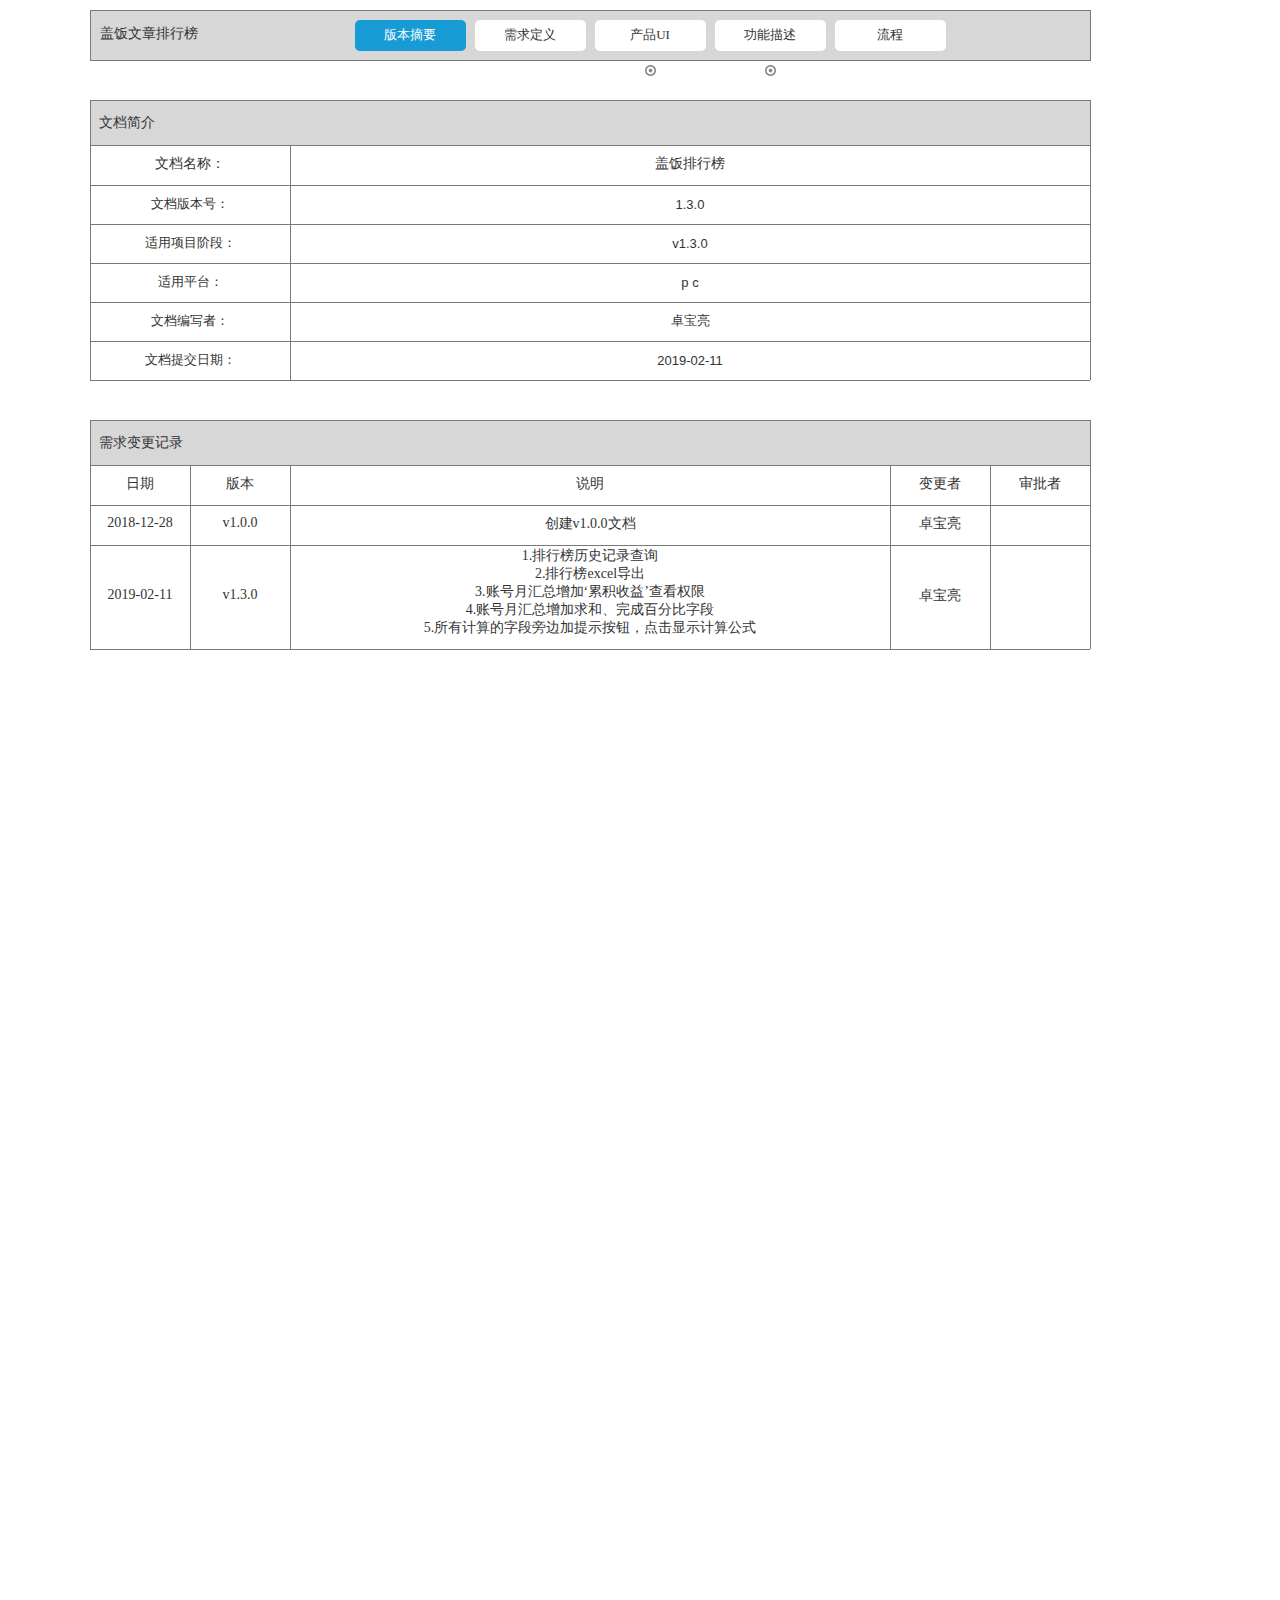
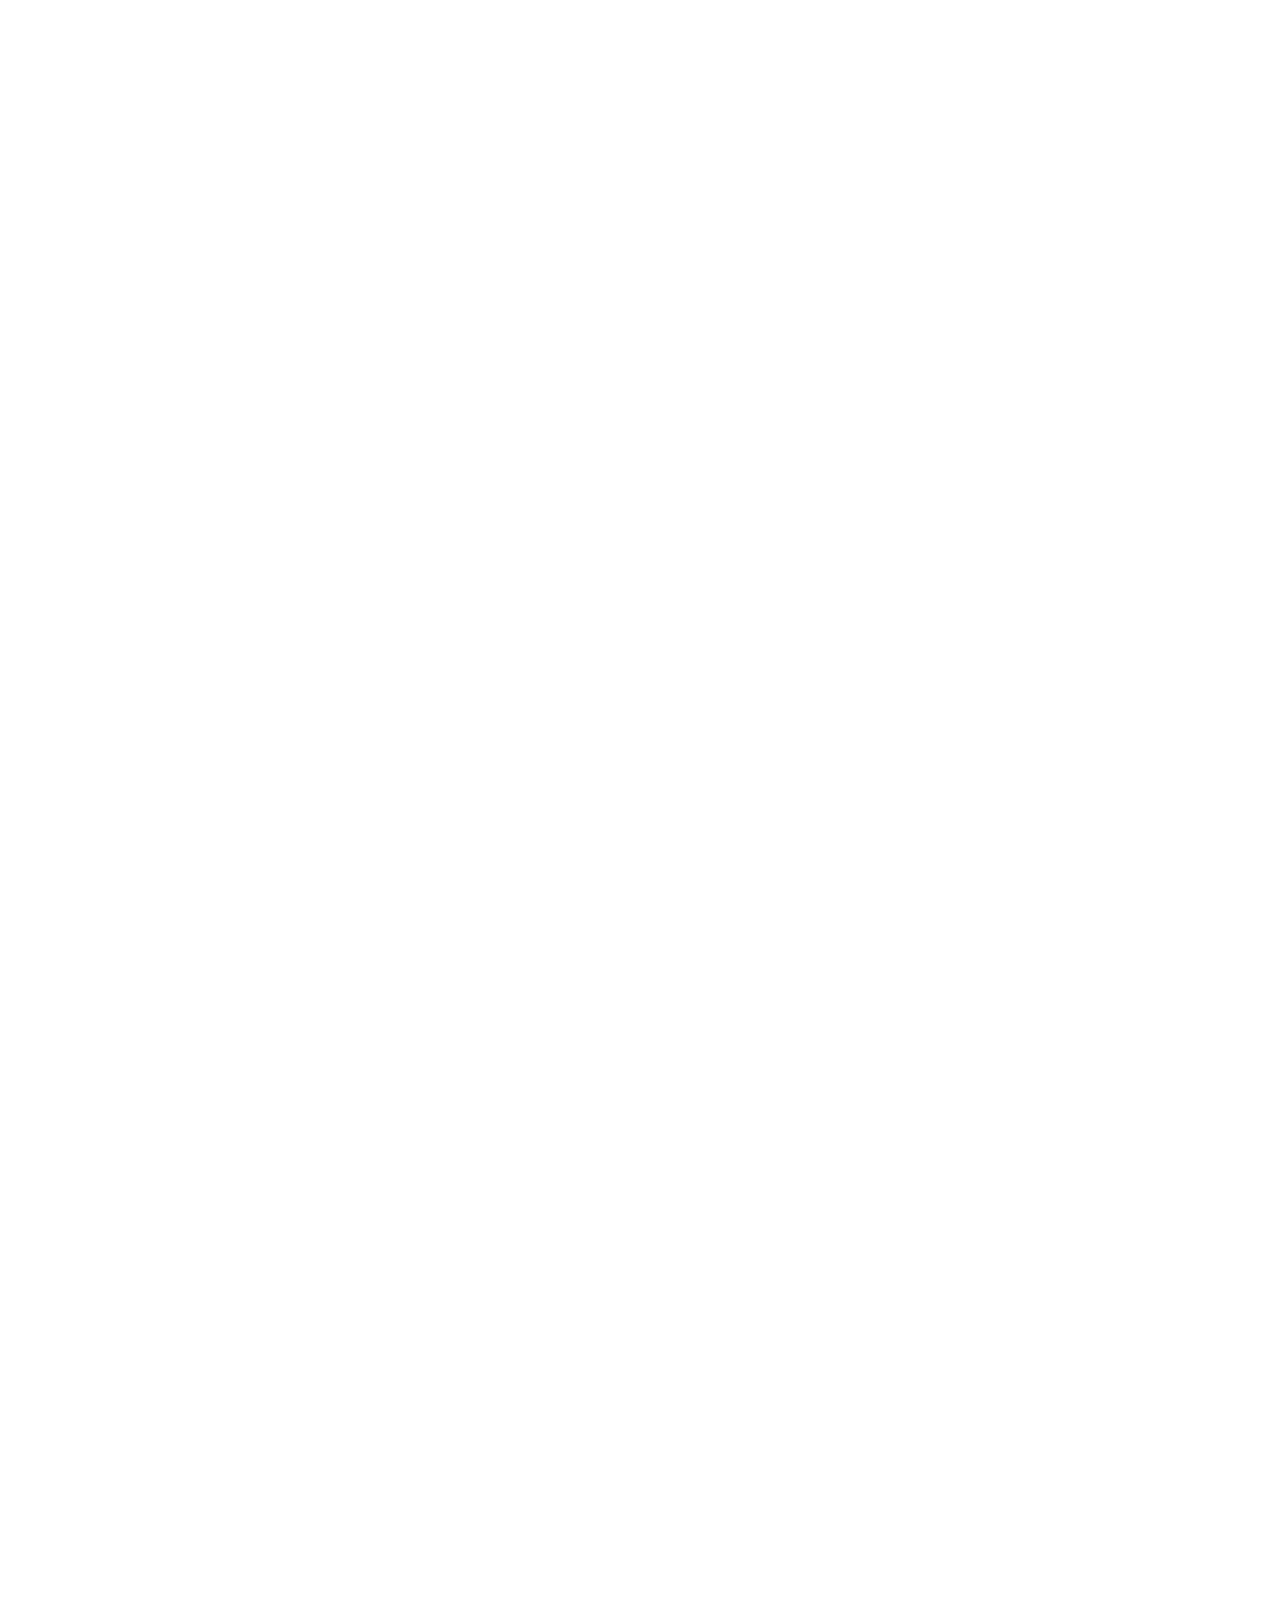
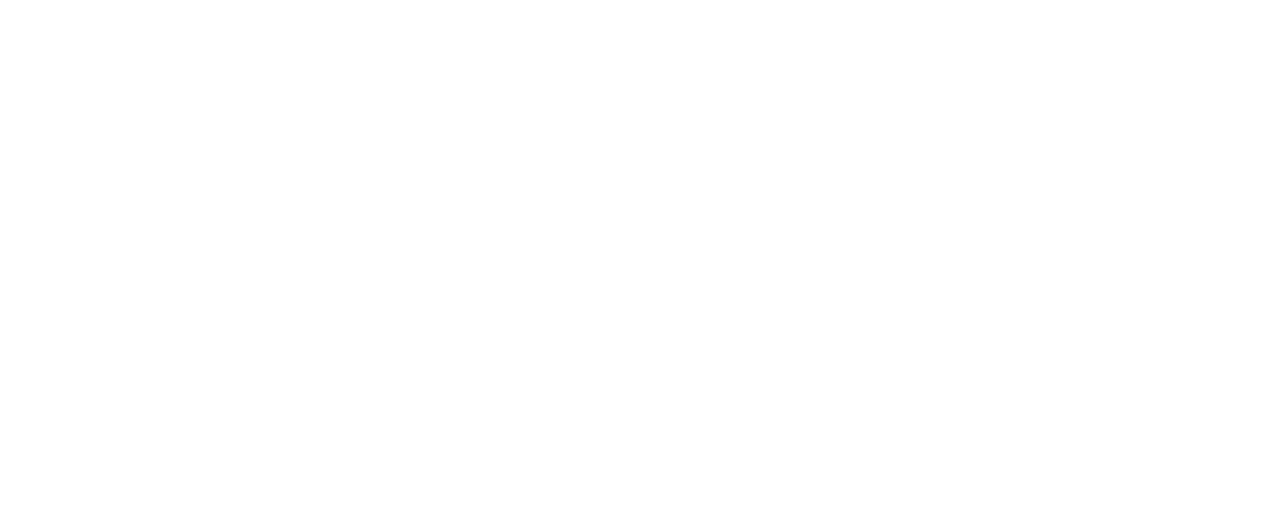
<file: index.html>
﻿<!DOCTYPE html>
<html>
  <head>
    <title>index</title>
    <meta http-equiv="X-UA-Compatible" content="IE=edge"/>
    <meta http-equiv="content-type" content="text/html; charset=utf-8"/>
    <meta name="apple-mobile-web-app-capable" content="yes"/>
    <link href="resources/css/jquery-ui-themes.css" type="text/css" rel="stylesheet"/>
    <link href="resources/css/axure_rp_page.css" type="text/css" rel="stylesheet"/>
    <link href="data/styles.css" type="text/css" rel="stylesheet"/>
    <link href="files/index/styles.css" type="text/css" rel="stylesheet"/>
    <script src="resources/scripts/jquery-1.7.1.min.js"></script>
    <script src="resources/scripts/jquery-ui-1.8.10.custom.min.js"></script>
    <script src="resources/scripts/prototypePre.js"></script>
    <script src="data/document.js"></script>
    <script src="resources/scripts/prototypePost.js"></script>
    <script src="files/index/data.js"></script>
    <script type="text/javascript">
      $axure.utils.getTransparentGifPath = function() { return 'resources/images/transparent.gif'; };
      $axure.utils.getOtherPath = function() { return 'resources/Other.html'; };
      $axure.utils.getReloadPath = function() { return 'resources/reload.html'; };
    </script>
  </head>
  <body>
    <div id="base" class="">

      <!-- Unnamed (内联框架) -->
      <div id="u0" class="ax_default">
        <iframe id="u0_input" scrolling="no" frameborder="0" webkitallowfullscreen mozallowfullscreen allowfullscreen></iframe>
      </div>

      <!-- Unnamed (矩形) -->
      <div id="u1" class="ax_default box_3">
        <img id="u1_img" class="img " src="images/index/u1.png"/>
      </div>

      <!-- Unnamed (矩形) -->
      <div id="u2" class="ax_default label">
        <img id="u2_img" class="img " src="images/index/u2.png"/>
        <div id="u2_text" class="text ">
          <p><span>盖饭文章排行榜</span></p>
        </div>
      </div>

      <!-- Unnamed (组合) -->
      <div id="u3" class="ax_default" data-left="275" data-top="20" data-width="591" data-height="31">

        <!-- 版本摘要 (矩形) -->
        <div id="u4" class="ax_default button" data-label="版本摘要">
          <img id="u4_img" class="img " src="images/index/版本摘要_u4.png"/>
          <div id="u4_text" class="text ">
            <p><span>版本摘要</span></p>
          </div>
        </div>

        <!-- 需求定义 (矩形) -->
        <div id="u5" class="ax_default button" data-label="需求定义">
          <img id="u5_img" class="img " src="images/index/版本摘要_u4.png"/>
          <div id="u5_text" class="text ">
            <p><span>需求定义</span></p>
          </div>
        </div>

        <!-- 产品结构 (矩形) -->
        <div id="u6" class="ax_default button" data-label="产品结构">
          <img id="u6_img" class="img " src="images/index/版本摘要_u4.png"/>
          <div id="u6_text" class="text ">
            <p><span>产品UI</span></p>
          </div>
        </div>

        <!-- 功能描述 (矩形) -->
        <div id="u7" class="ax_default button" data-label="功能描述">
          <img id="u7_img" class="img " src="images/index/版本摘要_u4.png"/>
          <div id="u7_text" class="text ">
            <p><span>功能描述</span></p>
          </div>
        </div>

        <!-- 用户流程 (矩形) -->
        <div id="u8" class="ax_default button" data-label="用户流程">
          <img id="u8_img" class="img " src="images/index/版本摘要_u4.png"/>
          <div id="u8_text" class="text ">
            <p><span>流程</span></p>
          </div>
        </div>
      </div>

      <!-- Unnamed (形状) -->
      <div id="u9" class="ax_default icon">
        <img id="u9_img" class="img " src="images/index/u9.png"/>
      </div>

      <!-- Unnamed (形状) -->
      <div id="u10" class="ax_default icon">
        <img id="u10_img" class="img " src="images/index/u9.png"/>
      </div>
    </div>
  </body>
</html>
</file>
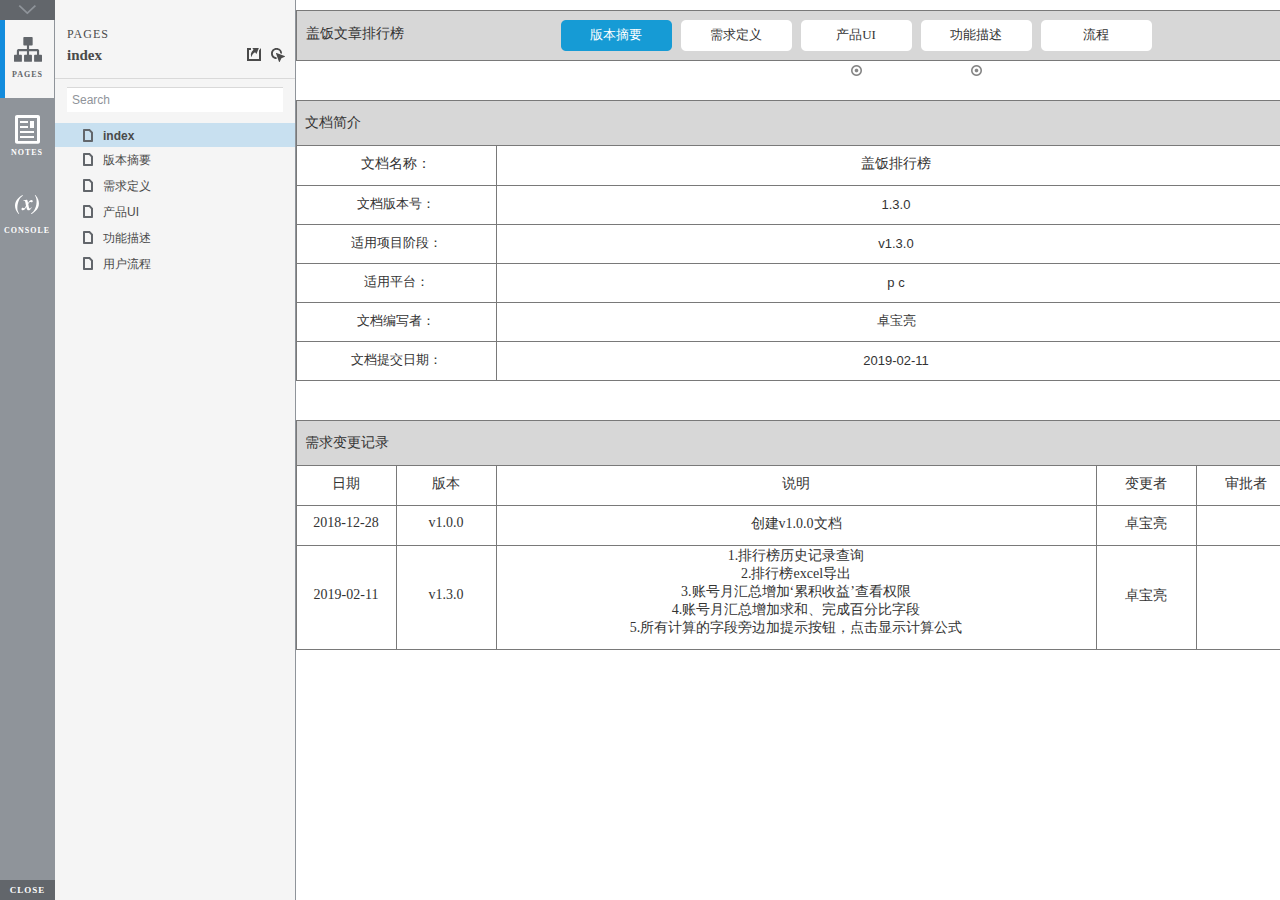
<file: start.html>
<!DOCTYPE html>
<html xmlns="http://www.w3.org/1999/xhtml" xml:lang="en" lang="en">
<head>
    <title>Untitled Document</title>
    <meta http-equiv="X-UA-Compatible" content="IE=edge"/>
    <meta http-equiv="content-type" content="text/html; charset=utf-8" />
    <meta name="viewport" content="width=device-width, initial-scale=1.0" />
    <meta name="apple-mobile-web-app-capable" content="yes" />
    <link type="text/css" href="resources/css/reset.css" rel="Stylesheet" />
    <link type="text/css" href="resources/css/default.css" rel="Stylesheet" />
    <!--<link href='https://fonts.googleapis.com/css?family=Nunito:300' rel='stylesheet' type='text/css'>-->

    <script type="text/javascript">
        if (location.href.toString().indexOf('file://localhost/') == 0) {
            location.href = location.href.toString().replace('file://localhost/', 'file:///');
        }
    </script>

    <!-- 8.0.0.3355 -->
<script src="resources/scripts/jquery-1.7.1.min.js"></script>
<script src="resources/scripts/startPre.js"></script>
<script src="data/document.js"></script>

    <style type="text/css">

#outerContainer {
	width:1000px;
	height:1500px;
}

.vsplitbar {
    width: 3px;
    /*background: #B9B9B9;*/
    border-right: 1px solid #8f949a;
}

.vsplitbar:hover, .vsplitbar.active {
    background: #8f949a;
}

#rightPanel {
    background-color: White;
}

/*#leftPanel {
    min-width: 120px;
}*/

.splitterMask {
   position:absolute;
   top: 0;
   left: 0;
   width: 100%;
   height: 100%;
   overflow: hidden;
   background-image: url(resources/images/transparent.gif);
   z-index: 20000;
}

    </style>
    <script type="text/javascript" language="JavaScript"><!--
        var SITEMAP_COLLAPSE_VAR_NAME = 'c';
        var PLUGIN_VAR_NAME = 'g';
        var FOOTNOTES_VAR_NAME = 'fn';
        var ADAPTIVE_VIEW_VAR_NAME = 'view';
        var lastLeftPanelWidth = 295;
        var toolBarOnly = true;

        // isolate scope
        (function() {
            setUpController();
            
            var configuration = $axure.document.configuration;
            var _settings = {};
            _settings.projectId = configuration.prototypeId;
            _settings.isAxshare = configuration.isAxshare;
            _settings.loadFeedbackPlugin = configuration.loadFeedbackPlugin;
            var cHash = getHashStringVar(SITEMAP_COLLAPSE_VAR_NAME);
            _settings.startCollapsed = cHash == "1";
            if(cHash == "2") closePlayer();
            var gHash = getHashStringVar(PLUGIN_VAR_NAME);
            if(gHash == "") gHash = 1;
            _settings.startPluginGid = gHash;

            $axure.player.settings = _settings;

            $(window).bind('load', function() {
                if(CHROME_5_LOCAL && !$('body').attr('pluginDetected')) {
                    window.location = 'resources/chrome/chrome.html';
                }
            });

            $(document).ready(function() {
                $axure.page.bind('load.start', mainFrame_onload);
                $axure.messageCenter.addMessageListener(messageCenter_message);

                $(document).on('pluginShown', function (event, data) {
                    setVarInCurrentUrlHash('g', data ? data : '');
                });

                $(document).on('pluginCreated', function(event, data) {
                    if($axure.player.settings.startPluginGid == data) {
                        $axure.player.showPlugin(data);
                    }
                });

                if($axure.player.settings.loadFeedbackPlugin) {
                    if($axure.player.settings.isAxshare) {
                        $axure.utils.loadJS('/Scripts/plugins/feedback/feedback8.js');
                    } else {
                        $axure.utils.loadJS('http://share.axure.com/Scripts/plugins/feedback/feedback8.js');
                    }
                }

                if(navigator.userAgent.indexOf("MSIE") >= 0) $('#outerContainer').width('100%');
                initialize();
                if($axure.player.settings.startCollapsed) $('#outerContainer').splitter({ sizeLeft: 0 });
                else $('#outerContainer').splitter({ sizeLeft: lastLeftPanelWidth });
                $('#leftPanel').width(lastLeftPanelWidth);
                
                $(window).resize(function() { resizeContent(); });

                $('#maximizePanelContainer').hide();

                initializeLogo();

                $(window).resize();
                resizeContent();
                
                $axure.player.collapseToBar();

                if($axure.player.settings.startCollapsed) {
                    collapse();
                    $('#leftPanel').width(0);
                }

                if(MOBILE_DEVICE) {
                    $('#interfaceControlFrameMinimizeContainer').height('45px');
                    $('#interfaceControlFrameMinimizeContainer a').height('45px');
                    $('#interfaceControlFrameHeaderContainer').css('margin-top','45px');
                    $('#interfaceControlFrameCloseContainer a').css('padding','10px 0px');
                    $('#maximizePanelContainer').height('45px');//.css('top','inherit').css('bottom','0px');

                    $('body').removeClass('hashover');

                    if(IOS) {
                        $('#rightPanel').css('overflow', 'auto').css('-webkit-overflow-scrolling', 'touch').css('-ms-overflow-x', 'hidden');

                        window.addEventListener("orientationchange", function() {
                            var viewport = document.querySelector("meta[name=viewport]");
                            //so iOS doesn't zoom when switching back to portrait
                            viewport.setAttribute('content', 'width=device-width, initial-scale=1.0, maximum-scale=1.0');
                            viewport.setAttribute('content', 'width=device-width, initial-scale=1.0');
                            resizeContent();
                        }, false);

                        $axure.page.bind('load.start', function() {
                            resizeContent();
                        });
                    }
                }

            });

            function initialize() {
                var legacyQString = getQueryString("Page");
                if (legacyQString.length > 0) {
                    location.href = location.href.substring(0, location.href.indexOf("?")) + "#p=" + legacyQString;
                    return;
                }

                var mainFrame = document.getElementById("mainFrame");
                mainFrame.contentWindow.location.href = getInitialUrl();
            }

            function initializeLogo() {
                if($axure.document.configuration.logoImagePath) {
                    var image = new Image();
                    image.onload = function() {
                        $('#logoImage').css('max-width', this.width + 'px');
                        $axure.player.resizeContent();
                    };
                    image.src = $axure.document.configuration.logoImagePath;
                
                    $('#interfaceControlFrameLogoImageContainer').html('<img id="logoImage" src="" />');
                    $('#logoImage').attr('src', $axure.document.configuration.logoImagePath).load(function() { resizeContent(); });
                } else $('#interfaceControlFrameLogoImageContainer').hide();

                if ($axure.document.configuration.logoImageCaption) {
                    $('#interfaceControlFrameLogoCaptionContainer').html($axure.document.configuration.logoImageCaption);
                } else $('#interfaceControlFrameLogoCaptionContainer').hide();

                if(!$('#interfaceControlFrameLogoImageContainer').is(':visible') && !$('#interfaceControlFrameLogoCaptionContainer').is(':visible')) {
                    $('#interfaceControlFrameLogoContainer').hide();
                }
            }

            var resizeContent = $axure.player.resizeContent = function() {
                var newHeight = $(window).height();
                var newWidth = $(window).width();

                var controlContainerHeight = newHeight;// - 30;
                if($('#interfaceControlFrameLogoContainer').is(':visible')) controlContainerHeight -= $('#interfaceControlFrameLogoContainer').outerHeight();// + 16;

                $('#outerContainer').height(newHeight).width(newWidth);
                $('.vsplitbar').height(newHeight);
                $('#leftPanel').height(newHeight);
                $('#interfaceControlFrame').height(newHeight);
                $('#interfaceControlFrameContainer').height(newHeight);
                $('#interfaceControlFrameHostContainer').height(controlContainerHeight);

                $('#rightPanel').height(newHeight);
                $('#mainFrame').height(newHeight);

                if($('#leftPanel').is(':visible')) $('#rightPanel').width($(window).width() - $('#leftPanel').width() - 1);// $('.vsplitbar').width());
                else $('#rightPanel').width($(window).width());

                $(document).trigger('ContainerHeightChange',[controlContainerHeight]);

                if(MOBILE_DEVICE) {
                    if(!(getHashStringVar(ADAPTIVE_VIEW_VAR_NAME).length > 0)) $axure.messageCenter.postMessage('setAdaptiveViewForSize', {'width':newWidth, 'height':$('#rightPanel').height()});
                }
            }

            var collapseToBar = $axure.player.collapseToBar = function() {
                lastLeftPanelWidth = $('#leftPanel').width();
                $('#leftPanel').width('55px');
                $('.vsplitbar').hide();
                $('#rightPanel').width($(window).width() - $('#leftPanel').width());
                $(window).resize();
                $('#outerContainer').trigger('resize');
                toolBarOnly = true;
            }

            var expandFromBar = $axure.player.expandFromBar = function() {
                if($('.vsplitbar').is(':visible')) return;

                $('#leftPanel').width(lastLeftPanelWidth);
                $('.vsplitbar').show();
                $('#rightPanel').width($(window).width() - $('#leftPanel').width() - 1);// $('.vsplitbar').width());
                $(window).resize();
                $('#outerContainer').trigger('resize');
                toolBarOnly = false;
            }

        })();

        function messageCenter_message(message, data) {
            if(message == 'expandFrame') expand();
            else if(message == 'getCollapseFrameOnLoad' && $axure.player.settings.startCollapsed && !MOBILE_DEVICE) $axure.messageCenter.postMessage('collapseFrameOnLoad');
        }

        
        function getInitialUrl() {
            var pageName = getHashStringVar("p");
            if(pageName.length > 0) return pageName + ".html";
            else {
                var url = getFirstPageUrl($axure.document.sitemap.rootNodes);
                return (url ? url : "about:blank");
            }
        }

        function getFirstPageUrl(nodes) {
            for (var i = 0; i < nodes.length; i++) {
                var node = nodes[i];
                if (node.url) return node.url;
                else {
                    var hasChildren = (node.children && node.children.length > 0);
                    if (hasChildren) {
                        var url = getFirstPageUrl(node.children);
                        if (url) return url;
                    }
                }
            }
            return null;
        }

        function closePlayer() {
            if($axure.page.location) window.location.href = $axure.page.location;
            else {
                var pageFile = getInitialUrl();
                var currentLocation = window.location.toString();
                window.location.href = currentLocation.substr(0, currentLocation.lastIndexOf("/") + 1) + pageFile;
            }
        }

        function replaceHash(newHash) {
            var currentLocWithoutHash = window.location.toString().split('#')[0];

            //We use replace so that every hash change doesn't get appended to the history stack.
            //We use replaceState in browsers that support it, else replace the location
            if(typeof window.history.replaceState != 'undefined') {
                try {
                    //Chrome 45 (Version 45.0.2454.85 m) started throwing an error here when generated locally (this only happens with sitemap open) which broke all interactions.
                    //try catch breaks the url adjusting nicely when the sitemap is open, but all interactions and forward and back buttons work.
                    //Uncaught SecurityError: Failed to execute 'replaceState' on 'History': A history state object with URL 'file:///C:/Users/Ian/Documents/Axure/HTML/Untitled/start.html#p=home' cannot be created in a document with origin 'null'.
                    window.history.replaceState(null, null, currentLocWithoutHash + newHash);
                } catch(ex) {}
            } else {
                window.location.replace(currentLocWithoutHash + newHash);
            }
        }

        function collapse() {
            setVarInCurrentUrlHash('c', 1);
            if(!toolBarOnly) lastLeftPanelWidth = $('#leftPanel').width();

            $('#maximizePanelContainer').show();
            $('#leftPanel').hide();
            $('.vsplitbar').hide();
            $('#rightPanel').width($(window).width());
            $(window).resize();
            $('#outerContainer').trigger('resize');

            $(document).trigger('sidebarCollapse');

            if(MOBILE_DEVICE) {
                $('#maximizePanelContainer').animate({
                    top:$('#rightPanel').height() - $('#maximizePanelContainer').height()
                }, 300, 'swing', function() {
                    $('#maximizePanelContainer').css('top', 'inherit').css('bottom', '0px');
                });
            }
        }

        function expand() {
            if(MOBILE_DEVICE) {
                $('#maximizePanelContainer').css('top', '0px').css('bottom', 'inherit');
            }

            deleteVarFromCurrentUrlHash('c');
            $('#maximizePanelContainer').hide();
            $('#leftPanel').width(lastLeftPanelWidth);
            $('#leftPanel').show();
            if(!toolBarOnly) {
                $('.vsplitbar').show();
                $('#rightPanel').width($(window).width() - $('#leftPanel').width() - 1);
            } else {
                $axure.player.collapseToBar();
            }
            $(window).resize();
            $('#outerContainer').trigger('resize');

            $(document).trigger('sidebarExpanded');
        }


        function mainFrame_onload() {
            if($axure.page.pageName) document.title = $axure.page.pageName;
        }

        function getQueryString(query) {
            var qstring = self.location.href.split("?");
            if(qstring.length < 2) return "";
            return GetParameter(qstring, query);
        }
        
        function GetParameter(qstring, query) {
            var prms = qstring[1].split("&");
            var frmelements = new Array();
            var currprmeter, querystr = "";

            for(var i = 0; i < prms.length; i++) {
                currprmeter = prms[i].split("=");
                frmelements[i] = new Array();
                frmelements[i][0] = currprmeter[0];
                frmelements[i][1] = currprmeter[1];
            }

            for(j = 0; j < frmelements.length; j++) {
                if(frmelements[j][0].toLowerCase() == query.toLowerCase()) {
                    querystr = frmelements[j][1];
                    break;
                }
            }
            return querystr;
        }
        
        function getHashStringVar(query) {
            var qstring = self.location.href.split("#");
            if(qstring.length < 2) return "";
            return GetParameter(qstring, query);
        }

        function setHashStringVar(currentHash, varName, varVal) {
            var varWithEqual = varName + '=';
            var poundVarWithEqual = varVal === '' ? '' :  '#' + varName + '=' + varVal;
            var ampVarWithEqual = varVal === '' ? '' :  '&' + varName + '=' + varVal;
            var hashToSet = '';

            var pageIndex = currentHash.indexOf('#' + varWithEqual);
            if(pageIndex == -1) pageIndex = currentHash.indexOf('&' + varWithEqual);
            if(pageIndex != -1) {
                var newHash = currentHash.substring(0, pageIndex);

                newHash = newHash == '' ? poundVarWithEqual : newHash + ampVarWithEqual;

                var ampIndex = currentHash.indexOf('&', pageIndex + 1);
                if(ampIndex != -1) {
                    newHash = newHash == '' ? '#' + currentHash.substring(ampIndex + 1) : newHash + currentHash.substring(ampIndex);
                }
                hashToSet = newHash;
            } else if(currentHash.indexOf('#') != -1) {
                hashToSet = currentHash + ampVarWithEqual;
            } else {
                hashToSet = poundVarWithEqual;
            }

            if(hashToSet != '' || varVal == '') {
                return hashToSet;
            }

            return null;
        }

        function setVarInCurrentUrlHash(varName, varVal) {
            var newHash = setHashStringVar(window.location.hash, varName, varVal);

            if(newHash != null) {
                replaceHash(newHash);
            }
        }

        function deleteHashStringVar(currentHash, varName) {
            var varWithEqual = varName + '=';

            var pageIndex = currentHash.indexOf('#' + varWithEqual);
            if(pageIndex == -1) pageIndex = currentHash.indexOf('&' + varWithEqual);
            if(pageIndex != -1) {
                var newHash = currentHash.substring(0, pageIndex);

                var ampIndex = currentHash.indexOf('&', pageIndex + 1);

                //IF begin of string....if none blank, ELSE # instead of & and rest
                //IF in string....prefix + if none blank, ELSE &-rest
                if(newHash == '') { //beginning of string
                    newHash = ampIndex != -1 ? '#' + currentHash.substring(ampIndex + 1) : '';
                } else { //somewhere in the middle
                    newHash = newHash + (ampIndex != -1 ? currentHash.substring(ampIndex) : '');
                }

                return newHash;
            }

            return null;
        }

        function deleteVarFromCurrentUrlHash(varName) {
            var newHash = deleteHashStringVar(window.location.hash, varName);

            if(newHash != null) {
                replaceHash(newHash);
            }
        }
    --></script>
    
    <link type="text/css" rel="Stylesheet" href="plugins/sitemap/styles/sitemap.css" />
    <link type="text/css" rel="Stylesheet" href="plugins/page_notes/styles/page_notes.css" />
    <link type="text/css" rel="Stylesheet" href="plugins/debug/styles/debug.css" />
    <script src="resources/scripts/startPost.js"></script>


    <!--<link type="text/css" rel="Stylesheet" href="plugins/recordplay/styles/recordplay.css" />
    <script type="text/javascript" src="plugins/recordplay/recordplay.js"></script>-->
    

</head>
<body scroll="no" class="hashover">
    <div id="outerContainer">

        <div id="leftPanel">
            <div id="interfaceControlFrame">
                <div id="interfaceControlFrameMinimizeContainer">
                    <a title="Collapse" id="interfaceControlFrameMinimizeButton" onclick="collapse();">&nbsp;</a>
                </div>
                <div id="interfaceControlFrameHeaderContainer">
                    <ul id="interfaceControlFrameHeader"></ul>
                </div>
                <div id="interfaceControlFrameContainer">
                    <div id="interfaceControlFrameLogoContainer">
                        <div id="interfaceControlFrameLogoImageContainer"></div>
                        <div id="interfaceControlFrameLogoCaptionContainer"></div>
                    </div>
                    <div id="interfaceControlFrameHostContainer">
                    </div>
                </div>
                <div id="interfaceControlFrameCloseContainer">
                    <a title="Close" id="interfaceControlFrameCloseButton" onclick="closePlayer();">CLOSE</a>
                </div>
            </div>
        </div>
        <div id="rightPanel">
            <iframe id="mainFrame" name="mainFrame" width="100%" height="100%" src="" frameborder="0" style="display: block;" webkitallowfullscreen mozallowfullscreen allowfullscreen></iframe>
        </div>

    </div>

    <div id="maximizePanelContainer">
        <iframe id="expandFrame" src="resources/expand.html" width="100%" height="100%" scrolling="no" allowtransparency="true" frameborder="0"></iframe>
    </div>

</body>
</html>
</file>
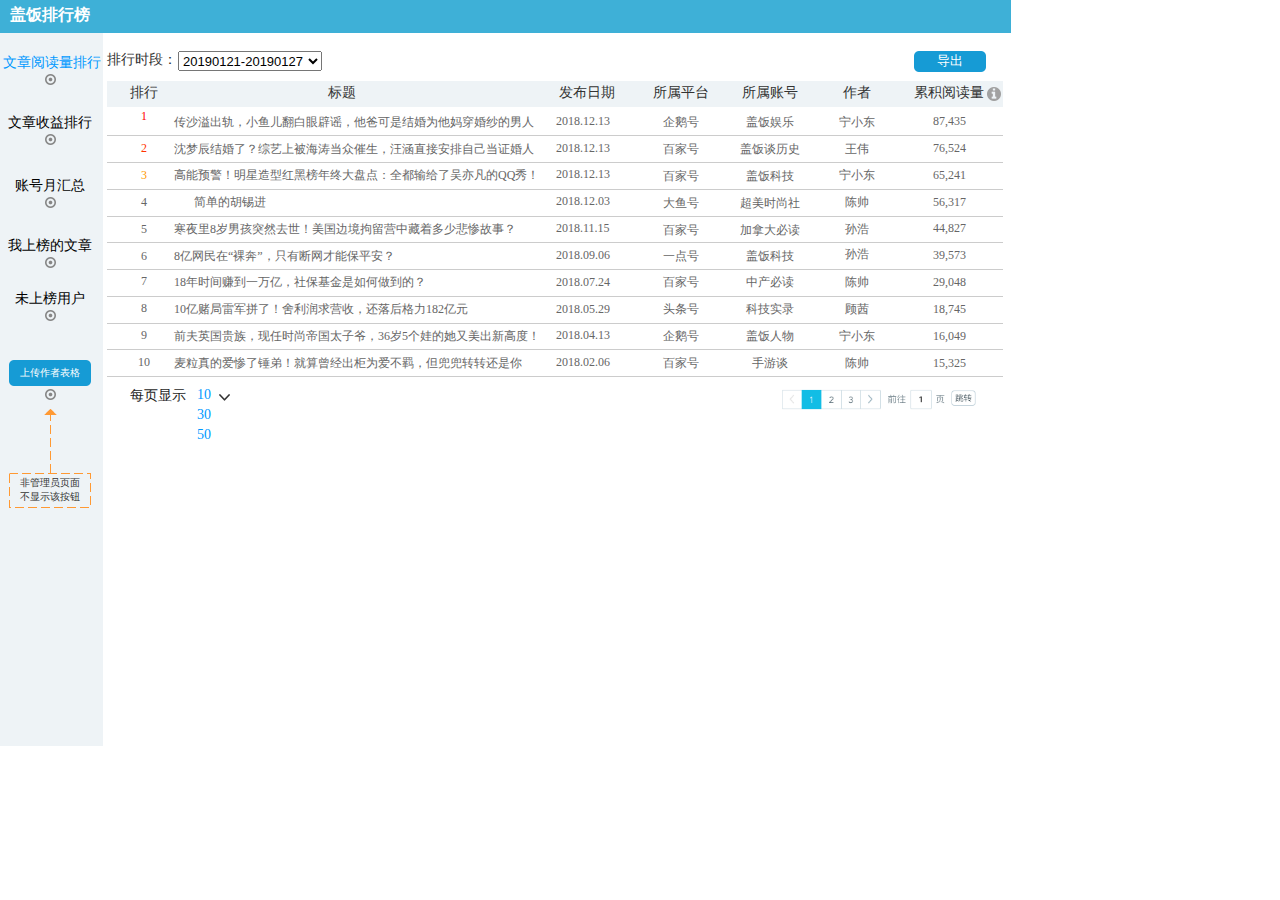
<file: 产品ui.html>
﻿<!DOCTYPE html>
<html>
  <head>
    <title>产品UI</title>
    <meta http-equiv="X-UA-Compatible" content="IE=edge"/>
    <meta http-equiv="content-type" content="text/html; charset=utf-8"/>
    <meta name="apple-mobile-web-app-capable" content="yes"/>
    <link href="resources/css/jquery-ui-themes.css" type="text/css" rel="stylesheet"/>
    <link href="resources/css/axure_rp_page.css" type="text/css" rel="stylesheet"/>
    <link href="data/styles.css" type="text/css" rel="stylesheet"/>
    <link href="files/产品ui/styles.css" type="text/css" rel="stylesheet"/>
    <script src="resources/scripts/jquery-1.7.1.min.js"></script>
    <script src="resources/scripts/jquery-ui-1.8.10.custom.min.js"></script>
    <script src="resources/scripts/prototypePre.js"></script>
    <script src="data/document.js"></script>
    <script src="resources/scripts/prototypePost.js"></script>
    <script src="files/产品ui/data.js"></script>
    <script type="text/javascript">
      $axure.utils.getTransparentGifPath = function() { return 'resources/images/transparent.gif'; };
      $axure.utils.getOtherPath = function() { return 'resources/Other.html'; };
      $axure.utils.getReloadPath = function() { return 'resources/reload.html'; };
    </script>
  </head>
  <body>
    <div id="base" class="">

      <!-- Unnamed (矩形) -->
      <div id="u52" class="ax_default box_1">
        <img id="u52_img" class="img " src="images/产品ui/u52.png"/>
      </div>

      <!-- Unnamed (矩形) -->
      <div id="u53" class="ax_default box_1">
        <img id="u53_img" class="img " src="images/产品ui/u53.png"/>
      </div>

      <!-- Unnamed (矩形) -->
      <div id="u54" class="ax_default _三级标题">
        <img id="u54_img" class="img " src="images/产品ui/u54.png"/>
        <div id="u54_text" class="text ">
          <p><span>盖饭排行榜</span></p>
        </div>
      </div>

      <!-- Unnamed (形状) -->
      <div id="u55" class="ax_default icon">
        <img id="u55_img" class="img " src="images/产品ui/u55.png"/>
      </div>

      <!-- 阅读量排行按钮 (矩形) -->
      <div id="u56" class="ax_default label selected" data-label="阅读量排行按钮">
        <img id="u56_img" class="img " src="images/index/u2.png"/>
        <div id="u56_text" class="text ">
          <p><span>文章阅读量排行</span></p>
        </div>
      </div>

      <!-- 收益排行按钮 (矩形) -->
      <div id="u57" class="ax_default label" data-label="收益排行按钮">
        <img id="u57_img" class="img " src="images/产品ui/收益排行按钮_u57.png"/>
        <div id="u57_text" class="text ">
          <p><span>文章收益排行</span></p>
        </div>
      </div>

      <!-- 我的文章按钮 (矩形) -->
      <div id="u58" class="ax_default label" data-label="我的文章按钮">
        <img id="u58_img" class="img " src="images/产品ui/收益排行按钮_u57.png"/>
        <div id="u58_text" class="text ">
          <p><span>我上榜的文章</span></p>
        </div>
      </div>

      <!-- Unnamed (形状) -->
      <div id="u59" class="ax_default icon">
        <img id="u59_img" class="img " src="images/index/u9.png"/>
      </div>

      <!-- Unnamed (形状) -->
      <div id="u60" class="ax_default icon">
        <img id="u60_img" class="img " src="images/index/u9.png"/>
      </div>

      <!-- Unnamed (形状) -->
      <div id="u61" class="ax_default icon">
        <img id="u61_img" class="img " src="images/index/u9.png"/>
      </div>

      <!-- Unnamed (组合) -->
      <div id="u62" class="ax_default" data-left="9" data-top="409" data-width="82" data-height="99">

        <!-- Unnamed (矩形) -->
        <div id="u63" class="ax_default box_1">
          <img id="u63_img" class="img " src="images/产品ui/u63.png"/>
          <div id="u63_text" class="text ">
            <p><span>非管理员页面</span></p><p><span>不显示该按钮</span></p>
          </div>
        </div>

        <!-- Unnamed (连接线) -->
        <div id="u64" class="ax_default _连接线">
          <img id="u64_seg0" class="img " src="images/产品ui/u64_seg0.png" alt="u64_seg0"/>
          <img id="u64_seg1" class="img " src="images/产品ui/u64_seg1.png" alt="u64_seg1"/>
          <div id="u64_text" class="text " style="display:none; visibility: hidden">
            <p></p>
          </div>
        </div>
      </div>

      <!-- Unnamed (动态面板) -->
      <div id="u65" class="ax_default">
        <div id="u65_state0" class="panel_state" data-label="文章阅读量排行" style="">
          <div id="u65_state0_content" class="panel_state_content">

            <!-- Unnamed (矩形) -->
            <div id="u66" class="ax_default box_1">
              <img id="u66_img" class="img " src="images/产品ui/u66.png"/>
            </div>

            <!-- Unnamed (矩形) -->
            <div id="u67" class="ax_default label">
              <img id="u67_img" class="img " src="images/产品ui/u67.png"/>
              <div id="u67_text" class="text ">
                <p><span>传沙溢出轨，小鱼儿翻白眼辟谣，他爸可是结婚为他妈穿婚纱的男人</span></p>
              </div>
            </div>

            <!-- Unnamed (水平线) -->
            <div id="u68" class="ax_default line">
              <img id="u68_img" class="img " src="images/产品ui/u68.png"/>
            </div>

            <!-- Unnamed (矩形) -->
            <div id="u69" class="ax_default label">
              <img id="u69_img" class="img " src="images/产品ui/u69.png"/>
              <div id="u69_text" class="text ">
                <p><span>87,435</span></p>
              </div>
            </div>

            <!-- Unnamed (矩形) -->
            <div id="u70" class="ax_default label">
              <img id="u70_img" class="img " src="images/产品ui/u67.png"/>
              <div id="u70_text" class="text ">
                <p><span>沈梦辰结婚了？综艺上被海涛当众催生，汪涵直接安排自己当证婚人</span></p>
              </div>
            </div>

            <!-- Unnamed (水平线) -->
            <div id="u71" class="ax_default line">
              <img id="u71_img" class="img " src="images/产品ui/u68.png"/>
            </div>

            <!-- Unnamed (矩形) -->
            <div id="u72" class="ax_default label">
              <img id="u72_img" class="img " src="images/产品ui/u69.png"/>
              <div id="u72_text" class="text ">
                <p><span>76,524</span></p>
              </div>
            </div>

            <!-- Unnamed (矩形) -->
            <div id="u73" class="ax_default label">
              <img id="u73_img" class="img " src="images/产品ui/u73.png"/>
              <div id="u73_text" class="text ">
                <p><span>高能预警！明星造型红黑榜年终大盘点：全都输给了吴亦凡的QQ秀！</span></p>
              </div>
            </div>

            <!-- Unnamed (水平线) -->
            <div id="u74" class="ax_default line">
              <img id="u74_img" class="img " src="images/产品ui/u68.png"/>
            </div>

            <!-- Unnamed (矩形) -->
            <div id="u75" class="ax_default label">
              <img id="u75_img" class="img " src="images/产品ui/u69.png"/>
              <div id="u75_text" class="text ">
                <p><span>65,241</span></p>
              </div>
            </div>

            <!-- Unnamed (矩形) -->
            <div id="u76" class="ax_default label">
              <img id="u76_img" class="img " src="images/产品ui/u76.png"/>
              <div id="u76_text" class="text ">
                <p><span>简单的胡锡进</span></p>
              </div>
            </div>

            <!-- Unnamed (水平线) -->
            <div id="u77" class="ax_default line">
              <img id="u77_img" class="img " src="images/产品ui/u68.png"/>
            </div>

            <!-- Unnamed (矩形) -->
            <div id="u78" class="ax_default label">
              <img id="u78_img" class="img " src="images/产品ui/u69.png"/>
              <div id="u78_text" class="text ">
                <p><span>56,317</span></p>
              </div>
            </div>

            <!-- Unnamed (矩形) -->
            <div id="u79" class="ax_default label">
              <img id="u79_img" class="img " src="images/产品ui/u79.png"/>
              <div id="u79_text" class="text ">
                <p><span>寒夜里8岁男孩突然去世！美国边境拘留营中藏着多少悲惨故事？</span></p>
              </div>
            </div>

            <!-- Unnamed (水平线) -->
            <div id="u80" class="ax_default line">
              <img id="u80_img" class="img " src="images/产品ui/u68.png"/>
            </div>

            <!-- Unnamed (矩形) -->
            <div id="u81" class="ax_default label">
              <img id="u81_img" class="img " src="images/产品ui/u69.png"/>
              <div id="u81_text" class="text ">
                <p><span>44,827</span></p>
              </div>
            </div>

            <!-- Unnamed (矩形) -->
            <div id="u82" class="ax_default label">
              <img id="u82_img" class="img " src="images/产品ui/u82.png"/>
              <div id="u82_text" class="text ">
                <p><span>8亿网民在“裸奔”，只有断网才能保平安？</span></p>
              </div>
            </div>

            <!-- Unnamed (水平线) -->
            <div id="u83" class="ax_default line">
              <img id="u83_img" class="img " src="images/产品ui/u68.png"/>
            </div>

            <!-- Unnamed (矩形) -->
            <div id="u84" class="ax_default label">
              <img id="u84_img" class="img " src="images/产品ui/u69.png"/>
              <div id="u84_text" class="text ">
                <p><span>39,573</span></p>
              </div>
            </div>

            <!-- Unnamed (矩形) -->
            <div id="u85" class="ax_default label">
              <img id="u85_img" class="img " src="images/产品ui/u85.png"/>
              <div id="u85_text" class="text ">
                <p><span>18年时间赚到一万亿，社保基金是如何做到的？</span></p>
              </div>
            </div>

            <!-- Unnamed (水平线) -->
            <div id="u86" class="ax_default line">
              <img id="u86_img" class="img " src="images/产品ui/u68.png"/>
            </div>

            <!-- Unnamed (矩形) -->
            <div id="u87" class="ax_default label">
              <img id="u87_img" class="img " src="images/产品ui/u69.png"/>
              <div id="u87_text" class="text ">
                <p><span>29,048</span></p>
              </div>
            </div>

            <!-- Unnamed (矩形) -->
            <div id="u88" class="ax_default label">
              <img id="u88_img" class="img " src="images/产品ui/u88.png"/>
              <div id="u88_text" class="text ">
                <p><span>10亿赌局雷军拼了！舍利润求营收，还落后格力182亿元</span></p>
              </div>
            </div>

            <!-- Unnamed (水平线) -->
            <div id="u89" class="ax_default line">
              <img id="u89_img" class="img " src="images/产品ui/u68.png"/>
            </div>

            <!-- Unnamed (矩形) -->
            <div id="u90" class="ax_default label">
              <img id="u90_img" class="img " src="images/产品ui/u69.png"/>
              <div id="u90_text" class="text ">
                <p><span>18,745</span></p>
              </div>
            </div>

            <!-- Unnamed (矩形) -->
            <div id="u91" class="ax_default label">
              <img id="u91_img" class="img " src="images/产品ui/u91.png"/>
              <div id="u91_text" class="text ">
                <p><span>前夫英国贵族，现任时尚帝国太子爷，36岁5个娃的她又美出新高度！</span></p>
              </div>
            </div>

            <!-- Unnamed (水平线) -->
            <div id="u92" class="ax_default line">
              <img id="u92_img" class="img " src="images/产品ui/u68.png"/>
            </div>

            <!-- Unnamed (矩形) -->
            <div id="u93" class="ax_default label">
              <img id="u93_img" class="img " src="images/产品ui/u69.png"/>
              <div id="u93_text" class="text ">
                <p><span>16,049</span></p>
              </div>
            </div>

            <!-- Unnamed (矩形) -->
            <div id="u94" class="ax_default label">
              <img id="u94_img" class="img " src="images/产品ui/u94.png"/>
              <div id="u94_text" class="text ">
                <p><span>麦粒真的爱惨了锤弟！就算曾经出柜为爱不羁，但兜兜转转还是你</span></p>
              </div>
            </div>

            <!-- Unnamed (水平线) -->
            <div id="u95" class="ax_default line">
              <img id="u95_img" class="img " src="images/产品ui/u68.png"/>
            </div>

            <!-- Unnamed (矩形) -->
            <div id="u96" class="ax_default label">
              <img id="u96_img" class="img " src="images/产品ui/u69.png"/>
              <div id="u96_text" class="text ">
                <p><span>15,325</span></p>
              </div>
            </div>

            <!-- Unnamed (组合) -->
            <div id="u97" class="ax_default" data-left="226" data-top="33" data-width="30" data-height="21">

              <!-- Unnamed (矩形) -->
              <div id="u98" class="ax_default label">
                <img id="u98_img" class="img " src="images/产品ui/u98.png"/>
                <div id="u98_text" class="text ">
                  <p><span>标题</span></p>
                </div>
              </div>
            </div>

            <!-- Unnamed (组合) -->
            <div id="u99" class="ax_default" data-left="812" data-top="33" data-width="72" data-height="21">

              <!-- Unnamed (矩形) -->
              <div id="u100" class="ax_default label">
                <img id="u100_img" class="img " src="images/产品ui/u100.png"/>
                <div id="u100_text" class="text ">
                  <p><span>累积阅读量</span></p>
                </div>
              </div>
            </div>

            <!-- Unnamed (组合) -->
            <div id="u101" class="ax_default" data-left="28" data-top="336" data-width="850" data-height="61">

              <!-- Unnamed (组合) -->
              <div id="u102" class="ax_default" data-left="28" data-top="336" data-width="100" data-height="61">

                <!-- Unnamed (矩形) -->
                <div id="u103" class="ax_default label">
                  <img id="u103_img" class="img " src="images/产品ui/u103.png"/>
                  <div id="u103_text" class="text ">
                    <p><span>每页显示</span></p>
                  </div>
                </div>

                <!-- Unnamed (矩形) -->
                <div id="u104" class="ax_default label">
                  <img id="u104_img" class="img " src="images/产品ui/u104.png"/>
                  <div id="u104_text" class="text ">
                    <p><span>10</span></p>
                  </div>
                </div>

                <!-- Unnamed (形状) -->
                <div id="u105" class="ax_default icon">
                  <img id="u105_img" class="img " src="images/产品ui/u105.png"/>
                </div>

                <!-- Unnamed (矩形) -->
                <div id="u106" class="ax_default label">
                  <img id="u106_img" class="img " src="images/产品ui/u104.png"/>
                  <div id="u106_text" class="text ">
                    <p><span>30</span></p>
                  </div>
                </div>

                <!-- Unnamed (矩形) -->
                <div id="u107" class="ax_default label">
                  <img id="u107_img" class="img " src="images/产品ui/u104.png"/>
                  <div id="u107_text" class="text ">
                    <p><span>50</span></p>
                  </div>
                </div>
              </div>

              <!-- Unnamed (图片) -->
              <div id="u108" class="ax_default _图片">
                <img id="u108_img" class="img " src="images/产品ui/u108.png"/>
              </div>
            </div>

            <!-- Unnamed (组合) -->
            <div id="u109" class="ax_default" data-left="28" data-top="33" data-width="30" data-height="21">

              <!-- Unnamed (矩形) -->
              <div id="u110" class="ax_default label">
                <img id="u110_img" class="img " src="images/产品ui/u98.png"/>
                <div id="u110_text" class="text ">
                  <p><span>排行</span></p>
                </div>
              </div>
            </div>

            <!-- Unnamed (矩形) -->
            <div id="u111" class="ax_default label">
              <img id="u111_img" class="img " src="images/产品ui/u111.png"/>
              <div id="u111_text" class="text ">
                <p><span>1</span></p>
              </div>
            </div>

            <!-- Unnamed (矩形) -->
            <div id="u112" class="ax_default label">
              <img id="u112_img" class="img " src="images/产品ui/u112.png"/>
              <div id="u112_text" class="text ">
                <p><span>2</span></p>
              </div>
            </div>

            <!-- Unnamed (矩形) -->
            <div id="u113" class="ax_default label">
              <img id="u113_img" class="img " src="images/产品ui/u112.png"/>
              <div id="u113_text" class="text ">
                <p><span>3</span></p>
              </div>
            </div>

            <!-- Unnamed (矩形) -->
            <div id="u114" class="ax_default label">
              <img id="u114_img" class="img " src="images/产品ui/u112.png"/>
              <div id="u114_text" class="text ">
                <p><span>4</span></p>
              </div>
            </div>

            <!-- Unnamed (矩形) -->
            <div id="u115" class="ax_default label">
              <img id="u115_img" class="img " src="images/产品ui/u112.png"/>
              <div id="u115_text" class="text ">
                <p><span>5</span></p>
              </div>
            </div>

            <!-- Unnamed (矩形) -->
            <div id="u116" class="ax_default label">
              <img id="u116_img" class="img " src="images/产品ui/u112.png"/>
              <div id="u116_text" class="text ">
                <p><span>6</span></p>
              </div>
            </div>

            <!-- Unnamed (矩形) -->
            <div id="u117" class="ax_default label">
              <img id="u117_img" class="img " src="images/产品ui/u112.png"/>
              <div id="u117_text" class="text ">
                <p><span>7</span></p>
              </div>
            </div>

            <!-- Unnamed (矩形) -->
            <div id="u118" class="ax_default label">
              <img id="u118_img" class="img " src="images/产品ui/u112.png"/>
              <div id="u118_text" class="text ">
                <p><span>8</span></p>
              </div>
            </div>

            <!-- Unnamed (矩形) -->
            <div id="u119" class="ax_default label">
              <img id="u119_img" class="img " src="images/产品ui/u112.png"/>
              <div id="u119_text" class="text ">
                <p><span>9</span></p>
              </div>
            </div>

            <!-- Unnamed (矩形) -->
            <div id="u120" class="ax_default label">
              <img id="u120_img" class="img " src="images/产品ui/u120.png"/>
              <div id="u120_text" class="text ">
                <p><span>10</span></p>
              </div>
            </div>

            <!-- Unnamed (组合) -->
            <div id="u121" class="ax_default" data-left="551" data-top="33" data-width="58" data-height="21">

              <!-- Unnamed (矩形) -->
              <div id="u122" class="ax_default label">
                <img id="u122_img" class="img " src="images/产品ui/u103.png"/>
                <div id="u122_text" class="text ">
                  <p><span>所属平台</span></p>
                </div>
              </div>
            </div>

            <!-- Unnamed (矩形) -->
            <div id="u123" class="ax_default label">
              <img id="u123_img" class="img " src="images/产品ui/u123.png"/>
              <div id="u123_text" class="text ">
                <p><span>企鹅号</span></p>
              </div>
            </div>

            <!-- Unnamed (矩形) -->
            <div id="u124" class="ax_default label">
              <img id="u124_img" class="img " src="images/产品ui/u123.png"/>
              <div id="u124_text" class="text ">
                <p><span>百家号</span></p>
              </div>
            </div>

            <!-- Unnamed (矩形) -->
            <div id="u125" class="ax_default label">
              <img id="u125_img" class="img " src="images/产品ui/u123.png"/>
              <div id="u125_text" class="text ">
                <p><span>百家号</span></p>
              </div>
            </div>

            <!-- Unnamed (矩形) -->
            <div id="u126" class="ax_default label">
              <img id="u126_img" class="img " src="images/产品ui/u123.png"/>
              <div id="u126_text" class="text ">
                <p><span>大鱼号</span></p>
              </div>
            </div>

            <!-- Unnamed (矩形) -->
            <div id="u127" class="ax_default label">
              <img id="u127_img" class="img " src="images/产品ui/u123.png"/>
              <div id="u127_text" class="text ">
                <p><span>百家号</span></p>
              </div>
            </div>

            <!-- Unnamed (矩形) -->
            <div id="u128" class="ax_default label">
              <img id="u128_img" class="img " src="images/产品ui/u123.png"/>
              <div id="u128_text" class="text ">
                <p><span>一点号</span></p>
              </div>
            </div>

            <!-- Unnamed (矩形) -->
            <div id="u129" class="ax_default label">
              <img id="u129_img" class="img " src="images/产品ui/u123.png"/>
              <div id="u129_text" class="text ">
                <p><span>百家号</span></p>
              </div>
            </div>

            <!-- Unnamed (矩形) -->
            <div id="u130" class="ax_default label">
              <img id="u130_img" class="img " src="images/产品ui/u123.png"/>
              <div id="u130_text" class="text ">
                <p><span>头条号</span></p>
              </div>
            </div>

            <!-- Unnamed (矩形) -->
            <div id="u131" class="ax_default label">
              <img id="u131_img" class="img " src="images/产品ui/u123.png"/>
              <div id="u131_text" class="text ">
                <p><span>企鹅号</span></p>
              </div>
            </div>

            <!-- Unnamed (矩形) -->
            <div id="u132" class="ax_default label">
              <img id="u132_img" class="img " src="images/产品ui/u123.png"/>
              <div id="u132_text" class="text ">
                <p><span>百家号</span></p>
              </div>
            </div>

            <!-- Unnamed (组合) -->
            <div id="u133" class="ax_default" data-left="741" data-top="33" data-width="30" data-height="21">

              <!-- Unnamed (矩形) -->
              <div id="u134" class="ax_default label">
                <img id="u134_img" class="img " src="images/产品ui/u98.png"/>
                <div id="u134_text" class="text ">
                  <p><span>作者</span></p>
                </div>
              </div>
            </div>

            <!-- Unnamed (组合) -->
            <div id="u135" class="ax_default" data-left="457" data-top="33" data-width="58" data-height="21">

              <!-- Unnamed (矩形) -->
              <div id="u136" class="ax_default label">
                <img id="u136_img" class="img " src="images/产品ui/u103.png"/>
                <div id="u136_text" class="text ">
                  <p><span>发布日期</span></p>
                </div>
              </div>
            </div>

            <!-- Unnamed (矩形) -->
            <div id="u137" class="ax_default label">
              <img id="u137_img" class="img " src="images/产品ui/u137.png"/>
              <div id="u137_text" class="text ">
                <p><span>2018.12.13</span></p>
              </div>
            </div>

            <!-- Unnamed (矩形) -->
            <div id="u138" class="ax_default label">
              <img id="u138_img" class="img " src="images/产品ui/u137.png"/>
              <div id="u138_text" class="text ">
                <p><span>2018.12.13</span></p>
              </div>
            </div>

            <!-- Unnamed (矩形) -->
            <div id="u139" class="ax_default label">
              <img id="u139_img" class="img " src="images/产品ui/u137.png"/>
              <div id="u139_text" class="text ">
                <p><span>2018.12.13</span></p>
              </div>
            </div>

            <!-- Unnamed (矩形) -->
            <div id="u140" class="ax_default label">
              <img id="u140_img" class="img " src="images/产品ui/u137.png"/>
              <div id="u140_text" class="text ">
                <p><span>2018.12.03</span></p>
              </div>
            </div>

            <!-- Unnamed (矩形) -->
            <div id="u141" class="ax_default label">
              <img id="u141_img" class="img " src="images/产品ui/u137.png"/>
              <div id="u141_text" class="text ">
                <p><span>2018.11.15</span></p>
              </div>
            </div>

            <!-- Unnamed (矩形) -->
            <div id="u142" class="ax_default label">
              <img id="u142_img" class="img " src="images/产品ui/u137.png"/>
              <div id="u142_text" class="text ">
                <p><span>2018.09.06</span></p>
              </div>
            </div>

            <!-- Unnamed (矩形) -->
            <div id="u143" class="ax_default label">
              <img id="u143_img" class="img " src="images/产品ui/u137.png"/>
              <div id="u143_text" class="text ">
                <p><span>2018.07.24</span></p>
              </div>
            </div>

            <!-- Unnamed (矩形) -->
            <div id="u144" class="ax_default label">
              <img id="u144_img" class="img " src="images/产品ui/u137.png"/>
              <div id="u144_text" class="text ">
                <p><span>2018.05.29</span></p>
              </div>
            </div>

            <!-- Unnamed (矩形) -->
            <div id="u145" class="ax_default label">
              <img id="u145_img" class="img " src="images/产品ui/u137.png"/>
              <div id="u145_text" class="text ">
                <p><span>2018.04.13</span></p>
              </div>
            </div>

            <!-- Unnamed (矩形) -->
            <div id="u146" class="ax_default label">
              <img id="u146_img" class="img " src="images/产品ui/u137.png"/>
              <div id="u146_text" class="text ">
                <p><span>2018.02.06</span></p>
              </div>
            </div>

            <!-- Unnamed (组合) -->
            <div id="u147" class="ax_default" data-left="640" data-top="33" data-width="58" data-height="21">

              <!-- Unnamed (矩形) -->
              <div id="u148" class="ax_default label">
                <img id="u148_img" class="img " src="images/产品ui/u103.png"/>
                <div id="u148_text" class="text ">
                  <p><span>所属账号</span></p>
                </div>
              </div>
            </div>

            <!-- Unnamed (矩形) -->
            <div id="u149" class="ax_default label">
              <img id="u149_img" class="img " src="images/产品ui/u149.png"/>
              <div id="u149_text" class="text ">
                <p><span>盖饭娱乐</span></p>
              </div>
            </div>

            <!-- Unnamed (矩形) -->
            <div id="u150" class="ax_default label">
              <img id="u150_img" class="img " src="images/产品ui/u150.png"/>
              <div id="u150_text" class="text ">
                <p><span>盖饭谈历史</span></p>
              </div>
            </div>

            <!-- Unnamed (矩形) -->
            <div id="u151" class="ax_default label">
              <img id="u151_img" class="img " src="images/产品ui/u149.png"/>
              <div id="u151_text" class="text ">
                <p><span>盖饭科技</span></p>
              </div>
            </div>

            <!-- Unnamed (矩形) -->
            <div id="u152" class="ax_default label">
              <img id="u152_img" class="img " src="images/产品ui/u150.png"/>
              <div id="u152_text" class="text ">
                <p><span>超美时尚社</span></p>
              </div>
            </div>

            <!-- Unnamed (矩形) -->
            <div id="u153" class="ax_default label">
              <img id="u153_img" class="img " src="images/产品ui/u150.png"/>
              <div id="u153_text" class="text ">
                <p><span>加拿大必读</span></p>
              </div>
            </div>

            <!-- Unnamed (矩形) -->
            <div id="u154" class="ax_default label">
              <img id="u154_img" class="img " src="images/产品ui/u149.png"/>
              <div id="u154_text" class="text ">
                <p><span>盖饭科技</span></p>
              </div>
            </div>

            <!-- Unnamed (矩形) -->
            <div id="u155" class="ax_default label">
              <img id="u155_img" class="img " src="images/产品ui/u149.png"/>
              <div id="u155_text" class="text ">
                <p><span>中产必读</span></p>
              </div>
            </div>

            <!-- Unnamed (矩形) -->
            <div id="u156" class="ax_default label">
              <img id="u156_img" class="img " src="images/产品ui/u149.png"/>
              <div id="u156_text" class="text ">
                <p><span>科技实录</span></p>
              </div>
            </div>

            <!-- Unnamed (矩形) -->
            <div id="u157" class="ax_default label">
              <img id="u157_img" class="img " src="images/产品ui/u149.png"/>
              <div id="u157_text" class="text ">
                <p><span>盖饭人物</span></p>
              </div>
            </div>

            <!-- Unnamed (矩形) -->
            <div id="u158" class="ax_default label">
              <img id="u158_img" class="img " src="images/产品ui/u123.png"/>
              <div id="u158_text" class="text ">
                <p><span>手游谈</span></p>
              </div>
            </div>

            <!-- Unnamed (矩形) -->
            <div id="u159" class="ax_default label">
              <img id="u159_img" class="img " src="images/产品ui/u159.png"/>
              <div id="u159_text" class="text ">
                <p><span>陈帅</span></p>
              </div>
            </div>

            <!-- Unnamed (矩形) -->
            <div id="u160" class="ax_default label">
              <img id="u160_img" class="img " src="images/产品ui/u123.png"/>
              <div id="u160_text" class="text ">
                <p><span>宁小东</span></p>
              </div>
            </div>

            <!-- Unnamed (矩形) -->
            <div id="u161" class="ax_default label">
              <img id="u161_img" class="img " src="images/产品ui/u159.png"/>
              <div id="u161_text" class="text ">
                <p><span>陈帅</span></p>
              </div>
            </div>

            <!-- Unnamed (矩形) -->
            <div id="u162" class="ax_default label">
              <img id="u162_img" class="img " src="images/产品ui/u159.png"/>
              <div id="u162_text" class="text ">
                <p><span>孙浩</span></p>
              </div>
            </div>

            <!-- Unnamed (矩形) -->
            <div id="u163" class="ax_default label">
              <img id="u163_img" class="img " src="images/产品ui/u159.png"/>
              <div id="u163_text" class="text ">
                <p><span>顾茜</span></p>
              </div>
            </div>

            <!-- Unnamed (矩形) -->
            <div id="u164" class="ax_default label">
              <img id="u164_img" class="img " src="images/产品ui/u159.png"/>
              <div id="u164_text" class="text ">
                <p><span>陈帅</span></p>
              </div>
            </div>

            <!-- Unnamed (矩形) -->
            <div id="u165" class="ax_default label">
              <img id="u165_img" class="img " src="images/产品ui/u159.png"/>
              <div id="u165_text" class="text ">
                <p><span>王伟</span></p>
              </div>
            </div>

            <!-- Unnamed (矩形) -->
            <div id="u166" class="ax_default label">
              <img id="u166_img" class="img " src="images/产品ui/u123.png"/>
              <div id="u166_text" class="text ">
                <p><span>宁小东</span></p>
              </div>
            </div>

            <!-- Unnamed (矩形) -->
            <div id="u167" class="ax_default label">
              <img id="u167_img" class="img " src="images/产品ui/u159.png"/>
              <div id="u167_text" class="text ">
                <p><span>孙浩</span></p>
              </div>
            </div>

            <!-- Unnamed (矩形) -->
            <div id="u168" class="ax_default label">
              <img id="u168_img" class="img " src="images/产品ui/u123.png"/>
              <div id="u168_text" class="text ">
                <p><span>宁小东</span></p>
              </div>
            </div>

            <!-- Unnamed (组合) -->
            <div id="u169" class="ax_default" data-left="5" data-top="0" data-width="72" data-height="21">

              <!-- Unnamed (矩形) -->
              <div id="u170" class="ax_default label">
                <img id="u170_img" class="img " src="images/产品ui/u100.png"/>
                <div id="u170_text" class="text ">
                  <p><span>排行时段：</span></p>
                </div>
              </div>
            </div>

            <!-- Unnamed (下拉列表框) -->
            <div id="u171" class="ax_default droplist">
              <select id="u171_input">
                <option selected value="20190121-20190127">20190121-20190127</option>
                <option value="20190114-20190120">20190114-20190120</option>
                <option value="20190107-20190113">20190107-20190113</option>
              </select>
            </div>

            <!-- Unnamed (矩形) -->
            <div id="u172" class="ax_default primary_button">
              <img id="u172_img" class="img " src="images/产品ui/u172.png"/>
              <div id="u172_text" class="text ">
                <p><span>导出</span></p>
              </div>
            </div>

            <!-- 说明 (组合) -->
            <div id="u173" class="ax_default ax_default_hidden" data-label="说明" style="display:none; visibility: hidden" data-left="0" data-top="0" data-width="1" data-height="1">

              <!-- Unnamed (矩形) -->
              <div id="u174" class="ax_default box_1">
                <img id="u174_img" class="img " src="images/产品ui/u174.png"/>
              </div>

              <!-- Unnamed (图片) -->
              <div id="u175" class="ax_default refs-design-apple">
                <img id="u175_img" class="img " src="images/产品ui/u175.png"/>
              </div>

              <!-- Unnamed (矩形) -->
              <div id="u176" class="ax_default label">
                <img id="u176_img" class="img " src="images/产品ui/u176.png"/>
                <div id="u176_text" class="text ">
                  <p><span>该账号在排行时段</span></p><p><span>每天阅读量的加和</span></p>
                </div>
              </div>
            </div>

            <!-- Unnamed (形状) -->
            <div id="u177" class="ax_default icon">
              <img id="u177_img" class="img " src="images/产品ui/u177.png"/>
            </div>
          </div>
        </div>
        <div id="u65_state1" class="panel_state" data-label="文章收益排行" style="visibility: hidden;">
          <div id="u65_state1_content" class="panel_state_content">

            <!-- Unnamed (矩形) -->
            <div id="u178" class="ax_default box_1">
              <img id="u178_img" class="img " src="images/产品ui/u66.png"/>
            </div>

            <!-- Unnamed (矩形) -->
            <div id="u179" class="ax_default label">
              <img id="u179_img" class="img " src="images/产品ui/u67.png"/>
              <div id="u179_text" class="text ">
                <p><span>传沙溢出轨，小鱼儿翻白眼辟谣，他爸可是结婚为他妈穿婚纱的男人</span></p>
              </div>
            </div>

            <!-- Unnamed (水平线) -->
            <div id="u180" class="ax_default line">
              <img id="u180_img" class="img " src="images/产品ui/u68.png"/>
            </div>

            <!-- Unnamed (矩形) -->
            <div id="u181" class="ax_default label">
              <img id="u181_img" class="img " src="images/产品ui/u69.png"/>
              <div id="u181_text" class="text ">
                <p><span>87,435</span></p>
              </div>
            </div>

            <!-- Unnamed (矩形) -->
            <div id="u182" class="ax_default label">
              <img id="u182_img" class="img " src="images/产品ui/u67.png"/>
              <div id="u182_text" class="text ">
                <p><span>沈梦辰结婚了？综艺上被海涛当众催生，汪涵直接安排自己当证婚人</span></p>
              </div>
            </div>

            <!-- Unnamed (水平线) -->
            <div id="u183" class="ax_default line">
              <img id="u183_img" class="img " src="images/产品ui/u68.png"/>
            </div>

            <!-- Unnamed (矩形) -->
            <div id="u184" class="ax_default label">
              <img id="u184_img" class="img " src="images/产品ui/u69.png"/>
              <div id="u184_text" class="text ">
                <p><span>76,524</span></p>
              </div>
            </div>

            <!-- Unnamed (矩形) -->
            <div id="u185" class="ax_default label">
              <img id="u185_img" class="img " src="images/产品ui/u73.png"/>
              <div id="u185_text" class="text ">
                <p><span>高能预警！明星造型红黑榜年终大盘点：全都输给了吴亦凡的QQ秀！</span></p>
              </div>
            </div>

            <!-- Unnamed (水平线) -->
            <div id="u186" class="ax_default line">
              <img id="u186_img" class="img " src="images/产品ui/u68.png"/>
            </div>

            <!-- Unnamed (矩形) -->
            <div id="u187" class="ax_default label">
              <img id="u187_img" class="img " src="images/产品ui/u69.png"/>
              <div id="u187_text" class="text ">
                <p><span>65,241</span></p>
              </div>
            </div>

            <!-- Unnamed (矩形) -->
            <div id="u188" class="ax_default label">
              <img id="u188_img" class="img " src="images/产品ui/u76.png"/>
              <div id="u188_text" class="text ">
                <p><span>简单的胡锡进</span></p>
              </div>
            </div>

            <!-- Unnamed (水平线) -->
            <div id="u189" class="ax_default line">
              <img id="u189_img" class="img " src="images/产品ui/u68.png"/>
            </div>

            <!-- Unnamed (矩形) -->
            <div id="u190" class="ax_default label">
              <img id="u190_img" class="img " src="images/产品ui/u69.png"/>
              <div id="u190_text" class="text ">
                <p><span>56,317</span></p>
              </div>
            </div>

            <!-- Unnamed (矩形) -->
            <div id="u191" class="ax_default label">
              <img id="u191_img" class="img " src="images/产品ui/u79.png"/>
              <div id="u191_text" class="text ">
                <p><span>寒夜里8岁男孩突然去世！美国边境拘留营中藏着多少悲惨故事？</span></p>
              </div>
            </div>

            <!-- Unnamed (水平线) -->
            <div id="u192" class="ax_default line">
              <img id="u192_img" class="img " src="images/产品ui/u68.png"/>
            </div>

            <!-- Unnamed (矩形) -->
            <div id="u193" class="ax_default label">
              <img id="u193_img" class="img " src="images/产品ui/u69.png"/>
              <div id="u193_text" class="text ">
                <p><span>44,827</span></p>
              </div>
            </div>

            <!-- Unnamed (矩形) -->
            <div id="u194" class="ax_default label">
              <img id="u194_img" class="img " src="images/产品ui/u82.png"/>
              <div id="u194_text" class="text ">
                <p><span>8亿网民在“裸奔”，只有断网才能保平安？</span></p>
              </div>
            </div>

            <!-- Unnamed (水平线) -->
            <div id="u195" class="ax_default line">
              <img id="u195_img" class="img " src="images/产品ui/u68.png"/>
            </div>

            <!-- Unnamed (矩形) -->
            <div id="u196" class="ax_default label">
              <img id="u196_img" class="img " src="images/产品ui/u69.png"/>
              <div id="u196_text" class="text ">
                <p><span>39,573</span></p>
              </div>
            </div>

            <!-- Unnamed (矩形) -->
            <div id="u197" class="ax_default label">
              <img id="u197_img" class="img " src="images/产品ui/u85.png"/>
              <div id="u197_text" class="text ">
                <p><span>18年时间赚到一万亿，社保基金是如何做到的？</span></p>
              </div>
            </div>

            <!-- Unnamed (水平线) -->
            <div id="u198" class="ax_default line">
              <img id="u198_img" class="img " src="images/产品ui/u68.png"/>
            </div>

            <!-- Unnamed (矩形) -->
            <div id="u199" class="ax_default label">
              <img id="u199_img" class="img " src="images/产品ui/u69.png"/>
              <div id="u199_text" class="text ">
                <p><span>29,048</span></p>
              </div>
            </div>

            <!-- Unnamed (矩形) -->
            <div id="u200" class="ax_default label">
              <img id="u200_img" class="img " src="images/产品ui/u88.png"/>
              <div id="u200_text" class="text ">
                <p><span>10亿赌局雷军拼了！舍利润求营收，还落后格力182亿元</span></p>
              </div>
            </div>

            <!-- Unnamed (水平线) -->
            <div id="u201" class="ax_default line">
              <img id="u201_img" class="img " src="images/产品ui/u68.png"/>
            </div>

            <!-- Unnamed (矩形) -->
            <div id="u202" class="ax_default label">
              <img id="u202_img" class="img " src="images/产品ui/u69.png"/>
              <div id="u202_text" class="text ">
                <p><span>18,745</span></p>
              </div>
            </div>

            <!-- Unnamed (矩形) -->
            <div id="u203" class="ax_default label">
              <img id="u203_img" class="img " src="images/产品ui/u91.png"/>
              <div id="u203_text" class="text ">
                <p><span>前夫英国贵族，现任时尚帝国太子爷，36岁5个娃的她又美出新高度！</span></p>
              </div>
            </div>

            <!-- Unnamed (水平线) -->
            <div id="u204" class="ax_default line">
              <img id="u204_img" class="img " src="images/产品ui/u68.png"/>
            </div>

            <!-- Unnamed (矩形) -->
            <div id="u205" class="ax_default label">
              <img id="u205_img" class="img " src="images/产品ui/u69.png"/>
              <div id="u205_text" class="text ">
                <p><span>16,049</span></p>
              </div>
            </div>

            <!-- Unnamed (矩形) -->
            <div id="u206" class="ax_default label">
              <img id="u206_img" class="img " src="images/产品ui/u94.png"/>
              <div id="u206_text" class="text ">
                <p><span>麦粒真的爱惨了锤弟！就算曾经出柜为爱不羁，但兜兜转转还是你</span></p>
              </div>
            </div>

            <!-- Unnamed (水平线) -->
            <div id="u207" class="ax_default line">
              <img id="u207_img" class="img " src="images/产品ui/u68.png"/>
            </div>

            <!-- Unnamed (矩形) -->
            <div id="u208" class="ax_default label">
              <img id="u208_img" class="img " src="images/产品ui/u69.png"/>
              <div id="u208_text" class="text ">
                <p><span>15,325</span></p>
              </div>
            </div>

            <!-- Unnamed (组合) -->
            <div id="u209" class="ax_default" data-left="226" data-top="33" data-width="30" data-height="21">

              <!-- Unnamed (矩形) -->
              <div id="u210" class="ax_default label">
                <img id="u210_img" class="img " src="images/产品ui/u98.png"/>
                <div id="u210_text" class="text ">
                  <p><span>标题</span></p>
                </div>
              </div>
            </div>

            <!-- Unnamed (组合) -->
            <div id="u211" class="ax_default" data-left="822" data-top="33" data-width="58" data-height="21">

              <!-- Unnamed (矩形) -->
              <div id="u212" class="ax_default label">
                <img id="u212_img" class="img " src="images/产品ui/u103.png"/>
                <div id="u212_text" class="text ">
                  <p><span>累积收益</span></p>
                </div>
              </div>
            </div>

            <!-- Unnamed (组合) -->
            <div id="u213" class="ax_default" data-left="28" data-top="336" data-width="850" data-height="61">

              <!-- Unnamed (组合) -->
              <div id="u214" class="ax_default" data-left="28" data-top="336" data-width="100" data-height="61">

                <!-- Unnamed (矩形) -->
                <div id="u215" class="ax_default label">
                  <img id="u215_img" class="img " src="images/产品ui/u103.png"/>
                  <div id="u215_text" class="text ">
                    <p><span>每页显示</span></p>
                  </div>
                </div>

                <!-- Unnamed (矩形) -->
                <div id="u216" class="ax_default label">
                  <img id="u216_img" class="img " src="images/产品ui/u104.png"/>
                  <div id="u216_text" class="text ">
                    <p><span>10</span></p>
                  </div>
                </div>

                <!-- Unnamed (形状) -->
                <div id="u217" class="ax_default icon">
                  <img id="u217_img" class="img " src="images/产品ui/u105.png"/>
                </div>

                <!-- Unnamed (矩形) -->
                <div id="u218" class="ax_default label">
                  <img id="u218_img" class="img " src="images/产品ui/u104.png"/>
                  <div id="u218_text" class="text ">
                    <p><span>30</span></p>
                  </div>
                </div>

                <!-- Unnamed (矩形) -->
                <div id="u219" class="ax_default label">
                  <img id="u219_img" class="img " src="images/产品ui/u104.png"/>
                  <div id="u219_text" class="text ">
                    <p><span>50</span></p>
                  </div>
                </div>
              </div>

              <!-- Unnamed (图片) -->
              <div id="u220" class="ax_default _图片">
                <img id="u220_img" class="img " src="images/产品ui/u108.png"/>
              </div>
            </div>

            <!-- Unnamed (组合) -->
            <div id="u221" class="ax_default" data-left="28" data-top="33" data-width="30" data-height="21">

              <!-- Unnamed (矩形) -->
              <div id="u222" class="ax_default label">
                <img id="u222_img" class="img " src="images/产品ui/u98.png"/>
                <div id="u222_text" class="text ">
                  <p><span>排行</span></p>
                </div>
              </div>
            </div>

            <!-- Unnamed (矩形) -->
            <div id="u223" class="ax_default label">
              <img id="u223_img" class="img " src="images/产品ui/u111.png"/>
              <div id="u223_text" class="text ">
                <p><span>1</span></p>
              </div>
            </div>

            <!-- Unnamed (矩形) -->
            <div id="u224" class="ax_default label">
              <img id="u224_img" class="img " src="images/产品ui/u112.png"/>
              <div id="u224_text" class="text ">
                <p><span>2</span></p>
              </div>
            </div>

            <!-- Unnamed (矩形) -->
            <div id="u225" class="ax_default label">
              <img id="u225_img" class="img " src="images/产品ui/u112.png"/>
              <div id="u225_text" class="text ">
                <p><span>3</span></p>
              </div>
            </div>

            <!-- Unnamed (矩形) -->
            <div id="u226" class="ax_default label">
              <img id="u226_img" class="img " src="images/产品ui/u112.png"/>
              <div id="u226_text" class="text ">
                <p><span>4</span></p>
              </div>
            </div>

            <!-- Unnamed (矩形) -->
            <div id="u227" class="ax_default label">
              <img id="u227_img" class="img " src="images/产品ui/u112.png"/>
              <div id="u227_text" class="text ">
                <p><span>5</span></p>
              </div>
            </div>

            <!-- Unnamed (矩形) -->
            <div id="u228" class="ax_default label">
              <img id="u228_img" class="img " src="images/产品ui/u112.png"/>
              <div id="u228_text" class="text ">
                <p><span>6</span></p>
              </div>
            </div>

            <!-- Unnamed (矩形) -->
            <div id="u229" class="ax_default label">
              <img id="u229_img" class="img " src="images/产品ui/u112.png"/>
              <div id="u229_text" class="text ">
                <p><span>7</span></p>
              </div>
            </div>

            <!-- Unnamed (矩形) -->
            <div id="u230" class="ax_default label">
              <img id="u230_img" class="img " src="images/产品ui/u112.png"/>
              <div id="u230_text" class="text ">
                <p><span>8</span></p>
              </div>
            </div>

            <!-- Unnamed (矩形) -->
            <div id="u231" class="ax_default label">
              <img id="u231_img" class="img " src="images/产品ui/u112.png"/>
              <div id="u231_text" class="text ">
                <p><span>9</span></p>
              </div>
            </div>

            <!-- Unnamed (矩形) -->
            <div id="u232" class="ax_default label">
              <img id="u232_img" class="img " src="images/产品ui/u120.png"/>
              <div id="u232_text" class="text ">
                <p><span>10</span></p>
              </div>
            </div>

            <!-- Unnamed (组合) -->
            <div id="u233" class="ax_default" data-left="551" data-top="33" data-width="58" data-height="21">

              <!-- Unnamed (矩形) -->
              <div id="u234" class="ax_default label">
                <img id="u234_img" class="img " src="images/产品ui/u103.png"/>
                <div id="u234_text" class="text ">
                  <p><span>所属平台</span></p>
                </div>
              </div>
            </div>

            <!-- Unnamed (矩形) -->
            <div id="u235" class="ax_default label">
              <img id="u235_img" class="img " src="images/产品ui/u123.png"/>
              <div id="u235_text" class="text ">
                <p><span>企鹅号</span></p>
              </div>
            </div>

            <!-- Unnamed (矩形) -->
            <div id="u236" class="ax_default label">
              <img id="u236_img" class="img " src="images/产品ui/u123.png"/>
              <div id="u236_text" class="text ">
                <p><span>百家号</span></p>
              </div>
            </div>

            <!-- Unnamed (矩形) -->
            <div id="u237" class="ax_default label">
              <img id="u237_img" class="img " src="images/产品ui/u123.png"/>
              <div id="u237_text" class="text ">
                <p><span>百家号</span></p>
              </div>
            </div>

            <!-- Unnamed (矩形) -->
            <div id="u238" class="ax_default label">
              <img id="u238_img" class="img " src="images/产品ui/u123.png"/>
              <div id="u238_text" class="text ">
                <p><span>大鱼号</span></p>
              </div>
            </div>

            <!-- Unnamed (矩形) -->
            <div id="u239" class="ax_default label">
              <img id="u239_img" class="img " src="images/产品ui/u123.png"/>
              <div id="u239_text" class="text ">
                <p><span>百家号</span></p>
              </div>
            </div>

            <!-- Unnamed (矩形) -->
            <div id="u240" class="ax_default label">
              <img id="u240_img" class="img " src="images/产品ui/u123.png"/>
              <div id="u240_text" class="text ">
                <p><span>一点号</span></p>
              </div>
            </div>

            <!-- Unnamed (矩形) -->
            <div id="u241" class="ax_default label">
              <img id="u241_img" class="img " src="images/产品ui/u123.png"/>
              <div id="u241_text" class="text ">
                <p><span>百家号</span></p>
              </div>
            </div>

            <!-- Unnamed (矩形) -->
            <div id="u242" class="ax_default label">
              <img id="u242_img" class="img " src="images/产品ui/u123.png"/>
              <div id="u242_text" class="text ">
                <p><span>头条号</span></p>
              </div>
            </div>

            <!-- Unnamed (矩形) -->
            <div id="u243" class="ax_default label">
              <img id="u243_img" class="img " src="images/产品ui/u123.png"/>
              <div id="u243_text" class="text ">
                <p><span>企鹅号</span></p>
              </div>
            </div>

            <!-- Unnamed (矩形) -->
            <div id="u244" class="ax_default label">
              <img id="u244_img" class="img " src="images/产品ui/u123.png"/>
              <div id="u244_text" class="text ">
                <p><span>百家号</span></p>
              </div>
            </div>

            <!-- Unnamed (组合) -->
            <div id="u245" class="ax_default" data-left="741" data-top="33" data-width="30" data-height="21">

              <!-- Unnamed (矩形) -->
              <div id="u246" class="ax_default label">
                <img id="u246_img" class="img " src="images/产品ui/u98.png"/>
                <div id="u246_text" class="text ">
                  <p><span>作者</span></p>
                </div>
              </div>
            </div>

            <!-- Unnamed (组合) -->
            <div id="u247" class="ax_default" data-left="457" data-top="33" data-width="58" data-height="21">

              <!-- Unnamed (矩形) -->
              <div id="u248" class="ax_default label">
                <img id="u248_img" class="img " src="images/产品ui/u103.png"/>
                <div id="u248_text" class="text ">
                  <p><span>发布日期</span></p>
                </div>
              </div>
            </div>

            <!-- Unnamed (矩形) -->
            <div id="u249" class="ax_default label">
              <img id="u249_img" class="img " src="images/产品ui/u137.png"/>
              <div id="u249_text" class="text ">
                <p><span>2018.12.13</span></p>
              </div>
            </div>

            <!-- Unnamed (矩形) -->
            <div id="u250" class="ax_default label">
              <img id="u250_img" class="img " src="images/产品ui/u137.png"/>
              <div id="u250_text" class="text ">
                <p><span>2018.12.13</span></p>
              </div>
            </div>

            <!-- Unnamed (矩形) -->
            <div id="u251" class="ax_default label">
              <img id="u251_img" class="img " src="images/产品ui/u137.png"/>
              <div id="u251_text" class="text ">
                <p><span>2018.12.13</span></p>
              </div>
            </div>

            <!-- Unnamed (矩形) -->
            <div id="u252" class="ax_default label">
              <img id="u252_img" class="img " src="images/产品ui/u137.png"/>
              <div id="u252_text" class="text ">
                <p><span>2018.12.03</span></p>
              </div>
            </div>

            <!-- Unnamed (矩形) -->
            <div id="u253" class="ax_default label">
              <img id="u253_img" class="img " src="images/产品ui/u137.png"/>
              <div id="u253_text" class="text ">
                <p><span>2018.11.15</span></p>
              </div>
            </div>

            <!-- Unnamed (矩形) -->
            <div id="u254" class="ax_default label">
              <img id="u254_img" class="img " src="images/产品ui/u137.png"/>
              <div id="u254_text" class="text ">
                <p><span>2018.09.06</span></p>
              </div>
            </div>

            <!-- Unnamed (矩形) -->
            <div id="u255" class="ax_default label">
              <img id="u255_img" class="img " src="images/产品ui/u137.png"/>
              <div id="u255_text" class="text ">
                <p><span>2018.07.24</span></p>
              </div>
            </div>

            <!-- Unnamed (矩形) -->
            <div id="u256" class="ax_default label">
              <img id="u256_img" class="img " src="images/产品ui/u137.png"/>
              <div id="u256_text" class="text ">
                <p><span>2018.05.29</span></p>
              </div>
            </div>

            <!-- Unnamed (矩形) -->
            <div id="u257" class="ax_default label">
              <img id="u257_img" class="img " src="images/产品ui/u137.png"/>
              <div id="u257_text" class="text ">
                <p><span>2018.04.13</span></p>
              </div>
            </div>

            <!-- Unnamed (矩形) -->
            <div id="u258" class="ax_default label">
              <img id="u258_img" class="img " src="images/产品ui/u137.png"/>
              <div id="u258_text" class="text ">
                <p><span>2018.02.06</span></p>
              </div>
            </div>

            <!-- Unnamed (组合) -->
            <div id="u259" class="ax_default" data-left="640" data-top="33" data-width="58" data-height="21">

              <!-- Unnamed (矩形) -->
              <div id="u260" class="ax_default label">
                <img id="u260_img" class="img " src="images/产品ui/u103.png"/>
                <div id="u260_text" class="text ">
                  <p><span>所属账号</span></p>
                </div>
              </div>
            </div>

            <!-- Unnamed (矩形) -->
            <div id="u261" class="ax_default label">
              <img id="u261_img" class="img " src="images/产品ui/u149.png"/>
              <div id="u261_text" class="text ">
                <p><span>盖饭娱乐</span></p>
              </div>
            </div>

            <!-- Unnamed (矩形) -->
            <div id="u262" class="ax_default label">
              <img id="u262_img" class="img " src="images/产品ui/u150.png"/>
              <div id="u262_text" class="text ">
                <p><span>盖饭谈历史</span></p>
              </div>
            </div>

            <!-- Unnamed (矩形) -->
            <div id="u263" class="ax_default label">
              <img id="u263_img" class="img " src="images/产品ui/u149.png"/>
              <div id="u263_text" class="text ">
                <p><span>盖饭科技</span></p>
              </div>
            </div>

            <!-- Unnamed (矩形) -->
            <div id="u264" class="ax_default label">
              <img id="u264_img" class="img " src="images/产品ui/u150.png"/>
              <div id="u264_text" class="text ">
                <p><span>超美时尚社</span></p>
              </div>
            </div>

            <!-- Unnamed (矩形) -->
            <div id="u265" class="ax_default label">
              <img id="u265_img" class="img " src="images/产品ui/u150.png"/>
              <div id="u265_text" class="text ">
                <p><span>加拿大必读</span></p>
              </div>
            </div>

            <!-- Unnamed (矩形) -->
            <div id="u266" class="ax_default label">
              <img id="u266_img" class="img " src="images/产品ui/u149.png"/>
              <div id="u266_text" class="text ">
                <p><span>盖饭科技</span></p>
              </div>
            </div>

            <!-- Unnamed (矩形) -->
            <div id="u267" class="ax_default label">
              <img id="u267_img" class="img " src="images/产品ui/u149.png"/>
              <div id="u267_text" class="text ">
                <p><span>中产必读</span></p>
              </div>
            </div>

            <!-- Unnamed (矩形) -->
            <div id="u268" class="ax_default label">
              <img id="u268_img" class="img " src="images/产品ui/u149.png"/>
              <div id="u268_text" class="text ">
                <p><span>科技实录</span></p>
              </div>
            </div>

            <!-- Unnamed (矩形) -->
            <div id="u269" class="ax_default label">
              <img id="u269_img" class="img " src="images/产品ui/u149.png"/>
              <div id="u269_text" class="text ">
                <p><span>盖饭人物</span></p>
              </div>
            </div>

            <!-- Unnamed (矩形) -->
            <div id="u270" class="ax_default label">
              <img id="u270_img" class="img " src="images/产品ui/u123.png"/>
              <div id="u270_text" class="text ">
                <p><span>手游谈</span></p>
              </div>
            </div>

            <!-- Unnamed (组合) -->
            <div id="u271" class="ax_default" data-left="698" data-top="33" data-width="203" data-height="381">

              <!-- Unnamed (矩形) -->
              <div id="u272" class="ax_default label">
                <img id="u272_img" class="img " src="images/产品ui/u272.png"/>
                <div id="u272_text" class="text ">
                  <p><span>非管理员不显示该列</span></p>
                </div>
              </div>

              <!-- Unnamed (矩形) -->
              <div id="u273" class="ax_default box_1">
                <img id="u273_img" class="img " src="images/产品ui/u273.png"/>
              </div>

              <!-- Unnamed (连接线) -->
              <div id="u274" class="ax_default _连接线">
                <img id="u274_seg0" class="img " src="images/产品ui/u274_seg0.png" alt="u274_seg0"/>
                <img id="u274_seg1" class="img " src="images/产品ui/u274_seg1.png" alt="u274_seg1"/>
                <img id="u274_seg2" class="img " src="images/产品ui/u274_seg2.png" alt="u274_seg2"/>
                <div id="u274_text" class="text " style="display:none; visibility: hidden">
                  <p></p>
                </div>
              </div>
            </div>

            <!-- Unnamed (矩形) -->
            <div id="u275" class="ax_default label">
              <img id="u275_img" class="img " src="images/产品ui/u159.png"/>
              <div id="u275_text" class="text ">
                <p><span>陈帅</span></p>
              </div>
            </div>

            <!-- Unnamed (矩形) -->
            <div id="u276" class="ax_default label">
              <img id="u276_img" class="img " src="images/产品ui/u123.png"/>
              <div id="u276_text" class="text ">
                <p><span>宁小东</span></p>
              </div>
            </div>

            <!-- Unnamed (矩形) -->
            <div id="u277" class="ax_default label">
              <img id="u277_img" class="img " src="images/产品ui/u159.png"/>
              <div id="u277_text" class="text ">
                <p><span>陈帅</span></p>
              </div>
            </div>

            <!-- Unnamed (矩形) -->
            <div id="u278" class="ax_default label">
              <img id="u278_img" class="img " src="images/产品ui/u159.png"/>
              <div id="u278_text" class="text ">
                <p><span>孙浩</span></p>
              </div>
            </div>

            <!-- Unnamed (矩形) -->
            <div id="u279" class="ax_default label">
              <img id="u279_img" class="img " src="images/产品ui/u159.png"/>
              <div id="u279_text" class="text ">
                <p><span>顾茜</span></p>
              </div>
            </div>

            <!-- Unnamed (矩形) -->
            <div id="u280" class="ax_default label">
              <img id="u280_img" class="img " src="images/产品ui/u159.png"/>
              <div id="u280_text" class="text ">
                <p><span>陈帅</span></p>
              </div>
            </div>

            <!-- Unnamed (矩形) -->
            <div id="u281" class="ax_default label">
              <img id="u281_img" class="img " src="images/产品ui/u159.png"/>
              <div id="u281_text" class="text ">
                <p><span>王伟</span></p>
              </div>
            </div>

            <!-- Unnamed (矩形) -->
            <div id="u282" class="ax_default label">
              <img id="u282_img" class="img " src="images/产品ui/u123.png"/>
              <div id="u282_text" class="text ">
                <p><span>宁小东</span></p>
              </div>
            </div>

            <!-- Unnamed (矩形) -->
            <div id="u283" class="ax_default label">
              <img id="u283_img" class="img " src="images/产品ui/u159.png"/>
              <div id="u283_text" class="text ">
                <p><span>孙浩</span></p>
              </div>
            </div>

            <!-- Unnamed (矩形) -->
            <div id="u284" class="ax_default label">
              <img id="u284_img" class="img " src="images/产品ui/u123.png"/>
              <div id="u284_text" class="text ">
                <p><span>宁小东</span></p>
              </div>
            </div>

            <!-- Unnamed (组合) -->
            <div id="u285" class="ax_default" data-left="5" data-top="0" data-width="72" data-height="21">

              <!-- Unnamed (矩形) -->
              <div id="u286" class="ax_default label">
                <img id="u286_img" class="img " src="images/产品ui/u100.png"/>
                <div id="u286_text" class="text ">
                  <p><span>排行时段：</span></p>
                </div>
              </div>
            </div>

            <!-- Unnamed (下拉列表框) -->
            <div id="u287" class="ax_default droplist">
              <select id="u287_input">
                <option selected value="20190121-20190127">20190121-20190127</option>
                <option value="20190114-20190120">20190114-20190120</option>
                <option value="20190107-20190113">20190107-20190113</option>
              </select>
            </div>

            <!-- Unnamed (矩形) -->
            <div id="u288" class="ax_default primary_button">
              <img id="u288_img" class="img " src="images/产品ui/u172.png"/>
              <div id="u288_text" class="text ">
                <p><span>导出</span></p>
              </div>
            </div>

            <!-- 说明 (组合) -->
            <div id="u289" class="ax_default ax_default_hidden" data-label="说明" style="display:none; visibility: hidden" data-left="0" data-top="0" data-width="1" data-height="1">

              <!-- Unnamed (矩形) -->
              <div id="u290" class="ax_default box_1">
                <img id="u290_img" class="img " src="images/产品ui/u174.png"/>
              </div>

              <!-- Unnamed (图片) -->
              <div id="u291" class="ax_default refs-design-apple">
                <img id="u291_img" class="img " src="images/产品ui/u175.png"/>
              </div>

              <!-- Unnamed (矩形) -->
              <div id="u292" class="ax_default label">
                <img id="u292_img" class="img " src="images/产品ui/u176.png"/>
                <div id="u292_text" class="text ">
                  <p><span>该账号在排行时段</span></p><p><span>每天收益的加和</span></p>
                </div>
              </div>
            </div>

            <!-- Unnamed (形状) -->
            <div id="u293" class="ax_default icon">
              <img id="u293_img" class="img " src="images/产品ui/u177.png"/>
            </div>
          </div>
        </div>
        <div id="u65_state2" class="panel_state" data-label="我的文章" style="visibility: hidden;">
          <div id="u65_state2_content" class="panel_state_content">

            <!-- Unnamed (矩形) -->
            <div id="u294" class="ax_default box_1">
              <img id="u294_img" class="img " src="images/产品ui/u66.png"/>
            </div>

            <!-- Unnamed (矩形) -->
            <div id="u295" class="ax_default label">
              <img id="u295_img" class="img " src="images/产品ui/u67.png"/>
              <div id="u295_text" class="text ">
                <p><span>传沙溢出轨，小鱼儿翻白眼辟谣，他爸可是结婚为他妈穿婚纱的男人</span></p>
              </div>
            </div>

            <!-- Unnamed (水平线) -->
            <div id="u296" class="ax_default line">
              <img id="u296_img" class="img " src="images/产品ui/u68.png"/>
            </div>

            <!-- Unnamed (矩形) -->
            <div id="u297" class="ax_default label">
              <img id="u297_img" class="img " src="images/产品ui/u69.png"/>
              <div id="u297_text" class="text ">
                <p><span>87,435</span></p>
              </div>
            </div>

            <!-- Unnamed (矩形) -->
            <div id="u298" class="ax_default label">
              <img id="u298_img" class="img " src="images/产品ui/u67.png"/>
              <div id="u298_text" class="text ">
                <p><span>沈梦辰结婚了？综艺上被海涛当众催生，汪涵直接安排自己当证婚人</span></p>
              </div>
            </div>

            <!-- Unnamed (水平线) -->
            <div id="u299" class="ax_default line">
              <img id="u299_img" class="img " src="images/产品ui/u68.png"/>
            </div>

            <!-- Unnamed (矩形) -->
            <div id="u300" class="ax_default label">
              <img id="u300_img" class="img " src="images/产品ui/u69.png"/>
              <div id="u300_text" class="text ">
                <p><span>76,524</span></p>
              </div>
            </div>

            <!-- Unnamed (矩形) -->
            <div id="u301" class="ax_default label">
              <img id="u301_img" class="img " src="images/产品ui/u73.png"/>
              <div id="u301_text" class="text ">
                <p><span>高能预警！明星造型红黑榜年终大盘点：全都输给了吴亦凡的QQ秀！</span></p>
              </div>
            </div>

            <!-- Unnamed (水平线) -->
            <div id="u302" class="ax_default line">
              <img id="u302_img" class="img " src="images/产品ui/u68.png"/>
            </div>

            <!-- Unnamed (矩形) -->
            <div id="u303" class="ax_default label">
              <img id="u303_img" class="img " src="images/产品ui/u69.png"/>
              <div id="u303_text" class="text ">
                <p><span>65,241</span></p>
              </div>
            </div>

            <!-- Unnamed (矩形) -->
            <div id="u304" class="ax_default label">
              <img id="u304_img" class="img " src="images/产品ui/u76.png"/>
              <div id="u304_text" class="text ">
                <p><span>简单的胡锡进</span></p>
              </div>
            </div>

            <!-- Unnamed (水平线) -->
            <div id="u305" class="ax_default line">
              <img id="u305_img" class="img " src="images/产品ui/u68.png"/>
            </div>

            <!-- Unnamed (矩形) -->
            <div id="u306" class="ax_default label">
              <img id="u306_img" class="img " src="images/产品ui/u69.png"/>
              <div id="u306_text" class="text ">
                <p><span>56,317</span></p>
              </div>
            </div>

            <!-- Unnamed (矩形) -->
            <div id="u307" class="ax_default label">
              <img id="u307_img" class="img " src="images/产品ui/u79.png"/>
              <div id="u307_text" class="text ">
                <p><span>寒夜里8岁男孩突然去世！美国边境拘留营中藏着多少悲惨故事？</span></p>
              </div>
            </div>

            <!-- Unnamed (水平线) -->
            <div id="u308" class="ax_default line">
              <img id="u308_img" class="img " src="images/产品ui/u68.png"/>
            </div>

            <!-- Unnamed (矩形) -->
            <div id="u309" class="ax_default label">
              <img id="u309_img" class="img " src="images/产品ui/u69.png"/>
              <div id="u309_text" class="text ">
                <p><span>44,827</span></p>
              </div>
            </div>

            <!-- Unnamed (矩形) -->
            <div id="u310" class="ax_default label">
              <img id="u310_img" class="img " src="images/产品ui/u82.png"/>
              <div id="u310_text" class="text ">
                <p><span>8亿网民在“裸奔”，只有断网才能保平安？</span></p>
              </div>
            </div>

            <!-- Unnamed (水平线) -->
            <div id="u311" class="ax_default line">
              <img id="u311_img" class="img " src="images/产品ui/u68.png"/>
            </div>

            <!-- Unnamed (矩形) -->
            <div id="u312" class="ax_default label">
              <img id="u312_img" class="img " src="images/产品ui/u69.png"/>
              <div id="u312_text" class="text ">
                <p><span>39,573</span></p>
              </div>
            </div>

            <!-- Unnamed (矩形) -->
            <div id="u313" class="ax_default label">
              <img id="u313_img" class="img " src="images/产品ui/u85.png"/>
              <div id="u313_text" class="text ">
                <p><span>18年时间赚到一万亿，社保基金是如何做到的？</span></p>
              </div>
            </div>

            <!-- Unnamed (水平线) -->
            <div id="u314" class="ax_default line">
              <img id="u314_img" class="img " src="images/产品ui/u68.png"/>
            </div>

            <!-- Unnamed (矩形) -->
            <div id="u315" class="ax_default label">
              <img id="u315_img" class="img " src="images/产品ui/u69.png"/>
              <div id="u315_text" class="text ">
                <p><span>29,048</span></p>
              </div>
            </div>

            <!-- Unnamed (矩形) -->
            <div id="u316" class="ax_default label">
              <img id="u316_img" class="img " src="images/产品ui/u88.png"/>
              <div id="u316_text" class="text ">
                <p><span>10亿赌局雷军拼了！舍利润求营收，还落后格力182亿元</span></p>
              </div>
            </div>

            <!-- Unnamed (水平线) -->
            <div id="u317" class="ax_default line">
              <img id="u317_img" class="img " src="images/产品ui/u68.png"/>
            </div>

            <!-- Unnamed (矩形) -->
            <div id="u318" class="ax_default label">
              <img id="u318_img" class="img " src="images/产品ui/u69.png"/>
              <div id="u318_text" class="text ">
                <p><span>18,745</span></p>
              </div>
            </div>

            <!-- Unnamed (矩形) -->
            <div id="u319" class="ax_default label">
              <img id="u319_img" class="img " src="images/产品ui/u91.png"/>
              <div id="u319_text" class="text ">
                <p><span>前夫英国贵族，现任时尚帝国太子爷，36岁5个娃的她又美出新高度！</span></p>
              </div>
            </div>

            <!-- Unnamed (水平线) -->
            <div id="u320" class="ax_default line">
              <img id="u320_img" class="img " src="images/产品ui/u68.png"/>
            </div>

            <!-- Unnamed (矩形) -->
            <div id="u321" class="ax_default label">
              <img id="u321_img" class="img " src="images/产品ui/u69.png"/>
              <div id="u321_text" class="text ">
                <p><span>16,049</span></p>
              </div>
            </div>

            <!-- Unnamed (矩形) -->
            <div id="u322" class="ax_default label">
              <img id="u322_img" class="img " src="images/产品ui/u94.png"/>
              <div id="u322_text" class="text ">
                <p><span>麦粒真的爱惨了锤弟！就算曾经出柜为爱不羁，但兜兜转转还是你</span></p>
              </div>
            </div>

            <!-- Unnamed (水平线) -->
            <div id="u323" class="ax_default line">
              <img id="u323_img" class="img " src="images/产品ui/u68.png"/>
            </div>

            <!-- Unnamed (矩形) -->
            <div id="u324" class="ax_default label">
              <img id="u324_img" class="img " src="images/产品ui/u69.png"/>
              <div id="u324_text" class="text ">
                <p><span>15,325</span></p>
              </div>
            </div>

            <!-- Unnamed (组合) -->
            <div id="u325" class="ax_default" data-left="172" data-top="3" data-width="34" data-height="21">

              <!-- Unnamed (矩形) -->
              <div id="u326" class="ax_default label">
                <img id="u326_img" class="img " src="images/产品ui/u98.png"/>
                <div id="u326_text" class="text ">
                  <p><span>标题</span></p>
                </div>
              </div>

              <!-- Unnamed (形状) -->
              <div id="u327" class="ax_default icon">
                <img id="u327_img" class="img " src="images/产品ui/u327.png"/>
              </div>
            </div>

            <!-- Unnamed (组合) -->
            <div id="u328" class="ax_default" data-left="788" data-top="3" data-width="76" data-height="21">

              <!-- Unnamed (矩形) -->
              <div id="u329" class="ax_default label">
                <img id="u329_img" class="img " src="images/产品ui/u100.png"/>
                <div id="u329_text" class="text ">
                  <p><span>累积阅读量</span></p>
                </div>
              </div>

              <!-- Unnamed (形状) -->
              <div id="u330" class="ax_default icon">
                <img id="u330_img" class="img " src="images/产品ui/u327.png"/>
              </div>
            </div>

            <!-- Unnamed (组合) -->
            <div id="u331" class="ax_default" data-left="18" data-top="306" data-width="860" data-height="61">

              <!-- Unnamed (组合) -->
              <div id="u332" class="ax_default" data-left="18" data-top="306" data-width="100" data-height="61">

                <!-- Unnamed (矩形) -->
                <div id="u333" class="ax_default label">
                  <img id="u333_img" class="img " src="images/产品ui/u103.png"/>
                  <div id="u333_text" class="text ">
                    <p><span>每页显示</span></p>
                  </div>
                </div>

                <!-- Unnamed (矩形) -->
                <div id="u334" class="ax_default label">
                  <img id="u334_img" class="img " src="images/产品ui/u104.png"/>
                  <div id="u334_text" class="text ">
                    <p><span>10</span></p>
                  </div>
                </div>

                <!-- Unnamed (形状) -->
                <div id="u335" class="ax_default icon">
                  <img id="u335_img" class="img " src="images/产品ui/u105.png"/>
                </div>

                <!-- Unnamed (矩形) -->
                <div id="u336" class="ax_default label">
                  <img id="u336_img" class="img " src="images/产品ui/u104.png"/>
                  <div id="u336_text" class="text ">
                    <p><span>30</span></p>
                  </div>
                </div>

                <!-- Unnamed (矩形) -->
                <div id="u337" class="ax_default label">
                  <img id="u337_img" class="img " src="images/产品ui/u104.png"/>
                  <div id="u337_text" class="text ">
                    <p><span>50</span></p>
                  </div>
                </div>
              </div>

              <!-- Unnamed (图片) -->
              <div id="u338" class="ax_default _图片">
                <img id="u338_img" class="img " src="images/产品ui/u108.png"/>
              </div>
            </div>

            <!-- Unnamed (矩形) -->
            <div id="u339" class="ax_default label">
              <img id="u339_img" class="img " src="images/产品ui/u123.png"/>
              <div id="u339_text" class="text ">
                <p><span>企鹅号</span></p>
              </div>
            </div>

            <!-- Unnamed (矩形) -->
            <div id="u340" class="ax_default label">
              <img id="u340_img" class="img " src="images/产品ui/u123.png"/>
              <div id="u340_text" class="text ">
                <p><span>百家号</span></p>
              </div>
            </div>

            <!-- Unnamed (矩形) -->
            <div id="u341" class="ax_default label">
              <img id="u341_img" class="img " src="images/产品ui/u123.png"/>
              <div id="u341_text" class="text ">
                <p><span>百家号</span></p>
              </div>
            </div>

            <!-- Unnamed (矩形) -->
            <div id="u342" class="ax_default label">
              <img id="u342_img" class="img " src="images/产品ui/u123.png"/>
              <div id="u342_text" class="text ">
                <p><span>大鱼号</span></p>
              </div>
            </div>

            <!-- Unnamed (矩形) -->
            <div id="u343" class="ax_default label">
              <img id="u343_img" class="img " src="images/产品ui/u123.png"/>
              <div id="u343_text" class="text ">
                <p><span>百家号</span></p>
              </div>
            </div>

            <!-- Unnamed (矩形) -->
            <div id="u344" class="ax_default label">
              <img id="u344_img" class="img " src="images/产品ui/u123.png"/>
              <div id="u344_text" class="text ">
                <p><span>一点号</span></p>
              </div>
            </div>

            <!-- Unnamed (矩形) -->
            <div id="u345" class="ax_default label">
              <img id="u345_img" class="img " src="images/产品ui/u123.png"/>
              <div id="u345_text" class="text ">
                <p><span>百家号</span></p>
              </div>
            </div>

            <!-- Unnamed (矩形) -->
            <div id="u346" class="ax_default label">
              <img id="u346_img" class="img " src="images/产品ui/u123.png"/>
              <div id="u346_text" class="text ">
                <p><span>头条号</span></p>
              </div>
            </div>

            <!-- Unnamed (矩形) -->
            <div id="u347" class="ax_default label">
              <img id="u347_img" class="img " src="images/产品ui/u123.png"/>
              <div id="u347_text" class="text ">
                <p><span>企鹅号</span></p>
              </div>
            </div>

            <!-- Unnamed (矩形) -->
            <div id="u348" class="ax_default label">
              <img id="u348_img" class="img " src="images/产品ui/u123.png"/>
              <div id="u348_text" class="text ">
                <p><span>百家号</span></p>
              </div>
            </div>

            <!-- Unnamed (组合) -->
            <div id="u349" class="ax_default" data-left="583" data-top="3" data-width="62" data-height="21">

              <!-- Unnamed (矩形) -->
              <div id="u350" class="ax_default label">
                <img id="u350_img" class="img " src="images/产品ui/u103.png"/>
                <div id="u350_text" class="text ">
                  <p><span>所属平台</span></p>
                </div>
              </div>

              <!-- Unnamed (形状) -->
              <div id="u351" class="ax_default icon">
                <img id="u351_img" class="img " src="images/产品ui/u327.png"/>
              </div>
            </div>

            <!-- Unnamed (矩形) -->
            <div id="u352" class="ax_default label">
              <img id="u352_img" class="img " src="images/产品ui/u137.png"/>
              <div id="u352_text" class="text ">
                <p><span>2018.12.20</span></p>
              </div>
            </div>

            <!-- Unnamed (矩形) -->
            <div id="u353" class="ax_default label">
              <img id="u353_img" class="img " src="images/产品ui/u137.png"/>
              <div id="u353_text" class="text ">
                <p><span>2018.12.15</span></p>
              </div>
            </div>

            <!-- Unnamed (矩形) -->
            <div id="u354" class="ax_default label">
              <img id="u354_img" class="img " src="images/产品ui/u137.png"/>
              <div id="u354_text" class="text ">
                <p><span>2018.10.18</span></p>
              </div>
            </div>

            <!-- Unnamed (矩形) -->
            <div id="u355" class="ax_default label">
              <img id="u355_img" class="img " src="images/产品ui/u137.png"/>
              <div id="u355_text" class="text ">
                <p><span>2018.09.25</span></p>
              </div>
            </div>

            <!-- Unnamed (矩形) -->
            <div id="u356" class="ax_default label">
              <img id="u356_img" class="img " src="images/产品ui/u137.png"/>
              <div id="u356_text" class="text ">
                <p><span>2018.09.13</span></p>
              </div>
            </div>

            <!-- Unnamed (矩形) -->
            <div id="u357" class="ax_default label">
              <img id="u357_img" class="img " src="images/产品ui/u137.png"/>
              <div id="u357_text" class="text ">
                <p><span>2018.08.26</span></p>
              </div>
            </div>

            <!-- Unnamed (矩形) -->
            <div id="u358" class="ax_default label">
              <img id="u358_img" class="img " src="images/产品ui/u137.png"/>
              <div id="u358_text" class="text ">
                <p><span>2018.05.30</span></p>
              </div>
            </div>

            <!-- Unnamed (矩形) -->
            <div id="u359" class="ax_default label">
              <img id="u359_img" class="img " src="images/产品ui/u137.png"/>
              <div id="u359_text" class="text ">
                <p><span>2018.05.22</span></p>
              </div>
            </div>

            <!-- Unnamed (矩形) -->
            <div id="u360" class="ax_default label">
              <img id="u360_img" class="img " src="images/产品ui/u137.png"/>
              <div id="u360_text" class="text ">
                <p><span>2018.05.09</span></p>
              </div>
            </div>

            <!-- Unnamed (矩形) -->
            <div id="u361" class="ax_default label">
              <img id="u361_img" class="img " src="images/产品ui/u137.png"/>
              <div id="u361_text" class="text ">
                <p><span>2018.05.03</span></p>
              </div>
            </div>

            <!-- Unnamed (组合) -->
            <div id="u362" class="ax_default" data-left="471" data-top="3" data-width="62" data-height="21">

              <!-- Unnamed (矩形) -->
              <div id="u363" class="ax_default label">
                <img id="u363_img" class="img " src="images/产品ui/u103.png"/>
                <div id="u363_text" class="text ">
                  <p><span>发布时间</span></p>
                </div>
              </div>

              <!-- Unnamed (形状) -->
              <div id="u364" class="ax_default icon">
                <img id="u364_img" class="img " src="images/产品ui/u327.png"/>
              </div>
            </div>

            <!-- Unnamed (组合) -->
            <div id="u365" class="ax_default" data-left="690" data-top="3" data-width="58" data-height="21">

              <!-- Unnamed (矩形) -->
              <div id="u366" class="ax_default label">
                <img id="u366_img" class="img " src="images/产品ui/u103.png"/>
                <div id="u366_text" class="text ">
                  <p><span>所属账号</span></p>
                </div>
              </div>
            </div>

            <!-- Unnamed (矩形) -->
            <div id="u367" class="ax_default label">
              <img id="u367_img" class="img " src="images/产品ui/u149.png"/>
              <div id="u367_text" class="text ">
                <p><span>盖饭娱乐</span></p>
              </div>
            </div>

            <!-- Unnamed (矩形) -->
            <div id="u368" class="ax_default label">
              <img id="u368_img" class="img " src="images/产品ui/u150.png"/>
              <div id="u368_text" class="text ">
                <p><span>盖饭谈历史</span></p>
              </div>
            </div>

            <!-- Unnamed (矩形) -->
            <div id="u369" class="ax_default label">
              <img id="u369_img" class="img " src="images/产品ui/u149.png"/>
              <div id="u369_text" class="text ">
                <p><span>盖饭科技</span></p>
              </div>
            </div>

            <!-- Unnamed (矩形) -->
            <div id="u370" class="ax_default label">
              <img id="u370_img" class="img " src="images/产品ui/u150.png"/>
              <div id="u370_text" class="text ">
                <p><span>超美时尚社</span></p>
              </div>
            </div>

            <!-- Unnamed (矩形) -->
            <div id="u371" class="ax_default label">
              <img id="u371_img" class="img " src="images/产品ui/u150.png"/>
              <div id="u371_text" class="text ">
                <p><span>加拿大必读</span></p>
              </div>
            </div>

            <!-- Unnamed (矩形) -->
            <div id="u372" class="ax_default label">
              <img id="u372_img" class="img " src="images/产品ui/u149.png"/>
              <div id="u372_text" class="text ">
                <p><span>盖饭科技</span></p>
              </div>
            </div>

            <!-- Unnamed (矩形) -->
            <div id="u373" class="ax_default label">
              <img id="u373_img" class="img " src="images/产品ui/u149.png"/>
              <div id="u373_text" class="text ">
                <p><span>中产必读</span></p>
              </div>
            </div>

            <!-- Unnamed (矩形) -->
            <div id="u374" class="ax_default label">
              <img id="u374_img" class="img " src="images/产品ui/u149.png"/>
              <div id="u374_text" class="text ">
                <p><span>科技实录</span></p>
              </div>
            </div>

            <!-- Unnamed (矩形) -->
            <div id="u375" class="ax_default label">
              <img id="u375_img" class="img " src="images/产品ui/u149.png"/>
              <div id="u375_text" class="text ">
                <p><span>盖饭人物</span></p>
              </div>
            </div>

            <!-- Unnamed (矩形) -->
            <div id="u376" class="ax_default label">
              <img id="u376_img" class="img " src="images/产品ui/u123.png"/>
              <div id="u376_text" class="text ">
                <p><span>手游谈</span></p>
              </div>
            </div>

            <!-- Unnamed (形状) -->
            <div id="u377" class="ax_default icon">
              <img id="u377_img" class="img " src="images/产品ui/u327.png"/>
            </div>
          </div>
        </div>
        <div id="u65_state3" class="panel_state" data-label="未上榜用户" style="visibility: hidden;">
          <div id="u65_state3_content" class="panel_state_content">

            <!-- 本周未上榜 (矩形) -->
            <div id="u378" class="ax_default primary_button" data-label="本周未上榜">
              <img id="u378_img" class="img " src="images/产品ui/本周未上榜_u378.png"/>
              <div id="u378_text" class="text ">
                <p><span>本周未上榜</span></p>
              </div>
            </div>

            <!-- 本月未上榜 (矩形) -->
            <div id="u379" class="ax_default primary_button" data-label="本月未上榜">
              <img id="u379_img" class="img " src="images/产品ui/本周未上榜_u378.png"/>
              <div id="u379_text" class="text ">
                <p><span>本月未上榜</span></p>
              </div>
            </div>

            <!-- 二月未上榜 (矩形) -->
            <div id="u380" class="ax_default primary_button" data-label="二月未上榜">
              <img id="u380_img" class="img " src="images/产品ui/本周未上榜_u378.png"/>
              <div id="u380_text" class="text ">
                <p><span>二个月未上榜</span></p>
              </div>
            </div>

            <!-- 用户动态面板 (动态面板) -->
            <div id="u381" class="ax_default" data-label="用户动态面板">
              <div id="u381_state0" class="panel_state" data-label="State1" style="">
                <div id="u381_state0_content" class="panel_state_content">

                  <!-- Unnamed (矩形) -->
                  <div id="u382" class="ax_default box_1">
                    <img id="u382_img" class="img " src="images/产品ui/u66.png"/>
                  </div>

                  <!-- Unnamed (水平线) -->
                  <div id="u383" class="ax_default line">
                    <img id="u383_img" class="img " src="images/产品ui/u68.png"/>
                  </div>

                  <!-- Unnamed (水平线) -->
                  <div id="u384" class="ax_default line">
                    <img id="u384_img" class="img " src="images/产品ui/u68.png"/>
                  </div>

                  <!-- Unnamed (水平线) -->
                  <div id="u385" class="ax_default line">
                    <img id="u385_img" class="img " src="images/产品ui/u68.png"/>
                  </div>

                  <!-- Unnamed (水平线) -->
                  <div id="u386" class="ax_default line">
                    <img id="u386_img" class="img " src="images/产品ui/u68.png"/>
                  </div>

                  <!-- Unnamed (水平线) -->
                  <div id="u387" class="ax_default line">
                    <img id="u387_img" class="img " src="images/产品ui/u68.png"/>
                  </div>

                  <!-- Unnamed (水平线) -->
                  <div id="u388" class="ax_default line">
                    <img id="u388_img" class="img " src="images/产品ui/u68.png"/>
                  </div>

                  <!-- Unnamed (水平线) -->
                  <div id="u389" class="ax_default line">
                    <img id="u389_img" class="img " src="images/产品ui/u68.png"/>
                  </div>

                  <!-- Unnamed (水平线) -->
                  <div id="u390" class="ax_default line">
                    <img id="u390_img" class="img " src="images/产品ui/u68.png"/>
                  </div>

                  <!-- Unnamed (水平线) -->
                  <div id="u391" class="ax_default line">
                    <img id="u391_img" class="img " src="images/产品ui/u68.png"/>
                  </div>

                  <!-- Unnamed (水平线) -->
                  <div id="u392" class="ax_default line">
                    <img id="u392_img" class="img " src="images/产品ui/u68.png"/>
                  </div>

                  <!-- Unnamed (组合) -->
                  <div id="u393" class="ax_default" data-left="38" data-top="306" data-width="840" data-height="61">

                    <!-- Unnamed (组合) -->
                    <div id="u394" class="ax_default" data-left="38" data-top="306" data-width="100" data-height="61">

                      <!-- Unnamed (矩形) -->
                      <div id="u395" class="ax_default label">
                        <img id="u395_img" class="img " src="images/产品ui/u103.png"/>
                        <div id="u395_text" class="text ">
                          <p><span>每页显示</span></p>
                        </div>
                      </div>

                      <!-- Unnamed (矩形) -->
                      <div id="u396" class="ax_default label">
                        <img id="u396_img" class="img " src="images/产品ui/u104.png"/>
                        <div id="u396_text" class="text ">
                          <p><span>10</span></p>
                        </div>
                      </div>

                      <!-- Unnamed (形状) -->
                      <div id="u397" class="ax_default icon">
                        <img id="u397_img" class="img " src="images/产品ui/u105.png"/>
                      </div>

                      <!-- Unnamed (矩形) -->
                      <div id="u398" class="ax_default label">
                        <img id="u398_img" class="img " src="images/产品ui/u104.png"/>
                        <div id="u398_text" class="text ">
                          <p><span>30</span></p>
                        </div>
                      </div>

                      <!-- Unnamed (矩形) -->
                      <div id="u399" class="ax_default label">
                        <img id="u399_img" class="img " src="images/产品ui/u104.png"/>
                        <div id="u399_text" class="text ">
                          <p><span>50</span></p>
                        </div>
                      </div>
                    </div>

                    <!-- Unnamed (图片) -->
                    <div id="u400" class="ax_default _图片">
                      <img id="u400_img" class="img " src="images/产品ui/u108.png"/>
                    </div>
                  </div>

                  <!-- Unnamed (组合) -->
                  <div id="u401" class="ax_default" data-left="46" data-top="2" data-width="47" data-height="21">

                    <!-- Unnamed (矩形) -->
                    <div id="u402" class="ax_default label">
                      <img id="u402_img" class="img " src="images/产品ui/u402.png"/>
                      <div id="u402_text" class="text ">
                        <p><span>编辑ID</span></p>
                      </div>
                    </div>

                    <!-- Unnamed (形状) -->
                    <div id="u403" class="ax_default icon">
                      <img id="u403_img" class="img " src="images/产品ui/u327.png"/>
                    </div>
                  </div>

                  <!-- Unnamed (组合) -->
                  <div id="u404" class="ax_default" data-left="289" data-top="2" data-width="62" data-height="21">

                    <!-- Unnamed (矩形) -->
                    <div id="u405" class="ax_default label">
                      <img id="u405_img" class="img " src="images/产品ui/u103.png"/>
                      <div id="u405_text" class="text ">
                        <p><span>编辑姓名</span></p>
                      </div>
                    </div>

                    <!-- Unnamed (形状) -->
                    <div id="u406" class="ax_default icon">
                      <img id="u406_img" class="img " src="images/产品ui/u327.png"/>
                    </div>
                  </div>

                  <!-- Unnamed (矩形) -->
                  <div id="u407" class="ax_default label">
                    <img id="u407_img" class="img " src="images/产品ui/u407.png"/>
                    <div id="u407_text" class="text ">
                      <p><span>4841259</span></p>
                    </div>
                  </div>

                  <!-- Unnamed (矩形) -->
                  <div id="u408" class="ax_default label">
                    <img id="u408_img" class="img " src="images/产品ui/u407.png"/>
                    <div id="u408_text" class="text ">
                      <p><span>3428752</span></p>
                    </div>
                  </div>

                  <!-- Unnamed (矩形) -->
                  <div id="u409" class="ax_default label">
                    <img id="u409_img" class="img " src="images/产品ui/u407.png"/>
                    <div id="u409_text" class="text ">
                      <p><span>4364653</span></p>
                    </div>
                  </div>

                  <!-- Unnamed (矩形) -->
                  <div id="u410" class="ax_default label">
                    <img id="u410_img" class="img " src="images/产品ui/u407.png"/>
                    <div id="u410_text" class="text ">
                      <p><span>4574578</span></p>
                    </div>
                  </div>

                  <!-- Unnamed (矩形) -->
                  <div id="u411" class="ax_default label">
                    <img id="u411_img" class="img " src="images/产品ui/u407.png"/>
                    <div id="u411_text" class="text ">
                      <p><span>9679685</span></p>
                    </div>
                  </div>

                  <!-- Unnamed (矩形) -->
                  <div id="u412" class="ax_default label">
                    <img id="u412_img" class="img " src="images/产品ui/u407.png"/>
                    <div id="u412_text" class="text ">
                      <p><span>4564765</span></p>
                    </div>
                  </div>

                  <!-- Unnamed (矩形) -->
                  <div id="u413" class="ax_default label">
                    <img id="u413_img" class="img " src="images/产品ui/u407.png"/>
                    <div id="u413_text" class="text ">
                      <p><span>3463453</span></p>
                    </div>
                  </div>

                  <!-- Unnamed (矩形) -->
                  <div id="u414" class="ax_default label">
                    <img id="u414_img" class="img " src="images/产品ui/u407.png"/>
                    <div id="u414_text" class="text ">
                      <p><span>6967965</span></p>
                    </div>
                  </div>

                  <!-- Unnamed (矩形) -->
                  <div id="u415" class="ax_default label">
                    <img id="u415_img" class="img " src="images/产品ui/u407.png"/>
                    <div id="u415_text" class="text ">
                      <p><span>3423534</span></p>
                    </div>
                  </div>

                  <!-- Unnamed (矩形) -->
                  <div id="u416" class="ax_default label">
                    <img id="u416_img" class="img " src="images/产品ui/u407.png"/>
                    <div id="u416_text" class="text ">
                      <p><span>2423543</span></p>
                    </div>
                  </div>

                  <!-- Unnamed (组合) -->
                  <div id="u417" class="ax_default" data-left="549" data-top="2" data-width="62" data-height="21">

                    <!-- Unnamed (矩形) -->
                    <div id="u418" class="ax_default label">
                      <img id="u418_img" class="img " src="images/产品ui/u103.png"/>
                      <div id="u418_text" class="text ">
                        <p><span>所属部门</span></p>
                      </div>
                    </div>

                    <!-- Unnamed (形状) -->
                    <div id="u419" class="ax_default icon">
                      <img id="u419_img" class="img " src="images/产品ui/u327.png"/>
                    </div>
                  </div>

                  <!-- Unnamed (组合) -->
                  <div id="u420" class="ax_default" data-left="762" data-top="2" data-width="62" data-height="21">

                    <!-- Unnamed (矩形) -->
                    <div id="u421" class="ax_default label">
                      <img id="u421_img" class="img " src="images/产品ui/u103.png"/>
                      <div id="u421_text" class="text ">
                        <p><span>部门主管</span></p>
                      </div>
                    </div>

                    <!-- Unnamed (形状) -->
                    <div id="u422" class="ax_default icon">
                      <img id="u422_img" class="img " src="images/产品ui/u327.png"/>
                    </div>
                  </div>

                  <!-- Unnamed (矩形) -->
                  <div id="u423" class="ax_default label">
                    <img id="u423_img" class="img " src="images/产品ui/u159.png"/>
                    <div id="u423_text" class="text ">
                      <p><span>科技</span></p>
                    </div>
                  </div>

                  <!-- Unnamed (矩形) -->
                  <div id="u424" class="ax_default label">
                    <img id="u424_img" class="img " src="images/产品ui/u159.png"/>
                    <div id="u424_text" class="text ">
                      <p><span>科技</span></p>
                    </div>
                  </div>

                  <!-- Unnamed (矩形) -->
                  <div id="u425" class="ax_default label">
                    <img id="u425_img" class="img " src="images/产品ui/u123.png"/>
                    <div id="u425_text" class="text ">
                      <p><span>加拿大</span></p>
                    </div>
                  </div>

                  <!-- Unnamed (矩形) -->
                  <div id="u426" class="ax_default label">
                    <img id="u426_img" class="img " src="images/产品ui/u159.png"/>
                    <div id="u426_text" class="text ">
                      <p><span>特写</span></p>
                    </div>
                  </div>

                  <!-- Unnamed (矩形) -->
                  <div id="u427" class="ax_default label">
                    <img id="u427_img" class="img " src="images/产品ui/u159.png"/>
                    <div id="u427_text" class="text ">
                      <p><span>特写</span></p>
                    </div>
                  </div>

                  <!-- Unnamed (矩形) -->
                  <div id="u428" class="ax_default label">
                    <img id="u428_img" class="img " src="images/产品ui/u159.png"/>
                    <div id="u428_text" class="text ">
                      <p><span>中产</span></p>
                    </div>
                  </div>

                  <!-- Unnamed (矩形) -->
                  <div id="u429" class="ax_default label">
                    <img id="u429_img" class="img " src="images/产品ui/u159.png"/>
                    <div id="u429_text" class="text ">
                      <p><span>娱乐</span></p>
                    </div>
                  </div>

                  <!-- Unnamed (矩形) -->
                  <div id="u430" class="ax_default label">
                    <img id="u430_img" class="img " src="images/产品ui/u123.png"/>
                    <div id="u430_text" class="text ">
                      <p><span>加拿大</span></p>
                    </div>
                  </div>

                  <!-- Unnamed (矩形) -->
                  <div id="u431" class="ax_default label">
                    <img id="u431_img" class="img " src="images/产品ui/u123.png"/>
                    <div id="u431_text" class="text ">
                      <p><span>加拿大</span></p>
                    </div>
                  </div>

                  <!-- Unnamed (矩形) -->
                  <div id="u432" class="ax_default label">
                    <img id="u432_img" class="img " src="images/产品ui/u123.png"/>
                    <div id="u432_text" class="text ">
                      <p><span>加拿大</span></p>
                    </div>
                  </div>

                  <!-- Unnamed (矩形) -->
                  <div id="u433" class="ax_default label">
                    <img id="u433_img" class="img " src="images/产品ui/u159.png"/>
                    <div id="u433_text" class="text ">
                      <p><span>陈帅</span></p>
                    </div>
                  </div>

                  <!-- Unnamed (矩形) -->
                  <div id="u434" class="ax_default label">
                    <img id="u434_img" class="img " src="images/产品ui/u159.png"/>
                    <div id="u434_text" class="text ">
                      <p><span>王伟</span></p>
                    </div>
                  </div>

                  <!-- Unnamed (矩形) -->
                  <div id="u435" class="ax_default label">
                    <img id="u435_img" class="img " src="images/产品ui/u123.png"/>
                    <div id="u435_text" class="text ">
                      <p><span>宁小东</span></p>
                    </div>
                  </div>

                  <!-- Unnamed (矩形) -->
                  <div id="u436" class="ax_default label">
                    <img id="u436_img" class="img " src="images/产品ui/u159.png"/>
                    <div id="u436_text" class="text ">
                      <p><span>陈帅</span></p>
                    </div>
                  </div>

                  <!-- Unnamed (矩形) -->
                  <div id="u437" class="ax_default label">
                    <img id="u437_img" class="img " src="images/产品ui/u159.png"/>
                    <div id="u437_text" class="text ">
                      <p><span>孙浩</span></p>
                    </div>
                  </div>

                  <!-- Unnamed (矩形) -->
                  <div id="u438" class="ax_default label">
                    <img id="u438_img" class="img " src="images/产品ui/u159.png"/>
                    <div id="u438_text" class="text ">
                      <p><span>顾茜</span></p>
                    </div>
                  </div>

                  <!-- Unnamed (矩形) -->
                  <div id="u439" class="ax_default label">
                    <img id="u439_img" class="img " src="images/产品ui/u159.png"/>
                    <div id="u439_text" class="text ">
                      <p><span>陈帅</span></p>
                    </div>
                  </div>

                  <!-- Unnamed (矩形) -->
                  <div id="u440" class="ax_default label">
                    <img id="u440_img" class="img " src="images/产品ui/u159.png"/>
                    <div id="u440_text" class="text ">
                      <p><span>王伟</span></p>
                    </div>
                  </div>

                  <!-- Unnamed (矩形) -->
                  <div id="u441" class="ax_default label">
                    <img id="u441_img" class="img " src="images/产品ui/u123.png"/>
                    <div id="u441_text" class="text ">
                      <p><span>宁小东</span></p>
                    </div>
                  </div>

                  <!-- Unnamed (矩形) -->
                  <div id="u442" class="ax_default label">
                    <img id="u442_img" class="img " src="images/产品ui/u159.png"/>
                    <div id="u442_text" class="text ">
                      <p><span>孙浩</span></p>
                    </div>
                  </div>

                  <!-- Unnamed (矩形) -->
                  <div id="u443" class="ax_default label">
                    <img id="u443_img" class="img " src="images/产品ui/u159.png"/>
                    <div id="u443_text" class="text ">
                      <p><span>陈帅</span></p>
                    </div>
                  </div>

                  <!-- Unnamed (矩形) -->
                  <div id="u444" class="ax_default label">
                    <img id="u444_img" class="img " src="images/产品ui/u159.png"/>
                    <div id="u444_text" class="text ">
                      <p><span>王伟</span></p>
                    </div>
                  </div>

                  <!-- Unnamed (矩形) -->
                  <div id="u445" class="ax_default label">
                    <img id="u445_img" class="img " src="images/产品ui/u123.png"/>
                    <div id="u445_text" class="text ">
                      <p><span>宁小东</span></p>
                    </div>
                  </div>

                  <!-- Unnamed (矩形) -->
                  <div id="u446" class="ax_default label">
                    <img id="u446_img" class="img " src="images/产品ui/u159.png"/>
                    <div id="u446_text" class="text ">
                      <p><span>陈帅</span></p>
                    </div>
                  </div>

                  <!-- Unnamed (矩形) -->
                  <div id="u447" class="ax_default label">
                    <img id="u447_img" class="img " src="images/产品ui/u159.png"/>
                    <div id="u447_text" class="text ">
                      <p><span>孙浩</span></p>
                    </div>
                  </div>

                  <!-- Unnamed (矩形) -->
                  <div id="u448" class="ax_default label">
                    <img id="u448_img" class="img " src="images/产品ui/u159.png"/>
                    <div id="u448_text" class="text ">
                      <p><span>顾茜</span></p>
                    </div>
                  </div>

                  <!-- Unnamed (矩形) -->
                  <div id="u449" class="ax_default label">
                    <img id="u449_img" class="img " src="images/产品ui/u159.png"/>
                    <div id="u449_text" class="text ">
                      <p><span>陈帅</span></p>
                    </div>
                  </div>

                  <!-- Unnamed (矩形) -->
                  <div id="u450" class="ax_default label">
                    <img id="u450_img" class="img " src="images/产品ui/u159.png"/>
                    <div id="u450_text" class="text ">
                      <p><span>王伟</span></p>
                    </div>
                  </div>

                  <!-- Unnamed (矩形) -->
                  <div id="u451" class="ax_default label">
                    <img id="u451_img" class="img " src="images/产品ui/u123.png"/>
                    <div id="u451_text" class="text ">
                      <p><span>宁小东</span></p>
                    </div>
                  </div>

                  <!-- Unnamed (矩形) -->
                  <div id="u452" class="ax_default label">
                    <img id="u452_img" class="img " src="images/产品ui/u159.png"/>
                    <div id="u452_text" class="text ">
                      <p><span>孙浩</span></p>
                    </div>
                  </div>
                </div>
              </div>
              <div id="u381_state1" class="panel_state" data-label="State2" style="visibility: hidden;">
                <div id="u381_state1_content" class="panel_state_content">

                  <!-- Unnamed (矩形) -->
                  <div id="u453" class="ax_default box_1">
                    <img id="u453_img" class="img " src="images/产品ui/u66.png"/>
                  </div>

                  <!-- Unnamed (水平线) -->
                  <div id="u454" class="ax_default line">
                    <img id="u454_img" class="img " src="images/产品ui/u68.png"/>
                  </div>

                  <!-- Unnamed (水平线) -->
                  <div id="u455" class="ax_default line">
                    <img id="u455_img" class="img " src="images/产品ui/u68.png"/>
                  </div>

                  <!-- Unnamed (水平线) -->
                  <div id="u456" class="ax_default line">
                    <img id="u456_img" class="img " src="images/产品ui/u68.png"/>
                  </div>

                  <!-- Unnamed (水平线) -->
                  <div id="u457" class="ax_default line">
                    <img id="u457_img" class="img " src="images/产品ui/u68.png"/>
                  </div>

                  <!-- Unnamed (水平线) -->
                  <div id="u458" class="ax_default line">
                    <img id="u458_img" class="img " src="images/产品ui/u68.png"/>
                  </div>

                  <!-- Unnamed (水平线) -->
                  <div id="u459" class="ax_default line">
                    <img id="u459_img" class="img " src="images/产品ui/u68.png"/>
                  </div>

                  <!-- Unnamed (水平线) -->
                  <div id="u460" class="ax_default line">
                    <img id="u460_img" class="img " src="images/产品ui/u68.png"/>
                  </div>

                  <!-- Unnamed (水平线) -->
                  <div id="u461" class="ax_default line">
                    <img id="u461_img" class="img " src="images/产品ui/u68.png"/>
                  </div>

                  <!-- Unnamed (水平线) -->
                  <div id="u462" class="ax_default line">
                    <img id="u462_img" class="img " src="images/产品ui/u68.png"/>
                  </div>

                  <!-- Unnamed (水平线) -->
                  <div id="u463" class="ax_default line">
                    <img id="u463_img" class="img " src="images/产品ui/u68.png"/>
                  </div>

                  <!-- Unnamed (组合) -->
                  <div id="u464" class="ax_default" data-left="38" data-top="306" data-width="840" data-height="61">

                    <!-- Unnamed (组合) -->
                    <div id="u465" class="ax_default" data-left="38" data-top="306" data-width="100" data-height="61">

                      <!-- Unnamed (矩形) -->
                      <div id="u466" class="ax_default label">
                        <img id="u466_img" class="img " src="images/产品ui/u103.png"/>
                        <div id="u466_text" class="text ">
                          <p><span>每页显示</span></p>
                        </div>
                      </div>

                      <!-- Unnamed (矩形) -->
                      <div id="u467" class="ax_default label">
                        <img id="u467_img" class="img " src="images/产品ui/u104.png"/>
                        <div id="u467_text" class="text ">
                          <p><span>10</span></p>
                        </div>
                      </div>

                      <!-- Unnamed (形状) -->
                      <div id="u468" class="ax_default icon">
                        <img id="u468_img" class="img " src="images/产品ui/u105.png"/>
                      </div>

                      <!-- Unnamed (矩形) -->
                      <div id="u469" class="ax_default label">
                        <img id="u469_img" class="img " src="images/产品ui/u104.png"/>
                        <div id="u469_text" class="text ">
                          <p><span>30</span></p>
                        </div>
                      </div>

                      <!-- Unnamed (矩形) -->
                      <div id="u470" class="ax_default label">
                        <img id="u470_img" class="img " src="images/产品ui/u104.png"/>
                        <div id="u470_text" class="text ">
                          <p><span>50</span></p>
                        </div>
                      </div>
                    </div>

                    <!-- Unnamed (图片) -->
                    <div id="u471" class="ax_default _图片">
                      <img id="u471_img" class="img " src="images/产品ui/u108.png"/>
                    </div>
                  </div>

                  <!-- Unnamed (组合) -->
                  <div id="u472" class="ax_default" data-left="46" data-top="2" data-width="47" data-height="21">

                    <!-- Unnamed (矩形) -->
                    <div id="u473" class="ax_default label">
                      <img id="u473_img" class="img " src="images/产品ui/u402.png"/>
                      <div id="u473_text" class="text ">
                        <p><span>编辑ID</span></p>
                      </div>
                    </div>

                    <!-- Unnamed (形状) -->
                    <div id="u474" class="ax_default icon">
                      <img id="u474_img" class="img " src="images/产品ui/u327.png"/>
                    </div>
                  </div>

                  <!-- Unnamed (组合) -->
                  <div id="u475" class="ax_default" data-left="289" data-top="2" data-width="62" data-height="21">

                    <!-- Unnamed (矩形) -->
                    <div id="u476" class="ax_default label">
                      <img id="u476_img" class="img " src="images/产品ui/u103.png"/>
                      <div id="u476_text" class="text ">
                        <p><span>编辑姓名</span></p>
                      </div>
                    </div>

                    <!-- Unnamed (形状) -->
                    <div id="u477" class="ax_default icon">
                      <img id="u477_img" class="img " src="images/产品ui/u327.png"/>
                    </div>
                  </div>

                  <!-- Unnamed (矩形) -->
                  <div id="u478" class="ax_default label">
                    <img id="u478_img" class="img " src="images/产品ui/u407.png"/>
                    <div id="u478_text" class="text ">
                      <p><span>4841259</span></p>
                    </div>
                  </div>

                  <!-- Unnamed (矩形) -->
                  <div id="u479" class="ax_default label">
                    <img id="u479_img" class="img " src="images/产品ui/u407.png"/>
                    <div id="u479_text" class="text ">
                      <p><span>3428752</span></p>
                    </div>
                  </div>

                  <!-- Unnamed (矩形) -->
                  <div id="u480" class="ax_default label">
                    <img id="u480_img" class="img " src="images/产品ui/u407.png"/>
                    <div id="u480_text" class="text ">
                      <p><span>4364653</span></p>
                    </div>
                  </div>

                  <!-- Unnamed (矩形) -->
                  <div id="u481" class="ax_default label">
                    <img id="u481_img" class="img " src="images/产品ui/u407.png"/>
                    <div id="u481_text" class="text ">
                      <p><span>4574578</span></p>
                    </div>
                  </div>

                  <!-- Unnamed (矩形) -->
                  <div id="u482" class="ax_default label">
                    <img id="u482_img" class="img " src="images/产品ui/u407.png"/>
                    <div id="u482_text" class="text ">
                      <p><span>9679685</span></p>
                    </div>
                  </div>

                  <!-- Unnamed (矩形) -->
                  <div id="u483" class="ax_default label">
                    <img id="u483_img" class="img " src="images/产品ui/u407.png"/>
                    <div id="u483_text" class="text ">
                      <p><span>4564765</span></p>
                    </div>
                  </div>

                  <!-- Unnamed (矩形) -->
                  <div id="u484" class="ax_default label">
                    <img id="u484_img" class="img " src="images/产品ui/u407.png"/>
                    <div id="u484_text" class="text ">
                      <p><span>3463453</span></p>
                    </div>
                  </div>

                  <!-- Unnamed (矩形) -->
                  <div id="u485" class="ax_default label">
                    <img id="u485_img" class="img " src="images/产品ui/u407.png"/>
                    <div id="u485_text" class="text ">
                      <p><span>6967965</span></p>
                    </div>
                  </div>

                  <!-- Unnamed (矩形) -->
                  <div id="u486" class="ax_default label">
                    <img id="u486_img" class="img " src="images/产品ui/u407.png"/>
                    <div id="u486_text" class="text ">
                      <p><span>3423534</span></p>
                    </div>
                  </div>

                  <!-- Unnamed (矩形) -->
                  <div id="u487" class="ax_default label">
                    <img id="u487_img" class="img " src="images/产品ui/u407.png"/>
                    <div id="u487_text" class="text ">
                      <p><span>2423543</span></p>
                    </div>
                  </div>

                  <!-- Unnamed (组合) -->
                  <div id="u488" class="ax_default" data-left="549" data-top="2" data-width="62" data-height="21">

                    <!-- Unnamed (矩形) -->
                    <div id="u489" class="ax_default label">
                      <img id="u489_img" class="img " src="images/产品ui/u103.png"/>
                      <div id="u489_text" class="text ">
                        <p><span>所属部门</span></p>
                      </div>
                    </div>

                    <!-- Unnamed (形状) -->
                    <div id="u490" class="ax_default icon">
                      <img id="u490_img" class="img " src="images/产品ui/u327.png"/>
                    </div>
                  </div>

                  <!-- Unnamed (组合) -->
                  <div id="u491" class="ax_default" data-left="762" data-top="2" data-width="62" data-height="21">

                    <!-- Unnamed (矩形) -->
                    <div id="u492" class="ax_default label">
                      <img id="u492_img" class="img " src="images/产品ui/u103.png"/>
                      <div id="u492_text" class="text ">
                        <p><span>部门主管</span></p>
                      </div>
                    </div>

                    <!-- Unnamed (形状) -->
                    <div id="u493" class="ax_default icon">
                      <img id="u493_img" class="img " src="images/产品ui/u327.png"/>
                    </div>
                  </div>

                  <!-- Unnamed (矩形) -->
                  <div id="u494" class="ax_default label">
                    <img id="u494_img" class="img " src="images/产品ui/u159.png"/>
                    <div id="u494_text" class="text ">
                      <p><span>科技</span></p>
                    </div>
                  </div>

                  <!-- Unnamed (矩形) -->
                  <div id="u495" class="ax_default label">
                    <img id="u495_img" class="img " src="images/产品ui/u159.png"/>
                    <div id="u495_text" class="text ">
                      <p><span>科技</span></p>
                    </div>
                  </div>

                  <!-- Unnamed (矩形) -->
                  <div id="u496" class="ax_default label">
                    <img id="u496_img" class="img " src="images/产品ui/u123.png"/>
                    <div id="u496_text" class="text ">
                      <p><span>加拿大</span></p>
                    </div>
                  </div>

                  <!-- Unnamed (矩形) -->
                  <div id="u497" class="ax_default label">
                    <img id="u497_img" class="img " src="images/产品ui/u159.png"/>
                    <div id="u497_text" class="text ">
                      <p><span>特写</span></p>
                    </div>
                  </div>

                  <!-- Unnamed (矩形) -->
                  <div id="u498" class="ax_default label">
                    <img id="u498_img" class="img " src="images/产品ui/u159.png"/>
                    <div id="u498_text" class="text ">
                      <p><span>特写</span></p>
                    </div>
                  </div>

                  <!-- Unnamed (矩形) -->
                  <div id="u499" class="ax_default label">
                    <img id="u499_img" class="img " src="images/产品ui/u159.png"/>
                    <div id="u499_text" class="text ">
                      <p><span>中产</span></p>
                    </div>
                  </div>

                  <!-- Unnamed (矩形) -->
                  <div id="u500" class="ax_default label">
                    <img id="u500_img" class="img " src="images/产品ui/u159.png"/>
                    <div id="u500_text" class="text ">
                      <p><span>娱乐</span></p>
                    </div>
                  </div>

                  <!-- Unnamed (矩形) -->
                  <div id="u501" class="ax_default label">
                    <img id="u501_img" class="img " src="images/产品ui/u123.png"/>
                    <div id="u501_text" class="text ">
                      <p><span>加拿大</span></p>
                    </div>
                  </div>

                  <!-- Unnamed (矩形) -->
                  <div id="u502" class="ax_default label">
                    <img id="u502_img" class="img " src="images/产品ui/u123.png"/>
                    <div id="u502_text" class="text ">
                      <p><span>加拿大</span></p>
                    </div>
                  </div>

                  <!-- Unnamed (矩形) -->
                  <div id="u503" class="ax_default label">
                    <img id="u503_img" class="img " src="images/产品ui/u123.png"/>
                    <div id="u503_text" class="text ">
                      <p><span>加拿大</span></p>
                    </div>
                  </div>

                  <!-- Unnamed (矩形) -->
                  <div id="u504" class="ax_default label">
                    <img id="u504_img" class="img " src="images/产品ui/u159.png"/>
                    <div id="u504_text" class="text ">
                      <p><span>陈帅</span></p>
                    </div>
                  </div>

                  <!-- Unnamed (矩形) -->
                  <div id="u505" class="ax_default label">
                    <img id="u505_img" class="img " src="images/产品ui/u159.png"/>
                    <div id="u505_text" class="text ">
                      <p><span>王伟</span></p>
                    </div>
                  </div>

                  <!-- Unnamed (矩形) -->
                  <div id="u506" class="ax_default label">
                    <img id="u506_img" class="img " src="images/产品ui/u123.png"/>
                    <div id="u506_text" class="text ">
                      <p><span>宁小东</span></p>
                    </div>
                  </div>

                  <!-- Unnamed (矩形) -->
                  <div id="u507" class="ax_default label">
                    <img id="u507_img" class="img " src="images/产品ui/u159.png"/>
                    <div id="u507_text" class="text ">
                      <p><span>陈帅</span></p>
                    </div>
                  </div>

                  <!-- Unnamed (矩形) -->
                  <div id="u508" class="ax_default label">
                    <img id="u508_img" class="img " src="images/产品ui/u159.png"/>
                    <div id="u508_text" class="text ">
                      <p><span>孙浩</span></p>
                    </div>
                  </div>

                  <!-- Unnamed (矩形) -->
                  <div id="u509" class="ax_default label">
                    <img id="u509_img" class="img " src="images/产品ui/u159.png"/>
                    <div id="u509_text" class="text ">
                      <p><span>顾茜</span></p>
                    </div>
                  </div>

                  <!-- Unnamed (矩形) -->
                  <div id="u510" class="ax_default label">
                    <img id="u510_img" class="img " src="images/产品ui/u159.png"/>
                    <div id="u510_text" class="text ">
                      <p><span>陈帅</span></p>
                    </div>
                  </div>

                  <!-- Unnamed (矩形) -->
                  <div id="u511" class="ax_default label">
                    <img id="u511_img" class="img " src="images/产品ui/u159.png"/>
                    <div id="u511_text" class="text ">
                      <p><span>王伟</span></p>
                    </div>
                  </div>

                  <!-- Unnamed (矩形) -->
                  <div id="u512" class="ax_default label">
                    <img id="u512_img" class="img " src="images/产品ui/u123.png"/>
                    <div id="u512_text" class="text ">
                      <p><span>宁小东</span></p>
                    </div>
                  </div>

                  <!-- Unnamed (矩形) -->
                  <div id="u513" class="ax_default label">
                    <img id="u513_img" class="img " src="images/产品ui/u159.png"/>
                    <div id="u513_text" class="text ">
                      <p><span>孙浩</span></p>
                    </div>
                  </div>

                  <!-- Unnamed (矩形) -->
                  <div id="u514" class="ax_default label">
                    <img id="u514_img" class="img " src="images/产品ui/u159.png"/>
                    <div id="u514_text" class="text ">
                      <p><span>陈帅</span></p>
                    </div>
                  </div>

                  <!-- Unnamed (矩形) -->
                  <div id="u515" class="ax_default label">
                    <img id="u515_img" class="img " src="images/产品ui/u159.png"/>
                    <div id="u515_text" class="text ">
                      <p><span>王伟</span></p>
                    </div>
                  </div>

                  <!-- Unnamed (矩形) -->
                  <div id="u516" class="ax_default label">
                    <img id="u516_img" class="img " src="images/产品ui/u123.png"/>
                    <div id="u516_text" class="text ">
                      <p><span>宁小东</span></p>
                    </div>
                  </div>

                  <!-- Unnamed (矩形) -->
                  <div id="u517" class="ax_default label">
                    <img id="u517_img" class="img " src="images/产品ui/u159.png"/>
                    <div id="u517_text" class="text ">
                      <p><span>陈帅</span></p>
                    </div>
                  </div>

                  <!-- Unnamed (矩形) -->
                  <div id="u518" class="ax_default label">
                    <img id="u518_img" class="img " src="images/产品ui/u159.png"/>
                    <div id="u518_text" class="text ">
                      <p><span>孙浩</span></p>
                    </div>
                  </div>

                  <!-- Unnamed (矩形) -->
                  <div id="u519" class="ax_default label">
                    <img id="u519_img" class="img " src="images/产品ui/u159.png"/>
                    <div id="u519_text" class="text ">
                      <p><span>顾茜</span></p>
                    </div>
                  </div>

                  <!-- Unnamed (矩形) -->
                  <div id="u520" class="ax_default label">
                    <img id="u520_img" class="img " src="images/产品ui/u159.png"/>
                    <div id="u520_text" class="text ">
                      <p><span>陈帅</span></p>
                    </div>
                  </div>

                  <!-- Unnamed (矩形) -->
                  <div id="u521" class="ax_default label">
                    <img id="u521_img" class="img " src="images/产品ui/u159.png"/>
                    <div id="u521_text" class="text ">
                      <p><span>王伟</span></p>
                    </div>
                  </div>

                  <!-- Unnamed (矩形) -->
                  <div id="u522" class="ax_default label">
                    <img id="u522_img" class="img " src="images/产品ui/u123.png"/>
                    <div id="u522_text" class="text ">
                      <p><span>宁小东</span></p>
                    </div>
                  </div>

                  <!-- Unnamed (矩形) -->
                  <div id="u523" class="ax_default label">
                    <img id="u523_img" class="img " src="images/产品ui/u159.png"/>
                    <div id="u523_text" class="text ">
                      <p><span>孙浩</span></p>
                    </div>
                  </div>
                </div>
              </div>
              <div id="u381_state2" class="panel_state" data-label="State3" style="visibility: hidden;">
                <div id="u381_state2_content" class="panel_state_content">

                  <!-- Unnamed (矩形) -->
                  <div id="u524" class="ax_default label">
                    <img id="u524_img" class="img " src="images/产品ui/u159.png"/>
                    <div id="u524_text" class="text ">
                      <p><span>陈帅</span></p>
                    </div>
                  </div>

                  <!-- Unnamed (矩形) -->
                  <div id="u525" class="ax_default label">
                    <img id="u525_img" class="img " src="images/产品ui/u159.png"/>
                    <div id="u525_text" class="text ">
                      <p><span>王伟</span></p>
                    </div>
                  </div>

                  <!-- Unnamed (矩形) -->
                  <div id="u526" class="ax_default label">
                    <img id="u526_img" class="img " src="images/产品ui/u123.png"/>
                    <div id="u526_text" class="text ">
                      <p><span>宁小东</span></p>
                    </div>
                  </div>

                  <!-- Unnamed (矩形) -->
                  <div id="u527" class="ax_default label">
                    <img id="u527_img" class="img " src="images/产品ui/u159.png"/>
                    <div id="u527_text" class="text ">
                      <p><span>陈帅</span></p>
                    </div>
                  </div>

                  <!-- Unnamed (矩形) -->
                  <div id="u528" class="ax_default label">
                    <img id="u528_img" class="img " src="images/产品ui/u159.png"/>
                    <div id="u528_text" class="text ">
                      <p><span>孙浩</span></p>
                    </div>
                  </div>

                  <!-- Unnamed (矩形) -->
                  <div id="u529" class="ax_default label">
                    <img id="u529_img" class="img " src="images/产品ui/u159.png"/>
                    <div id="u529_text" class="text ">
                      <p><span>顾茜</span></p>
                    </div>
                  </div>

                  <!-- Unnamed (矩形) -->
                  <div id="u530" class="ax_default label">
                    <img id="u530_img" class="img " src="images/产品ui/u159.png"/>
                    <div id="u530_text" class="text ">
                      <p><span>陈帅</span></p>
                    </div>
                  </div>

                  <!-- Unnamed (矩形) -->
                  <div id="u531" class="ax_default label">
                    <img id="u531_img" class="img " src="images/产品ui/u159.png"/>
                    <div id="u531_text" class="text ">
                      <p><span>王伟</span></p>
                    </div>
                  </div>

                  <!-- Unnamed (矩形) -->
                  <div id="u532" class="ax_default label">
                    <img id="u532_img" class="img " src="images/产品ui/u123.png"/>
                    <div id="u532_text" class="text ">
                      <p><span>宁小东</span></p>
                    </div>
                  </div>

                  <!-- Unnamed (矩形) -->
                  <div id="u533" class="ax_default label">
                    <img id="u533_img" class="img " src="images/产品ui/u159.png"/>
                    <div id="u533_text" class="text ">
                      <p><span>孙浩</span></p>
                    </div>
                  </div>

                  <!-- Unnamed (矩形) -->
                  <div id="u534" class="ax_default box_1">
                    <img id="u534_img" class="img " src="images/产品ui/u66.png"/>
                  </div>

                  <!-- Unnamed (水平线) -->
                  <div id="u535" class="ax_default line">
                    <img id="u535_img" class="img " src="images/产品ui/u68.png"/>
                  </div>

                  <!-- Unnamed (水平线) -->
                  <div id="u536" class="ax_default line">
                    <img id="u536_img" class="img " src="images/产品ui/u68.png"/>
                  </div>

                  <!-- Unnamed (水平线) -->
                  <div id="u537" class="ax_default line">
                    <img id="u537_img" class="img " src="images/产品ui/u68.png"/>
                  </div>

                  <!-- Unnamed (水平线) -->
                  <div id="u538" class="ax_default line">
                    <img id="u538_img" class="img " src="images/产品ui/u68.png"/>
                  </div>

                  <!-- Unnamed (水平线) -->
                  <div id="u539" class="ax_default line">
                    <img id="u539_img" class="img " src="images/产品ui/u68.png"/>
                  </div>

                  <!-- Unnamed (水平线) -->
                  <div id="u540" class="ax_default line">
                    <img id="u540_img" class="img " src="images/产品ui/u68.png"/>
                  </div>

                  <!-- Unnamed (水平线) -->
                  <div id="u541" class="ax_default line">
                    <img id="u541_img" class="img " src="images/产品ui/u68.png"/>
                  </div>

                  <!-- Unnamed (水平线) -->
                  <div id="u542" class="ax_default line">
                    <img id="u542_img" class="img " src="images/产品ui/u68.png"/>
                  </div>

                  <!-- Unnamed (水平线) -->
                  <div id="u543" class="ax_default line">
                    <img id="u543_img" class="img " src="images/产品ui/u68.png"/>
                  </div>

                  <!-- Unnamed (水平线) -->
                  <div id="u544" class="ax_default line">
                    <img id="u544_img" class="img " src="images/产品ui/u68.png"/>
                  </div>

                  <!-- Unnamed (组合) -->
                  <div id="u545" class="ax_default" data-left="38" data-top="306" data-width="840" data-height="61">

                    <!-- Unnamed (组合) -->
                    <div id="u546" class="ax_default" data-left="38" data-top="306" data-width="100" data-height="61">

                      <!-- Unnamed (矩形) -->
                      <div id="u547" class="ax_default label">
                        <img id="u547_img" class="img " src="images/产品ui/u103.png"/>
                        <div id="u547_text" class="text ">
                          <p><span>每页显示</span></p>
                        </div>
                      </div>

                      <!-- Unnamed (矩形) -->
                      <div id="u548" class="ax_default label">
                        <img id="u548_img" class="img " src="images/产品ui/u104.png"/>
                        <div id="u548_text" class="text ">
                          <p><span>10</span></p>
                        </div>
                      </div>

                      <!-- Unnamed (形状) -->
                      <div id="u549" class="ax_default icon">
                        <img id="u549_img" class="img " src="images/产品ui/u105.png"/>
                      </div>

                      <!-- Unnamed (矩形) -->
                      <div id="u550" class="ax_default label">
                        <img id="u550_img" class="img " src="images/产品ui/u104.png"/>
                        <div id="u550_text" class="text ">
                          <p><span>30</span></p>
                        </div>
                      </div>

                      <!-- Unnamed (矩形) -->
                      <div id="u551" class="ax_default label">
                        <img id="u551_img" class="img " src="images/产品ui/u104.png"/>
                        <div id="u551_text" class="text ">
                          <p><span>50</span></p>
                        </div>
                      </div>
                    </div>

                    <!-- Unnamed (图片) -->
                    <div id="u552" class="ax_default _图片">
                      <img id="u552_img" class="img " src="images/产品ui/u108.png"/>
                    </div>
                  </div>

                  <!-- Unnamed (组合) -->
                  <div id="u553" class="ax_default" data-left="46" data-top="2" data-width="47" data-height="21">

                    <!-- Unnamed (矩形) -->
                    <div id="u554" class="ax_default label">
                      <img id="u554_img" class="img " src="images/产品ui/u402.png"/>
                      <div id="u554_text" class="text ">
                        <p><span>编辑ID</span></p>
                      </div>
                    </div>

                    <!-- Unnamed (形状) -->
                    <div id="u555" class="ax_default icon">
                      <img id="u555_img" class="img " src="images/产品ui/u327.png"/>
                    </div>
                  </div>

                  <!-- Unnamed (组合) -->
                  <div id="u556" class="ax_default" data-left="289" data-top="2" data-width="62" data-height="21">

                    <!-- Unnamed (矩形) -->
                    <div id="u557" class="ax_default label">
                      <img id="u557_img" class="img " src="images/产品ui/u103.png"/>
                      <div id="u557_text" class="text ">
                        <p><span>编辑姓名</span></p>
                      </div>
                    </div>

                    <!-- Unnamed (形状) -->
                    <div id="u558" class="ax_default icon">
                      <img id="u558_img" class="img " src="images/产品ui/u327.png"/>
                    </div>
                  </div>

                  <!-- Unnamed (矩形) -->
                  <div id="u559" class="ax_default label">
                    <img id="u559_img" class="img " src="images/产品ui/u407.png"/>
                    <div id="u559_text" class="text ">
                      <p><span>4841259</span></p>
                    </div>
                  </div>

                  <!-- Unnamed (矩形) -->
                  <div id="u560" class="ax_default label">
                    <img id="u560_img" class="img " src="images/产品ui/u407.png"/>
                    <div id="u560_text" class="text ">
                      <p><span>3428752</span></p>
                    </div>
                  </div>

                  <!-- Unnamed (矩形) -->
                  <div id="u561" class="ax_default label">
                    <img id="u561_img" class="img " src="images/产品ui/u407.png"/>
                    <div id="u561_text" class="text ">
                      <p><span>4364653</span></p>
                    </div>
                  </div>

                  <!-- Unnamed (矩形) -->
                  <div id="u562" class="ax_default label">
                    <img id="u562_img" class="img " src="images/产品ui/u407.png"/>
                    <div id="u562_text" class="text ">
                      <p><span>4574578</span></p>
                    </div>
                  </div>

                  <!-- Unnamed (矩形) -->
                  <div id="u563" class="ax_default label">
                    <img id="u563_img" class="img " src="images/产品ui/u407.png"/>
                    <div id="u563_text" class="text ">
                      <p><span>9679685</span></p>
                    </div>
                  </div>

                  <!-- Unnamed (矩形) -->
                  <div id="u564" class="ax_default label">
                    <img id="u564_img" class="img " src="images/产品ui/u407.png"/>
                    <div id="u564_text" class="text ">
                      <p><span>4564765</span></p>
                    </div>
                  </div>

                  <!-- Unnamed (矩形) -->
                  <div id="u565" class="ax_default label">
                    <img id="u565_img" class="img " src="images/产品ui/u407.png"/>
                    <div id="u565_text" class="text ">
                      <p><span>3463453</span></p>
                    </div>
                  </div>

                  <!-- Unnamed (矩形) -->
                  <div id="u566" class="ax_default label">
                    <img id="u566_img" class="img " src="images/产品ui/u407.png"/>
                    <div id="u566_text" class="text ">
                      <p><span>6967965</span></p>
                    </div>
                  </div>

                  <!-- Unnamed (矩形) -->
                  <div id="u567" class="ax_default label">
                    <img id="u567_img" class="img " src="images/产品ui/u407.png"/>
                    <div id="u567_text" class="text ">
                      <p><span>3423534</span></p>
                    </div>
                  </div>

                  <!-- Unnamed (矩形) -->
                  <div id="u568" class="ax_default label">
                    <img id="u568_img" class="img " src="images/产品ui/u407.png"/>
                    <div id="u568_text" class="text ">
                      <p><span>2423543</span></p>
                    </div>
                  </div>

                  <!-- Unnamed (组合) -->
                  <div id="u569" class="ax_default" data-left="549" data-top="2" data-width="62" data-height="21">

                    <!-- Unnamed (矩形) -->
                    <div id="u570" class="ax_default label">
                      <img id="u570_img" class="img " src="images/产品ui/u103.png"/>
                      <div id="u570_text" class="text ">
                        <p><span>所属部门</span></p>
                      </div>
                    </div>

                    <!-- Unnamed (形状) -->
                    <div id="u571" class="ax_default icon">
                      <img id="u571_img" class="img " src="images/产品ui/u327.png"/>
                    </div>
                  </div>

                  <!-- Unnamed (组合) -->
                  <div id="u572" class="ax_default" data-left="762" data-top="2" data-width="62" data-height="21">

                    <!-- Unnamed (矩形) -->
                    <div id="u573" class="ax_default label">
                      <img id="u573_img" class="img " src="images/产品ui/u103.png"/>
                      <div id="u573_text" class="text ">
                        <p><span>部门主管</span></p>
                      </div>
                    </div>

                    <!-- Unnamed (形状) -->
                    <div id="u574" class="ax_default icon">
                      <img id="u574_img" class="img " src="images/产品ui/u327.png"/>
                    </div>
                  </div>

                  <!-- Unnamed (矩形) -->
                  <div id="u575" class="ax_default label">
                    <img id="u575_img" class="img " src="images/产品ui/u159.png"/>
                    <div id="u575_text" class="text ">
                      <p><span>科技</span></p>
                    </div>
                  </div>

                  <!-- Unnamed (矩形) -->
                  <div id="u576" class="ax_default label">
                    <img id="u576_img" class="img " src="images/产品ui/u159.png"/>
                    <div id="u576_text" class="text ">
                      <p><span>科技</span></p>
                    </div>
                  </div>

                  <!-- Unnamed (矩形) -->
                  <div id="u577" class="ax_default label">
                    <img id="u577_img" class="img " src="images/产品ui/u123.png"/>
                    <div id="u577_text" class="text ">
                      <p><span>加拿大</span></p>
                    </div>
                  </div>

                  <!-- Unnamed (矩形) -->
                  <div id="u578" class="ax_default label">
                    <img id="u578_img" class="img " src="images/产品ui/u159.png"/>
                    <div id="u578_text" class="text ">
                      <p><span>特写</span></p>
                    </div>
                  </div>

                  <!-- Unnamed (矩形) -->
                  <div id="u579" class="ax_default label">
                    <img id="u579_img" class="img " src="images/产品ui/u159.png"/>
                    <div id="u579_text" class="text ">
                      <p><span>特写</span></p>
                    </div>
                  </div>

                  <!-- Unnamed (矩形) -->
                  <div id="u580" class="ax_default label">
                    <img id="u580_img" class="img " src="images/产品ui/u159.png"/>
                    <div id="u580_text" class="text ">
                      <p><span>中产</span></p>
                    </div>
                  </div>

                  <!-- Unnamed (矩形) -->
                  <div id="u581" class="ax_default label">
                    <img id="u581_img" class="img " src="images/产品ui/u159.png"/>
                    <div id="u581_text" class="text ">
                      <p><span>娱乐</span></p>
                    </div>
                  </div>

                  <!-- Unnamed (矩形) -->
                  <div id="u582" class="ax_default label">
                    <img id="u582_img" class="img " src="images/产品ui/u123.png"/>
                    <div id="u582_text" class="text ">
                      <p><span>加拿大</span></p>
                    </div>
                  </div>

                  <!-- Unnamed (矩形) -->
                  <div id="u583" class="ax_default label">
                    <img id="u583_img" class="img " src="images/产品ui/u123.png"/>
                    <div id="u583_text" class="text ">
                      <p><span>加拿大</span></p>
                    </div>
                  </div>

                  <!-- Unnamed (矩形) -->
                  <div id="u584" class="ax_default label">
                    <img id="u584_img" class="img " src="images/产品ui/u123.png"/>
                    <div id="u584_text" class="text ">
                      <p><span>加拿大</span></p>
                    </div>
                  </div>

                  <!-- Unnamed (矩形) -->
                  <div id="u585" class="ax_default label">
                    <img id="u585_img" class="img " src="images/产品ui/u159.png"/>
                    <div id="u585_text" class="text ">
                      <p><span>陈帅</span></p>
                    </div>
                  </div>

                  <!-- Unnamed (矩形) -->
                  <div id="u586" class="ax_default label">
                    <img id="u586_img" class="img " src="images/产品ui/u159.png"/>
                    <div id="u586_text" class="text ">
                      <p><span>王伟</span></p>
                    </div>
                  </div>

                  <!-- Unnamed (矩形) -->
                  <div id="u587" class="ax_default label">
                    <img id="u587_img" class="img " src="images/产品ui/u123.png"/>
                    <div id="u587_text" class="text ">
                      <p><span>宁小东</span></p>
                    </div>
                  </div>

                  <!-- Unnamed (矩形) -->
                  <div id="u588" class="ax_default label">
                    <img id="u588_img" class="img " src="images/产品ui/u159.png"/>
                    <div id="u588_text" class="text ">
                      <p><span>陈帅</span></p>
                    </div>
                  </div>

                  <!-- Unnamed (矩形) -->
                  <div id="u589" class="ax_default label">
                    <img id="u589_img" class="img " src="images/产品ui/u159.png"/>
                    <div id="u589_text" class="text ">
                      <p><span>孙浩</span></p>
                    </div>
                  </div>

                  <!-- Unnamed (矩形) -->
                  <div id="u590" class="ax_default label">
                    <img id="u590_img" class="img " src="images/产品ui/u159.png"/>
                    <div id="u590_text" class="text ">
                      <p><span>顾茜</span></p>
                    </div>
                  </div>

                  <!-- Unnamed (矩形) -->
                  <div id="u591" class="ax_default label">
                    <img id="u591_img" class="img " src="images/产品ui/u159.png"/>
                    <div id="u591_text" class="text ">
                      <p><span>陈帅</span></p>
                    </div>
                  </div>

                  <!-- Unnamed (矩形) -->
                  <div id="u592" class="ax_default label">
                    <img id="u592_img" class="img " src="images/产品ui/u159.png"/>
                    <div id="u592_text" class="text ">
                      <p><span>王伟</span></p>
                    </div>
                  </div>

                  <!-- Unnamed (矩形) -->
                  <div id="u593" class="ax_default label">
                    <img id="u593_img" class="img " src="images/产品ui/u123.png"/>
                    <div id="u593_text" class="text ">
                      <p><span>宁小东</span></p>
                    </div>
                  </div>

                  <!-- Unnamed (矩形) -->
                  <div id="u594" class="ax_default label">
                    <img id="u594_img" class="img " src="images/产品ui/u159.png"/>
                    <div id="u594_text" class="text ">
                      <p><span>孙浩</span></p>
                    </div>
                  </div>
                </div>
              </div>
            </div>

            <!-- 三月未上榜 (矩形) -->
            <div id="u595" class="ax_default primary_button" data-label="三月未上榜">
              <img id="u595_img" class="img " src="images/产品ui/本周未上榜_u378.png"/>
              <div id="u595_text" class="text ">
                <p><span>三个月未上榜</span></p>
              </div>
            </div>
          </div>
        </div>
        <div id="u65_state4" class="panel_state" data-label="账号月汇总" style="visibility: hidden;">
          <div id="u65_state4_content" class="panel_state_content">

            <!-- Unnamed (形状) -->
            <div id="u596" class="ax_default icon">
              <img id="u596_img" class="img " src="images/index/u9.png"/>
            </div>

            <!-- Unnamed (组合) -->
            <div id="u597" class="ax_default" data-left="5" data-top="85" data-width="896" data-height="217">

              <!-- Unnamed (矩形) -->
              <div id="u598" class="ax_default box_1">
                <img id="u598_img" class="img " src="images/产品ui/u598.png"/>
              </div>

              <!-- Unnamed (水平线) -->
              <div id="u599" class="ax_default line">
                <img id="u599_img" class="img " src="images/产品ui/u68.png"/>
              </div>

              <!-- Unnamed (水平线) -->
              <div id="u600" class="ax_default line">
                <img id="u600_img" class="img " src="images/产品ui/u68.png"/>
              </div>

              <!-- Unnamed (水平线) -->
              <div id="u601" class="ax_default line">
                <img id="u601_img" class="img " src="images/产品ui/u68.png"/>
              </div>

              <!-- Unnamed (水平线) -->
              <div id="u602" class="ax_default line">
                <img id="u602_img" class="img " src="images/产品ui/u68.png"/>
              </div>

              <!-- Unnamed (水平线) -->
              <div id="u603" class="ax_default line">
                <img id="u603_img" class="img " src="images/产品ui/u68.png"/>
              </div>

              <!-- Unnamed (水平线) -->
              <div id="u604" class="ax_default line">
                <img id="u604_img" class="img " src="images/产品ui/u68.png"/>
              </div>

              <!-- Unnamed (水平线) -->
              <div id="u605" class="ax_default line">
                <img id="u605_img" class="img " src="images/产品ui/u68.png"/>
              </div>

              <!-- Unnamed (水平线) -->
              <div id="u606" class="ax_default line">
                <img id="u606_img" class="img " src="images/产品ui/u68.png"/>
              </div>

              <!-- Unnamed (矩形) -->
              <div id="u607" class="ax_default label">
                <img id="u607_img" class="img " src="images/产品ui/u159.png"/>
                <div id="u607_text" class="text ">
                  <p><span>陈帅</span></p>
                </div>
              </div>

              <!-- Unnamed (矩形) -->
              <div id="u608" class="ax_default label">
                <img id="u608_img" class="img " src="images/产品ui/u123.png"/>
                <div id="u608_text" class="text ">
                  <p><span>宁小东</span></p>
                </div>
              </div>

              <!-- Unnamed (矩形) -->
              <div id="u609" class="ax_default label">
                <img id="u609_img" class="img " src="images/产品ui/u159.png"/>
                <div id="u609_text" class="text ">
                  <p><span>张旭</span></p>
                </div>
              </div>

              <!-- Unnamed (矩形) -->
              <div id="u610" class="ax_default label">
                <img id="u610_img" class="img " src="images/产品ui/u159.png"/>
                <div id="u610_text" class="text ">
                  <p><span>丁丁</span></p>
                </div>
              </div>

              <!-- Unnamed (矩形) -->
              <div id="u611" class="ax_default label">
                <img id="u611_img" class="img " src="images/产品ui/u159.png"/>
                <div id="u611_text" class="text ">
                  <p><span>顾茜</span></p>
                </div>
              </div>

              <!-- Unnamed (矩形) -->
              <div id="u612" class="ax_default label">
                <img id="u612_img" class="img " src="images/产品ui/u159.png"/>
                <div id="u612_text" class="text ">
                  <p><span>小米</span></p>
                </div>
              </div>

              <!-- Unnamed (矩形) -->
              <div id="u613" class="ax_default label">
                <img id="u613_img" class="img " src="images/产品ui/u159.png"/>
                <div id="u613_text" class="text ">
                  <p><span>付超</span></p>
                </div>
              </div>

              <!-- Unnamed (矩形) -->
              <div id="u614" class="ax_default label">
                <img id="u614_img" class="img " src="images/产品ui/u159.png"/>
                <div id="u614_text" class="text ">
                  <p><span>孙浩</span></p>
                </div>
              </div>

              <!-- Unnamed (矩形) -->
              <div id="u615" class="ax_default label">
                <img id="u615_img" class="img " src="images/产品ui/u615.png"/>
                <div id="u615_text" class="text ">
                  <p><span>45%</span></p>
                </div>
              </div>

              <!-- Unnamed (矩形) -->
              <div id="u616" class="ax_default label">
                <img id="u616_img" class="img " src="images/产品ui/u615.png"/>
                <div id="u616_text" class="text ">
                  <p><span>17%</span></p>
                </div>
              </div>

              <!-- Unnamed (矩形) -->
              <div id="u617" class="ax_default label">
                <img id="u617_img" class="img " src="images/产品ui/u615.png"/>
                <div id="u617_text" class="text ">
                  <p><span>13%</span></p>
                </div>
              </div>

              <!-- Unnamed (矩形) -->
              <div id="u618" class="ax_default label">
                <img id="u618_img" class="img " src="images/产品ui/u615.png"/>
                <div id="u618_text" class="text ">
                  <p><span>10%</span></p>
                </div>
              </div>

              <!-- Unnamed (矩形) -->
              <div id="u619" class="ax_default label">
                <img id="u619_img" class="img " src="images/产品ui/u619.png"/>
                <div id="u619_text" class="text ">
                  <p><span>8%</span></p>
                </div>
              </div>

              <!-- Unnamed (矩形) -->
              <div id="u620" class="ax_default label">
                <img id="u620_img" class="img " src="images/产品ui/u619.png"/>
                <div id="u620_text" class="text ">
                  <p><span>4%</span></p>
                </div>
              </div>

              <!-- Unnamed (矩形) -->
              <div id="u621" class="ax_default label">
                <img id="u621_img" class="img " src="images/产品ui/u619.png"/>
                <div id="u621_text" class="text ">
                  <p><span>2%</span></p>
                </div>
              </div>

              <!-- Unnamed (矩形) -->
              <div id="u622" class="ax_default label">
                <img id="u622_img" class="img " src="images/产品ui/u619.png"/>
                <div id="u622_text" class="text ">
                  <p><span>1%</span></p>
                </div>
              </div>

              <!-- Unnamed (矩形) -->
              <div id="u623" class="ax_default label">
                <img id="u623_img" class="img " src="images/产品ui/u150.png"/>
                <div id="u623_text" class="text ">
                  <p><span>编辑姓名：</span></p>
                </div>
              </div>

              <!-- Unnamed (矩形) -->
              <div id="u624" class="ax_default label">
                <img id="u624_img" class="img " src="images/产品ui/u624.png"/>
                <div id="u624_text" class="text ">
                  <p><span>——阅读量占比</span></p>
                </div>
              </div>

              <!-- Unnamed (矩形) -->
              <div id="u625" class="ax_default label">
                <img id="u625_img" class="img " src="images/产品ui/u615.png"/>
                <div id="u625_text" class="text ">
                  <p><span>45%</span></p>
                </div>
              </div>

              <!-- Unnamed (矩形) -->
              <div id="u626" class="ax_default label">
                <img id="u626_img" class="img " src="images/产品ui/u615.png"/>
                <div id="u626_text" class="text ">
                  <p><span>17%</span></p>
                </div>
              </div>

              <!-- Unnamed (矩形) -->
              <div id="u627" class="ax_default label">
                <img id="u627_img" class="img " src="images/产品ui/u615.png"/>
                <div id="u627_text" class="text ">
                  <p><span>13%</span></p>
                </div>
              </div>

              <!-- Unnamed (矩形) -->
              <div id="u628" class="ax_default label">
                <img id="u628_img" class="img " src="images/产品ui/u615.png"/>
                <div id="u628_text" class="text ">
                  <p><span>10%</span></p>
                </div>
              </div>

              <!-- Unnamed (矩形) -->
              <div id="u629" class="ax_default label">
                <img id="u629_img" class="img " src="images/产品ui/u619.png"/>
                <div id="u629_text" class="text ">
                  <p><span>8%</span></p>
                </div>
              </div>

              <!-- Unnamed (矩形) -->
              <div id="u630" class="ax_default label">
                <img id="u630_img" class="img " src="images/产品ui/u619.png"/>
                <div id="u630_text" class="text ">
                  <p><span>4%</span></p>
                </div>
              </div>

              <!-- Unnamed (矩形) -->
              <div id="u631" class="ax_default label">
                <img id="u631_img" class="img " src="images/产品ui/u619.png"/>
                <div id="u631_text" class="text ">
                  <p><span>2%</span></p>
                </div>
              </div>

              <!-- Unnamed (矩形) -->
              <div id="u632" class="ax_default label">
                <img id="u632_img" class="img " src="images/产品ui/u619.png"/>
                <div id="u632_text" class="text ">
                  <p><span>1%</span></p>
                </div>
              </div>

              <!-- Unnamed (矩形) -->
              <div id="u633" class="ax_default label">
                <img id="u633_img" class="img " src="images/产品ui/u150.png"/>
                <div id="u633_text" class="text ">
                  <p><span>收益占比：</span></p>
                </div>
              </div>
            </div>

            <!-- Unnamed (矩形) -->
            <div id="u634" class="ax_default box_1">
              <img id="u634_img" class="img " src="images/产品ui/u634.png"/>
            </div>

            <!-- Unnamed (水平线) -->
            <div id="u635" class="ax_default line">
              <img id="u635_img" class="img " src="images/产品ui/u68.png"/>
            </div>

            <!-- Unnamed (矩形) -->
            <div id="u636" class="ax_default label">
              <img id="u636_img" class="img " src="images/产品ui/u69.png"/>
              <div id="u636_text" class="text ">
                <p><span>87,435</span></p>
              </div>
            </div>

            <!-- 下移1 (组合) -->
            <div id="u637" class="ax_default" data-label="下移1" data-left="5" data-top="84" data-width="896" data-height="352">

              <!-- Unnamed (矩形) -->
              <div id="u638" class="ax_default box_1">
                <img id="u638_img" class="img " src="images/产品ui/u638.png"/>
              </div>

              <!-- Unnamed (水平线) -->
              <div id="u639" class="ax_default line">
                <img id="u639_img" class="img " src="images/产品ui/u68.png"/>
              </div>

              <!-- Unnamed (矩形) -->
              <div id="u640" class="ax_default label">
                <img id="u640_img" class="img " src="images/产品ui/u640.png"/>
                <div id="u640_text" class="text ">
                  <p><span>76,524</span></p>
                </div>
              </div>

              <!-- Unnamed (水平线) -->
              <div id="u641" class="ax_default line">
                <img id="u641_img" class="img " src="images/产品ui/u68.png"/>
              </div>

              <!-- Unnamed (矩形) -->
              <div id="u642" class="ax_default label">
                <img id="u642_img" class="img " src="images/产品ui/u640.png"/>
                <div id="u642_text" class="text ">
                  <p><span>65,241</span></p>
                </div>
              </div>

              <!-- Unnamed (水平线) -->
              <div id="u643" class="ax_default line">
                <img id="u643_img" class="img " src="images/产品ui/u68.png"/>
              </div>

              <!-- Unnamed (矩形) -->
              <div id="u644" class="ax_default label">
                <img id="u644_img" class="img " src="images/产品ui/u640.png"/>
                <div id="u644_text" class="text ">
                  <p><span>56,317</span></p>
                </div>
              </div>

              <!-- Unnamed (水平线) -->
              <div id="u645" class="ax_default line">
                <img id="u645_img" class="img " src="images/产品ui/u68.png"/>
              </div>

              <!-- Unnamed (矩形) -->
              <div id="u646" class="ax_default label">
                <img id="u646_img" class="img " src="images/产品ui/u640.png"/>
                <div id="u646_text" class="text ">
                  <p><span>44,827</span></p>
                </div>
              </div>

              <!-- Unnamed (水平线) -->
              <div id="u647" class="ax_default line">
                <img id="u647_img" class="img " src="images/产品ui/u68.png"/>
              </div>

              <!-- Unnamed (矩形) -->
              <div id="u648" class="ax_default label">
                <img id="u648_img" class="img " src="images/产品ui/u640.png"/>
                <div id="u648_text" class="text ">
                  <p><span>39,573</span></p>
                </div>
              </div>

              <!-- Unnamed (水平线) -->
              <div id="u649" class="ax_default line">
                <img id="u649_img" class="img " src="images/产品ui/u68.png"/>
              </div>

              <!-- Unnamed (矩形) -->
              <div id="u650" class="ax_default label">
                <img id="u650_img" class="img " src="images/产品ui/u640.png"/>
                <div id="u650_text" class="text ">
                  <p><span>29,048</span></p>
                </div>
              </div>

              <!-- Unnamed (水平线) -->
              <div id="u651" class="ax_default line">
                <img id="u651_img" class="img " src="images/产品ui/u68.png"/>
              </div>

              <!-- Unnamed (矩形) -->
              <div id="u652" class="ax_default label">
                <img id="u652_img" class="img " src="images/产品ui/u640.png"/>
                <div id="u652_text" class="text ">
                  <p><span>18,745</span></p>
                </div>
              </div>

              <!-- Unnamed (水平线) -->
              <div id="u653" class="ax_default line">
                <img id="u653_img" class="img " src="images/产品ui/u68.png"/>
              </div>

              <!-- Unnamed (矩形) -->
              <div id="u654" class="ax_default label">
                <img id="u654_img" class="img " src="images/产品ui/u640.png"/>
                <div id="u654_text" class="text ">
                  <p><span>16,049</span></p>
                </div>
              </div>

              <!-- Unnamed (水平线) -->
              <div id="u655" class="ax_default line">
                <img id="u655_img" class="img " src="images/产品ui/u68.png"/>
              </div>

              <!-- Unnamed (矩形) -->
              <div id="u656" class="ax_default label">
                <img id="u656_img" class="img " src="images/产品ui/u640.png"/>
                <div id="u656_text" class="text ">
                  <p><span>15,325</span></p>
                </div>
              </div>

              <!-- Unnamed (组合) -->
              <div id="u657" class="ax_default" data-left="28" data-top="375" data-width="850" data-height="61">

                <!-- Unnamed (组合) -->
                <div id="u658" class="ax_default" data-left="28" data-top="375" data-width="100" data-height="61">

                  <!-- Unnamed (矩形) -->
                  <div id="u659" class="ax_default label">
                    <img id="u659_img" class="img " src="images/产品ui/u659.png"/>
                    <div id="u659_text" class="text ">
                      <p><span>每页显示</span></p>
                    </div>
                  </div>

                  <!-- Unnamed (矩形) -->
                  <div id="u660" class="ax_default label">
                    <img id="u660_img" class="img " src="images/产品ui/u660.png"/>
                    <div id="u660_text" class="text ">
                      <p><span>10</span></p>
                    </div>
                  </div>

                  <!-- Unnamed (形状) -->
                  <div id="u661" class="ax_default icon">
                    <img id="u661_img" class="img " src="images/产品ui/u105.png"/>
                  </div>

                  <!-- Unnamed (矩形) -->
                  <div id="u662" class="ax_default label">
                    <img id="u662_img" class="img " src="images/产品ui/u660.png"/>
                    <div id="u662_text" class="text ">
                      <p><span>30</span></p>
                    </div>
                  </div>

                  <!-- Unnamed (矩形) -->
                  <div id="u663" class="ax_default label">
                    <img id="u663_img" class="img " src="images/产品ui/u660.png"/>
                    <div id="u663_text" class="text ">
                      <p><span>50</span></p>
                    </div>
                  </div>
                </div>

                <!-- Unnamed (图片) -->
                <div id="u664" class="ax_default _图片">
                  <img id="u664_img" class="img " src="images/产品ui/u108.png"/>
                </div>
              </div>

              <!-- Unnamed (矩形) -->
              <div id="u665" class="ax_default label">
                <img id="u665_img" class="img " src="images/产品ui/u665.png"/>
                <div id="u665_text" class="text ">
                  <p><span>2</span></p>
                </div>
              </div>

              <!-- Unnamed (矩形) -->
              <div id="u666" class="ax_default label">
                <img id="u666_img" class="img " src="images/产品ui/u665.png"/>
                <div id="u666_text" class="text ">
                  <p><span>3</span></p>
                </div>
              </div>

              <!-- Unnamed (矩形) -->
              <div id="u667" class="ax_default label">
                <img id="u667_img" class="img " src="images/产品ui/u665.png"/>
                <div id="u667_text" class="text ">
                  <p><span>4</span></p>
                </div>
              </div>

              <!-- Unnamed (矩形) -->
              <div id="u668" class="ax_default label">
                <img id="u668_img" class="img " src="images/产品ui/u665.png"/>
                <div id="u668_text" class="text ">
                  <p><span>5</span></p>
                </div>
              </div>

              <!-- Unnamed (矩形) -->
              <div id="u669" class="ax_default label">
                <img id="u669_img" class="img " src="images/产品ui/u665.png"/>
                <div id="u669_text" class="text ">
                  <p><span>6</span></p>
                </div>
              </div>

              <!-- Unnamed (矩形) -->
              <div id="u670" class="ax_default label">
                <img id="u670_img" class="img " src="images/产品ui/u665.png"/>
                <div id="u670_text" class="text ">
                  <p><span>7</span></p>
                </div>
              </div>

              <!-- Unnamed (矩形) -->
              <div id="u671" class="ax_default label">
                <img id="u671_img" class="img " src="images/产品ui/u665.png"/>
                <div id="u671_text" class="text ">
                  <p><span>8</span></p>
                </div>
              </div>

              <!-- Unnamed (矩形) -->
              <div id="u672" class="ax_default label">
                <img id="u672_img" class="img " src="images/产品ui/u665.png"/>
                <div id="u672_text" class="text ">
                  <p><span>9</span></p>
                </div>
              </div>

              <!-- Unnamed (矩形) -->
              <div id="u673" class="ax_default label">
                <img id="u673_img" class="img " src="images/产品ui/u673.png"/>
                <div id="u673_text" class="text ">
                  <p><span>10</span></p>
                </div>
              </div>

              <!-- Unnamed (矩形) -->
              <div id="u674" class="ax_default label">
                <img id="u674_img" class="img " src="images/产品ui/u674.png"/>
                <div id="u674_text" class="text ">
                  <p><span>百家号</span></p>
                </div>
              </div>

              <!-- Unnamed (矩形) -->
              <div id="u675" class="ax_default label">
                <img id="u675_img" class="img " src="images/产品ui/u674.png"/>
                <div id="u675_text" class="text ">
                  <p><span>百家号</span></p>
                </div>
              </div>

              <!-- Unnamed (矩形) -->
              <div id="u676" class="ax_default label">
                <img id="u676_img" class="img " src="images/产品ui/u674.png"/>
                <div id="u676_text" class="text ">
                  <p><span>大鱼号</span></p>
                </div>
              </div>

              <!-- Unnamed (矩形) -->
              <div id="u677" class="ax_default label">
                <img id="u677_img" class="img " src="images/产品ui/u674.png"/>
                <div id="u677_text" class="text ">
                  <p><span>百家号</span></p>
                </div>
              </div>

              <!-- Unnamed (矩形) -->
              <div id="u678" class="ax_default label">
                <img id="u678_img" class="img " src="images/产品ui/u674.png"/>
                <div id="u678_text" class="text ">
                  <p><span>一点号</span></p>
                </div>
              </div>

              <!-- Unnamed (矩形) -->
              <div id="u679" class="ax_default label">
                <img id="u679_img" class="img " src="images/产品ui/u674.png"/>
                <div id="u679_text" class="text ">
                  <p><span>百家号</span></p>
                </div>
              </div>

              <!-- Unnamed (矩形) -->
              <div id="u680" class="ax_default label">
                <img id="u680_img" class="img " src="images/产品ui/u674.png"/>
                <div id="u680_text" class="text ">
                  <p><span>头条号</span></p>
                </div>
              </div>

              <!-- Unnamed (矩形) -->
              <div id="u681" class="ax_default label">
                <img id="u681_img" class="img " src="images/产品ui/u674.png"/>
                <div id="u681_text" class="text ">
                  <p><span>企鹅号</span></p>
                </div>
              </div>

              <!-- Unnamed (矩形) -->
              <div id="u682" class="ax_default label">
                <img id="u682_img" class="img " src="images/产品ui/u674.png"/>
                <div id="u682_text" class="text ">
                  <p><span>百家号</span></p>
                </div>
              </div>

              <!-- Unnamed (矩形) -->
              <div id="u683" class="ax_default label">
                <img id="u683_img" class="img " src="images/产品ui/u683.png"/>
                <div id="u683_text" class="text ">
                  <p><span>盖饭谈历史</span></p>
                </div>
              </div>

              <!-- Unnamed (矩形) -->
              <div id="u684" class="ax_default label">
                <img id="u684_img" class="img " src="images/产品ui/u684.png"/>
                <div id="u684_text" class="text ">
                  <p><span>盖饭科技</span></p>
                </div>
              </div>

              <!-- Unnamed (矩形) -->
              <div id="u685" class="ax_default label">
                <img id="u685_img" class="img " src="images/产品ui/u683.png"/>
                <div id="u685_text" class="text ">
                  <p><span>超美时尚社</span></p>
                </div>
              </div>

              <!-- Unnamed (矩形) -->
              <div id="u686" class="ax_default label">
                <img id="u686_img" class="img " src="images/产品ui/u683.png"/>
                <div id="u686_text" class="text ">
                  <p><span>加拿大必读</span></p>
                </div>
              </div>

              <!-- Unnamed (矩形) -->
              <div id="u687" class="ax_default label">
                <img id="u687_img" class="img " src="images/产品ui/u684.png"/>
                <div id="u687_text" class="text ">
                  <p><span>盖饭科技</span></p>
                </div>
              </div>

              <!-- Unnamed (矩形) -->
              <div id="u688" class="ax_default label">
                <img id="u688_img" class="img " src="images/产品ui/u684.png"/>
                <div id="u688_text" class="text ">
                  <p><span>中产必读</span></p>
                </div>
              </div>

              <!-- Unnamed (矩形) -->
              <div id="u689" class="ax_default label">
                <img id="u689_img" class="img " src="images/产品ui/u684.png"/>
                <div id="u689_text" class="text ">
                  <p><span>科技实录</span></p>
                </div>
              </div>

              <!-- Unnamed (矩形) -->
              <div id="u690" class="ax_default label">
                <img id="u690_img" class="img " src="images/产品ui/u684.png"/>
                <div id="u690_text" class="text ">
                  <p><span>盖饭人物</span></p>
                </div>
              </div>

              <!-- Unnamed (矩形) -->
              <div id="u691" class="ax_default label">
                <img id="u691_img" class="img " src="images/产品ui/u674.png"/>
                <div id="u691_text" class="text ">
                  <p><span>手游谈</span></p>
                </div>
              </div>

              <!-- Unnamed (矩形) -->
              <div id="u692" class="ax_default label">
                <img id="u692_img" class="img " src="images/产品ui/u640.png"/>
                <div id="u692_text" class="text ">
                  <p><span>76,524</span></p>
                </div>
              </div>

              <!-- Unnamed (矩形) -->
              <div id="u693" class="ax_default label">
                <img id="u693_img" class="img " src="images/产品ui/u640.png"/>
                <div id="u693_text" class="text ">
                  <p><span>65,241</span></p>
                </div>
              </div>

              <!-- Unnamed (矩形) -->
              <div id="u694" class="ax_default label">
                <img id="u694_img" class="img " src="images/产品ui/u640.png"/>
                <div id="u694_text" class="text ">
                  <p><span>56,317</span></p>
                </div>
              </div>

              <!-- Unnamed (矩形) -->
              <div id="u695" class="ax_default label">
                <img id="u695_img" class="img " src="images/产品ui/u640.png"/>
                <div id="u695_text" class="text ">
                  <p><span>44,827</span></p>
                </div>
              </div>

              <!-- Unnamed (矩形) -->
              <div id="u696" class="ax_default label">
                <img id="u696_img" class="img " src="images/产品ui/u640.png"/>
                <div id="u696_text" class="text ">
                  <p><span>39,573</span></p>
                </div>
              </div>

              <!-- Unnamed (矩形) -->
              <div id="u697" class="ax_default label">
                <img id="u697_img" class="img " src="images/产品ui/u640.png"/>
                <div id="u697_text" class="text ">
                  <p><span>29,048</span></p>
                </div>
              </div>

              <!-- Unnamed (矩形) -->
              <div id="u698" class="ax_default label">
                <img id="u698_img" class="img " src="images/产品ui/u640.png"/>
                <div id="u698_text" class="text ">
                  <p><span>18,745</span></p>
                </div>
              </div>

              <!-- Unnamed (矩形) -->
              <div id="u699" class="ax_default label">
                <img id="u699_img" class="img " src="images/产品ui/u640.png"/>
                <div id="u699_text" class="text ">
                  <p><span>16,049</span></p>
                </div>
              </div>

              <!-- Unnamed (矩形) -->
              <div id="u700" class="ax_default label">
                <img id="u700_img" class="img " src="images/产品ui/u640.png"/>
                <div id="u700_text" class="text ">
                  <p><span>15,325</span></p>
                </div>
              </div>

              <!-- Unnamed (水平线) -->
              <div id="u701" class="ax_default line">
                <img id="u701_img" class="img " src="images/产品ui/u68.png"/>
              </div>

              <!-- Unnamed (矩形) -->
              <div id="u702" class="ax_default label">
                <img id="u702_img" class="img " src="images/产品ui/u702.png"/>
                <div id="u702_text" class="text ">
                  <p><span>745,325</span></p>
                </div>
              </div>

              <!-- Unnamed (矩形) -->
              <div id="u703" class="ax_default label">
                <img id="u703_img" class="img " src="images/产品ui/u703.png"/>
                <div id="u703_text" class="text ">
                  <p><span>汇总</span></p>
                </div>
              </div>

              <!-- Unnamed (矩形) -->
              <div id="u704" class="ax_default label">
                <img id="u704_img" class="img " src="images/产品ui/u704.png"/>
                <div id="u704_text" class="text ">
                  <p><span>--</span></p>
                </div>
              </div>

              <!-- Unnamed (矩形) -->
              <div id="u705" class="ax_default label">
                <img id="u705_img" class="img " src="images/产品ui/u704.png"/>
                <div id="u705_text" class="text ">
                  <p><span>--</span></p>
                </div>
              </div>

              <!-- Unnamed (矩形) -->
              <div id="u706" class="ax_default label">
                <img id="u706_img" class="img " src="images/产品ui/u706.png"/>
                <div id="u706_text" class="text ">
                  <p><span>150%</span></p>
                </div>
              </div>

              <!-- Unnamed (矩形) -->
              <div id="u707" class="ax_default label">
                <img id="u707_img" class="img " src="images/产品ui/u702.png"/>
                <div id="u707_text" class="text ">
                  <p><span>789,325</span></p>
                </div>
              </div>

              <!-- 444 (组合) -->
              <div id="u708" class="ax_default ax_default_hidden" data-label="444" style="display:none; visibility: hidden" data-left="0" data-top="0" data-width="1" data-height="1">

                <!-- Unnamed (矩形) -->
                <div id="u709" class="ax_default label">
                  <img id="u709_img" class="img " src="images/产品ui/u69.png"/>
                  <div id="u709_text" class="text ">
                    <p><span>45,256</span></p>
                  </div>
                </div>

                <!-- Unnamed (矩形) -->
                <div id="u710" class="ax_default label">
                  <img id="u710_img" class="img " src="images/产品ui/u69.png"/>
                  <div id="u710_text" class="text ">
                    <p><span>30,833</span></p>
                  </div>
                </div>

                <!-- Unnamed (矩形) -->
                <div id="u711" class="ax_default label">
                  <img id="u711_img" class="img " src="images/产品ui/u69.png"/>
                  <div id="u711_text" class="text ">
                    <p><span>23,523</span></p>
                  </div>
                </div>

                <!-- Unnamed (矩形) -->
                <div id="u712" class="ax_default label">
                  <img id="u712_img" class="img " src="images/产品ui/u69.png"/>
                  <div id="u712_text" class="text ">
                    <p><span>34,357</span></p>
                  </div>
                </div>

                <!-- Unnamed (矩形) -->
                <div id="u713" class="ax_default label">
                  <img id="u713_img" class="img " src="images/产品ui/u69.png"/>
                  <div id="u713_text" class="text ">
                    <p><span>22,342</span></p>
                  </div>
                </div>

                <!-- Unnamed (矩形) -->
                <div id="u714" class="ax_default label">
                  <img id="u714_img" class="img " src="images/产品ui/u69.png"/>
                  <div id="u714_text" class="text ">
                    <p><span>87,271</span></p>
                  </div>
                </div>

                <!-- Unnamed (矩形) -->
                <div id="u715" class="ax_default label">
                  <img id="u715_img" class="img " src="images/产品ui/u69.png"/>
                  <div id="u715_text" class="text ">
                    <p><span>24,726</span></p>
                  </div>
                </div>

                <!-- Unnamed (矩形) -->
                <div id="u716" class="ax_default label">
                  <img id="u716_img" class="img " src="images/产品ui/u69.png"/>
                  <div id="u716_text" class="text ">
                    <p><span>23,332</span></p>
                  </div>
                </div>

                <!-- Unnamed (矩形) -->
                <div id="u717" class="ax_default label">
                  <img id="u717_img" class="img " src="images/产品ui/u69.png"/>
                  <div id="u717_text" class="text ">
                    <p><span>65,937</span></p>
                  </div>
                </div>

                <!-- Unnamed (矩形) -->
                <div id="u718" class="ax_default label">
                  <img id="u718_img" class="img " src="images/产品ui/u69.png"/>
                  <div id="u718_text" class="text ">
                    <p><span>23,502</span></p>
                  </div>
                </div>
              </div>

              <!-- Unnamed (矩形) -->
              <div id="u719" class="ax_default label">
                <img id="u719_img" class="img " src="images/产品ui/u640.png"/>
                <div id="u719_text" class="text ">
                  <p><span>76,524</span></p>
                </div>
              </div>

              <!-- Unnamed (矩形) -->
              <div id="u720" class="ax_default label">
                <img id="u720_img" class="img " src="images/产品ui/u640.png"/>
                <div id="u720_text" class="text ">
                  <p><span>65,241</span></p>
                </div>
              </div>

              <!-- Unnamed (矩形) -->
              <div id="u721" class="ax_default label">
                <img id="u721_img" class="img " src="images/产品ui/u640.png"/>
                <div id="u721_text" class="text ">
                  <p><span>56,317</span></p>
                </div>
              </div>

              <!-- Unnamed (矩形) -->
              <div id="u722" class="ax_default label">
                <img id="u722_img" class="img " src="images/产品ui/u640.png"/>
                <div id="u722_text" class="text ">
                  <p><span>44,827</span></p>
                </div>
              </div>

              <!-- Unnamed (矩形) -->
              <div id="u723" class="ax_default label">
                <img id="u723_img" class="img " src="images/产品ui/u640.png"/>
                <div id="u723_text" class="text ">
                  <p><span>39,573</span></p>
                </div>
              </div>

              <!-- Unnamed (矩形) -->
              <div id="u724" class="ax_default label">
                <img id="u724_img" class="img " src="images/产品ui/u640.png"/>
                <div id="u724_text" class="text ">
                  <p><span>29,048</span></p>
                </div>
              </div>

              <!-- Unnamed (矩形) -->
              <div id="u725" class="ax_default label">
                <img id="u725_img" class="img " src="images/产品ui/u640.png"/>
                <div id="u725_text" class="text ">
                  <p><span>18,745</span></p>
                </div>
              </div>

              <!-- Unnamed (矩形) -->
              <div id="u726" class="ax_default label">
                <img id="u726_img" class="img " src="images/产品ui/u640.png"/>
                <div id="u726_text" class="text ">
                  <p><span>16,049</span></p>
                </div>
              </div>

              <!-- Unnamed (矩形) -->
              <div id="u727" class="ax_default label">
                <img id="u727_img" class="img " src="images/产品ui/u640.png"/>
                <div id="u727_text" class="text ">
                  <p><span>15,325</span></p>
                </div>
              </div>

              <!-- Unnamed (矩形) -->
              <div id="u728" class="ax_default label">
                <img id="u728_img" class="img " src="images/产品ui/u702.png"/>
                <div id="u728_text" class="text ">
                  <p><span>745,325</span></p>
                </div>
              </div>

              <!-- Unnamed (矩形) -->
              <div id="u729" class="ax_default label">
                <img id="u729_img" class="img " src="images/产品ui/u112.png"/>
                <div id="u729_text" class="text ">
                  <p><span>7</span></p>
                </div>
              </div>

              <!-- Unnamed (矩形) -->
              <div id="u730" class="ax_default label">
                <img id="u730_img" class="img " src="images/产品ui/u112.png"/>
                <div id="u730_text" class="text ">
                  <p><span>9</span></p>
                </div>
              </div>

              <!-- Unnamed (矩形) -->
              <div id="u731" class="ax_default label">
                <img id="u731_img" class="img " src="images/产品ui/u112.png"/>
                <div id="u731_text" class="text ">
                  <p><span>5</span></p>
                </div>
              </div>

              <!-- Unnamed (矩形) -->
              <div id="u732" class="ax_default label">
                <img id="u732_img" class="img " src="images/产品ui/u112.png"/>
                <div id="u732_text" class="text ">
                  <p><span>7</span></p>
                </div>
              </div>

              <!-- Unnamed (矩形) -->
              <div id="u733" class="ax_default label">
                <img id="u733_img" class="img " src="images/产品ui/u112.png"/>
                <div id="u733_text" class="text ">
                  <p><span>6</span></p>
                </div>
              </div>

              <!-- Unnamed (矩形) -->
              <div id="u734" class="ax_default label">
                <img id="u734_img" class="img " src="images/产品ui/u112.png"/>
                <div id="u734_text" class="text ">
                  <p><span>6</span></p>
                </div>
              </div>

              <!-- Unnamed (矩形) -->
              <div id="u735" class="ax_default label">
                <img id="u735_img" class="img " src="images/产品ui/u112.png"/>
                <div id="u735_text" class="text ">
                  <p><span>5</span></p>
                </div>
              </div>

              <!-- Unnamed (矩形) -->
              <div id="u736" class="ax_default label">
                <img id="u736_img" class="img " src="images/产品ui/u112.png"/>
                <div id="u736_text" class="text ">
                  <p><span>9</span></p>
                </div>
              </div>

              <!-- Unnamed (矩形) -->
              <div id="u737" class="ax_default label">
                <img id="u737_img" class="img " src="images/产品ui/u112.png"/>
                <div id="u737_text" class="text ">
                  <p><span>7</span></p>
                </div>
              </div>

              <!-- Unnamed (矩形) -->
              <div id="u738" class="ax_default label">
                <img id="u738_img" class="img " src="images/产品ui/u112.png"/>
                <div id="u738_text" class="text ">
                  <p><span>7</span></p>
                </div>
              </div>

              <!-- Unnamed (矩形) -->
              <div id="u739" class="ax_default label">
                <img id="u739_img" class="img " src="images/产品ui/u112.png"/>
                <div id="u739_text" class="text ">
                  <p><span>1</span></p>
                </div>
              </div>

              <!-- Unnamed (矩形) -->
              <div id="u740" class="ax_default label">
                <img id="u740_img" class="img " src="images/产品ui/u112.png"/>
                <div id="u740_text" class="text ">
                  <p><span>2</span></p>
                </div>
              </div>

              <!-- Unnamed (矩形) -->
              <div id="u741" class="ax_default label">
                <img id="u741_img" class="img " src="images/产品ui/u112.png"/>
                <div id="u741_text" class="text ">
                  <p><span>1</span></p>
                </div>
              </div>

              <!-- Unnamed (矩形) -->
              <div id="u742" class="ax_default label">
                <img id="u742_img" class="img " src="images/产品ui/u112.png"/>
                <div id="u742_text" class="text ">
                  <p><span>2</span></p>
                </div>
              </div>

              <!-- Unnamed (矩形) -->
              <div id="u743" class="ax_default label">
                <img id="u743_img" class="img " src="images/产品ui/u112.png"/>
                <div id="u743_text" class="text ">
                  <p><span>2</span></p>
                </div>
              </div>

              <!-- Unnamed (矩形) -->
              <div id="u744" class="ax_default label">
                <img id="u744_img" class="img " src="images/产品ui/u112.png"/>
                <div id="u744_text" class="text ">
                  <p><span>1</span></p>
                </div>
              </div>

              <!-- Unnamed (矩形) -->
              <div id="u745" class="ax_default label">
                <img id="u745_img" class="img " src="images/产品ui/u112.png"/>
                <div id="u745_text" class="text ">
                  <p><span>1</span></p>
                </div>
              </div>

              <!-- Unnamed (矩形) -->
              <div id="u746" class="ax_default label">
                <img id="u746_img" class="img " src="images/产品ui/u112.png"/>
                <div id="u746_text" class="text ">
                  <p><span>1</span></p>
                </div>
              </div>

              <!-- Unnamed (矩形) -->
              <div id="u747" class="ax_default label">
                <img id="u747_img" class="img " src="images/产品ui/u112.png"/>
                <div id="u747_text" class="text ">
                  <p><span>2</span></p>
                </div>
              </div>

              <!-- Unnamed (矩形) -->
              <div id="u748" class="ax_default label">
                <img id="u748_img" class="img " src="images/产品ui/u112.png"/>
                <div id="u748_text" class="text ">
                  <p><span>7</span></p>
                </div>
              </div>
            </div>

            <!-- Unnamed (组合) -->
            <div id="u749" class="ax_default" data-left="226" data-top="33" data-width="72" data-height="21">

              <!-- Unnamed (矩形) -->
              <div id="u750" class="ax_default label">
                <img id="u750_img" class="img " src="images/产品ui/u100.png"/>
                <div id="u750_text" class="text ">
                  <p><span>累计阅读量</span></p>
                </div>
              </div>
            </div>

            <!-- Unnamed (组合) -->
            <div id="u751" class="ax_default" data-left="8" data-top="33" data-width="30" data-height="21">

              <!-- Unnamed (矩形) -->
              <div id="u752" class="ax_default label">
                <img id="u752_img" class="img " src="images/产品ui/u98.png"/>
                <div id="u752_text" class="text ">
                  <p><span>排行</span></p>
                </div>
              </div>
            </div>

            <!-- Unnamed (矩形) -->
            <div id="u753" class="ax_default label">
              <img id="u753_img" class="img " src="images/产品ui/u111.png"/>
              <div id="u753_text" class="text ">
                <p><span>1</span></p>
              </div>
            </div>

            <!-- Unnamed (组合) -->
            <div id="u754" class="ax_default" data-left="150" data-top="33" data-width="58" data-height="21">

              <!-- Unnamed (矩形) -->
              <div id="u755" class="ax_default label">
                <img id="u755_img" class="img " src="images/产品ui/u103.png"/>
                <div id="u755_text" class="text ">
                  <p><span>所属平台</span></p>
                </div>
              </div>
            </div>

            <!-- Unnamed (矩形) -->
            <div id="u756" class="ax_default label">
              <img id="u756_img" class="img " src="images/产品ui/u123.png"/>
              <div id="u756_text" class="text ">
                <p><span>企鹅号</span></p>
              </div>
            </div>

            <!-- Unnamed (组合) -->
            <div id="u757" class="ax_default" data-left="69" data-top="33" data-width="58" data-height="21">

              <!-- Unnamed (矩形) -->
              <div id="u758" class="ax_default label">
                <img id="u758_img" class="img " src="images/产品ui/u103.png"/>
                <div id="u758_text" class="text ">
                  <p><span>账号名称</span></p>
                </div>
              </div>
            </div>

            <!-- Unnamed (矩形) -->
            <div id="u759" class="ax_default label">
              <img id="u759_img" class="img " src="images/产品ui/u149.png"/>
              <div id="u759_text" class="text ">
                <p><span>盖饭娱乐</span></p>
              </div>
            </div>

            <!-- Unnamed (组合) -->
            <div id="u760" class="ax_default" data-left="754" data-top="33" data-width="38" data-height="21">

              <!-- Unnamed (矩形) -->
              <div id="u761" class="ax_default label">
                <img id="u761_img" class="img " src="images/产品ui/u761.png"/>
                <div id="u761_text" class="text ">
                  <p><span>ecpm</span></p>
                </div>
              </div>
            </div>

            <!-- Unnamed (水平线) -->
            <div id="u762" class="ax_default line">
              <img id="u762_img" class="img " src="images/产品ui/u68.png"/>
            </div>

            <!-- Unnamed (形状) -->
            <div id="u763" class="ax_default icon">
              <img id="u763_img" class="img " src="images/产品ui/u327.png"/>
            </div>

            <!-- Unnamed (矩形) -->
            <div id="u764" class="ax_default label">
              <img id="u764_img" class="img " src="images/产品ui/u69.png"/>
              <div id="u764_text" class="text ">
                <p><span>87,435</span></p>
              </div>
            </div>

            <!-- Unnamed (形状) -->
            <div id="u765" class="ax_default icon">
              <img id="u765_img" class="img " src="images/产品ui/u327.png"/>
            </div>

            <!-- Unnamed (组合) -->
            <div id="u766" class="ax_default" data-left="5" data-top="0" data-width="72" data-height="21">

              <!-- Unnamed (矩形) -->
              <div id="u767" class="ax_default label">
                <img id="u767_img" class="img " src="images/产品ui/u100.png"/>
                <div id="u767_text" class="text ">
                  <p><span>按月查询：</span></p>
                </div>
              </div>
            </div>

            <!-- Unnamed (下拉列表框) -->
            <div id="u768" class="ax_default droplist">
              <select id="u768_input">
                <option selected value="2019-01">2019-01</option>
                <option value="2018-12">2018-12</option>
                <option value="2018-11">2018-11</option>
                <option value="2018-10">2018-10</option>
                <option value="2018-09">2018-09</option>
                <option value="2018-08">2018-08</option>
                <option value="2018-07">2018-07</option>
                <option value="2018-06">2018-06</option>
                <option value="2018-05">2018-05</option>
                <option value="2018-04">2018-04</option>
                <option value="2018-03">2018-03</option>
                <option value="2018-02">2018-02</option>
                <option value="2018-01">2018-01</option>
              </select>
            </div>

            <!-- Unnamed (热区) -->
            <div id="u769" class="ax_default">
            </div>

            <!-- 隐藏 (热区) -->
            <div id="u770" class="ax_default ax_default_hidden" data-label="隐藏" style="display:none; visibility: hidden">
            </div>

            <!-- Unnamed (组合) -->
            <div id="u771" class="ax_default" data-left="820" data-top="33" data-width="74" data-height="21">

              <!-- Unnamed (矩形) -->
              <div id="u772" class="ax_default label">
                <img id="u772_img" class="img " src="images/产品ui/u76.png"/>
                <div id="u772_text" class="text ">
                  <p><span>完成百分比</span></p>
                </div>
              </div>
            </div>

            <!-- Unnamed (组合) -->
            <div id="u773" class="ax_default" data-left="421" data-top="56" data-width="203" data-height="393">

              <!-- Unnamed (矩形) -->
              <div id="u774" class="ax_default box_1">
                <img id="u774_img" class="img " src="images/产品ui/u273.png"/>
              </div>

              <!-- Unnamed (连接线) -->
              <div id="u775" class="ax_default _连接线">
                <img id="u775_seg0" class="img " src="images/产品ui/u775_seg0.png" alt="u775_seg0"/>
                <img id="u775_seg1" class="img " src="images/产品ui/u775_seg1.png" alt="u775_seg1"/>
                <img id="u775_seg2" class="img " src="images/产品ui/u775_seg2.png" alt="u775_seg2"/>
                <img id="u775_seg3" class="img " src="images/产品ui/u775_seg3.png" alt="u775_seg3"/>
                <div id="u775_text" class="text " style="display:none; visibility: hidden">
                  <p></p>
                </div>
              </div>

              <!-- Unnamed (矩形) -->
              <div id="u776" class="ax_default label">
                <img id="u776_img" class="img " src="images/产品ui/u776.png"/>
                <div id="u776_text" class="text ">
                  <p><span>高级财务显示该列</span></p>
                </div>
              </div>
            </div>

            <!-- Unnamed (矩形) -->
            <div id="u777" class="ax_default primary_button">
              <img id="u777_img" class="img " src="images/产品ui/u172.png"/>
              <div id="u777_text" class="text ">
                <p><span>导出</span></p>
              </div>
            </div>

            <!-- Unnamed (形状) -->
            <div id="u778" class="ax_default icon">
              <img id="u778_img" class="img " src="images/产品ui/u177.png"/>
            </div>

            <!-- Unnamed (组合) -->
            <div id="u779" class="ax_default" data-left="349" data-top="0" data-width="44" data-height="21">

              <!-- Unnamed (矩形) -->
              <div id="u780" class="ax_default label">
                <img id="u780_img" class="img " src="images/产品ui/u780.png"/>
                <div id="u780_text" class="text ">
                  <p><span>领域：</span></p>
                </div>
              </div>
            </div>

            <!-- Unnamed (下拉列表框) -->
            <div id="u781" class="ax_default droplist">
              <select id="u781_input">
                <option selected value="全部">全部</option>
                <option value="娱乐">娱乐</option>
                <option value="电影">电影</option>
                <option value="生活">生活</option>
                <option value="美妆">美妆</option>
                <option value="穿搭">穿搭</option>
                <option value="游戏">游戏</option>
              </select>
            </div>

            <!-- Unnamed (组合) -->
            <div id="u782" class="ax_default" data-left="653" data-top="0" data-width="44" data-height="21">

              <!-- Unnamed (矩形) -->
              <div id="u783" class="ax_default label">
                <img id="u783_img" class="img " src="images/产品ui/u780.png"/>
                <div id="u783_text" class="text ">
                  <p><span>账号：</span></p>
                </div>
              </div>
            </div>

            <!-- Unnamed (下拉列表框) -->
            <div id="u784" class="ax_default droplist">
              <select id="u784_input">
                <option selected value="全部">全部</option>
                <option value="盖饭娱乐">盖饭娱乐</option>
                <option value="中产必读">中产必读</option>
                <option value="加拿大必读">加拿大必读</option>
                <option value="超美时尚社">超美时尚社</option>
                <option value="盖饭科技">盖饭科技</option>
              </select>
            </div>

            <!-- Unnamed (形状) -->
            <div id="u785" class="ax_default icon">
              <img id="u785_img" class="img " src="images/产品ui/u177.png"/>
            </div>

            <!-- Unnamed (形状) -->
            <div id="u786" class="ax_default icon">
              <img id="u786_img" class="img " src="images/产品ui/u177.png"/>
            </div>

            <!-- Unnamed (组合) -->
            <div id="u787" class="ax_default" data-left="493" data-top="0" data-width="60" data-height="21">

              <!-- Unnamed (矩形) -->
              <div id="u788" class="ax_default label">
                <img id="u788_img" class="img " src="images/产品ui/u659.png"/>
                <div id="u788_text" class="text ">
                  <p><span>运营者：</span></p>
                </div>
              </div>
            </div>

            <!-- Unnamed (下拉列表框) -->
            <div id="u789" class="ax_default droplist">
              <select id="u789_input">
                <option selected value="全部">全部</option>
                <option value="杨牧">杨牧</option>
                <option value="菜菜">菜菜</option>
                <option value="丁丁">丁丁</option>
                <option value="小米">小米</option>
              </select>
            </div>

            <!-- 333 (组合) -->
            <div id="u790" class="ax_default ax_default_hidden" data-label="333" style="display:none; visibility: hidden" data-left="0" data-top="0" data-width="1" data-height="1">

              <!-- Unnamed (组合) -->
              <div id="u791" class="ax_default" data-left="0" data-top="0" data-width="1" data-height="1">

                <!-- Unnamed (矩形) -->
                <div id="u792" class="ax_default label">
                  <img id="u792_img" class="img " src="images/产品ui/u100.png"/>
                  <div id="u792_text" class="text ">
                    <p><span>结算阅读量</span></p>
                  </div>
                </div>
              </div>

              <!-- Unnamed (形状) -->
              <div id="u793" class="ax_default icon">
                <img id="u793_img" class="img " src="images/产品ui/u177.png"/>
              </div>

              <!-- Unnamed (矩形) -->
              <div id="u794" class="ax_default label">
                <img id="u794_img" class="img " src="images/产品ui/u69.png"/>
                <div id="u794_text" class="text ">
                  <p><span>83,984</span></p>
                </div>
              </div>

              <!-- Unnamed (形状) -->
              <div id="u795" class="ax_default icon">
                <img id="u795_img" class="img " src="images/产品ui/u327.png"/>
              </div>
            </div>

            <!-- Unnamed (组合) -->
            <div id="u796" class="ax_default" data-left="177" data-top="0" data-width="72" data-height="21">

              <!-- Unnamed (矩形) -->
              <div id="u797" class="ax_default label">
                <img id="u797_img" class="img " src="images/产品ui/u100.png"/>
                <div id="u797_text" class="text ">
                  <p><span>账号类型：</span></p>
                </div>
              </div>
            </div>

            <!-- Unnamed (下拉列表框) -->
            <div id="u798" class="ax_default droplist">
              <select id="u798_input">
                <option selected value="图文">图文</option>
                <option value="短视频">短视频</option>
                <option value="小视频">小视频</option>
              </select>
            </div>

            <!-- 账号ID (组合) -->
            <div id="u799" class="ax_default ax_default_hidden" data-label="账号ID" style="display:none; visibility: hidden" data-left="0" data-top="0" data-width="1" data-height="1">

              <!-- 子账号修改 (矩形) -->
              <div id="u800" class="ax_default box_1" data-label="子账号修改">
                <img id="u800_img" class="img " src="images/产品ui/子账号修改_u800.png"/>
              </div>

              <!-- Unnamed (矩形) -->
              <div id="u801" class="ax_default primary_button">
                <img id="u801_img" class="img " src="images/产品ui/u801.png"/>
                <div id="u801_text" class="text ">
                  <p><span>取消</span></p>
                </div>
              </div>

              <!-- Unnamed (矩形) -->
              <div id="u802" class="ax_default primary_button">
                <img id="u802_img" class="img " src="images/产品ui/u802.png"/>
                <div id="u802_text" class="text ">
                  <p><span>确定</span></p>
                </div>
              </div>

              <!-- Unnamed (形状) -->
              <div id="u803" class="ax_default icon">
                <img id="u803_img" class="img " src="images/index/u9.png"/>
              </div>

              <!-- Unnamed (矩形) -->
              <div id="u804" class="ax_default primary_button">
                <img id="u804_img" class="img " src="images/产品ui/u804.png"/>
                <div id="u804_text" class="text ">
                  <p><span>添加账号</span></p>
                </div>
              </div>

              <!-- Unnamed (矩形) -->
              <div id="u805" class="ax_default box_1">
                <img id="u805_img" class="img " src="images/产品ui/u805.png"/>
              </div>

              <!-- Unnamed (矩形) -->
              <div id="u806" class="ax_default label">
                <img id="u806_img" class="img " src="images/产品ui/u149.png"/>
                <div id="u806_text" class="text ">
                  <p><span>账号名称</span></p>
                </div>
              </div>

              <!-- Unnamed (矩形) -->
              <div id="u807" class="ax_default label">
                <img id="u807_img" class="img " src="images/产品ui/u807.png"/>
                <div id="u807_text" class="text ">
                  <p><span>对应ID</span></p>
                </div>
              </div>

              <!-- Unnamed (矩形) -->
              <div id="u808" class="ax_default label">
                <img id="u808_img" class="img " src="images/产品ui/u159.png"/>
                <div id="u808_text" class="text ">
                  <p><span>操作</span></p>
                </div>
              </div>

              <!-- Unnamed (矩形) -->
              <div id="u809" class="ax_default label">
                <img id="u809_img" class="img " src="images/产品ui/u150.png"/>
                <div id="u809_text" class="text ">
                  <p><span>音乐麦克风</span></p>
                </div>
              </div>

              <!-- Unnamed (水平线) -->
              <div id="u810" class="ax_default line">
                <img id="u810_img" class="img " src="images/产品ui/u810.png"/>
              </div>

              <!-- Unnamed (矩形) -->
              <div id="u811" class="ax_default label">
                <img id="u811_img" class="img " src="images/产品ui/u811.png"/>
                <div id="u811_text" class="text ">
                  <p><span>346457</span></p>
                </div>
              </div>

              <!-- Unnamed (矩形) -->
              <div id="u812" class="ax_default primary_button">
                <img id="u812_img" class="img " src="images/产品ui/u812.png"/>
                <div id="u812_text" class="text ">
                  <p><span>修改</span></p>
                </div>
              </div>

              <!-- Unnamed (矩形) -->
              <div id="u813" class="ax_default primary_button">
                <img id="u813_img" class="img " src="images/产品ui/u813.png"/>
                <div id="u813_text" class="text ">
                  <p><span>删除</span></p>
                </div>
              </div>

              <!-- Unnamed (矩形) -->
              <div id="u814" class="ax_default label">
                <img id="u814_img" class="img " src="images/产品ui/u150.png"/>
                <div id="u814_text" class="text ">
                  <p><span>二次元星人</span></p>
                </div>
              </div>

              <!-- Unnamed (水平线) -->
              <div id="u815" class="ax_default line">
                <img id="u815_img" class="img " src="images/产品ui/u810.png"/>
              </div>

              <!-- Unnamed (矩形) -->
              <div id="u816" class="ax_default label">
                <img id="u816_img" class="img " src="images/产品ui/u811.png"/>
                <div id="u816_text" class="text ">
                  <p><span>687545</span></p>
                </div>
              </div>

              <!-- Unnamed (矩形) -->
              <div id="u817" class="ax_default primary_button">
                <img id="u817_img" class="img " src="images/产品ui/u812.png"/>
                <div id="u817_text" class="text ">
                  <p><span>修改</span></p>
                </div>
              </div>

              <!-- Unnamed (矩形) -->
              <div id="u818" class="ax_default primary_button">
                <img id="u818_img" class="img " src="images/产品ui/u813.png"/>
                <div id="u818_text" class="text ">
                  <p><span>删除</span></p>
                </div>
              </div>

              <!-- Unnamed (矩形) -->
              <div id="u819" class="ax_default label">
                <img id="u819_img" class="img " src="images/产品ui/u150.png"/>
                <div id="u819_text" class="text ">
                  <p><span>超神小土豆</span></p>
                </div>
              </div>

              <!-- Unnamed (水平线) -->
              <div id="u820" class="ax_default line">
                <img id="u820_img" class="img " src="images/产品ui/u810.png"/>
              </div>

              <!-- Unnamed (矩形) -->
              <div id="u821" class="ax_default label">
                <img id="u821_img" class="img " src="images/产品ui/u811.png"/>
                <div id="u821_text" class="text ">
                  <p><span>679574</span></p>
                </div>
              </div>

              <!-- Unnamed (矩形) -->
              <div id="u822" class="ax_default primary_button">
                <img id="u822_img" class="img " src="images/产品ui/u812.png"/>
                <div id="u822_text" class="text ">
                  <p><span>修改</span></p>
                </div>
              </div>

              <!-- Unnamed (矩形) -->
              <div id="u823" class="ax_default primary_button">
                <img id="u823_img" class="img " src="images/产品ui/u813.png"/>
                <div id="u823_text" class="text ">
                  <p><span>删除</span></p>
                </div>
              </div>

              <!-- Unnamed (矩形) -->
              <div id="u824" class="ax_default label">
                <img id="u824_img" class="img " src="images/产品ui/u149.png"/>
                <div id="u824_text" class="text ">
                  <p><span>校长开奖</span></p>
                </div>
              </div>

              <!-- Unnamed (水平线) -->
              <div id="u825" class="ax_default line">
                <img id="u825_img" class="img " src="images/产品ui/u810.png"/>
              </div>

              <!-- Unnamed (矩形) -->
              <div id="u826" class="ax_default label">
                <img id="u826_img" class="img " src="images/产品ui/u811.png"/>
                <div id="u826_text" class="text ">
                  <p><span>246346</span></p>
                </div>
              </div>

              <!-- Unnamed (矩形) -->
              <div id="u827" class="ax_default primary_button">
                <img id="u827_img" class="img " src="images/产品ui/u812.png"/>
                <div id="u827_text" class="text ">
                  <p><span>修改</span></p>
                </div>
              </div>

              <!-- Unnamed (矩形) -->
              <div id="u828" class="ax_default primary_button">
                <img id="u828_img" class="img " src="images/产品ui/u813.png"/>
                <div id="u828_text" class="text ">
                  <p><span>删除</span></p>
                </div>
              </div>

              <!-- Unnamed (矩形) -->
              <div id="u829" class="ax_default label">
                <img id="u829_img" class="img " src="images/产品ui/u150.png"/>
                <div id="u829_text" class="text ">
                  <p><span>呆萌电影君</span></p>
                </div>
              </div>

              <!-- Unnamed (水平线) -->
              <div id="u830" class="ax_default line">
                <img id="u830_img" class="img " src="images/产品ui/u810.png"/>
              </div>

              <!-- Unnamed (矩形) -->
              <div id="u831" class="ax_default label">
                <img id="u831_img" class="img " src="images/产品ui/u811.png"/>
                <div id="u831_text" class="text ">
                  <p><span>464573</span></p>
                </div>
              </div>

              <!-- Unnamed (矩形) -->
              <div id="u832" class="ax_default primary_button">
                <img id="u832_img" class="img " src="images/产品ui/u812.png"/>
                <div id="u832_text" class="text ">
                  <p><span>修改</span></p>
                </div>
              </div>

              <!-- Unnamed (矩形) -->
              <div id="u833" class="ax_default primary_button">
                <img id="u833_img" class="img " src="images/产品ui/u813.png"/>
                <div id="u833_text" class="text ">
                  <p><span>删除</span></p>
                </div>
              </div>

              <!-- Unnamed (矩形) -->
              <div id="u834" class="ax_default label">
                <img id="u834_img" class="img " src="images/产品ui/u834.png"/>
                <div id="u834_text" class="text ">
                  <p><span>王者carry君</span></p>
                </div>
              </div>

              <!-- Unnamed (水平线) -->
              <div id="u835" class="ax_default line">
                <img id="u835_img" class="img " src="images/产品ui/u810.png"/>
              </div>

              <!-- Unnamed (矩形) -->
              <div id="u836" class="ax_default label">
                <img id="u836_img" class="img " src="images/产品ui/u811.png"/>
                <div id="u836_text" class="text ">
                  <p><span>809786</span></p>
                </div>
              </div>

              <!-- Unnamed (矩形) -->
              <div id="u837" class="ax_default primary_button">
                <img id="u837_img" class="img " src="images/产品ui/u812.png"/>
                <div id="u837_text" class="text ">
                  <p><span>修改</span></p>
                </div>
              </div>

              <!-- Unnamed (矩形) -->
              <div id="u838" class="ax_default primary_button">
                <img id="u838_img" class="img " src="images/产品ui/u813.png"/>
                <div id="u838_text" class="text ">
                  <p><span>删除</span></p>
                </div>
              </div>

              <!-- Unnamed (矩形) -->
              <div id="u839" class="ax_default label">
                <img id="u839_img" class="img " src="images/产品ui/u150.png"/>
                <div id="u839_text" class="text ">
                  <p><span>肖恩聊电影</span></p>
                </div>
              </div>

              <!-- Unnamed (水平线) -->
              <div id="u840" class="ax_default line">
                <img id="u840_img" class="img " src="images/产品ui/u810.png"/>
              </div>

              <!-- Unnamed (矩形) -->
              <div id="u841" class="ax_default label">
                <img id="u841_img" class="img " src="images/产品ui/u811.png"/>
                <div id="u841_text" class="text ">
                  <p><span>124188</span></p>
                </div>
              </div>

              <!-- Unnamed (矩形) -->
              <div id="u842" class="ax_default primary_button">
                <img id="u842_img" class="img " src="images/产品ui/u812.png"/>
                <div id="u842_text" class="text ">
                  <p><span>修改</span></p>
                </div>
              </div>

              <!-- Unnamed (矩形) -->
              <div id="u843" class="ax_default primary_button">
                <img id="u843_img" class="img " src="images/产品ui/u813.png"/>
                <div id="u843_text" class="text ">
                  <p><span>删除</span></p>
                </div>
              </div>

              <!-- Unnamed (矩形) -->
              <div id="u844" class="ax_default label">
                <img id="u844_img" class="img " src="images/产品ui/u844.png"/>
                <div id="u844_text" class="text ">
                  <p><span>ecpm</span></p>
                </div>
              </div>

              <!-- Unnamed (矩形) -->
              <div id="u845" class="ax_default label">
                <img id="u845_img" class="img " src="images/产品ui/u112.png"/>
                <div id="u845_text" class="text ">
                  <p><span>3</span></p>
                </div>
              </div>

              <!-- Unnamed (矩形) -->
              <div id="u846" class="ax_default label">
                <img id="u846_img" class="img " src="images/产品ui/u112.png"/>
                <div id="u846_text" class="text ">
                  <p><span>3</span></p>
                </div>
              </div>

              <!-- Unnamed (矩形) -->
              <div id="u847" class="ax_default label">
                <img id="u847_img" class="img " src="images/产品ui/u112.png"/>
                <div id="u847_text" class="text ">
                  <p><span>3</span></p>
                </div>
              </div>

              <!-- Unnamed (矩形) -->
              <div id="u848" class="ax_default label">
                <img id="u848_img" class="img " src="images/产品ui/u120.png"/>
                <div id="u848_text" class="text ">
                  <p><span>--</span></p>
                </div>
              </div>

              <!-- Unnamed (矩形) -->
              <div id="u849" class="ax_default label">
                <img id="u849_img" class="img " src="images/产品ui/u120.png"/>
                <div id="u849_text" class="text ">
                  <p><span>--</span></p>
                </div>
              </div>

              <!-- Unnamed (矩形) -->
              <div id="u850" class="ax_default label">
                <img id="u850_img" class="img " src="images/产品ui/u120.png"/>
                <div id="u850_text" class="text ">
                  <p><span>--</span></p>
                </div>
              </div>

              <!-- Unnamed (矩形) -->
              <div id="u851" class="ax_default label">
                <img id="u851_img" class="img " src="images/产品ui/u112.png"/>
                <div id="u851_text" class="text ">
                  <p><span>3</span></p>
                </div>
              </div>

              <!-- Unnamed (矩形) -->
              <div id="u852" class="ax_default label">
                <img id="u852_img" class="img " src="images/产品ui/u852.png"/>
                <div id="u852_text" class="text ">
                  <p><span>如果没有设置则默认为上个月平均ecpm</span></p>
                </div>
              </div>

              <!-- Unnamed (连接线) -->
              <div id="u853" class="ax_default _连接线">
                <img id="u853_seg0" class="img " src="images/产品ui/u853_seg0.png" alt="u853_seg0"/>
                <img id="u853_seg1" class="img " src="images/产品ui/u853_seg1.png" alt="u853_seg1"/>
                <img id="u853_seg2" class="img " src="images/产品ui/u853_seg2.png" alt="u853_seg2"/>
                <div id="u853_text" class="text " style="display:none; visibility: hidden">
                  <p></p>
                </div>
              </div>
            </div>

            <!-- 修改ID (组合) -->
            <div id="u854" class="ax_default ax_default_hidden" data-label="修改ID" style="display:none; visibility: hidden" data-left="0" data-top="0" data-width="1" data-height="1">

              <!-- 子账号修改 (矩形) -->
              <div id="u855" class="ax_default box_1" data-label="子账号修改">
                <img id="u855_img" class="img " src="images/产品ui/子账号修改_u855.png"/>
              </div>

              <!-- Unnamed (矩形) -->
              <div id="u856" class="ax_default label">
                <img id="u856_img" class="img " src="images/产品ui/u150.png"/>
                <div id="u856_text" class="text ">
                  <p><span>账号名称：</span></p>
                </div>
              </div>

              <!-- Unnamed (矩形) -->
              <div id="u857" class="ax_default label">
                <img id="u857_img" class="img " src="images/产品ui/u857.png"/>
                <div id="u857_text" class="text ">
                  <p><span>对应ID：</span></p>
                </div>
              </div>

              <!-- Unnamed (文本框) -->
              <div id="u858" class="ax_default text_field">
                <input id="u858_input" type="text" value=""/>
              </div>

              <!-- Unnamed (矩形) -->
              <div id="u859" class="ax_default primary_button">
                <img id="u859_img" class="img " src="images/产品ui/u859.png"/>
                <div id="u859_text" class="text ">
                  <p><span>取消</span></p>
                </div>
              </div>

              <!-- Unnamed (矩形) -->
              <div id="u860" class="ax_default primary_button">
                <img id="u860_img" class="img " src="images/产品ui/u860.png"/>
                <div id="u860_text" class="text ">
                  <p><span>添加</span></p>
                </div>
              </div>

              <!-- Unnamed (下拉列表框) -->
              <div id="u861" class="ax_default droplist">
                <select id="u861_input">
                </select>
              </div>

              <!-- Unnamed (矩形) -->
              <div id="u862" class="ax_default label">
                <img id="u862_img" class="img " src="images/产品ui/u811.png"/>
                <div id="u862_text" class="text ">
                  <p><span>ecpm：</span></p>
                </div>
              </div>

              <!-- Unnamed (文本框) -->
              <div id="u863" class="ax_default text_field">
                <input id="u863_input" type="text" value=""/>
              </div>
            </div>

            <!-- 小视频ID (形状) -->
            <div id="u864" class="ax_default icon ax_default_hidden" data-label="小视频ID" style="display:none; visibility: hidden">
              <img id="u864_img" class="img " src="images/产品ui/小视频id_u864.png"/>
            </div>

            <!-- Unnamed (组合) -->
            <div id="u865" class="ax_default" data-left="333" data-top="33" data-width="72" data-height="21">

              <!-- Unnamed (矩形) -->
              <div id="u866" class="ax_default label">
                <img id="u866_img" class="img " src="images/产品ui/u100.png"/>
                <div id="u866_text" class="text ">
                  <p><span>累计发文量</span></p>
                </div>
              </div>
            </div>

            <!-- Unnamed (组合) -->
            <div id="u867" class="ax_default" data-left="646" data-top="33" data-width="72" data-height="21">

              <!-- Unnamed (矩形) -->
              <div id="u868" class="ax_default label">
                <img id="u868_img" class="img " src="images/产品ui/u100.png"/>
                <div id="u868_text" class="text ">
                  <p><span>单篇阅读量</span></p>
                </div>
              </div>
            </div>

            <!-- Unnamed (组合) -->
            <div id="u869" class="ax_default" data-left="545" data-top="33" data-width="58" data-height="21">

              <!-- Unnamed (矩形) -->
              <div id="u870" class="ax_default label">
                <img id="u870_img" class="img " src="images/产品ui/u103.png"/>
                <div id="u870_text" class="text ">
                  <p><span>累计收益</span></p>
                </div>
              </div>
            </div>

            <!-- Unnamed (矩形) -->
            <div id="u871" class="ax_default label">
              <img id="u871_img" class="img " src="images/产品ui/u69.png"/>
              <div id="u871_text" class="text ">
                <p><span>87,435</span></p>
              </div>
            </div>

            <!-- Unnamed (矩形) -->
            <div id="u872" class="ax_default label">
              <img id="u872_img" class="img " src="images/产品ui/u112.png"/>
              <div id="u872_text" class="text ">
                <p><span>8</span></p>
              </div>
            </div>

            <!-- Unnamed (形状) -->
            <div id="u873" class="ax_default icon">
              <img id="u873_img" class="img " src="images/产品ui/u327.png"/>
            </div>

            <!-- Unnamed (形状) -->
            <div id="u874" class="ax_default icon">
              <img id="u874_img" class="img " src="images/产品ui/u327.png"/>
            </div>

            <!-- Unnamed (形状) -->
            <div id="u875" class="ax_default icon">
              <img id="u875_img" class="img " src="images/产品ui/u327.png"/>
            </div>

            <!-- Unnamed (形状) -->
            <div id="u876" class="ax_default icon">
              <img id="u876_img" class="img " src="images/产品ui/u177.png"/>
            </div>

            <!-- 说明 (组合) -->
            <div id="u877" class="ax_default ax_default_hidden" data-label="说明" style="display:none; visibility: hidden" data-left="0" data-top="0" data-width="1" data-height="1">

              <!-- Unnamed (矩形) -->
              <div id="u878" class="ax_default box_1">
                <img id="u878_img" class="img " src="images/产品ui/u878.png"/>
              </div>

              <!-- Unnamed (图片) -->
              <div id="u879" class="ax_default refs-design-apple">
                <img id="u879_img" class="img " src="images/产品ui/u175.png"/>
              </div>

              <!-- Unnamed (矩形) -->
              <div id="u880" class="ax_default label">
                <img id="u880_img" class="img " src="images/产品ui/u880.png"/>
                <div id="u880_text" class="text ">
                  <p><span>该账号所有内容本月阅读量的加和</span></p>
                </div>
              </div>
            </div>

            <!-- 说明 (组合) -->
            <div id="u881" class="ax_default ax_default_hidden" data-label="说明" style="display:none; visibility: hidden" data-left="0" data-top="0" data-width="1" data-height="1">

              <!-- Unnamed (矩形) -->
              <div id="u882" class="ax_default box_1">
                <img id="u882_img" class="img " src="images/产品ui/u878.png"/>
              </div>

              <!-- Unnamed (图片) -->
              <div id="u883" class="ax_default refs-design-apple">
                <img id="u883_img" class="img " src="images/产品ui/u175.png"/>
              </div>

              <!-- Unnamed (矩形) -->
              <div id="u884" class="ax_default label">
                <img id="u884_img" class="img " src="images/产品ui/u880.png"/>
                <div id="u884_text" class="text ">
                  <p><span>该账号在该月每天发文量的加和</span></p>
                </div>
              </div>
            </div>

            <!-- 说明 (组合) -->
            <div id="u885" class="ax_default ax_default_hidden" data-label="说明" style="display:none; visibility: hidden" data-left="0" data-top="0" data-width="1" data-height="1">

              <!-- Unnamed (矩形) -->
              <div id="u886" class="ax_default box_1">
                <img id="u886_img" class="img " src="images/产品ui/u886.png"/>
              </div>

              <!-- Unnamed (图片) -->
              <div id="u887" class="ax_default refs-design-apple">
                <img id="u887_img" class="img " src="images/产品ui/u175.png"/>
              </div>

              <!-- Unnamed (矩形) -->
              <div id="u888" class="ax_default label">
                <img id="u888_img" class="img " src="images/产品ui/u888.png"/>
                <div id="u888_text" class="text ">
                  <p><span>结算报表出来则取报表数据；未出来则取该账号所有内容本月阅读量排名前30的加和</span></p>
                </div>
              </div>
            </div>

            <!-- Unnamed (形状) -->
            <div id="u889" class="ax_default icon">
              <img id="u889_img" class="img " src="images/产品ui/u177.png"/>
            </div>

            <!-- 说明 (组合) -->
            <div id="u890" class="ax_default ax_default_hidden" data-label="说明" style="display:none; visibility: hidden" data-left="0" data-top="0" data-width="1" data-height="1">

              <!-- Unnamed (矩形) -->
              <div id="u891" class="ax_default box_1">
                <img id="u891_img" class="img " src="images/产品ui/u878.png"/>
              </div>

              <!-- Unnamed (图片) -->
              <div id="u892" class="ax_default refs-design-apple">
                <img id="u892_img" class="img " src="images/产品ui/u175.png"/>
              </div>

              <!-- Unnamed (矩形) -->
              <div id="u893" class="ax_default label">
                <img id="u893_img" class="img " src="images/产品ui/u880.png"/>
                <div id="u893_text" class="text ">
                  <p><span>该账号总阅读量/总文章数</span></p>
                </div>
              </div>
            </div>

            <!-- Unnamed (形状) -->
            <div id="u894" class="ax_default icon">
              <img id="u894_img" class="img " src="images/产品ui/u177.png"/>
            </div>

            <!-- Unnamed (矩形) -->
            <div id="u895" class="ax_default label">
              <img id="u895_img" class="img " src="images/产品ui/u112.png"/>
              <div id="u895_text" class="text ">
                <p><span>1</span></p>
              </div>
            </div>

            <!-- 说明 (组合) -->
            <div id="u896" class="ax_default ax_default_hidden" data-label="说明" style="display:none; visibility: hidden" data-left="0" data-top="0" data-width="1" data-height="1">

              <!-- Unnamed (矩形) -->
              <div id="u897" class="ax_default box_1">
                <img id="u897_img" class="img " src="images/产品ui/u878.png"/>
              </div>

              <!-- Unnamed (图片) -->
              <div id="u898" class="ax_default refs-design-apple">
                <img id="u898_img" class="img " src="images/产品ui/u175.png"/>
              </div>

              <!-- Unnamed (矩形) -->
              <div id="u899" class="ax_default label">
                <img id="u899_img" class="img " src="images/产品ui/u880.png"/>
                <div id="u899_text" class="text ">
                  <p><span>该月当前日期累积收益/累积阅读量</span></p>
                </div>
              </div>
            </div>

            <!-- 说明 (组合) -->
            <div id="u900" class="ax_default ax_default_hidden" data-label="说明" style="display:none; visibility: hidden" data-left="0" data-top="0" data-width="1" data-height="1">

              <!-- Unnamed (矩形) -->
              <div id="u901" class="ax_default box_1">
                <img id="u901_img" class="img " src="images/产品ui/u901.png"/>
              </div>

              <!-- Unnamed (图片) -->
              <div id="u902" class="ax_default refs-design-apple">
                <img id="u902_img" class="img " src="images/产品ui/u175.png"/>
              </div>

              <!-- Unnamed (矩形) -->
              <div id="u903" class="ax_default label">
                <img id="u903_img" class="img " src="images/产品ui/u903.png"/>
                <div id="u903_text" class="text ">
                  <p><span>该账号在该月每天收益的加和（小视频账号显示为结算收益=结算阅读量*ecpm）</span></p>
                </div>
              </div>
            </div>

            <!-- 说明 (组合) -->
            <div id="u904" class="ax_default ax_default_hidden" data-label="说明" style="display:none; visibility: hidden" data-left="0" data-top="0" data-width="1" data-height="1">

              <!-- Unnamed (矩形) -->
              <div id="u905" class="ax_default box_1">
                <img id="u905_img" class="img " src="images/产品ui/u905.png"/>
              </div>

              <!-- Unnamed (图片) -->
              <div id="u906" class="ax_default refs-design-apple">
                <img id="u906_img" class="img " src="images/产品ui/u175.png"/>
              </div>

              <!-- Unnamed (矩形) -->
              <div id="u907" class="ax_default label">
                <img id="u907_img" class="img " src="images/产品ui/u907.png"/>
                <div id="u907_text" class="text ">
                  <p><span>所选账号累积收益加和与后台所设阀值加和的对比</span></p>
                </div>
              </div>
            </div>
          </div>
        </div>
      </div>

      <!-- 未上榜用户按钮 (矩形) -->
      <div id="u908" class="ax_default label" data-label="未上榜用户按钮">
        <img id="u908_img" class="img " src="images/产品ui/u100.png"/>
        <div id="u908_text" class="text ">
          <p><span>未上榜用户</span></p>
        </div>
      </div>

      <!-- Unnamed (形状) -->
      <div id="u909" class="ax_default icon">
        <img id="u909_img" class="img " src="images/index/u9.png"/>
      </div>

      <!-- Unnamed (矩形) -->
      <div id="u910" class="ax_default primary_button">
        <img id="u910_img" class="img " src="images/产品ui/u910.png"/>
        <div id="u910_text" class="text ">
          <p><span>上传作者表格</span></p>
        </div>
      </div>

      <!-- Unnamed (形状) -->
      <div id="u911" class="ax_default icon">
        <img id="u911_img" class="img " src="images/index/u9.png"/>
      </div>

      <!-- 账号阅读量排行按钮 (矩形) -->
      <div id="u912" class="ax_default label" data-label="账号阅读量排行按钮">
        <img id="u912_img" class="img " src="images/产品ui/u100.png"/>
        <div id="u912_text" class="text ">
          <p><span>账号月汇总</span></p>
        </div>
      </div>

      <!-- Unnamed (形状) -->
      <div id="u913" class="ax_default icon">
        <img id="u913_img" class="img " src="images/index/u9.png"/>
      </div>
    </div>
  </body>
</html>
</file>
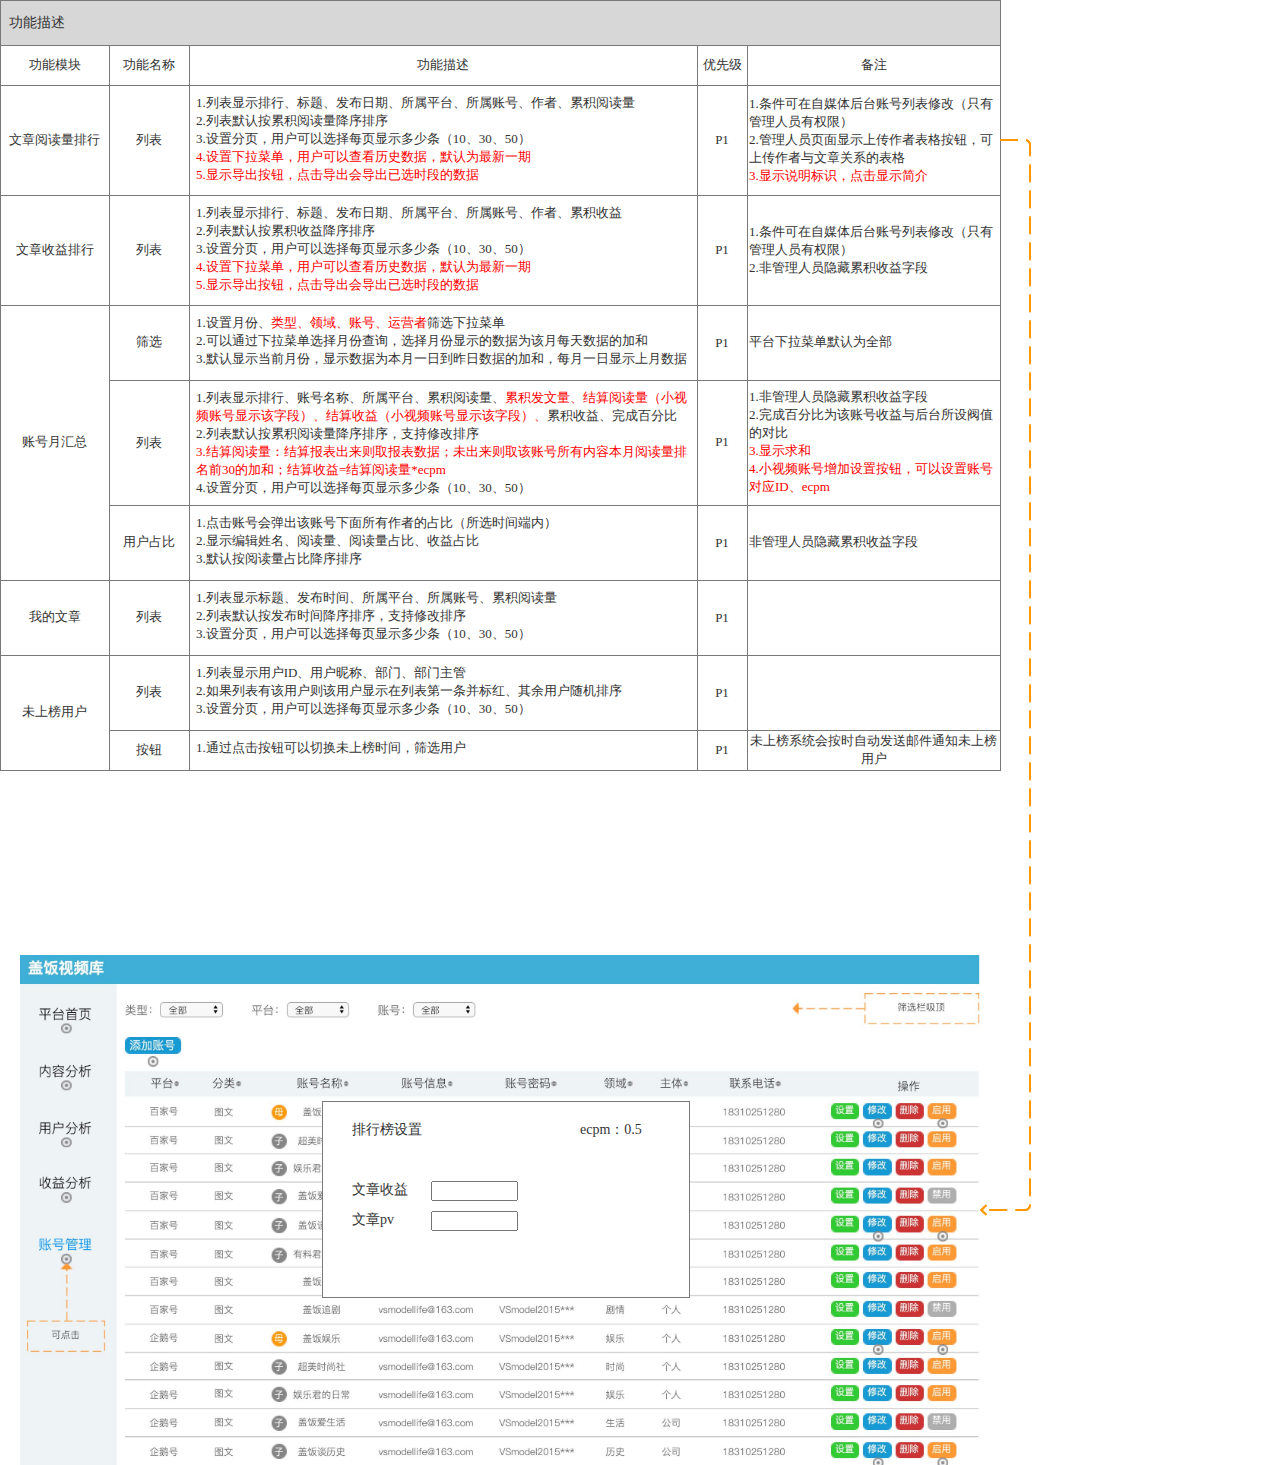
<file: 功能描述.html>
﻿<!DOCTYPE html>
<html>
  <head>
    <title>功能描述</title>
    <meta http-equiv="X-UA-Compatible" content="IE=edge"/>
    <meta http-equiv="content-type" content="text/html; charset=utf-8"/>
    <meta name="apple-mobile-web-app-capable" content="yes"/>
    <link href="resources/css/jquery-ui-themes.css" type="text/css" rel="stylesheet"/>
    <link href="resources/css/axure_rp_page.css" type="text/css" rel="stylesheet"/>
    <link href="data/styles.css" type="text/css" rel="stylesheet"/>
    <link href="files/功能描述/styles.css" type="text/css" rel="stylesheet"/>
    <script src="resources/scripts/jquery-1.7.1.min.js"></script>
    <script src="resources/scripts/jquery-ui-1.8.10.custom.min.js"></script>
    <script src="resources/scripts/prototypePre.js"></script>
    <script src="data/document.js"></script>
    <script src="resources/scripts/prototypePost.js"></script>
    <script src="files/功能描述/data.js"></script>
    <script type="text/javascript">
      $axure.utils.getTransparentGifPath = function() { return 'resources/images/transparent.gif'; };
      $axure.utils.getOtherPath = function() { return 'resources/Other.html'; };
      $axure.utils.getReloadPath = function() { return 'resources/reload.html'; };
    </script>
  </head>
  <body>
    <div id="base" class="">

      <!-- Unnamed (矩形) -->
      <div id="u914" class="ax_default box_3">
        <img id="u914_img" class="img " src="images/版本摘要/u11.png"/>
        <div id="u914_text" class="text ">
          <p><span>&nbsp; 功能描述</span></p>
        </div>
      </div>

      <!-- Unnamed (矩形) -->
      <div id="u915" class="ax_default box_1">
        <img id="u915_img" class="img " src="images/功能描述/u915.png"/>
        <div id="u915_text" class="text ">
          <p><span>功能模块</span></p>
        </div>
      </div>

      <!-- Unnamed (矩形) -->
      <div id="u916" class="ax_default box_1">
        <img id="u916_img" class="img " src="images/功能描述/u916.png"/>
        <div id="u916_text" class="text ">
          <p><span>功能名称</span></p>
        </div>
      </div>

      <!-- Unnamed (矩形) -->
      <div id="u917" class="ax_default box_1">
        <img id="u917_img" class="img " src="images/功能描述/u917.png"/>
        <div id="u917_text" class="text ">
          <p><span>功能描述</span></p>
        </div>
      </div>

      <!-- Unnamed (矩形) -->
      <div id="u918" class="ax_default box_1">
        <img id="u918_img" class="img " src="images/功能描述/u918.png"/>
        <div id="u918_text" class="text ">
          <p><span>优先级</span></p>
        </div>
      </div>

      <!-- Unnamed (矩形) -->
      <div id="u919" class="ax_default box_1">
        <img id="u919_img" class="img " src="images/功能描述/u919.png"/>
        <div id="u919_text" class="text ">
          <p><span>备注</span></p>
        </div>
      </div>

      <!-- Unnamed (矩形) -->
      <div id="u920" class="ax_default box_1">
        <img id="u920_img" class="img " src="images/功能描述/u920.png"/>
      </div>

      <!-- Unnamed (矩形) -->
      <div id="u921" class="ax_default box_1">
        <img id="u921_img" class="img " src="images/功能描述/u921.png"/>
        <div id="u921_text" class="text ">
          <p><span>P1</span></p>
        </div>
      </div>

      <!-- Unnamed (矩形) -->
      <div id="u922" class="ax_default _文本段落">
        <img id="u922_img" class="img " src="images/功能描述/u922.png"/>
        <div id="u922_text" class="text ">
          <p><span>1.列表显示排行、标题、发布日期、所属平台、所属账号、作者、累积阅读量</span></p><p><span>2.列表默认按累积阅读量降序排序</span></p><p><span>3.设置分页，用户可以选择每页显示多少条（10、30、50）</span></p><p><span style="color:#FF0000;">4.设置下拉菜单，用户可以查看历史数据，默认为最新一期</span></p><p><span style="color:#FF0000;">5.显示导出按钮，点击导出会导出已选时段的数据</span></p><p><span><br></span></p>
        </div>
      </div>

      <!-- Unnamed (矩形) -->
      <div id="u923" class="ax_default box_1">
        <img id="u923_img" class="img " src="images/功能描述/u923.png"/>
        <div id="u923_text" class="text ">
          <p><span>1.条件可在自媒体后台账号列表修改（只有管理人员有权限）</span></p><p><span>2.管理人员页面显示上传作者表格按钮，可上传作者与文章关系的表格</span></p><p><span style="color:#FF0000;">3.显示说明标识，点击显示简介</span></p>
        </div>
      </div>

      <!-- Unnamed (矩形) -->
      <div id="u924" class="ax_default box_1">
        <img id="u924_img" class="img " src="images/功能描述/u924.png"/>
        <div id="u924_text" class="text ">
          <p><span>文章阅读量排行</span></p>
        </div>
      </div>

      <!-- Unnamed (矩形) -->
      <div id="u925" class="ax_default box_1">
        <img id="u925_img" class="img " src="images/功能描述/u925.png"/>
        <div id="u925_text" class="text ">
          <p><span>列表</span></p>
        </div>
      </div>

      <!-- Unnamed (矩形) -->
      <div id="u926" class="ax_default box_1">
        <img id="u926_img" class="img " src="images/功能描述/u920.png"/>
      </div>

      <!-- Unnamed (矩形) -->
      <div id="u927" class="ax_default box_1">
        <img id="u927_img" class="img " src="images/功能描述/u921.png"/>
        <div id="u927_text" class="text ">
          <p><span>P1</span></p>
        </div>
      </div>

      <!-- Unnamed (矩形) -->
      <div id="u928" class="ax_default _文本段落">
        <img id="u928_img" class="img " src="images/功能描述/u922.png"/>
        <div id="u928_text" class="text ">
          <p><span>1.列表显示排行、标题、发布日期、所属平台、所属账号、作者、累积收益</span></p><p><span>2.列表默认按累积收益降序排序</span></p><p><span>3.设置分页，用户可以选择每页显示多少条（10、30、50）</span></p><p><span style="color:#FF0000;">4.设置下拉菜单，用户可以查看历史数据，默认为最新一期</span></p><p><span style="color:#FF0000;">5.显示导出按钮，点击导出会导出已选时段的数据</span></p>
        </div>
      </div>

      <!-- Unnamed (矩形) -->
      <div id="u929" class="ax_default box_1">
        <img id="u929_img" class="img " src="images/功能描述/u923.png"/>
        <div id="u929_text" class="text ">
          <p><span>1.条件可在自媒体后台账号列表修改（只有管理人员有权限）</span></p><p><span>2.非管理人员隐藏累积收益字段</span></p>
        </div>
      </div>

      <!-- Unnamed (矩形) -->
      <div id="u930" class="ax_default box_1">
        <img id="u930_img" class="img " src="images/功能描述/u924.png"/>
        <div id="u930_text" class="text ">
          <p><span>文章收益排行</span></p>
        </div>
      </div>

      <!-- Unnamed (矩形) -->
      <div id="u931" class="ax_default box_1">
        <img id="u931_img" class="img " src="images/功能描述/u925.png"/>
        <div id="u931_text" class="text ">
          <p><span>列表</span></p>
        </div>
      </div>

      <!-- Unnamed (矩形) -->
      <div id="u932" class="ax_default box_1">
        <img id="u932_img" class="img " src="images/功能描述/u932.png"/>
      </div>

      <!-- Unnamed (矩形) -->
      <div id="u933" class="ax_default box_1">
        <img id="u933_img" class="img " src="images/功能描述/u933.png"/>
        <div id="u933_text" class="text ">
          <p><span>P1</span></p>
        </div>
      </div>

      <!-- Unnamed (矩形) -->
      <div id="u934" class="ax_default _文本段落">
        <img id="u934_img" class="img " src="images/功能描述/u934.png"/>
        <div id="u934_text" class="text ">
          <p><span>1.列表显示标题、发布时间、所属平台、所属账号、累积阅读量</span></p><p><span>2.列表默认按发布时间降序排序，支持修改排序</span></p><p><span>3.设置分页，用户可以选择每页显示多少条（10、30、50）</span></p><p><span><br></span></p>
        </div>
      </div>

      <!-- Unnamed (矩形) -->
      <div id="u935" class="ax_default box_1">
        <img id="u935_img" class="img " src="images/功能描述/u935.png"/>
      </div>

      <!-- Unnamed (矩形) -->
      <div id="u936" class="ax_default box_1">
        <img id="u936_img" class="img " src="images/功能描述/u936.png"/>
        <div id="u936_text" class="text ">
          <p><span>我的文章</span></p>
        </div>
      </div>

      <!-- Unnamed (矩形) -->
      <div id="u937" class="ax_default box_1">
        <img id="u937_img" class="img " src="images/功能描述/u937.png"/>
        <div id="u937_text" class="text ">
          <p><span>列表</span></p>
        </div>
      </div>

      <!-- Unnamed (矩形) -->
      <div id="u938" class="ax_default box_1">
        <img id="u938_img" class="img " src="images/功能描述/u932.png"/>
      </div>

      <!-- Unnamed (矩形) -->
      <div id="u939" class="ax_default box_1">
        <img id="u939_img" class="img " src="images/功能描述/u933.png"/>
        <div id="u939_text" class="text ">
          <p><span>P1</span></p>
        </div>
      </div>

      <!-- Unnamed (矩形) -->
      <div id="u940" class="ax_default _文本段落">
        <img id="u940_img" class="img " src="images/功能描述/u934.png"/>
        <div id="u940_text" class="text ">
          <p><span>1.列表显示用户ID、用户昵称、部门、部门主管</span></p><p><span>2.如果列表有该用户则该用户显示在列表第一条并标红、其余用户随机排序</span></p><p><span>3.设置分页，用户可以选择每页显示多少条（10、30、50）</span></p><p><span><br></span></p>
        </div>
      </div>

      <!-- Unnamed (矩形) -->
      <div id="u941" class="ax_default box_1">
        <img id="u941_img" class="img " src="images/功能描述/u935.png"/>
      </div>

      <!-- Unnamed (矩形) -->
      <div id="u942" class="ax_default box_1">
        <img id="u942_img" class="img " src="images/功能描述/u942.png"/>
        <div id="u942_text" class="text ">
          <p><span>未上榜用户</span></p>
        </div>
      </div>

      <!-- Unnamed (矩形) -->
      <div id="u943" class="ax_default box_1">
        <img id="u943_img" class="img " src="images/功能描述/u937.png"/>
        <div id="u943_text" class="text ">
          <p><span>列表</span></p>
        </div>
      </div>

      <!-- Unnamed (矩形) -->
      <div id="u944" class="ax_default box_1">
        <img id="u944_img" class="img " src="images/功能描述/u917.png"/>
      </div>

      <!-- Unnamed (矩形) -->
      <div id="u945" class="ax_default _文本段落">
        <img id="u945_img" class="img " src="images/功能描述/u945.png"/>
        <div id="u945_text" class="text ">
          <p><span>1.通过点击按钮可以切换未上榜时间，筛选用户</span></p><p><span><br></span></p>
        </div>
      </div>

      <!-- Unnamed (矩形) -->
      <div id="u946" class="ax_default box_1">
        <img id="u946_img" class="img " src="images/功能描述/u916.png"/>
        <div id="u946_text" class="text ">
          <p><span>按钮</span></p>
        </div>
      </div>

      <!-- Unnamed (矩形) -->
      <div id="u947" class="ax_default box_1">
        <img id="u947_img" class="img " src="images/功能描述/u918.png"/>
        <div id="u947_text" class="text ">
          <p><span>P1</span></p>
        </div>
      </div>

      <!-- Unnamed (矩形) -->
      <div id="u948" class="ax_default box_1">
        <img id="u948_img" class="img " src="images/功能描述/u919.png"/>
        <div id="u948_text" class="text ">
          <p><span>未上榜系统会按时自动发送邮件通知未上榜用户</span></p>
        </div>
      </div>

      <!-- Unnamed (连接线) -->
      <div id="u949" class="ax_default _连接线">
        <img id="u949_seg0" class="img " src="images/功能描述/u949_seg0.png" alt="u949_seg0"/>
        <img id="u949_seg1" class="img " src="images/功能描述/u949_seg1.png" alt="u949_seg1"/>
        <img id="u949_seg2" class="img " src="images/功能描述/u949_seg2.png" alt="u949_seg2"/>
        <img id="u949_seg3" class="img " src="images/功能描述/u949_seg3.png" alt="u949_seg3"/>
        <div id="u949_text" class="text " style="display:none; visibility: hidden">
          <p></p>
        </div>
      </div>

      <!-- Unnamed (图片) -->
      <div id="u950" class="ax_default _图片">
        <img id="u950_img" class="img " src="images/功能描述/u950.jpg"/>
      </div>

      <!-- Unnamed (矩形) -->
      <div id="u951" class="ax_default box_1">
        <img id="u951_img" class="img " src="images/功能描述/u951.png"/>
      </div>

      <!-- Unnamed (矩形) -->
      <div id="u952" class="ax_default label">
        <img id="u952_img" class="img " src="images/产品ui/u100.png"/>
        <div id="u952_text" class="text ">
          <p><span>排行榜设置</span></p>
        </div>
      </div>

      <!-- Unnamed (矩形) -->
      <div id="u953" class="ax_default label">
        <img id="u953_img" class="img " src="images/产品ui/u103.png"/>
        <div id="u953_text" class="text ">
          <p><span>文章收益</span></p>
        </div>
      </div>

      <!-- Unnamed (矩形) -->
      <div id="u954" class="ax_default label">
        <img id="u954_img" class="img " src="images/产品ui/u100.png"/>
        <div id="u954_text" class="text ">
          <p><span>ecpm：0.5</span></p>
        </div>
      </div>

      <!-- Unnamed (文本框) -->
      <div id="u955" class="ax_default text_field">
        <input id="u955_input" type="text" value=""/>
      </div>

      <!-- Unnamed (矩形) -->
      <div id="u956" class="ax_default label">
        <img id="u956_img" class="img " src="images/功能描述/u956.png"/>
        <div id="u956_text" class="text ">
          <p><span>文章pv</span></p>
        </div>
      </div>

      <!-- Unnamed (文本框) -->
      <div id="u957" class="ax_default text_field">
        <input id="u957_input" type="text" value=""/>
      </div>

      <!-- Unnamed (矩形) -->
      <div id="u958" class="ax_default box_1">
        <img id="u958_img" class="img " src="images/功能描述/u932.png"/>
      </div>

      <!-- Unnamed (矩形) -->
      <div id="u959" class="ax_default box_1">
        <img id="u959_img" class="img " src="images/功能描述/u933.png"/>
        <div id="u959_text" class="text ">
          <p><span>P1</span></p>
        </div>
      </div>

      <!-- Unnamed (矩形) -->
      <div id="u960" class="ax_default _文本段落">
        <img id="u960_img" class="img " src="images/功能描述/u934.png"/>
        <div id="u960_text" class="text ">
          <p><span>1.设置月份、</span><span style="color:#FF0000;">类型、领域、账号、运营者</span><span>筛选下拉菜单</span></p><p><span>2.可以通过下拉菜单选择月份查询，选择月份显示的数据为该月每天数据的加和</span></p><p><span>3.默认显示当前月份，显示数据为本月一日到昨日数据的加和，每月一日显示上月数据</span></p><p><span><br></span></p>
        </div>
      </div>

      <!-- Unnamed (矩形) -->
      <div id="u961" class="ax_default box_1">
        <img id="u961_img" class="img " src="images/功能描述/u935.png"/>
        <div id="u961_text" class="text ">
          <p><span>平台下拉菜单默认为全部</span></p>
        </div>
      </div>

      <!-- Unnamed (矩形) -->
      <div id="u962" class="ax_default box_1">
        <img id="u962_img" class="img " src="images/功能描述/u962.png"/>
        <div id="u962_text" class="text ">
          <p><span>账号月汇总</span></p>
        </div>
      </div>

      <!-- Unnamed (矩形) -->
      <div id="u963" class="ax_default box_1">
        <img id="u963_img" class="img " src="images/功能描述/u937.png"/>
        <div id="u963_text" class="text ">
          <p><span>筛选</span></p>
        </div>
      </div>

      <!-- Unnamed (矩形) -->
      <div id="u964" class="ax_default box_1">
        <img id="u964_img" class="img " src="images/功能描述/u964.png"/>
      </div>

      <!-- Unnamed (矩形) -->
      <div id="u965" class="ax_default _文本段落">
        <img id="u965_img" class="img " src="images/功能描述/u965.png"/>
        <div id="u965_text" class="text ">
          <p><span>1.列表显示排行、账号名称、所属平台、累积阅读量、</span><span style="color:#FF0000;">累积发文量、结算阅读量（小视频账号显示该字段）、结算收益（小视频账号显示该字段）、</span><span>累积收益、完成百分比</span></p><p><span>2.列表默认按累积阅读量降序排序，支持修改排序</span></p><p><span style="color:#FF0000;">3.结算阅读量：结算报表出来则取报表数据；未出来则取该账号所有内容本月阅读量排名前30的加和；结算收益=结算阅读量*ecpm</span></p><p><span>4.设置分页，用户可以选择每页显示多少条（10、30、50）</span></p><p><span><br></span></p>
        </div>
      </div>

      <!-- Unnamed (矩形) -->
      <div id="u966" class="ax_default box_1">
        <img id="u966_img" class="img " src="images/功能描述/u966.png"/>
        <div id="u966_text" class="text ">
          <p><span>列表</span></p>
        </div>
      </div>

      <!-- Unnamed (矩形) -->
      <div id="u967" class="ax_default box_1">
        <img id="u967_img" class="img " src="images/功能描述/u967.png"/>
        <div id="u967_text" class="text ">
          <p><span>P1</span></p>
        </div>
      </div>

      <!-- Unnamed (矩形) -->
      <div id="u968" class="ax_default box_1">
        <img id="u968_img" class="img " src="images/功能描述/u968.png"/>
        <div id="u968_text" class="text ">
          <p><span>1.非管理人员隐藏累积收益字段</span></p><p><span>2.完成百分比为该账号收益与后台所设阀值的对比</span></p><p><span style="color:#FF0000;">3.显示求和</span></p><p><span style="color:#FF0000;">4.小视频账号增加设置按钮，可以设置账号对应ID、ecpm</span></p>
        </div>
      </div>

      <!-- Unnamed (矩形) -->
      <div id="u969" class="ax_default box_1">
        <img id="u969_img" class="img " src="images/功能描述/u932.png"/>
      </div>

      <!-- Unnamed (矩形) -->
      <div id="u970" class="ax_default _文本段落">
        <img id="u970_img" class="img " src="images/功能描述/u934.png"/>
        <div id="u970_text" class="text ">
          <p><span>1.点击账号会弹出该账号下面所有作者的占比（所选时间端内）</span></p><p><span>2.显示编辑姓名、阅读量、阅读量占比、收益占比</span></p><p><span>3.默认按阅读量占比降序排序</span></p><p><span><br></span></p><p><span><br></span></p>
        </div>
      </div>

      <!-- Unnamed (矩形) -->
      <div id="u971" class="ax_default box_1">
        <img id="u971_img" class="img " src="images/功能描述/u937.png"/>
        <div id="u971_text" class="text ">
          <p><span>用户占比</span></p>
        </div>
      </div>

      <!-- Unnamed (矩形) -->
      <div id="u972" class="ax_default box_1">
        <img id="u972_img" class="img " src="images/功能描述/u933.png"/>
        <div id="u972_text" class="text ">
          <p><span>P1</span></p>
        </div>
      </div>

      <!-- Unnamed (矩形) -->
      <div id="u973" class="ax_default box_1">
        <img id="u973_img" class="img " src="images/功能描述/u935.png"/>
        <div id="u973_text" class="text ">
          <p><span>非管理人员隐藏累积收益字段</span></p>
        </div>
      </div>
    </div>
  </body>
</html>
</file>
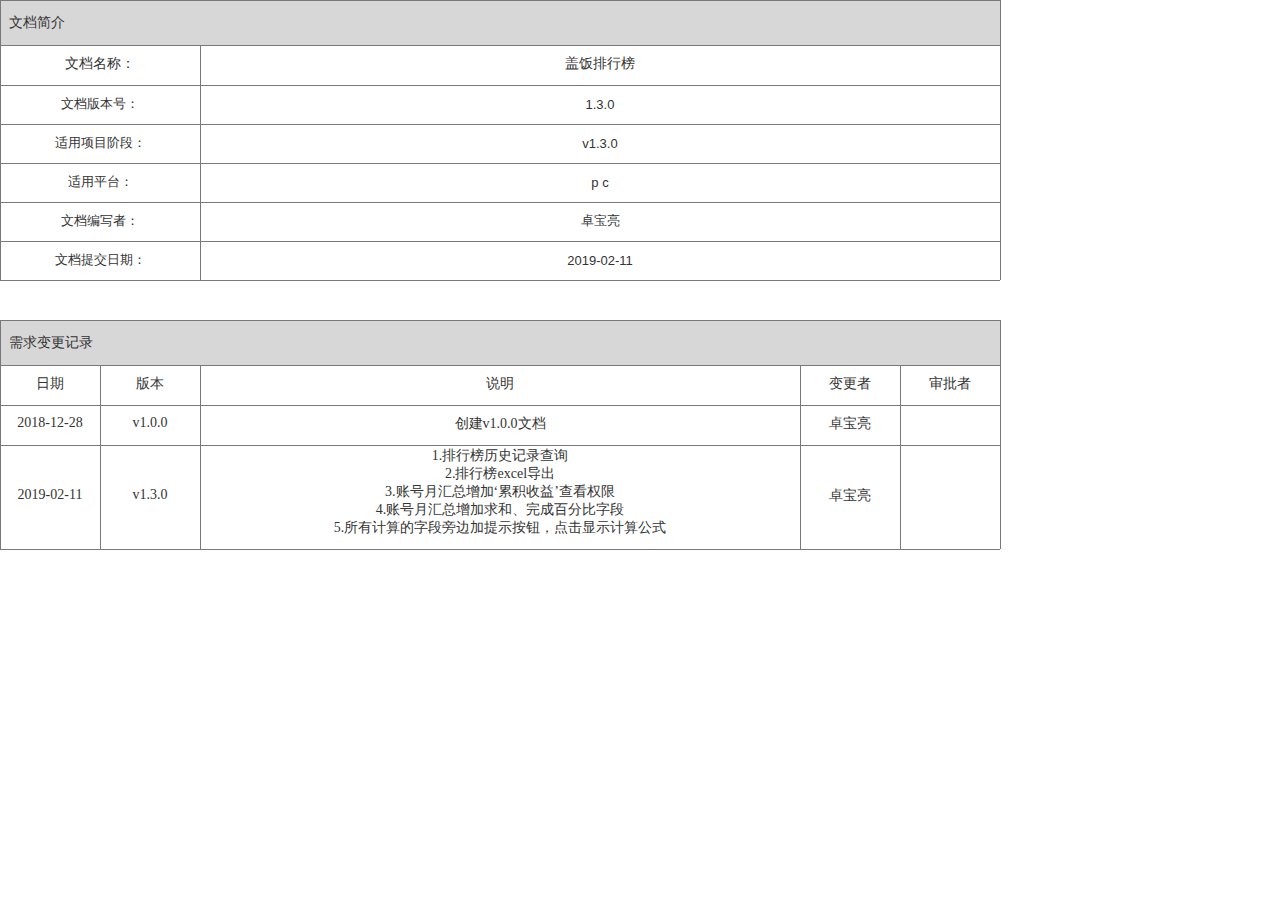
<file: 版本摘要.html>
﻿<!DOCTYPE html>
<html>
  <head>
    <title>版本摘要</title>
    <meta http-equiv="X-UA-Compatible" content="IE=edge"/>
    <meta http-equiv="content-type" content="text/html; charset=utf-8"/>
    <meta name="apple-mobile-web-app-capable" content="yes"/>
    <link href="resources/css/jquery-ui-themes.css" type="text/css" rel="stylesheet"/>
    <link href="resources/css/axure_rp_page.css" type="text/css" rel="stylesheet"/>
    <link href="data/styles.css" type="text/css" rel="stylesheet"/>
    <link href="files/版本摘要/styles.css" type="text/css" rel="stylesheet"/>
    <script src="resources/scripts/jquery-1.7.1.min.js"></script>
    <script src="resources/scripts/jquery-ui-1.8.10.custom.min.js"></script>
    <script src="resources/scripts/prototypePre.js"></script>
    <script src="data/document.js"></script>
    <script src="resources/scripts/prototypePost.js"></script>
    <script src="files/版本摘要/data.js"></script>
    <script type="text/javascript">
      $axure.utils.getTransparentGifPath = function() { return 'resources/images/transparent.gif'; };
      $axure.utils.getOtherPath = function() { return 'resources/Other.html'; };
      $axure.utils.getReloadPath = function() { return 'resources/reload.html'; };
    </script>
  </head>
  <body>
    <div id="base" class="">

      <!-- Unnamed (矩形) -->
      <div id="u11" class="ax_default box_3">
        <img id="u11_img" class="img " src="images/版本摘要/u11.png"/>
        <div id="u11_text" class="text ">
          <p><span>&nbsp; 文档简介</span></p>
        </div>
      </div>

      <!-- Unnamed (表格) -->
      <div id="u12" class="ax_default">

        <!-- Unnamed (单元格) -->
        <div id="u13" class="ax_default table_cell">
          <img id="u13_img" class="img " src="images/版本摘要/u13.png"/>
          <div id="u13_text" class="text ">
            <p><span>文档名称：</span></p>
          </div>
        </div>

        <!-- Unnamed (单元格) -->
        <div id="u14" class="ax_default table_cell">
          <img id="u14_img" class="img " src="images/版本摘要/u14.png"/>
          <div id="u14_text" class="text ">
            <p><span>盖饭排行榜</span></p>
          </div>
        </div>

        <!-- Unnamed (单元格) -->
        <div id="u15" class="ax_default table_cell">
          <img id="u15_img" class="img " src="images/版本摘要/u15.png"/>
          <div id="u15_text" class="text ">
            <p><span>文档版本号：</span></p>
          </div>
        </div>

        <!-- Unnamed (单元格) -->
        <div id="u16" class="ax_default table_cell">
          <img id="u16_img" class="img " src="images/版本摘要/u16.png"/>
          <div id="u16_text" class="text ">
            <p><span>1.3.0</span></p>
          </div>
        </div>

        <!-- Unnamed (单元格) -->
        <div id="u17" class="ax_default table_cell">
          <img id="u17_img" class="img " src="images/版本摘要/u15.png"/>
          <div id="u17_text" class="text ">
            <p><span>适用项目阶段：</span></p>
          </div>
        </div>

        <!-- Unnamed (单元格) -->
        <div id="u18" class="ax_default table_cell">
          <img id="u18_img" class="img " src="images/版本摘要/u16.png"/>
          <div id="u18_text" class="text ">
            <p><span>v1.3.0</span></p>
          </div>
        </div>

        <!-- Unnamed (单元格) -->
        <div id="u19" class="ax_default table_cell">
          <img id="u19_img" class="img " src="images/版本摘要/u15.png"/>
          <div id="u19_text" class="text ">
            <p><span>适用平台：</span></p>
          </div>
        </div>

        <!-- Unnamed (单元格) -->
        <div id="u20" class="ax_default table_cell">
          <img id="u20_img" class="img " src="images/版本摘要/u16.png"/>
          <div id="u20_text" class="text ">
            <p><span>p c</span></p>
          </div>
        </div>

        <!-- Unnamed (单元格) -->
        <div id="u21" class="ax_default table_cell">
          <img id="u21_img" class="img " src="images/版本摘要/u15.png"/>
          <div id="u21_text" class="text ">
            <p><span>文档编写者：</span></p>
          </div>
        </div>

        <!-- Unnamed (单元格) -->
        <div id="u22" class="ax_default table_cell">
          <img id="u22_img" class="img " src="images/版本摘要/u16.png"/>
          <div id="u22_text" class="text ">
            <p><span>卓宝亮</span></p>
          </div>
        </div>

        <!-- Unnamed (单元格) -->
        <div id="u23" class="ax_default table_cell">
          <img id="u23_img" class="img " src="images/版本摘要/u23.png"/>
          <div id="u23_text" class="text ">
            <p><span>文档提交日期：</span></p>
          </div>
        </div>

        <!-- Unnamed (单元格) -->
        <div id="u24" class="ax_default table_cell">
          <img id="u24_img" class="img " src="images/版本摘要/u24.png"/>
          <div id="u24_text" class="text ">
            <p><span>2019-02-11</span></p>
          </div>
        </div>
      </div>

      <!-- Unnamed (矩形) -->
      <div id="u25" class="ax_default box_3">
        <img id="u25_img" class="img " src="images/版本摘要/u11.png"/>
        <div id="u25_text" class="text ">
          <p><span>&nbsp; 需求变更记录</span></p>
        </div>
      </div>

      <!-- Unnamed (表格) -->
      <div id="u26" class="ax_default">

        <!-- Unnamed (单元格) -->
        <div id="u27" class="ax_default table_cell">
          <img id="u27_img" class="img " src="images/版本摘要/u27.png"/>
          <div id="u27_text" class="text ">
            <p><span>日期</span></p>
          </div>
        </div>

        <!-- Unnamed (单元格) -->
        <div id="u28" class="ax_default table_cell">
          <img id="u28_img" class="img " src="images/版本摘要/u27.png"/>
          <div id="u28_text" class="text ">
            <p><span>版本</span></p>
          </div>
        </div>

        <!-- Unnamed (单元格) -->
        <div id="u29" class="ax_default table_cell">
          <img id="u29_img" class="img " src="images/版本摘要/u29.png"/>
          <div id="u29_text" class="text ">
            <p><span>说明</span></p>
          </div>
        </div>

        <!-- Unnamed (单元格) -->
        <div id="u30" class="ax_default table_cell">
          <img id="u30_img" class="img " src="images/版本摘要/u27.png"/>
          <div id="u30_text" class="text ">
            <p><span>变更者</span></p>
          </div>
        </div>

        <!-- Unnamed (单元格) -->
        <div id="u31" class="ax_default table_cell">
          <img id="u31_img" class="img " src="images/版本摘要/u31.png"/>
          <div id="u31_text" class="text ">
            <p><span>审批者</span></p>
          </div>
        </div>

        <!-- Unnamed (单元格) -->
        <div id="u32" class="ax_default table_cell">
          <img id="u32_img" class="img " src="images/版本摘要/u27.png"/>
          <div id="u32_text" class="text ">
            <p><span>2018-12-28</span></p>
          </div>
        </div>

        <!-- Unnamed (单元格) -->
        <div id="u33" class="ax_default table_cell">
          <img id="u33_img" class="img " src="images/版本摘要/u27.png"/>
          <div id="u33_text" class="text ">
            <p><span>v1.0.0</span></p>
          </div>
        </div>

        <!-- Unnamed (单元格) -->
        <div id="u34" class="ax_default table_cell">
          <img id="u34_img" class="img " src="images/版本摘要/u29.png"/>
          <div id="u34_text" class="text ">
            <p><span>创建v1.0.0文档</span></p>
          </div>
        </div>

        <!-- Unnamed (单元格) -->
        <div id="u35" class="ax_default table_cell">
          <img id="u35_img" class="img " src="images/版本摘要/u27.png"/>
          <div id="u35_text" class="text ">
            <p><span>卓宝亮</span></p>
          </div>
        </div>

        <!-- Unnamed (单元格) -->
        <div id="u36" class="ax_default table_cell">
          <img id="u36_img" class="img " src="images/版本摘要/u31.png"/>
        </div>

        <!-- Unnamed (单元格) -->
        <div id="u37" class="ax_default table_cell">
          <img id="u37_img" class="img " src="images/版本摘要/u37.png"/>
          <div id="u37_text" class="text ">
            <p><span>2019-02-11</span></p>
          </div>
        </div>

        <!-- Unnamed (单元格) -->
        <div id="u38" class="ax_default table_cell">
          <img id="u38_img" class="img " src="images/版本摘要/u37.png"/>
          <div id="u38_text" class="text ">
            <p><span>v1.3.0</span></p>
          </div>
        </div>

        <!-- Unnamed (单元格) -->
        <div id="u39" class="ax_default table_cell">
          <img id="u39_img" class="img " src="images/版本摘要/u39.png"/>
          <div id="u39_text" class="text ">
            <p><span>1.排行榜历史记录查询</span></p><p><span>2.排行榜excel导出</span></p><p><span>3.账号月汇总增加‘累积收益’查看权限</span></p><p><span>4.账号月汇总增加求和、完成百分比字段</span></p><p><span>5.所有计算的字段旁边加提示按钮，点击显示计算公式</span></p>
          </div>
        </div>

        <!-- Unnamed (单元格) -->
        <div id="u40" class="ax_default table_cell">
          <img id="u40_img" class="img " src="images/版本摘要/u37.png"/>
          <div id="u40_text" class="text ">
            <p><span>卓宝亮</span></p>
          </div>
        </div>

        <!-- Unnamed (单元格) -->
        <div id="u41" class="ax_default table_cell">
          <img id="u41_img" class="img " src="images/版本摘要/u41.png"/>
        </div>
      </div>
    </div>
  </body>
</html>
</file>
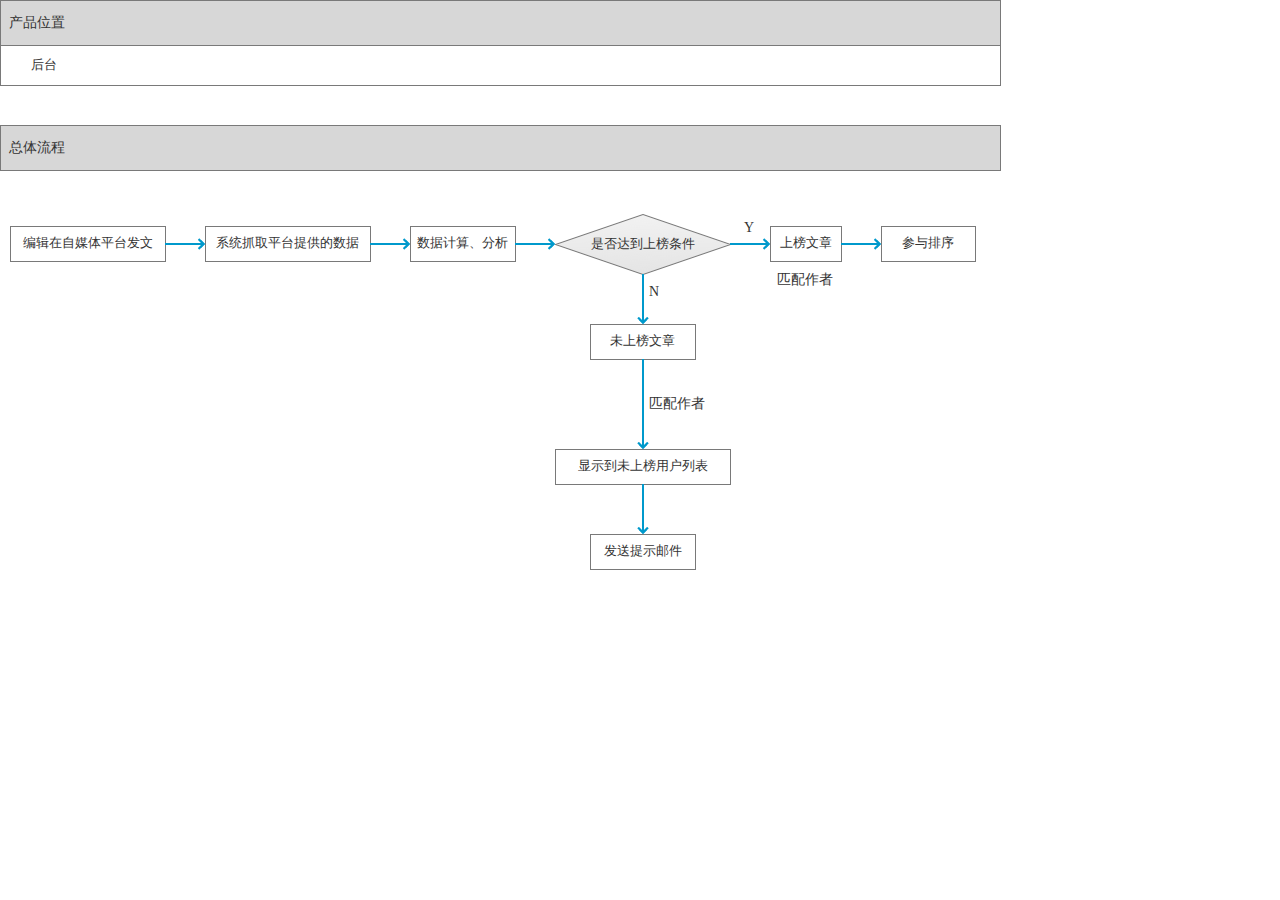
<file: 用户流程.html>
﻿<!DOCTYPE html>
<html>
  <head>
    <title>用户流程</title>
    <meta http-equiv="X-UA-Compatible" content="IE=edge"/>
    <meta http-equiv="content-type" content="text/html; charset=utf-8"/>
    <meta name="apple-mobile-web-app-capable" content="yes"/>
    <link href="resources/css/jquery-ui-themes.css" type="text/css" rel="stylesheet"/>
    <link href="resources/css/axure_rp_page.css" type="text/css" rel="stylesheet"/>
    <link href="data/styles.css" type="text/css" rel="stylesheet"/>
    <link href="files/用户流程/styles.css" type="text/css" rel="stylesheet"/>
    <script src="resources/scripts/jquery-1.7.1.min.js"></script>
    <script src="resources/scripts/jquery-ui-1.8.10.custom.min.js"></script>
    <script src="resources/scripts/prototypePre.js"></script>
    <script src="data/document.js"></script>
    <script src="resources/scripts/prototypePost.js"></script>
    <script src="files/用户流程/data.js"></script>
    <script type="text/javascript">
      $axure.utils.getTransparentGifPath = function() { return 'resources/images/transparent.gif'; };
      $axure.utils.getOtherPath = function() { return 'resources/Other.html'; };
      $axure.utils.getReloadPath = function() { return 'resources/reload.html'; };
    </script>
  </head>
  <body>
    <div id="base" class="">

      <!-- Unnamed (矩形) -->
      <div id="u974" class="ax_default box_3">
        <img id="u974_img" class="img " src="images/版本摘要/u11.png"/>
        <div id="u974_text" class="text ">
          <p><span>&nbsp; 产品位置</span></p>
        </div>
      </div>

      <!-- Unnamed (矩形) -->
      <div id="u975" class="ax_default box_1">
        <img id="u975_img" class="img " src="images/需求定义/u51.png"/>
        <div id="u975_text" class="text ">
          <p><span>&nbsp;&nbsp; &nbsp; &nbsp; &nbsp; 后台</span></p>
        </div>
      </div>

      <!-- Unnamed (矩形) -->
      <div id="u976" class="ax_default box_1">
        <img id="u976_img" class="img " src="images/用户流程/u976.png"/>
        <div id="u976_text" class="text ">
          <p><span>编辑在自媒体平台发文</span></p>
        </div>
      </div>

      <!-- Unnamed (矩形) -->
      <div id="u977" class="ax_default box_3">
        <img id="u977_img" class="img " src="images/版本摘要/u11.png"/>
        <div id="u977_text" class="text ">
          <p><span>&nbsp; 总体流程</span></p>
        </div>
      </div>

      <!-- Unnamed (矩形) -->
      <div id="u978" class="ax_default box_1">
        <img id="u978_img" class="img " src="images/用户流程/u978.png"/>
        <div id="u978_text" class="text ">
          <p><span>系统抓取平台提供的数据</span></p>
        </div>
      </div>

      <!-- Unnamed (矩形) -->
      <div id="u979" class="ax_default box_1">
        <img id="u979_img" class="img " src="images/用户流程/u979.png"/>
        <div id="u979_text" class="text ">
          <p><span>数据计算、分析</span></p>
        </div>
      </div>

      <!-- Unnamed (菱形) -->
      <div id="u980" class="ax_default flow_shape">
        <img id="u980_img" class="img " src="images/用户流程/u980.png"/>
        <div id="u980_text" class="text ">
          <p><span>是否达到上榜条件</span></p>
        </div>
      </div>

      <!-- Unnamed (矩形) -->
      <div id="u981" class="ax_default box_1">
        <img id="u981_img" class="img " src="images/用户流程/u979.png"/>
        <div id="u981_text" class="text ">
          <p><span>未上榜文章</span></p>
        </div>
      </div>

      <!-- Unnamed (连接线) -->
      <div id="u982" class="ax_default _连接线">
        <img id="u982_seg0" class="img " src="images/用户流程/u982_seg0.png" alt="u982_seg0"/>
        <img id="u982_seg1" class="img " src="images/用户流程/u982_seg1.png" alt="u982_seg1"/>
        <div id="u982_text" class="text " style="display:none; visibility: hidden">
          <p></p>
        </div>
      </div>

      <!-- Unnamed (连接线) -->
      <div id="u983" class="ax_default _连接线">
        <img id="u983_seg0" class="img " src="images/用户流程/u982_seg0.png" alt="u983_seg0"/>
        <img id="u983_seg1" class="img " src="images/用户流程/u982_seg1.png" alt="u983_seg1"/>
        <div id="u983_text" class="text " style="display:none; visibility: hidden">
          <p></p>
        </div>
      </div>

      <!-- Unnamed (连接线) -->
      <div id="u984" class="ax_default _连接线">
        <img id="u984_seg0" class="img " src="images/用户流程/u982_seg0.png" alt="u984_seg0"/>
        <img id="u984_seg1" class="img " src="images/用户流程/u982_seg1.png" alt="u984_seg1"/>
        <div id="u984_text" class="text " style="display:none; visibility: hidden">
          <p></p>
        </div>
      </div>

      <!-- Unnamed (矩形) -->
      <div id="u985" class="ax_default label">
        <img id="u985_img" class="img " src="images/用户流程/u985.png"/>
        <div id="u985_text" class="text ">
          <p><span>Y</span></p>
        </div>
      </div>

      <!-- Unnamed (矩形) -->
      <div id="u986" class="ax_default box_1">
        <img id="u986_img" class="img " src="images/用户流程/u986.png"/>
        <div id="u986_text" class="text ">
          <p><span>上榜文章</span></p>
        </div>
      </div>

      <!-- Unnamed (矩形) -->
      <div id="u987" class="ax_default box_1">
        <img id="u987_img" class="img " src="images/用户流程/u987.png"/>
        <div id="u987_text" class="text ">
          <p><span>参与排序</span></p>
        </div>
      </div>

      <!-- Unnamed (连接线) -->
      <div id="u988" class="ax_default _连接线">
        <img id="u988_seg0" class="img " src="images/用户流程/u982_seg0.png" alt="u988_seg0"/>
        <img id="u988_seg1" class="img " src="images/用户流程/u982_seg1.png" alt="u988_seg1"/>
        <div id="u988_text" class="text " style="display:none; visibility: hidden">
          <p></p>
        </div>
      </div>

      <!-- Unnamed (连接线) -->
      <div id="u989" class="ax_default _连接线">
        <img id="u989_seg0" class="img " src="images/用户流程/u982_seg0.png" alt="u989_seg0"/>
        <img id="u989_seg1" class="img " src="images/用户流程/u982_seg1.png" alt="u989_seg1"/>
        <div id="u989_text" class="text " style="display:none; visibility: hidden">
          <p></p>
        </div>
      </div>

      <!-- Unnamed (矩形) -->
      <div id="u990" class="ax_default box_1">
        <img id="u990_img" class="img " src="images/用户流程/u990.png"/>
        <div id="u990_text" class="text ">
          <p><span>显示到未上榜用户列表</span></p>
        </div>
      </div>

      <!-- Unnamed (连接线) -->
      <div id="u991" class="ax_default _连接线">
        <img id="u991_seg0" class="img " src="images/用户流程/u991_seg0.png" alt="u991_seg0"/>
        <img id="u991_seg1" class="img " src="images/用户流程/u991_seg1.png" alt="u991_seg1"/>
        <div id="u991_text" class="text " style="display:none; visibility: hidden">
          <p></p>
        </div>
      </div>

      <!-- Unnamed (连接线) -->
      <div id="u992" class="ax_default _连接线">
        <img id="u992_seg0" class="img " src="images/用户流程/u992_seg0.png" alt="u992_seg0"/>
        <img id="u992_seg1" class="img " src="images/用户流程/u991_seg1.png" alt="u992_seg1"/>
        <div id="u992_text" class="text " style="display:none; visibility: hidden">
          <p></p>
        </div>
      </div>

      <!-- Unnamed (矩形) -->
      <div id="u993" class="ax_default label">
        <img id="u993_img" class="img " src="images/用户流程/u993.png"/>
        <div id="u993_text" class="text ">
          <p><span>N</span></p>
        </div>
      </div>

      <!-- Unnamed (矩形) -->
      <div id="u994" class="ax_default label">
        <img id="u994_img" class="img " src="images/产品ui/u103.png"/>
        <div id="u994_text" class="text ">
          <p><span>匹配作者</span></p>
        </div>
      </div>

      <!-- Unnamed (矩形) -->
      <div id="u995" class="ax_default box_1">
        <img id="u995_img" class="img " src="images/用户流程/u979.png"/>
        <div id="u995_text" class="text ">
          <p><span>发送提示邮件</span></p>
        </div>
      </div>

      <!-- Unnamed (连接线) -->
      <div id="u996" class="ax_default _连接线">
        <img id="u996_seg0" class="img " src="images/用户流程/u991_seg0.png" alt="u996_seg0"/>
        <img id="u996_seg1" class="img " src="images/用户流程/u991_seg1.png" alt="u996_seg1"/>
        <div id="u996_text" class="text " style="display:none; visibility: hidden">
          <p></p>
        </div>
      </div>

      <!-- Unnamed (矩形) -->
      <div id="u997" class="ax_default label">
        <img id="u997_img" class="img " src="images/产品ui/u103.png"/>
        <div id="u997_text" class="text ">
          <p><span>匹配作者</span></p>
        </div>
      </div>
    </div>
  </body>
</html>
</file>
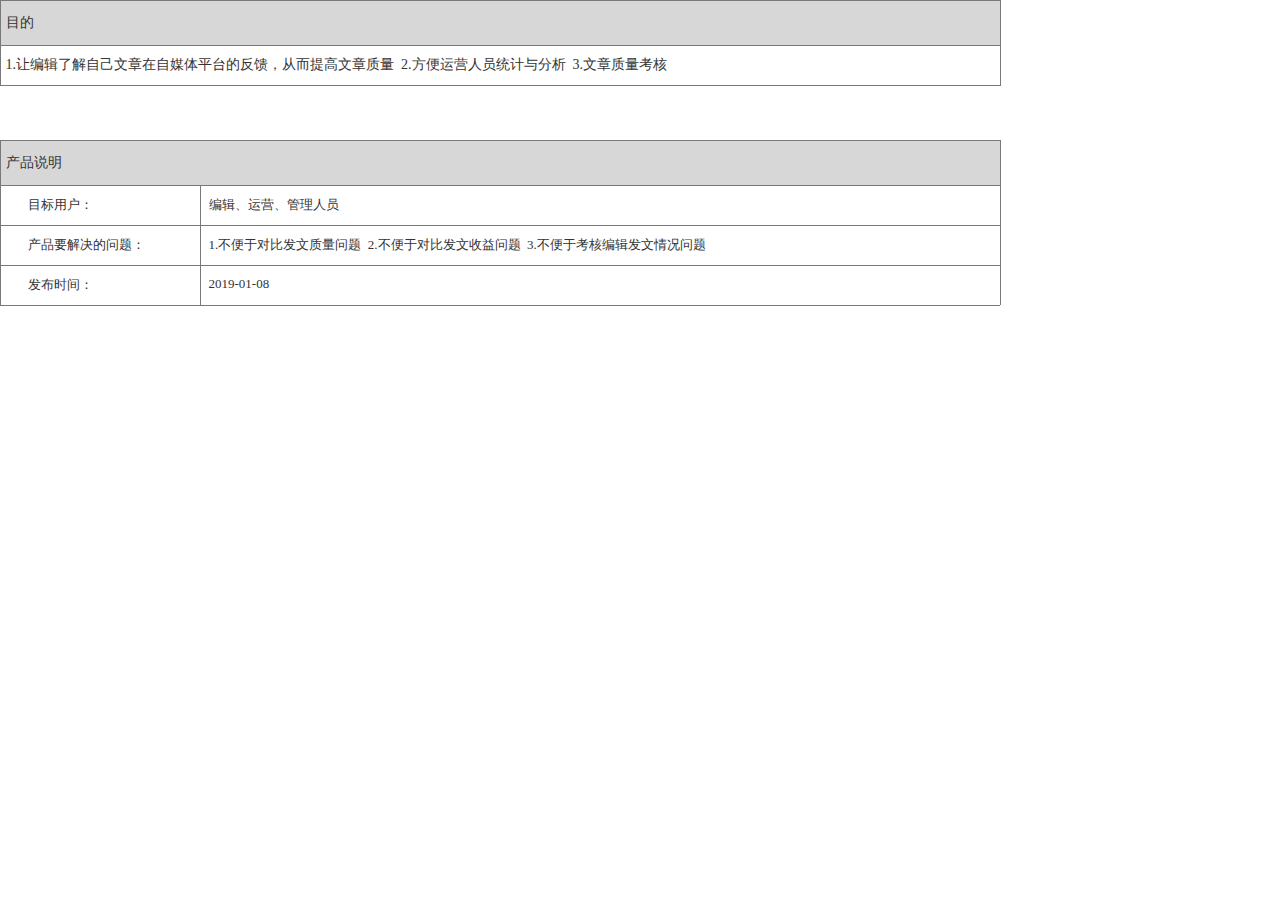
<file: 需求定义.html>
﻿<!DOCTYPE html>
<html>
  <head>
    <title>需求定义</title>
    <meta http-equiv="X-UA-Compatible" content="IE=edge"/>
    <meta http-equiv="content-type" content="text/html; charset=utf-8"/>
    <meta name="apple-mobile-web-app-capable" content="yes"/>
    <link href="resources/css/jquery-ui-themes.css" type="text/css" rel="stylesheet"/>
    <link href="resources/css/axure_rp_page.css" type="text/css" rel="stylesheet"/>
    <link href="data/styles.css" type="text/css" rel="stylesheet"/>
    <link href="files/需求定义/styles.css" type="text/css" rel="stylesheet"/>
    <script src="resources/scripts/jquery-1.7.1.min.js"></script>
    <script src="resources/scripts/jquery-ui-1.8.10.custom.min.js"></script>
    <script src="resources/scripts/prototypePre.js"></script>
    <script src="data/document.js"></script>
    <script src="resources/scripts/prototypePost.js"></script>
    <script src="files/需求定义/data.js"></script>
    <script type="text/javascript">
      $axure.utils.getTransparentGifPath = function() { return 'resources/images/transparent.gif'; };
      $axure.utils.getOtherPath = function() { return 'resources/Other.html'; };
      $axure.utils.getReloadPath = function() { return 'resources/reload.html'; };
    </script>
  </head>
  <body>
    <div id="base" class="">

      <!-- Unnamed (表格) -->
      <div id="u42" class="ax_default">

        <!-- Unnamed (单元格) -->
        <div id="u43" class="ax_default table_cell">
          <img id="u43_img" class="img " src="images/版本摘要/u13.png"/>
          <div id="u43_text" class="text ">
            <p><span>&nbsp;&nbsp; &nbsp; &nbsp;&nbsp; 目标用户：</span></p>
          </div>
        </div>

        <!-- Unnamed (单元格) -->
        <div id="u44" class="ax_default table_cell">
          <img id="u44_img" class="img " src="images/版本摘要/u14.png"/>
          <div id="u44_text" class="text ">
            <p><span>&nbsp; 编辑、运营、管理人员</span></p>
          </div>
        </div>

        <!-- Unnamed (单元格) -->
        <div id="u45" class="ax_default table_cell">
          <img id="u45_img" class="img " src="images/版本摘要/u13.png"/>
          <div id="u45_text" class="text ">
            <p><span>&nbsp;&nbsp; &nbsp; &nbsp;&nbsp; 产品要解决的问题：</span></p>
          </div>
        </div>

        <!-- Unnamed (单元格) -->
        <div id="u46" class="ax_default table_cell">
          <img id="u46_img" class="img " src="images/版本摘要/u14.png"/>
          <div id="u46_text" class="text ">
            <p><span>&nbsp; 1.不便于对比发文质量问题&nbsp; 2.不便于对比发文收益问题&nbsp; 3.不便于考核编辑发文情况问题</span></p>
          </div>
        </div>

        <!-- Unnamed (单元格) -->
        <div id="u47" class="ax_default table_cell">
          <img id="u47_img" class="img " src="images/需求定义/u47.png"/>
          <div id="u47_text" class="text ">
            <p><span>&nbsp;&nbsp; &nbsp; &nbsp;&nbsp; 发布时间：</span></p>
          </div>
        </div>

        <!-- Unnamed (单元格) -->
        <div id="u48" class="ax_default table_cell">
          <img id="u48_img" class="img " src="images/需求定义/u48.png"/>
          <div id="u48_text" class="text ">
            <p><span>&nbsp; 2019-01-08</span></p>
          </div>
        </div>
      </div>

      <!-- Unnamed (矩形) -->
      <div id="u49" class="ax_default box_3">
        <img id="u49_img" class="img " src="images/版本摘要/u11.png"/>
        <div id="u49_text" class="text ">
          <p><span>&nbsp;目的</span></p>
        </div>
      </div>

      <!-- Unnamed (矩形) -->
      <div id="u50" class="ax_default box_3">
        <img id="u50_img" class="img " src="images/版本摘要/u11.png"/>
        <div id="u50_text" class="text ">
          <p><span>&nbsp;产品说明</span></p>
        </div>
      </div>

      <!-- Unnamed (矩形) -->
      <div id="u51" class="ax_default box_1">
        <img id="u51_img" class="img " src="images/需求定义/u51.png"/>
        <div id="u51_text" class="text ">
          <p><span>&nbsp;1.让编辑了解自己文章在自媒体平台的反馈，从而提高文章质量&nbsp; 2.方便运营人员统计与分析&nbsp; 3.文章质量考核</span></p>
        </div>
      </div>
    </div>
  </body>
</html>
</file>
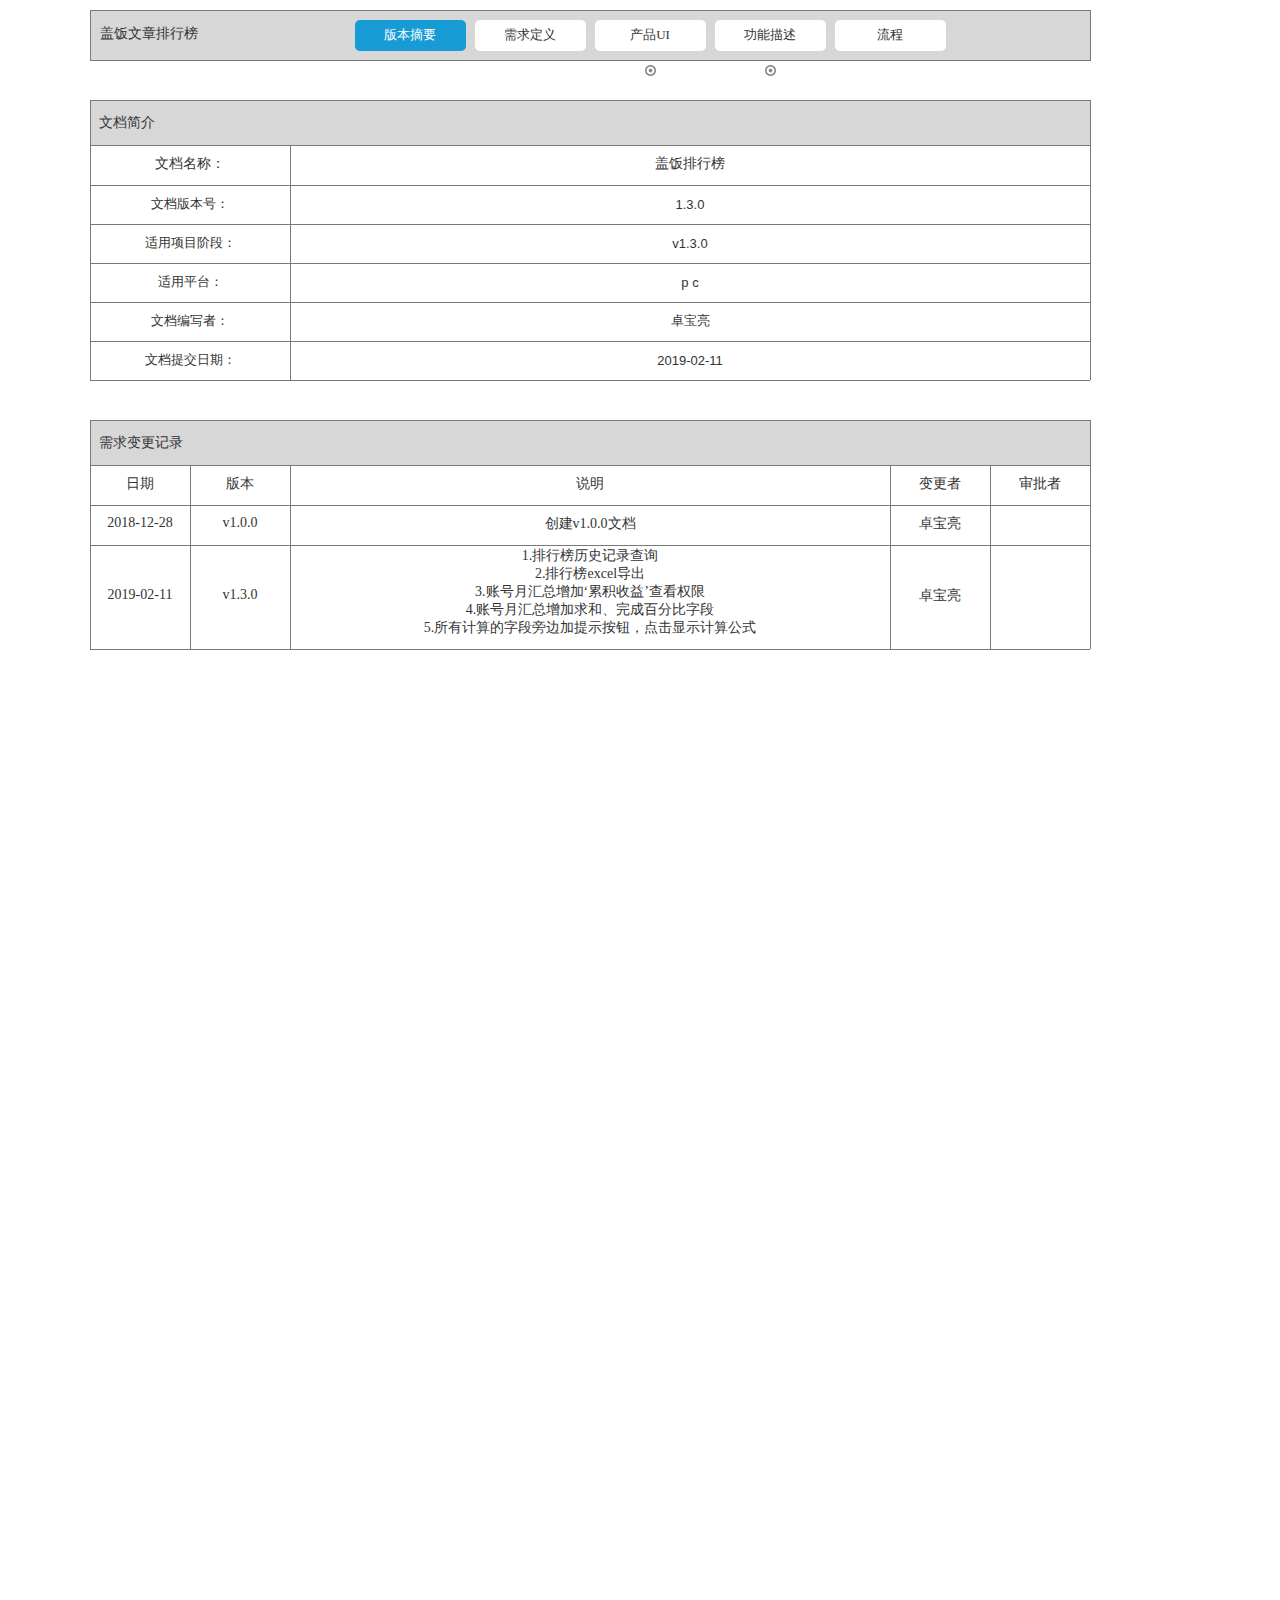
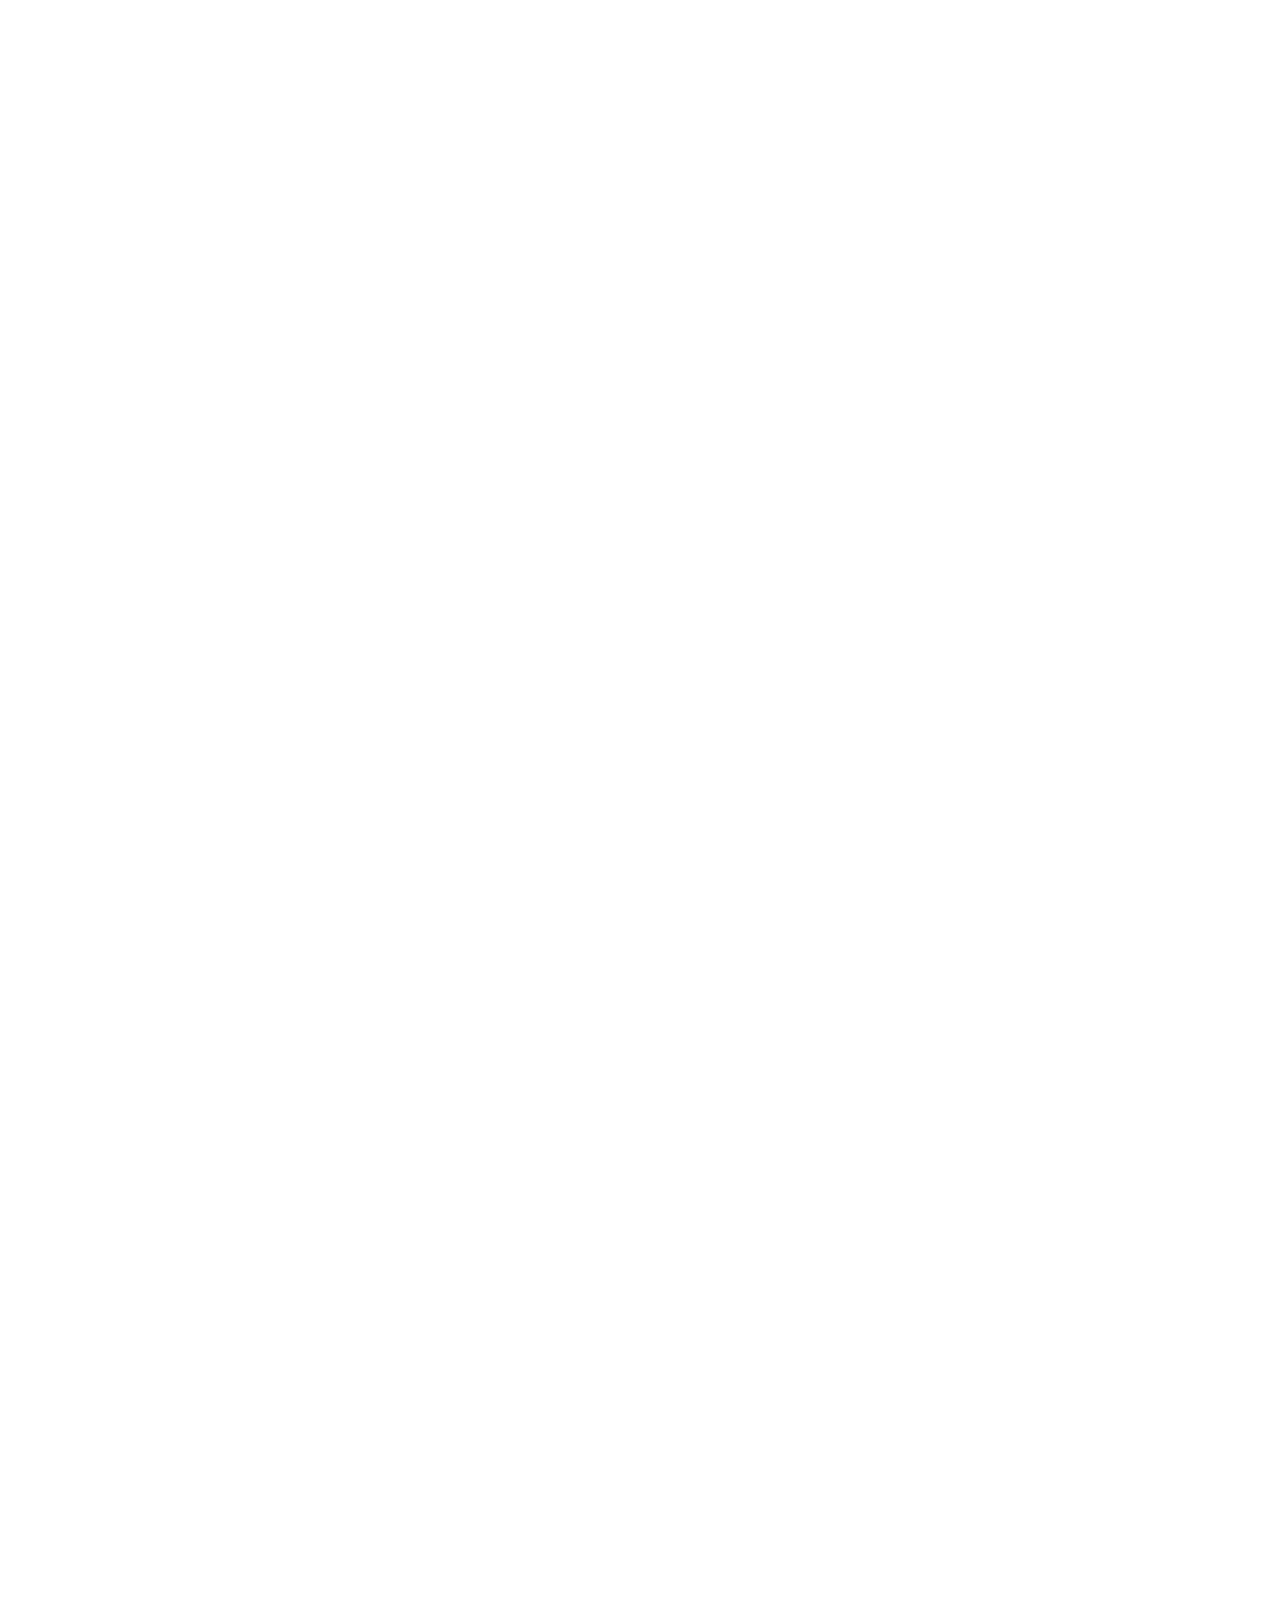
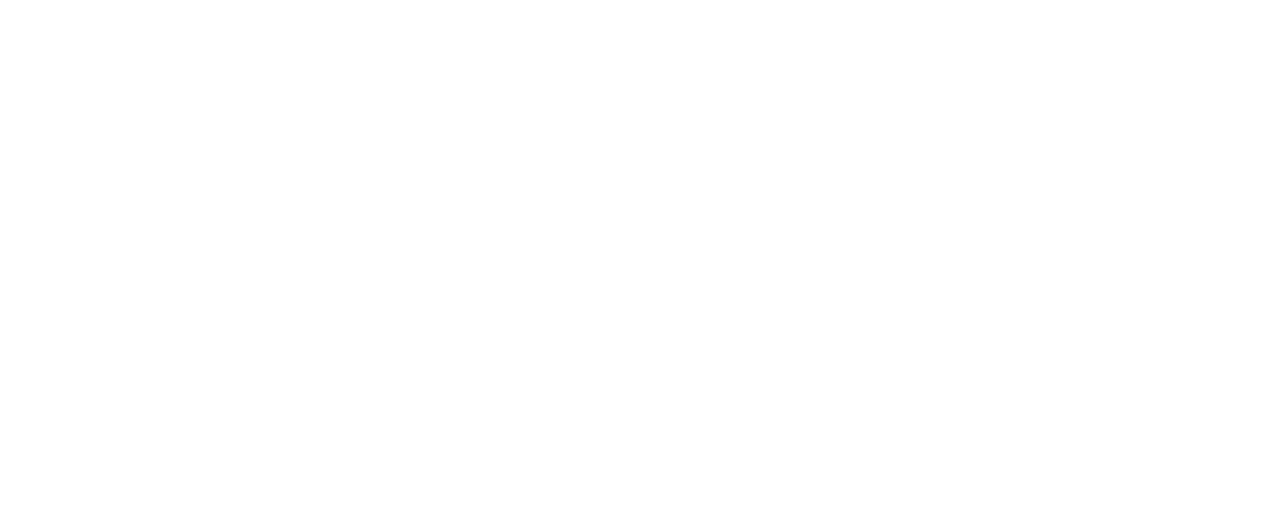
<file: resources/reload.html>
﻿<html>
	<head>
		<title></title>
	</head>
	<body>
	
	<script language="javascript">
	function getUrl() {
      var query = window.location.hash.substring(1);
      var vars = query.split("&&&");
      for (var i=0;i<vars.length;i++) {
        var url = vars[i];
        return decodeURI(url).replace("html%23","html#");
      } 
    }

    var rel = '../';
    var url = getUrl();
    if (url.indexOf(":") > 0 && url.indexOf(":") < 10) rel = '';
	self.location.href = rel + url;
	</script>
	
	</body>
</html>
</file>
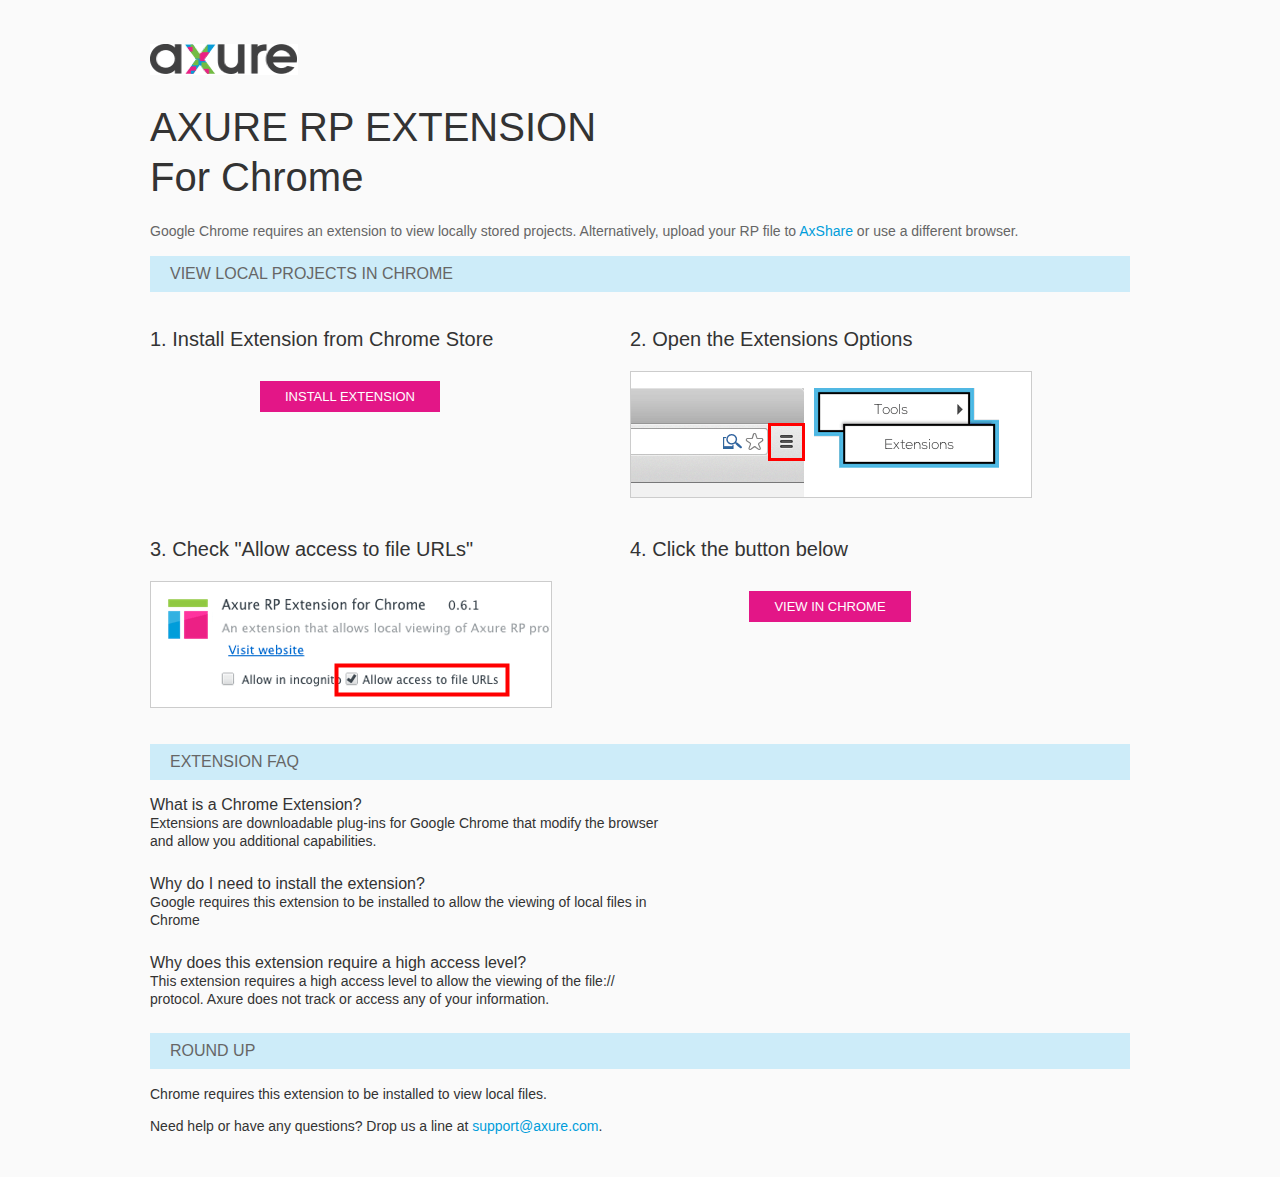
<file: resources/chrome/chrome.html>
<html>
<head>
    <title>Install the Axure RP Chrome Extension</title>
    <style type="text/css">
        *
        {
            font-family: Helvetica, Arial, sans-serif;
        }
        body
        {
            text-align: center;
            background-color: #fafafa;
        }
        p
        {
            font-size: 14px;
            line-height: 18px;
            color: #333333;
        }
        div.container
        {
            width: 980px;
            margin-left: auto;
            margin-right: auto;
            text-align: left;
        }
        a
        {
            text-decoration: none;
            color: #009dda;
        }
        .button
        {
            background: #E31687;
            font: normal 16px Arial, sans-serif;
            color: #FFFFFF;
            padding: 8px 25px 8px 25px;
            border: 0;
            display: inline-block;
            margin-top: 10px;
            text-transform: uppercase;
            font-size: 13px;
        }
        a:hover.button
        {
            opacity: .8;
        }
        div.left
        {
            width: 400px;
            float: left;
            margin-right: 80px;
        }
        div.right
        {
            width: 400px;
            float: left;
        }
        div.buttonContainer
        {
            text-align: center;
        }
        h1
        {
            font-size: 40px;
            color: #333333;
            line-height: 50px;
            margin-bottom: 20px;
            font-weight: normal;
        }
        h2
        {
            font-size: 38px;
            font-weight: normal;
            color: #08639C;
            text-align: center;
        }
        h3
        {
            font-size: 20px;
            color: #333333;
            font-weight: normal;
        }
        .heading
        {
            background-color: #cdecf9;
            height: 36px;
            line-height: 36px;
            padding-left: 20px;
            font-size: 16px;
            color: #666666;
        }
        span.faq
        {
            font-size: 16px;
            font-weight: normal;
            color: #333333;
            display: block;
        }
    </style>
</head>
<body>
    <div class="container">
        <br />
        <br />
        <img src="axure_logo.gif" alt="axure" />
        <br />
        <h1>
            AXURE RP EXTENSION<br />
            For Chrome</h1>
        <p style="font-size: 14px; color: #666666; margin-top: 10px;">
            Google Chrome requires an extension to view locally stored projects. Alternatively,
            upload your RP file to <a href="https://share.axure.com">AxShare</a> or use a different
            browser.</p>
        <h3 class="heading">
            VIEW LOCAL PROJECTS IN CHROME</h3>
        <div class="left">
            <h3>
                1. Install Extension from Chrome Store</h3>
            <div class="buttonContainer">
                <a class="button" href="https://chrome.google.com/webstore/detail/dogkpdfcklifaemcdfbildhcofnopogp"
                    target="_blank">Install Extension</a>
            </div>
        </div>
        <div class="right">
            <h3>
                2. Open the Extensions Options</h3>
            <img src="extensions_menu.gif" alt="extensions" />
        </div>
        <div style="clear: both; height: 20px;">
            &nbsp;</div>
        <div class="left">
            <h3>
                3. Check "Allow access to file URLs"</h3>
            <img src="allow_access.gif" alt="allow access" />
        </div>
        <div class="right">
            <h3>
                4. Click the button below</h3>
            <div class="buttonContainer">
                <a class="button" href="../../start.html">View in Chrome</a>
            </div>
        </div>
        <div style="clear: both; height: 20px;">
        </div>
        <h3 class="heading">
            EXTENSION FAQ</h3>
        <p>
            <span class="faq">What is a Chrome Extension?</span> Extensions are downloadable
            plug-ins for Google Chrome that modify the browser<br />
            and allow you additional capabilities.
        </p>
        <p style="margin-top: 25px;">
            <span class="faq">Why do I need to install the extension?</span> Google requires
            this extension to be installed to allow the viewing of local files in<br />
            Chrome
        </p>
        <p style="margin-top: 25px; margin-bottom: 25px;">
            <span class="faq">Why does this extension require a high access level?</span> This
            extension requires a high access level to allow the viewing of the file://<br />
            protocol. Axure does not track or access any of your information.
        </p>
        <h3 class="heading">
            ROUND UP</h3>
        <p>
            Chrome requires this extension to be installed to view local files.</p>
        <p>
            Need help or have any questions? Drop us a line at <a href="mailto:support@axure.com">
                support@axure.com</a>.
        </p>
        <div style="clear: both; height: 20px;">
        </div>
    </div>
</body>
</html>
</file>
<file: resources/css/axure_rp_page.css>
﻿/* so the window resize fires within a frame in IE7 */
html, body {
    height: 100%;
}

a {
    color: inherit;
}

p {
    margin: 0px;
    text-rendering: optimizeLegibility;
    font-feature-settings: "kern" 1;
    -webkit-font-feature-settings: "kern";
    -moz-font-feature-settings: "kern";
    -moz-font-feature-settings: "kern=1";
    font-kerning: normal;
}

iframe {
    background: #FFFFFF;
}

/* to match IE with C, FF */
input {
    padding: 1px 0px 1px 0px;
    box-sizing: border-box;
    -moz-box-sizing: border-box;
}

textarea {
    margin: 0px;
    box-sizing: border-box;
    -moz-box-sizing: border-box;
}

div.intcases {
    font-family: arial; 
    font-size: 12px;
    text-align:left; 
    border:1px solid #AAA; 
    background:#FFF none repeat scroll 0% 0%; 
    z-index:9999; 
    visibility:hidden; 
    position:absolute;
    padding: 0px;
    border-radius: 3px;
    white-space: nowrap;
}

div.intcaselink {
    cursor: pointer;
    padding: 3px 8px 3px 8px;
    margin: 5px;
    background:#EEE none repeat scroll 0% 0%; 
    border:1px solid #AAA;
    border-radius: 3px;
}

div.refpageimage {
    position: absolute;
    left: 0px;
    top: 0px;
    font-size: 0px;
    width: 16px;
    height: 16px;
    cursor: pointer;
    background-image: url(images/newwindow.gif);
    background-repeat: no-repeat;
}

div.annnoteimage {
    position: absolute;
    left: 0px;
    top: 0px;
    font-size: 0px;
    /*width: 16px;
    height: 12px;*/
    cursor: help;
    /*background-image: url(images/note.gif);*/
    /*background-repeat: no-repeat;*/
    width: 13px;
    height: 12px;
    padding-top: 1px;
    text-align: center;
    background-color: #138CDD;
    -moz-box-shadow: 1px 1px 3px #aaa;
    -webkit-box-shadow: 1px 1px 3px #aaa;
    box-shadow: 1px 1px 3px #aaa;
}

div.annnoteline {
    display: inline-block;
    width: 9px;
    height: 1px;
    border-bottom: 1px solid white;
    margin-top: 1px;
}

div.annnotelabel {
    position: absolute;
    left: 0px;
    top: 0px;
    font-family: Helvetica,Arial;
    font-size: 10px;
    /*border: 1px solid rgb(166,221,242);*/
    cursor: help;
    /*background:rgb(0,157,217) none repeat scroll 0% 0%;*/ 
    padding: 1px 3px 1px 3px;
    white-space: nowrap;
    color: white;
    
    background-color: #138CDD;
    -moz-box-shadow: 1px 1px 3px #aaa;
    -webkit-box-shadow: 1px 1px 3px #aaa;
    box-shadow: 1px 1px 3px #aaa;
}

.annotation {
    font-size: 12px;
    padding-left: 2px;
    margin-bottom: 5px;
}

.annotationName {
    /*font-size: 13px;
    font-weight: bold;
    margin-bottom: 3px;
    white-space: nowrap;*/

    font-family: 'Trebuchet MS';
    font-size: 14px;
    font-weight: bold;
    margin-bottom: 5px;
    white-space: nowrap;
}

.annotationValue {
    font-family: Arial, Helvetica, Sans-Serif;
    font-size: 12px;
    color: #4a4a4a;
    line-height: 21px;
    margin-bottom: 20px;
}

.noteLink {
    text-decoration: inherit;
    color: inherit;
}

.noteLink:hover {
    background-color: white;
}

/* this is a fix for the issue where dialogs jump around and takes the text-align from the body */
.dialogFix {
    position:absolute;
    text-align:left;
    border: 1px solid #8f949a;
}


@keyframes pulsate {
  from {
    box-shadow: 0 0 10px #15d6ba;
  }
  to {
    box-shadow: 0 0 20px #15d6ba;
  }
}

@-webkit-keyframes pulsate {
  from {
    -webkit-box-shadow: 0 0 10px #15d6ba;
    box-shadow: 0 0 10px #15d6ba;
  }
  to {
    -webkit-box-shadow: 0 0 20px #15d6ba;
    box-shadow: 0 0 20px #15d6ba;
  }
}
 
@-moz-keyframes pulsate {
  from {
    -moz-box-shadow: 0 0 10px #15d6ba;
    box-shadow: 0 0 10px #15d6ba;
  }
  to {
    -moz-box-shadow: 0 0 20px #15d6ba;
    box-shadow: 0 0 20px #15d6ba;
  }
}

.legacyPulsateBorder {
    /*border: 5px solid #15d6ba;
    margin: -5px;*/
    -moz-box-shadow: 0 0 10px 3px #15d6ba;
    box-shadow: 0 0 10px 3px #15d6ba;
}

.pulsateBorder {
  animation-name: pulsate;
  animation-timing-function: ease-in-out;
  animation-duration: 0.9s;
  animation-iteration-count: infinite;
  animation-direction: alternate;
  
  -webkit-animation-name: pulsate;
  -webkit-animation-timing-function: ease-in-out;
  -webkit-animation-duration: 0.9s;
  -webkit-animation-iteration-count: infinite;
  -webkit-animation-direction: alternate;

  -moz-animation-name: pulsate;
  -moz-animation-timing-function: ease-in-out;
  -moz-animation-duration: 0.9s;
  -moz-animation-iteration-count: infinite;
  -moz-animation-direction: alternate;
}

.ax_default_hidden, .ax_default_unplaced{
    display: none;
    visibility: hidden;
}

.widgetNoteSelected {
    -moz-box-shadow: 0 0 10px 3px #138CDD;
    box-shadow: 0 0 10px 3px #138CDD;
    /*-moz-box-shadow: 0 0 20px #3915d6;
    box-shadow: 0 0 20px #3915d6;*/
    /*border: 3px solid #3915d6;*/
    /*margin: -3px;*/
}


.singleImg {
    display: none;
    visibility: hidden;
}
</file>
<file: data/styles.css>
﻿.ax_default {
  font-family:'ArialMT', 'Arial';
  font-weight:400;
  font-style:normal;
  font-size:13px;
  color:#333333;
  text-align:center;
  line-height:normal;
}
.box_1 {
}
.box_2 {
}
.box_3 {
}
.ellipse {
}
.placeholder {
}
.button {
}
.primary_button {
  color:#FFFFFF;
}
.link_button {
  color:#169BD5;
}
._形状 {
  font-family:'ArialMT', 'Arial';
  font-weight:400;
  font-style:normal;
  font-size:13px;
  color:#333333;
  text-align:center;
  line-height:normal;
}
._图片 {
}
._一级标题 {
  font-family:'ArialMT', 'Arial';
  font-weight:bold;
  font-style:normal;
  font-size:32px;
  text-align:left;
}
._二级标题 {
  font-family:'ArialMT', 'Arial';
  font-weight:bold;
  font-style:normal;
  font-size:24px;
  text-align:left;
}
._三级标题 {
  font-family:'ArialMT', 'Arial';
  font-weight:bold;
  font-style:normal;
  font-size:18px;
  text-align:left;
}
._四级标题 {
  font-family:'ArialMT', 'Arial';
  font-weight:bold;
  font-style:normal;
  font-size:14px;
  text-align:left;
}
._五级标题 {
  font-family:'ArialMT', 'Arial';
  font-weight:bold;
  font-style:normal;
  text-align:left;
}
._六级标题 {
  font-family:'ArialMT', 'Arial';
  font-weight:bold;
  font-style:normal;
  font-size:10px;
  text-align:left;
}
.label {
  font-size:14px;
  text-align:left;
}
._文本段落 {
  text-align:left;
}
.line {
}
.text_field {
  color:#000000;
  text-align:left;
}
.text_area {
  color:#000000;
  text-align:left;
}
.droplist {
  color:#000000;
  text-align:left;
}
.checkbox {
  text-align:left;
}
.table_cell {
}
._流程形状 {
}
._连接线 {
  font-family:'PingFang-SC-Regular', 'PingFang SC';
  font-weight:400;
  font-style:normal;
  font-size:13px;
  color:#333333;
  text-align:center;
  line-height:normal;
}
.sticky_1 {
  text-align:left;
}
.sticky_2 {
  text-align:left;
}
.sticky_3 {
  text-align:left;
}
.sticky_4 {
  text-align:left;
}
.marker {
  color:#FFFFFF;
}
.flow_shape {
}
.image {
}
.icon {
}
.box_4 {
  color:#FFFFFF;
}
.table {
  font-size:13px;
  color:#333333;
  text-align:center;
  line-height:normal;
}
.menu_item {
}
._图片1 {
}
._图片2 {
  color:#000000;
}
.shape {
  font-family:'ArialMT', 'Arial';
  font-weight:400;
  font-style:normal;
  font-size:13px;
  color:#333333;
  text-align:center;
  line-height:normal;
}
._文本段落1 {
  font-family:'ArialMT', 'Arial';
  font-weight:normal;
  font-style:normal;
  font-size:13px;
  color:#000000;
  text-align:left;
}
.refs-design-apple {
  font-family:'PingFang-SC-Regular', 'PingFang SC';
  font-weight:400;
  font-style:normal;
}
</file>
<file: files/index/styles.css>
﻿body {
  margin:0px;
  background-image:none;
  position:relative;
  left:-10px;
  width:1100px;
  margin-left:auto;
  margin-right:auto;
  text-align:left;
}
#base {
  position:absolute;
  z-index:0;
}
#u0 {
  border-width:0px;
  position:absolute;
  left:10px;
  top:100px;
  width:1100px;
  height:3623px;
}
#u0_input {
  border-width:0px;
  position:absolute;
  left:0px;
  top:0px;
  width:1100px;
  height:3623px;
  overflow:hidden;
}
#u1_img {
  border-width:0px;
  position:absolute;
  left:0px;
  top:0px;
  width:1001px;
  height:51px;
}
#u1 {
  border-width:0px;
  position:absolute;
  left:10px;
  top:10px;
  width:1000px;
  height:50px;
}
#u1_text {
  border-width:0px;
  position:absolute;
  left:0px;
  top:0px;
  width:0px;
  visibility:hidden;
  word-wrap:break-word;
}
#u2_img {
  border-width:0px;
  position:absolute;
  left:0px;
  top:0px;
  width:100px;
  height:21px;
}
#u2 {
  border-width:0px;
  position:absolute;
  left:20px;
  top:25px;
  width:99px;
  height:20px;
  font-family:'PingFangSC-Medium', 'PingFang SC Medium', 'PingFang SC';
  font-weight:500;
  font-style:normal;
}
#u2_text {
  border-width:0px;
  position:absolute;
  left:0px;
  top:0px;
  width:99px;
  white-space:nowrap;
}
#u3 {
  border-width:0px;
  position:absolute;
  left:0px;
  top:0px;
  width:0px;
  height:0px;
}
#u4_img {
  border-width:0px;
  position:absolute;
  left:0px;
  top:0px;
  width:111px;
  height:31px;
}
#u4 {
  border-width:0px;
  position:absolute;
  left:275px;
  top:20px;
  width:110px;
  height:30px;
  font-family:'PingFang-SC-Regular', 'PingFang SC';
  font-weight:400;
  font-style:normal;
}
#u4_img.selected {
}
#u4.selected {
}
#u4_text {
  border-width:0px;
  position:absolute;
  left:2px;
  top:6px;
  width:106px;
  word-wrap:break-word;
}
#u5_img {
  border-width:0px;
  position:absolute;
  left:0px;
  top:0px;
  width:111px;
  height:31px;
}
#u5 {
  border-width:0px;
  position:absolute;
  left:395px;
  top:20px;
  width:110px;
  height:30px;
  font-family:'PingFang-SC-Regular', 'PingFang SC';
  font-weight:400;
  font-style:normal;
}
#u5_img.selected {
}
#u5.selected {
}
#u5_text {
  border-width:0px;
  position:absolute;
  left:2px;
  top:6px;
  width:106px;
  word-wrap:break-word;
}
#u6_img {
  border-width:0px;
  position:absolute;
  left:0px;
  top:0px;
  width:111px;
  height:31px;
}
#u6 {
  border-width:0px;
  position:absolute;
  left:515px;
  top:20px;
  width:110px;
  height:30px;
  font-family:'PingFang-SC-Regular', 'PingFang SC';
  font-weight:400;
  font-style:normal;
}
#u6_img.selected {
}
#u6.selected {
}
#u6_text {
  border-width:0px;
  position:absolute;
  left:2px;
  top:6px;
  width:106px;
  word-wrap:break-word;
}
#u7_img {
  border-width:0px;
  position:absolute;
  left:0px;
  top:0px;
  width:111px;
  height:31px;
}
#u7 {
  border-width:0px;
  position:absolute;
  left:635px;
  top:20px;
  width:110px;
  height:30px;
  font-family:'PingFang-SC-Regular', 'PingFang SC';
  font-weight:400;
  font-style:normal;
}
#u7_img.selected {
}
#u7.selected {
}
#u7_text {
  border-width:0px;
  position:absolute;
  left:2px;
  top:6px;
  width:106px;
  word-wrap:break-word;
}
#u8_img {
  border-width:0px;
  position:absolute;
  left:0px;
  top:0px;
  width:111px;
  height:31px;
}
#u8 {
  border-width:0px;
  position:absolute;
  left:755px;
  top:20px;
  width:110px;
  height:30px;
  font-family:'PingFang-SC-Regular', 'PingFang SC';
  font-weight:400;
  font-style:normal;
}
#u8_img.selected {
}
#u8.selected {
}
#u8_text {
  border-width:0px;
  position:absolute;
  left:2px;
  top:6px;
  width:106px;
  word-wrap:break-word;
}
#u9_img {
  border-width:0px;
  position:absolute;
  left:0px;
  top:0px;
  width:11px;
  height:11px;
}
#u9 {
  border-width:0px;
  position:absolute;
  left:685px;
  top:65px;
  width:10px;
  height:10px;
}
#u9_text {
  border-width:0px;
  position:absolute;
  left:0px;
  top:0px;
  width:0px;
  visibility:hidden;
  word-wrap:break-word;
}
#u10_img {
  border-width:0px;
  position:absolute;
  left:0px;
  top:0px;
  width:11px;
  height:11px;
}
#u10 {
  border-width:0px;
  position:absolute;
  left:565px;
  top:65px;
  width:10px;
  height:10px;
}
#u10_text {
  border-width:0px;
  position:absolute;
  left:0px;
  top:0px;
  width:0px;
  visibility:hidden;
  word-wrap:break-word;
}
</file>
<file: resources/css/default.css>
﻿body {
  font-family : Arial, Helvetica, Sans-Serif;
  background-color: #8f949a;
  overflow:hidden;
}
a {
  cursor: pointer;
}

input[type="radio"], input[type="checkbox"] {
    margin: 0px 9px 0px 0px;
    vertical-align: bottom;
}

input {
    -webkit-box-sizing: border-box;
    -moz-box-sizing: border-box;
    box-sizing: border-box;
}

#maximizePanelContainer {
  font-size: 4px;
  position:absolute;
  left: 0px;
  top: 0px;
  width: 55px;
  height: 20px;
  overflow: visible;
  z-index: 1000;
}
#maximizePanelOver {
    position: absolute;
    left: 0px;
    top: 0px;
    width: 55px;
    height: 20px;
}
.maximizePanel {
    position: absolute;
    left: 0px;
    top: 0px;
    width: 55px;
    height: 20px;
    background: #a2a2a2 url('../images/expand.png') no-repeat center center;
    background: url('../images/expand.svg') no-repeat center center, linear-gradient(rgba(200,200,200,.5),rgba(200,200,200,.5));
    cursor: pointer;
}

#interfaceControlFrameMinimizeContainer {
  position:absolute;
    top: 0px;
    left: 0px;
  font-size: 2px; /*for IE*/
  text-align: right;
  z-index: 100;
    height: 20px;
    width: 55px;
    background-color: #62666b;
}
#interfaceControlFrameMinimizeContainer a {
    display: inline-block;
    width: 55px;
    height: 20px;
    font-size: 2px;
    background: url('../images/close.png') no-repeat center center;
    background: url('../images/close.svg') no-repeat center center, linear-gradient(transparent,transparent);
    text-decoration: none;
}

.hashover #interfaceControlFrameMinimizeContainer a:hover {
    background: url('../images/close_hover.png') no-repeat center center;
    background: url('../images/close_hover.svg') no-repeat center center, linear-gradient(transparent,transparent);
}

#interfaceControlFrame {
    margin: 0px 0px 0px 55px;
}

#interfaceControlFrameCloseContainer {
    /*display: none;*/
    position:absolute;
    bottom: 0px;
    left: 0px;
    font-size: 9px;
    font-family: 'Trebuchet MS';
    font-weight: bold;
    letter-spacing: 1px;
    z-index: 100;
    width: 55px;
    background-color: #62666b;
    text-align: center;  
}
#interfaceControlFrameCloseContainer a {
    display: inline-block;
    width: 55px;
    color: #ffffff;
    padding: 5px 0px;
}

#interfaceControlFrameHeader li a {
    display: block;
    width: 54px;
    height: 78px;
    text-align: center;
    padding-top: 50px;
    outline: none;
    margin-right: 1px;
    text-decoration: none;
    color: #ffffff;
    white-space: nowrap;
    background-color: transparent;
    background-repeat: no-repeat;
    background-position: 50% 17px;
    box-sizing: border-box;
    -moz-box-sizing: border-box;
    -webkit-box-sizing: border-box;
    border-left: 4px solid transparent;
    border-right: 4px solid transparent;
}

.hashover #interfaceControlFrameHeader li a:hover {
    background-color: transparent;
    background-repeat: no-repeat;
    background-position: 50% 17px;
    color: #c2c2c2;
}

#interfaceControlFrameHeader li a.selected, #interfaceControlFrameHeader li a.selected:hover {
    background-color: #f5f5f5;
    background-repeat: no-repeat;
    background-position: 50% 17px;
    color: #62666b;
    border-left: 5px solid #138CDD;
}

#interfaceControlFrameHeaderContainer {
    float: left;
    overflow: visible;
    width: 55px;
    margin-left: -55px;
    margin-top: 20px;
}

#interfaceControlFrameHeader {
    position: relative;
    list-style: none;
    font-size: 8px;
    z-index: 50;
    font-family: 'Trebuchet MS';
    font-weight: bold;
    letter-spacing: 1px;
}

#interfaceControlFrameContainer {
    float: right;
    background-color: #f5f5f5;
    overflow: hidden;
    width: 100%;
}

#interfaceControlFrameLogoContainer {
  background-color: White;
  padding: 20px 10px 10px 10px;
  overflow: hidden;
}

#interfaceControlFrameLogoImageContainer {
  text-align: center;
}

#interfaceControlFrameLogoCaptionContainer {
  text-align: center;
  margin: 5px 10px 0px 10px;
  font-size: 12px;
  color: #4a4a4a;
}

#logoImage {
    width: 100%;
}

.emptyStateContainer {
    text-align: center;
    padding: 0px 10px;
    margin-top: 32px
}

.emptyStateTitle {
    margin: 0px 0px 9px 0px;
    font-weight: bold;
}

.emptyStateContent {
    line-height: 16px;
}

.dottedDivider {
    height: 2px;
    margin: 15px 0px 15px 0px;
    background: url('../images/divider.png') no-repeat center center;
    background: url('../images/divider.svg') no-repeat center center, linear-gradient(transparent,transparent);
}

.nondottedDivider {
    height: 2px;
    margin: 9px 0px 9px 0px;
}
</file>
<file: plugins/sitemap/styles/sitemap.css>
﻿
#sitemapHost {
    font-size: 12px;
    color:#4a4a4a;
    height: 100%;
}

#sitemapHostBtn a {
    background: url('images/sitemap_on.png');
    background: url('images/sitemap_on.svg'),linear-gradient(transparent, transparent);
}

.hashover #sitemapHostBtn a:hover {
    background: url('images/sitemap_hover.png');
    background: url('images/sitemap_hover.svg'),linear-gradient(transparent, transparent);
}

#sitemapHostBtn a.selected, #sitemapHostBtn a.selected:hover {
    background: url('images/sitemap_off.png');
    background: url('images/sitemap_off.svg'),linear-gradient(transparent, transparent);
}

#sitemapHost .pageButtonHeader {
    top: -27px;
}

#sitemapTreeContainer {
    overflow: auto;
    width: 100%;
    height: 100%;
    -webkit-overflow-scrolling: touch;
}

.sitemapTree {
    margin: 0px 0px 10px 0px;
    overflow:visible;
}

.sitemapTree ul {
    list-style-type: none;
    margin: 0px 0px 0px 0px;
    padding-left: 0px;
}

.sitemapPlusMinusLink 
{
}

.sitemapMinus 
{
	vertical-align:middle;
    background: url('images/minus.gif');
    background-repeat: no-repeat;
	margin-right: 3px;	
	margin-bottom: 1px;
    height:9px;
    width:9px;
    display:inline-block;
}

.sitemapPlus 
{
	vertical-align:middle;
    background: url('images/plus.gif');
    background-repeat: no-repeat;
	margin-right: 3px;	
	margin-bottom: 1px;
	height:9px;
    width:9px;
    display:inline-block;
}

.sitemapPageLink 
{
    margin-left: 0px;
}

.sitemapPageIcon 
{
	margin: 0px 0px -3px 4px;
    width: 16px;
    height: 16px;
    display: inline-block;
    background: url('images/page.png') no-repeat center center;
    background: url('images/page.svg') no-repeat center center, linear-gradient(transparent,transparent);
}

.sitemapFlowIcon
{
    background: url('images/flow.png') no-repeat center center;
    background: url('images/flow.svg') no-repeat center center, linear-gradient(transparent,transparent);
}

.sitemapFolderIcon
{
    background: url('images/folder_closed.png') no-repeat center center;
    background: url('images/folder_closed.svg') no-repeat center center, linear-gradient(transparent,transparent);
}

.sitemapFolderOpenIcon
{
    background: url('images/folder_open.png') no-repeat center center;
    background: url('images/folder_open.svg') no-repeat center center, linear-gradient(transparent,transparent);
}

.sitemapPageName 
{
    margin-left: 7px;
}

.sitemapNode 
{
    /*margin:4px 0px 4px 0px;*/
    white-space:nowrap;
}

.sitemapPageLinkContainer {
    /*display: inline-block;*/
    margin-left: 0px;
    padding: 4px 0px 4px 0px;
}
/*
.sitemapNode div
{
	padding-top: 1px; 
	padding-bottom: 3px;
    padding-left: 20px;
	height: 14px;
}
*/

.sitemapExpandableNode 
{
	margin-left: 0px;
}

.sitemapHighlight 
{
    /*display: inline-block;*/
	background-color : #C8E0F0;
    font-weight: bold;
}

.sitemapGreyedName
{
	color: #AAA;
}


.pluginNameHeader
{
    font-family: 'Trebuchet MS';
	font-size: 12px;
    letter-spacing: 1px;
	/*font-weight: bold;*/
	white-space: nowrap;
    margin-bottom: 5px;
}

.pageNameHeader
{
    font-family: 'Trebuchet MS';
    /*display: inline-block;*/
    /*float: left;*/
	font-size: 15px;
	font-weight: bold;
	/*height: 23px;*/
    padding-right: 77px;
	white-space: nowrap;
    overflow: hidden;
    text-overflow: ellipsis;
}

.pageButtonHeader
{
    float: right;
    position: relative;
    /*width: 72px;*/
	height: 24px;
    top: -22px;
    margin-bottom: -24px;
}

.sitemapHeader
{
    padding-top: 27px;
    border-bottom: 1px solid #d9d9d9;
    min-width: 110px;
}

.sitemapToolbar {
    margin: 0px 5px 14px 12px;
}

.sitemapToolbarButton
{
    float: left;
    width: 22px;
    height: 22px;
    border: 1px solid transparent;
}

#linksButton {
    background: url('images/share.png') no-repeat center center;
    background: url('images/share.svg') no-repeat center center, linear-gradient(transparent,transparent);
}

#linksButton:hover {
    background: url('images/share_hover.png') no-repeat center center;
    background: url('images/share_hover.svg') no-repeat center center, linear-gradient(transparent,transparent);
}

#linksButton.sitemapToolbarButtonSelected, .hashover #linksButton.sitemapToolbarButtonSelected:hover {
    background: url('images/share_on.png') no-repeat center center;
    background: url('images/share_on.svg') no-repeat center center, linear-gradient(transparent,transparent);
}

#adaptiveButton {
    background: url('images/views.png') no-repeat center center;
    background: url('images/views.svg') no-repeat center center, linear-gradient(transparent,transparent);
}

#adaptiveButton:hover {
    background: url('images/views_hover.png') no-repeat center center;
    background: url('images/views_hover.svg') no-repeat center center, linear-gradient(transparent,transparent);
}

#adaptiveButton.sitemapToolbarButtonSelected, #adaptiveButton.sitemapToolbarButtonSelected:hover {
    background: url('images/views_on.png') no-repeat center center;
    background: url('images/views_on.svg') no-repeat center center, linear-gradient(transparent,transparent);
}

#highlightInteractiveButton {
    background: url('images/hotspots.png') no-repeat center center;
    background: url('images/hotspots.svg') no-repeat center center, linear-gradient(transparent,transparent);
    margin-top: 1px;
}

#highlightInteractiveButton:hover {
    background: url('images/hotspots_hover.png') no-repeat center center;
    background: url('images/hotspots_hover.svg') no-repeat center center, linear-gradient(transparent,transparent);
}

#highlightInteractiveButton.sitemapToolbarButtonSelected, #highlightInteractiveButton.sitemapToolbarButtonSelected:hover {
    background: url('images/hotspots_on.png') no-repeat center center;
    background: url('images/hotspots_on.svg') no-repeat center center, linear-gradient(transparent,transparent);
}

/*#variablesButton {
    background: url('images/229_variables_16.png') no-repeat center center;
}*/

#searchButton {
    background: url('images/232_search_16.png') no-repeat center center;
}

.sitemapLinkContainer
{
	margin-top: 8px;
	padding-right: 5px;
	/*font-size: 12px;*/
}

.sitemapLinkField 
{
	width: 100%;
	font-size: 12px;
	margin-top: 3px;
    padding: 5px;
}

.sitemapRadioSelected {
    font-weight: bold;
}

.sitemapOptionContainer
{
	margin-top: 8px;
	padding-right: 5px;
	/*font-size: 12px;*/
}

#sitemapOptionsDiv
{
	margin-top: 10px;
	/*margin-left: 16px;*/
}

#viewSelectDiv
{
    padding: 2px 0px 0px 0px;
	/*margin-left: 5px;*/
}

#viewSelect
{
	width: 70%;
}

.sitemapUrlOption
{
	padding-bottom: 8px;
}

.optionLabel
{
	font-size: 12px;
}

.sitemapPopupContainer
{
    display: none;
    position: absolute;
	background-color: #F4F4F4;
	border: 1px solid #B9B9B9;
	padding: 5px 5px 5px 5px;
	margin: 5px 0px 0px 5px;
    z-index: 1;
}

#sitemapLinksContainer {
    border-top: 1px solid #d9d9d9;
    padding: 10px;
    margin-left: 0px;
    /*line-height: 18px;*/
}

#adaptiveViewsContainer {
    border-top: 1px solid #d9d9d9;
    padding: 10px;
    margin-left: 0px;
    line-height: 18px;
}

.adaptiveViewOption
{
	padding: 2px;
}

.adaptiveViewOption:hover
{ 
	background-color: rgb(204,235,248);
	cursor: pointer;
}

.currentAdaptiveView {
    font-weight: bold;
}

.adaptiveCheckboxDiv {
	height: 15px;
	width: 15px;
	float: left;
}

.checkedAdaptive {
	background: url('images/adaptivecheck.png') no-repeat center center;
}

/*#variablesContainer 
{
	max-height: 350px;
	overflow: auto;
}*/

/*#variablesClearLink 
{
	color: #069;
	left: 5px;
}*/

#searchDiv {
    padding: 8px 12px 11px 12px;
}

#searchBox {
    width: 100%;
    border: none;
    border-top: 1px solid #d9d9d9;
    /*border-bottom: 1px solid #d9d9d9;*/
    padding: 5px;
    font-size: 12px;
}

.searchBoxHint 
{
	color: #8f949a;
	/*font-style: italic;*/
}

#sitemapLinksPageName
{
	font-weight: bold;
}

#sitemapOptionsHeader
{
	font-weight: bold;
}
</file>
<file: plugins/page_notes/styles/page_notes.css>
﻿#pageNotesHost {
    font-size: 12px;
    color:#4a4a4a;
    height: 100%;
}

#pageNotesHostBtn a {
    background: url('images/notes_on.png');
    background: url('images/notes_on.svg'),linear-gradient(transparent, transparent);
}

.hashover #pageNotesHostBtn a:hover {
    background: url('images/notes_hover.png');
    background: url('images/notes_hover.svg'),linear-gradient(transparent, transparent);
}

#pageNotesHostBtn a.selected, #pageNotesHostBtn a.selected:hover {
    background: url('images/notes_off.png');
    background: url('images/notes_off.svg'),linear-gradient(transparent, transparent);
}

#footnotesButton {
    background: url('images/footnotes.png') no-repeat center center;
    background: url('images/footnotes.svg') no-repeat center center,linear-gradient(transparent, transparent);
}

#footnotesButton:hover {
    background: url('images/footnotes_hover.png') no-repeat center center;
    background: url('images/footnotes_hover.svg') no-repeat center center,linear-gradient(transparent, transparent);
}

#footnotesButton.sitemapToolbarButtonSelected, #footnotesButton.sitemapToolbarButtonSelected:hover {
    background: url('images/footnotes_on.png') no-repeat center center;
    background: url('images/footnotes_on.svg') no-repeat center center,linear-gradient(transparent, transparent);
}

.nextPageButton {
    background: url('images/forward.png') no-repeat center center;
    background: url('images/forward.svg') no-repeat center center,linear-gradient(transparent, transparent);    
}

.nextPageButton:hover {
    background: url('images/forward_hover.png') no-repeat center center;
    background: url('images/forward_hover.svg') no-repeat center center,linear-gradient(transparent, transparent);    
}

.prevPageButton {
    background: url('images/back.png') no-repeat center center;
    background: url('images/back.svg') no-repeat center center,linear-gradient(transparent, transparent);    
}

.prevPageButton:hover {
    background: url('images/back_hover.png') no-repeat center center;
    background: url('images/back_hover.svg') no-repeat center center,linear-gradient(transparent, transparent);    
}

#pageNotesScrollContainer 
{
    overflow: auto;
    width: 100%;
    /*height: 100%;*/
    -webkit-overflow-scrolling: touch;
}    

#pageNotesContainer 
{
    /*padding: 10px 10px 10px 12px;*/
}

#pageNotesContent 
{
	overflow: visible;
}

.pageNoteContainer 
{
    padding: 10px;
}

.pageNoteName 
{
    font-family: 'Trebuchet MS';
	font-size: 14px;
    font-weight: bold;
	margin-bottom: 5px;
	/*text-decoration: underline;*/
	white-space: nowrap;
}

.pageNote 
{
    line-height: 21px;
	/*margin-bottom: 20px;*/
}

.widgetNoteContainer {
    padding: 10px;
    border-bottom: 1px solid transparent;
    border-top: 1px solid transparent;
    cursor: pointer;
}

.widgetNoteContainerSelected {
    background-color: white;
    border-bottom: 1px solid #c2c2c2;
    border-top: 1px solid #c2c2c2;
}

/*.widgetNoteContainer:hover {
    background-color: white;
    //border-bottom: 1px solid #c2c2c2;
    //border-top: 1px solid #c2c2c2;
}*/

.widgetNoteFootnote {
    display: inline-block;
    /*vertical-align: top;
    margin: 2px 5px 10px 0px;
    padding: 1px 6px;
    font-size: 10px;
    color: #ffffff;
    background-color: #0a6cd6;*/
    width: 13px;
    height: 12px;
    padding-top: 1px;
    text-align: center;
    background-color: #138CDD;
    /*-moz-box-shadow: 1px 1px 3px #aaa;
    -webkit-box-shadow: 1px 1px 3px #aaa;
    box-shadow: 1px 1px 3px #aaa;*/
    font-size: 0px;
    margin-right: 8px;
}

div.annnoteline {
    display: inline-block;
    width: 9px;
    height: 1px;
    border-bottom: 1px solid white;
    margin-top: 1px;
}

.widgetNoteLabel {
    display: inline-block;
    vertical-align: top;
    font-family: 'Trebuchet MS';
	font-size: 14px;
    font-weight: bold;
	margin-bottom: 5px;    
}

.noteLink {
    text-decoration: inherit;
    color: inherit;
}

.noteLink:hover {
    background-color: white;
}
</file>
<file: plugins/debug/styles/debug.css>
﻿#debugHost {
    font-size: 12px;
    color:#4a4a4a;
    height: 100%;
}

#debugHostBtn a {
    background: url('images/variables_on.png');
    background: url('images/variables_on.svg'),linear-gradient(transparent, transparent);
}

.hashover #debugHostBtn a:hover {
    background: url('images/variables_hover.png');
    background: url('images/variables_hover.svg'),linear-gradient(transparent, transparent);
}

#debugHostBtn a.selected, #debugHostBtn a.selected:hover {
    background: url('images/variables_off.png');
    background: url('images/variables_off.svg'),linear-gradient(transparent, transparent);
}

#debugHeader .pageNameHeader {
    padding-right: 0px;
}

#variablesClearLink {
    display: inline-block;
    margin-bottom: 15px;
}

#variablesClearLink:hover {
    color: #0a6cd6;
}

#traceClearLink {
    display: inline-block;
    margin-bottom: 15px;
}

#traceClearLink:hover {
    color: #0a6cd6;
}

#debugScrollContainer 
{
    overflow: auto;
    width: 100%;
    height: 100%;
    -webkit-overflow-scrolling: touch;
}

#debugContainer {
        padding: 10px 10px 10px 10px;
}

.variableName
{
	font-weight: bold;
}

.variableDiv
{
    margin-bottom: 20px;
    line-height: 16px;

}

#variablesContainer {
    padding-bottom: 5px;
    /*overflow: auto;*/
}

#traceContainer {
    padding-top: 15px;
    /*padding: 0px 10px 10px 10px;*/
}

.debugToolbarButton 
{
	font-size: 1em;
	color: #069;
}

.axEventBlock {
    display: inline-block;
    width: 100%;
    margin: 5px 0px 5px 0px;
    line-height: 21px;
}

/*a.axEventBlock:hover {
    background-color: #069;
    color: white;
}*/

.axTime {
    margin: 0px 0px 0px 0px;
    font-size: 11px;
    color: #b1b3b5;
}

.axLabel {
    margin: 0px 0px 5px 0px;
    font-family: 'Trebuchet MS';
    font-size: 14px;
    font-weight: bold;
}

.lastAxEvent {
    margin-bottom: 10px;
    border-bottom: 1px solid #c2c2c2;
    padding-bottom: 10px;
}

.axEvent {
    margin: 0px 0px 5px 0px;
    font-weight: bold;
}

.axCase {
    margin: 0px 0px 5px 8px;
    font-style: italic;
}

.axAction {
    margin: 0px 0px 5px 13px;
}

#traceEmptyState.emptyStateContainer {
    margin-top: 0px;
}

.debugLinksContainer {
    text-align: right;
}
</file>
<file: plugins/recordplay/styles/recordplay.css>
﻿#recordPlayHost {
    font-size: 12px;
    color:#333;
    height: 100%;
}


#recordPlayContainer 
{
    overflow: auto;
    width: 100%;
    height: 100%;
    padding: 10px 10px 10px 10px;
}

#recordPlayToolbar 
{
	margin: 5px 5px 5px 5px;
    height: 22px;
}

#recordPlayToolbar .recordPlayButton
{
    float: left;
    width: 22px;
    height: 22px;
    border: 1px solid transparent;
}

#recordPlayToolbar .recordPlayButton:hover
{
    border: 1px solid rgb(0,157,217);
    background-color : rgb(166,221,242);
}

#recordPlayToolbar .recordPlayButton:active
{
    border: 1px solid rgb(0,157,217);
    background-color : rgb(204,235,248);
}

#recordPlayToolbar .recordPlayButtonSelected {
    border: 1px solid rgb(0,157,217);
    background-color : rgb(204,235,248);    
}

#recordButton {
    background: url('../../sitemap/styles/images/233_hyperlink_16.png') no-repeat center center;
}

#playButton {
    background: url('../../sitemap/styles/images/225_responsive_16.png') no-repeat center center;
}

#stopButton {
    background: url('../../sitemap/styles/images/228_togglenotes_16.png') no-repeat center center;
}

#deleteButton {
    background: url('../../sitemap/styles/images/231_event_16.png') no-repeat center center;
}

#recordNameHeader
{
    /* yeah??*/
	font-size: 13px;
	font-weight: bold;
	height: 23px;
	white-space: nowrap;
}

#recordPlayContent 
{
    /* yeah??*/
	overflow: visible;
}

.recordPlayName 
{
	font-size: 12px;
	margin-bottom: 5px;
	text-decoration: underline;
	white-space: nowrap;
}

.recordPlay 
{
	margin-bottom: 10px;
}
</file>
<file: files/产品ui/styles.css>
﻿body {
  margin:0px;
  background-image:none;
  position:static;
  left:auto;
  width:1374px;
  margin-left:0;
  margin-right:0;
  text-align:left;
}
#base {
  position:absolute;
  z-index:0;
}
#u52_img {
  border-width:0px;
  position:absolute;
  left:0px;
  top:0px;
  width:103px;
  height:714px;
}
#u52 {
  border-width:0px;
  position:absolute;
  left:0px;
  top:32px;
  width:102px;
  height:713px;
}
#u52_text {
  border-width:0px;
  position:absolute;
  left:0px;
  top:0px;
  width:0px;
  visibility:hidden;
  word-wrap:break-word;
}
#u53_img {
  border-width:0px;
  position:absolute;
  left:0px;
  top:0px;
  width:1011px;
  height:33px;
}
#u53 {
  border-width:0px;
  position:absolute;
  left:0px;
  top:0px;
  width:1010px;
  height:32px;
}
#u53_text {
  border-width:0px;
  position:absolute;
  left:0px;
  top:0px;
  width:0px;
  visibility:hidden;
  word-wrap:break-word;
}
#u54_img {
  border-width:0px;
  position:absolute;
  left:0px;
  top:0px;
  width:82px;
  height:23px;
}
#u54 {
  border-width:0px;
  position:absolute;
  left:10px;
  top:5px;
  width:81px;
  height:22px;
  font-family:'PingFangSC-Semibold', 'PingFang SC Semibold', 'PingFang SC';
  font-weight:650;
  font-style:normal;
  font-size:16px;
  color:#FFFFFF;
}
#u54_text {
  border-width:0px;
  position:absolute;
  left:0px;
  top:0px;
  width:81px;
  white-space:nowrap;
}
#u55_img {
  border-width:0px;
  position:absolute;
  left:0px;
  top:0px;
  width:7px;
  height:5px;
}
#u55 {
  border-width:0px;
  position:absolute;
  left:1369px;
  top:675px;
  width:6px;
  height:4px;
  -webkit-transform:rotate(270deg);
  -moz-transform:rotate(270deg);
  -ms-transform:rotate(270deg);
  transform:rotate(270deg);
}
#u55_text {
  border-width:0px;
  position:absolute;
  left:0px;
  top:0px;
  width:0px;
  visibility:hidden;
  word-wrap:break-word;
}
#u56_img {
  border-width:0px;
  position:absolute;
  left:0px;
  top:0px;
  width:100px;
  height:21px;
}
#u56 {
  border-width:0px;
  position:absolute;
  left:3px;
  top:54px;
  width:99px;
  height:20px;
  font-family:'PingFang-SC-Regular', 'PingFang SC';
  font-weight:400;
  font-style:normal;
  color:#000000;
}
#u56_img.mouseDown {
}
#u56.mouseDown {
}
#u56_img.selected {
}
#u56.selected {
}
#u56_text {
  border-width:0px;
  position:absolute;
  left:0px;
  top:0px;
  width:99px;
  white-space:nowrap;
}
#u57_img {
  border-width:0px;
  position:absolute;
  left:0px;
  top:0px;
  width:86px;
  height:21px;
}
#u57 {
  border-width:0px;
  position:absolute;
  left:8px;
  top:114px;
  width:85px;
  height:20px;
  font-family:'PingFang-SC-Regular', 'PingFang SC';
  font-weight:400;
  font-style:normal;
  color:#000000;
}
#u57_img.selected {
}
#u57.selected {
}
#u57_text {
  border-width:0px;
  position:absolute;
  left:0px;
  top:0px;
  width:85px;
  white-space:nowrap;
}
#u58_img {
  border-width:0px;
  position:absolute;
  left:0px;
  top:0px;
  width:86px;
  height:21px;
}
#u58 {
  border-width:0px;
  position:absolute;
  left:8px;
  top:237px;
  width:85px;
  height:20px;
  font-family:'PingFang-SC-Regular', 'PingFang SC';
  font-weight:400;
  font-style:normal;
  color:#000000;
}
#u58_img.selected {
}
#u58.selected {
}
#u58_text {
  border-width:0px;
  position:absolute;
  left:0px;
  top:0px;
  width:85px;
  white-space:nowrap;
}
#u59_img {
  border-width:0px;
  position:absolute;
  left:0px;
  top:0px;
  width:11px;
  height:11px;
}
#u59 {
  border-width:0px;
  position:absolute;
  left:45px;
  top:74px;
  width:10px;
  height:10px;
}
#u59_text {
  border-width:0px;
  position:absolute;
  left:0px;
  top:0px;
  width:0px;
  visibility:hidden;
  word-wrap:break-word;
}
#u60_img {
  border-width:0px;
  position:absolute;
  left:0px;
  top:0px;
  width:11px;
  height:11px;
}
#u60 {
  border-width:0px;
  position:absolute;
  left:45px;
  top:134px;
  width:10px;
  height:10px;
}
#u60_text {
  border-width:0px;
  position:absolute;
  left:0px;
  top:0px;
  width:0px;
  visibility:hidden;
  word-wrap:break-word;
}
#u61_img {
  border-width:0px;
  position:absolute;
  left:0px;
  top:0px;
  width:11px;
  height:11px;
}
#u61 {
  border-width:0px;
  position:absolute;
  left:45px;
  top:257px;
  width:10px;
  height:10px;
}
#u61_text {
  border-width:0px;
  position:absolute;
  left:0px;
  top:0px;
  width:0px;
  visibility:hidden;
  word-wrap:break-word;
}
#u62 {
  border-width:0px;
  position:absolute;
  left:0px;
  top:0px;
  width:0px;
  height:0px;
}
#u63_img {
  border-width:0px;
  position:absolute;
  left:0px;
  top:0px;
  width:82px;
  height:35px;
}
#u63 {
  border-width:0px;
  position:absolute;
  left:9px;
  top:473px;
  width:81px;
  height:34px;
  font-family:'PingFang-SC-Regular', 'PingFang SC';
  font-weight:400;
  font-style:normal;
  font-size:10px;
}
#u63_text {
  border-width:0px;
  position:absolute;
  left:2px;
  top:3px;
  width:77px;
  word-wrap:break-word;
}
#u64 {
  border-width:0px;
  position:absolute;
  left:50px;
  top:473px;
  width:0px;
  height:0px;
  font-size:12px;
}
#u64_seg0 {
  border-width:0px;
  position:absolute;
  left:-4px;
  top:-64px;
  width:8px;
  height:68px;
}
#u64_seg1 {
  border-width:0px;
  position:absolute;
  left:-9px;
  top:-70px;
  width:18px;
  height:19px;
}
#u64_text {
  border-width:0px;
  position:absolute;
  left:-50px;
  top:-40px;
  width:100px;
  visibility:hidden;
  word-wrap:break-word;
}
#u65 {
  border-width:0px;
  position:absolute;
  left:102px;
  top:51px;
  width:909px;
  height:629px;
  overflow:hidden;
}
#u65_state0 {
  border-width:0px;
  position:absolute;
  left:0px;
  top:0px;
  width:909px;
  height:629px;
  -ms-overflow-x:hidden;
  overflow-x:hidden;
  -ms-overflow-y:hidden;
  overflow-y:hidden;
  background-image:none;
}
#u65_state0_content {
  border-width:0px;
  position:absolute;
  left:0px;
  top:0px;
  width:1px;
  height:1px;
}
#u66_img {
  border-width:0px;
  position:absolute;
  left:0px;
  top:0px;
  width:896px;
  height:26px;
}
#u66 {
  border-width:0px;
  position:absolute;
  left:5px;
  top:30px;
  width:895px;
  height:25px;
}
#u66_text {
  border-width:0px;
  position:absolute;
  left:0px;
  top:0px;
  width:0px;
  visibility:hidden;
  word-wrap:break-word;
}
#u67_img {
  border-width:0px;
  position:absolute;
  left:0px;
  top:0px;
  width:362px;
  height:18px;
}
#u67 {
  border-width:0px;
  position:absolute;
  left:72px;
  top:63px;
  width:361px;
  height:17px;
  font-family:'PingFang-SC-Regular', 'PingFang SC';
  font-weight:400;
  font-style:normal;
  font-size:12px;
  color:#666666;
}
#u67_text {
  border-width:0px;
  position:absolute;
  left:0px;
  top:0px;
  width:361px;
  white-space:nowrap;
}
#u68_img {
  border-width:0px;
  position:absolute;
  left:0px;
  top:0px;
  width:896px;
  height:2px;
}
#u68 {
  border-width:0px;
  position:absolute;
  left:5px;
  top:84px;
  width:895px;
  height:1px;
}
#u68_text {
  border-width:0px;
  position:absolute;
  left:0px;
  top:0px;
  width:0px;
  visibility:hidden;
  word-wrap:break-word;
}
#u69_img {
  border-width:0px;
  position:absolute;
  left:0px;
  top:0px;
  width:40px;
  height:18px;
}
#u69 {
  border-width:0px;
  position:absolute;
  left:831px;
  top:63px;
  width:39px;
  height:17px;
  font-family:'PingFang-SC-Regular', 'PingFang SC';
  font-weight:400;
  font-style:normal;
  font-size:12px;
  color:#666666;
}
#u69_text {
  border-width:0px;
  position:absolute;
  left:0px;
  top:0px;
  width:39px;
  white-space:nowrap;
}
#u70_img {
  border-width:0px;
  position:absolute;
  left:0px;
  top:0px;
  width:362px;
  height:18px;
}
#u70 {
  border-width:0px;
  position:absolute;
  left:72px;
  top:90px;
  width:361px;
  height:17px;
  font-family:'PingFang-SC-Regular', 'PingFang SC';
  font-weight:400;
  font-style:normal;
  font-size:12px;
  color:#666666;
}
#u70_text {
  border-width:0px;
  position:absolute;
  left:0px;
  top:0px;
  width:361px;
  white-space:nowrap;
}
#u71_img {
  border-width:0px;
  position:absolute;
  left:0px;
  top:0px;
  width:896px;
  height:2px;
}
#u71 {
  border-width:0px;
  position:absolute;
  left:5px;
  top:111px;
  width:895px;
  height:1px;
}
#u71_text {
  border-width:0px;
  position:absolute;
  left:0px;
  top:0px;
  width:0px;
  visibility:hidden;
  word-wrap:break-word;
}
#u72_img {
  border-width:0px;
  position:absolute;
  left:0px;
  top:0px;
  width:40px;
  height:18px;
}
#u72 {
  border-width:0px;
  position:absolute;
  left:831px;
  top:90px;
  width:39px;
  height:17px;
  font-family:'PingFang-SC-Regular', 'PingFang SC';
  font-weight:400;
  font-style:normal;
  font-size:12px;
  color:#666666;
}
#u72_text {
  border-width:0px;
  position:absolute;
  left:0px;
  top:0px;
  width:39px;
  white-space:nowrap;
}
#u73_img {
  border-width:0px;
  position:absolute;
  left:0px;
  top:0px;
  width:368px;
  height:18px;
}
#u73 {
  border-width:0px;
  position:absolute;
  left:72px;
  top:116px;
  width:367px;
  height:17px;
  font-family:'PingFang-SC-Regular', 'PingFang SC';
  font-weight:400;
  font-style:normal;
  font-size:12px;
  color:#666666;
}
#u73_text {
  border-width:0px;
  position:absolute;
  left:0px;
  top:0px;
  width:367px;
  white-space:nowrap;
}
#u74_img {
  border-width:0px;
  position:absolute;
  left:0px;
  top:0px;
  width:896px;
  height:2px;
}
#u74 {
  border-width:0px;
  position:absolute;
  left:5px;
  top:138px;
  width:895px;
  height:1px;
}
#u74_text {
  border-width:0px;
  position:absolute;
  left:0px;
  top:0px;
  width:0px;
  visibility:hidden;
  word-wrap:break-word;
}
#u75_img {
  border-width:0px;
  position:absolute;
  left:0px;
  top:0px;
  width:40px;
  height:18px;
}
#u75 {
  border-width:0px;
  position:absolute;
  left:831px;
  top:117px;
  width:39px;
  height:17px;
  font-family:'PingFang-SC-Regular', 'PingFang SC';
  font-weight:400;
  font-style:normal;
  font-size:12px;
  color:#666666;
}
#u75_text {
  border-width:0px;
  position:absolute;
  left:0px;
  top:0px;
  width:39px;
  white-space:nowrap;
}
#u76_img {
  border-width:0px;
  position:absolute;
  left:0px;
  top:0px;
  width:74px;
  height:18px;
}
#u76 {
  border-width:0px;
  position:absolute;
  left:92px;
  top:143px;
  width:73px;
  height:17px;
  font-family:'PingFang-SC-Regular', 'PingFang SC';
  font-weight:400;
  font-style:normal;
  font-size:12px;
  color:#666666;
}
#u76_text {
  border-width:0px;
  position:absolute;
  left:0px;
  top:0px;
  width:73px;
  white-space:nowrap;
}
#u77_img {
  border-width:0px;
  position:absolute;
  left:0px;
  top:0px;
  width:896px;
  height:2px;
}
#u77 {
  border-width:0px;
  position:absolute;
  left:5px;
  top:165px;
  width:895px;
  height:1px;
}
#u77_text {
  border-width:0px;
  position:absolute;
  left:0px;
  top:0px;
  width:0px;
  visibility:hidden;
  word-wrap:break-word;
}
#u78_img {
  border-width:0px;
  position:absolute;
  left:0px;
  top:0px;
  width:40px;
  height:18px;
}
#u78 {
  border-width:0px;
  position:absolute;
  left:831px;
  top:144px;
  width:39px;
  height:17px;
  font-family:'PingFang-SC-Regular', 'PingFang SC';
  font-weight:400;
  font-style:normal;
  font-size:12px;
  color:#666666;
}
#u78_text {
  border-width:0px;
  position:absolute;
  left:0px;
  top:0px;
  width:39px;
  white-space:nowrap;
}
#u79_img {
  border-width:0px;
  position:absolute;
  left:0px;
  top:0px;
  width:345px;
  height:18px;
}
#u79 {
  border-width:0px;
  position:absolute;
  left:72px;
  top:170px;
  width:344px;
  height:17px;
  font-family:'PingFang-SC-Regular', 'PingFang SC';
  font-weight:400;
  font-style:normal;
  font-size:12px;
  color:#666666;
}
#u79_text {
  border-width:0px;
  position:absolute;
  left:0px;
  top:0px;
  width:344px;
  white-space:nowrap;
}
#u80_img {
  border-width:0px;
  position:absolute;
  left:0px;
  top:0px;
  width:896px;
  height:2px;
}
#u80 {
  border-width:0px;
  position:absolute;
  left:5px;
  top:191px;
  width:895px;
  height:1px;
}
#u80_text {
  border-width:0px;
  position:absolute;
  left:0px;
  top:0px;
  width:0px;
  visibility:hidden;
  word-wrap:break-word;
}
#u81_img {
  border-width:0px;
  position:absolute;
  left:0px;
  top:0px;
  width:40px;
  height:18px;
}
#u81 {
  border-width:0px;
  position:absolute;
  left:831px;
  top:170px;
  width:39px;
  height:17px;
  font-family:'PingFang-SC-Regular', 'PingFang SC';
  font-weight:400;
  font-style:normal;
  font-size:12px;
  color:#666666;
}
#u81_text {
  border-width:0px;
  position:absolute;
  left:0px;
  top:0px;
  width:39px;
  white-space:nowrap;
}
#u82_img {
  border-width:0px;
  position:absolute;
  left:0px;
  top:0px;
  width:225px;
  height:18px;
}
#u82 {
  border-width:0px;
  position:absolute;
  left:72px;
  top:197px;
  width:224px;
  height:17px;
  font-family:'PingFang-SC-Regular', 'PingFang SC';
  font-weight:400;
  font-style:normal;
  font-size:12px;
  color:#666666;
}
#u82_text {
  border-width:0px;
  position:absolute;
  left:0px;
  top:0px;
  width:224px;
  white-space:nowrap;
}
#u83_img {
  border-width:0px;
  position:absolute;
  left:0px;
  top:0px;
  width:896px;
  height:2px;
}
#u83 {
  border-width:0px;
  position:absolute;
  left:5px;
  top:218px;
  width:895px;
  height:1px;
}
#u83_text {
  border-width:0px;
  position:absolute;
  left:0px;
  top:0px;
  width:0px;
  visibility:hidden;
  word-wrap:break-word;
}
#u84_img {
  border-width:0px;
  position:absolute;
  left:0px;
  top:0px;
  width:40px;
  height:18px;
}
#u84 {
  border-width:0px;
  position:absolute;
  left:831px;
  top:197px;
  width:39px;
  height:17px;
  font-family:'PingFang-SC-Regular', 'PingFang SC';
  font-weight:400;
  font-style:normal;
  font-size:12px;
  color:#666666;
}
#u84_text {
  border-width:0px;
  position:absolute;
  left:0px;
  top:0px;
  width:39px;
  white-space:nowrap;
}
#u85_img {
  border-width:0px;
  position:absolute;
  left:0px;
  top:0px;
  width:256px;
  height:18px;
}
#u85 {
  border-width:0px;
  position:absolute;
  left:72px;
  top:223px;
  width:255px;
  height:17px;
  font-family:'PingFang-SC-Regular', 'PingFang SC';
  font-weight:400;
  font-style:normal;
  font-size:12px;
  color:#666666;
}
#u85_text {
  border-width:0px;
  position:absolute;
  left:0px;
  top:0px;
  width:255px;
  white-space:nowrap;
}
#u86_img {
  border-width:0px;
  position:absolute;
  left:0px;
  top:0px;
  width:896px;
  height:2px;
}
#u86 {
  border-width:0px;
  position:absolute;
  left:5px;
  top:245px;
  width:895px;
  height:1px;
}
#u86_text {
  border-width:0px;
  position:absolute;
  left:0px;
  top:0px;
  width:0px;
  visibility:hidden;
  word-wrap:break-word;
}
#u87_img {
  border-width:0px;
  position:absolute;
  left:0px;
  top:0px;
  width:40px;
  height:18px;
}
#u87 {
  border-width:0px;
  position:absolute;
  left:831px;
  top:224px;
  width:39px;
  height:17px;
  font-family:'PingFang-SC-Regular', 'PingFang SC';
  font-weight:400;
  font-style:normal;
  font-size:12px;
  color:#666666;
}
#u87_text {
  border-width:0px;
  position:absolute;
  left:0px;
  top:0px;
  width:39px;
  white-space:nowrap;
}
#u88_img {
  border-width:0px;
  position:absolute;
  left:0px;
  top:0px;
  width:301px;
  height:18px;
}
#u88 {
  border-width:0px;
  position:absolute;
  left:72px;
  top:250px;
  width:300px;
  height:17px;
  font-family:'PingFang-SC-Regular', 'PingFang SC';
  font-weight:400;
  font-style:normal;
  font-size:12px;
  color:#666666;
}
#u88_text {
  border-width:0px;
  position:absolute;
  left:0px;
  top:0px;
  width:300px;
  white-space:nowrap;
}
#u89_img {
  border-width:0px;
  position:absolute;
  left:0px;
  top:0px;
  width:896px;
  height:2px;
}
#u89 {
  border-width:0px;
  position:absolute;
  left:5px;
  top:272px;
  width:895px;
  height:1px;
}
#u89_text {
  border-width:0px;
  position:absolute;
  left:0px;
  top:0px;
  width:0px;
  visibility:hidden;
  word-wrap:break-word;
}
#u90_img {
  border-width:0px;
  position:absolute;
  left:0px;
  top:0px;
  width:40px;
  height:18px;
}
#u90 {
  border-width:0px;
  position:absolute;
  left:831px;
  top:251px;
  width:39px;
  height:17px;
  font-family:'PingFang-SC-Regular', 'PingFang SC';
  font-weight:400;
  font-style:normal;
  font-size:12px;
  color:#666666;
}
#u90_text {
  border-width:0px;
  position:absolute;
  left:0px;
  top:0px;
  width:39px;
  white-space:nowrap;
}
#u91_img {
  border-width:0px;
  position:absolute;
  left:0px;
  top:0px;
  width:371px;
  height:18px;
}
#u91 {
  border-width:0px;
  position:absolute;
  left:72px;
  top:277px;
  width:370px;
  height:17px;
  font-family:'PingFang-SC-Regular', 'PingFang SC';
  font-weight:400;
  font-style:normal;
  font-size:12px;
  color:#666666;
}
#u91_text {
  border-width:0px;
  position:absolute;
  left:0px;
  top:0px;
  width:370px;
  white-space:nowrap;
}
#u92_img {
  border-width:0px;
  position:absolute;
  left:0px;
  top:0px;
  width:896px;
  height:2px;
}
#u92 {
  border-width:0px;
  position:absolute;
  left:5px;
  top:298px;
  width:895px;
  height:1px;
}
#u92_text {
  border-width:0px;
  position:absolute;
  left:0px;
  top:0px;
  width:0px;
  visibility:hidden;
  word-wrap:break-word;
}
#u93_img {
  border-width:0px;
  position:absolute;
  left:0px;
  top:0px;
  width:40px;
  height:18px;
}
#u93 {
  border-width:0px;
  position:absolute;
  left:831px;
  top:278px;
  width:39px;
  height:17px;
  font-family:'PingFang-SC-Regular', 'PingFang SC';
  font-weight:400;
  font-style:normal;
  font-size:12px;
  color:#666666;
}
#u93_text {
  border-width:0px;
  position:absolute;
  left:0px;
  top:0px;
  width:39px;
  white-space:nowrap;
}
#u94_img {
  border-width:0px;
  position:absolute;
  left:0px;
  top:0px;
  width:350px;
  height:18px;
}
#u94 {
  border-width:0px;
  position:absolute;
  left:72px;
  top:304px;
  width:349px;
  height:17px;
  font-family:'PingFang-SC-Regular', 'PingFang SC';
  font-weight:400;
  font-style:normal;
  font-size:12px;
  color:#666666;
}
#u94_text {
  border-width:0px;
  position:absolute;
  left:0px;
  top:0px;
  width:349px;
  white-space:nowrap;
}
#u95_img {
  border-width:0px;
  position:absolute;
  left:0px;
  top:0px;
  width:896px;
  height:2px;
}
#u95 {
  border-width:0px;
  position:absolute;
  left:5px;
  top:325px;
  width:895px;
  height:1px;
}
#u95_text {
  border-width:0px;
  position:absolute;
  left:0px;
  top:0px;
  width:0px;
  visibility:hidden;
  word-wrap:break-word;
}
#u96_img {
  border-width:0px;
  position:absolute;
  left:0px;
  top:0px;
  width:40px;
  height:18px;
}
#u96 {
  border-width:0px;
  position:absolute;
  left:831px;
  top:305px;
  width:39px;
  height:17px;
  font-family:'PingFang-SC-Regular', 'PingFang SC';
  font-weight:400;
  font-style:normal;
  font-size:12px;
  color:#666666;
}
#u96_text {
  border-width:0px;
  position:absolute;
  left:0px;
  top:0px;
  width:39px;
  white-space:nowrap;
}
#u97 {
  border-width:0px;
  position:absolute;
  left:0px;
  top:0px;
  width:0px;
  height:0px;
}
#u98_img {
  border-width:0px;
  position:absolute;
  left:0px;
  top:0px;
  width:30px;
  height:21px;
}
#u98 {
  border-width:0px;
  position:absolute;
  left:226px;
  top:33px;
  width:29px;
  height:20px;
  font-family:'PingFang-SC-Regular', 'PingFang SC';
  font-weight:400;
  font-style:normal;
}
#u98_text {
  border-width:0px;
  position:absolute;
  left:0px;
  top:0px;
  width:29px;
  white-space:nowrap;
}
#u99 {
  border-width:0px;
  position:absolute;
  left:0px;
  top:0px;
  width:0px;
  height:0px;
}
#u100_img {
  border-width:0px;
  position:absolute;
  left:0px;
  top:0px;
  width:72px;
  height:21px;
}
#u100 {
  border-width:0px;
  position:absolute;
  left:812px;
  top:33px;
  width:71px;
  height:20px;
  font-family:'PingFang-SC-Regular', 'PingFang SC';
  font-weight:400;
  font-style:normal;
}
#u100_text {
  border-width:0px;
  position:absolute;
  left:0px;
  top:0px;
  width:71px;
  white-space:nowrap;
}
#u101 {
  border-width:0px;
  position:absolute;
  left:0px;
  top:0px;
  width:0px;
  height:0px;
}
#u102 {
  border-width:0px;
  position:absolute;
  left:0px;
  top:0px;
  width:0px;
  height:0px;
}
#u103_img {
  border-width:0px;
  position:absolute;
  left:0px;
  top:0px;
  width:58px;
  height:21px;
}
#u103 {
  border-width:0px;
  position:absolute;
  left:28px;
  top:336px;
  width:57px;
  height:20px;
  font-family:'PingFang-SC-Regular', 'PingFang SC';
  font-weight:400;
  font-style:normal;
  color:#1E1E1E;
}
#u103_text {
  border-width:0px;
  position:absolute;
  left:0px;
  top:0px;
  width:57px;
  white-space:nowrap;
}
#u104_img {
  border-width:0px;
  position:absolute;
  left:0px;
  top:0px;
  width:18px;
  height:21px;
}
#u104 {
  border-width:0px;
  position:absolute;
  left:95px;
  top:336px;
  width:17px;
  height:20px;
  font-family:'PingFang-SC-Regular', 'PingFang SC';
  font-weight:400;
  font-style:normal;
  color:#0099FF;
}
#u104_text {
  border-width:0px;
  position:absolute;
  left:0px;
  top:0px;
  width:17px;
  white-space:nowrap;
}
#u105_img {
  border-width:0px;
  position:absolute;
  left:0px;
  top:0px;
  width:11px;
  height:7px;
}
#u105 {
  border-width:0px;
  position:absolute;
  left:117px;
  top:343px;
  width:10px;
  height:6px;
}
#u105_text {
  border-width:0px;
  position:absolute;
  left:0px;
  top:0px;
  width:0px;
  visibility:hidden;
  word-wrap:break-word;
}
#u106_img {
  border-width:0px;
  position:absolute;
  left:0px;
  top:0px;
  width:18px;
  height:21px;
}
#u106 {
  border-width:0px;
  position:absolute;
  left:95px;
  top:356px;
  width:17px;
  height:20px;
  font-family:'PingFang-SC-Regular', 'PingFang SC';
  font-weight:400;
  font-style:normal;
  color:#0099FF;
}
#u106_text {
  border-width:0px;
  position:absolute;
  left:0px;
  top:0px;
  width:17px;
  white-space:nowrap;
}
#u107_img {
  border-width:0px;
  position:absolute;
  left:0px;
  top:0px;
  width:18px;
  height:21px;
}
#u107 {
  border-width:0px;
  position:absolute;
  left:95px;
  top:376px;
  width:17px;
  height:20px;
  font-family:'PingFang-SC-Regular', 'PingFang SC';
  font-weight:400;
  font-style:normal;
  color:#0099FF;
}
#u107_text {
  border-width:0px;
  position:absolute;
  left:0px;
  top:0px;
  width:17px;
  white-space:nowrap;
}
#u108_img {
  border-width:0px;
  position:absolute;
  left:0px;
  top:0px;
  width:200px;
  height:25px;
}
#u108 {
  border-width:0px;
  position:absolute;
  left:677px;
  top:336px;
  width:200px;
  height:25px;
}
#u108_text {
  border-width:0px;
  position:absolute;
  left:0px;
  top:0px;
  width:0px;
  visibility:hidden;
  word-wrap:break-word;
}
#u109 {
  border-width:0px;
  position:absolute;
  left:0px;
  top:0px;
  width:0px;
  height:0px;
}
#u110_img {
  border-width:0px;
  position:absolute;
  left:0px;
  top:0px;
  width:30px;
  height:21px;
}
#u110 {
  border-width:0px;
  position:absolute;
  left:28px;
  top:33px;
  width:29px;
  height:20px;
  font-family:'PingFang-SC-Regular', 'PingFang SC';
  font-weight:400;
  font-style:normal;
}
#u110_text {
  border-width:0px;
  position:absolute;
  left:0px;
  top:0px;
  width:29px;
  white-space:nowrap;
}
#u111_img {
  border-width:0px;
  position:absolute;
  left:0px;
  top:0px;
  width:7px;
  height:18px;
}
#u111 {
  border-width:0px;
  position:absolute;
  left:39px;
  top:58px;
  width:6px;
  height:17px;
  font-family:'PingFangSC-Medium', 'PingFang SC Medium', 'PingFang SC';
  font-weight:500;
  font-style:normal;
  font-size:12px;
  color:#FF0000;
}
#u111_text {
  border-width:0px;
  position:absolute;
  left:0px;
  top:0px;
  width:6px;
  white-space:nowrap;
}
#u112_img {
  border-width:0px;
  position:absolute;
  left:0px;
  top:0px;
  width:9px;
  height:18px;
}
#u112 {
  border-width:0px;
  position:absolute;
  left:39px;
  top:90px;
  width:8px;
  height:17px;
  font-family:'PingFangSC-Medium', 'PingFang SC Medium', 'PingFang SC';
  font-weight:500;
  font-style:normal;
  font-size:12px;
  color:#FF3300;
}
#u112_text {
  border-width:0px;
  position:absolute;
  left:0px;
  top:0px;
  width:8px;
  white-space:nowrap;
}
#u113_img {
  border-width:0px;
  position:absolute;
  left:0px;
  top:0px;
  width:9px;
  height:18px;
}
#u113 {
  border-width:0px;
  position:absolute;
  left:39px;
  top:117px;
  width:8px;
  height:17px;
  font-family:'PingFangSC-Medium', 'PingFang SC Medium', 'PingFang SC';
  font-weight:500;
  font-style:normal;
  font-size:12px;
  color:#FF9900;
}
#u113_text {
  border-width:0px;
  position:absolute;
  left:0px;
  top:0px;
  width:8px;
  white-space:nowrap;
}
#u114_img {
  border-width:0px;
  position:absolute;
  left:0px;
  top:0px;
  width:9px;
  height:18px;
}
#u114 {
  border-width:0px;
  position:absolute;
  left:39px;
  top:144px;
  width:8px;
  height:17px;
  font-family:'PingFang-SC-Regular', 'PingFang SC';
  font-weight:400;
  font-style:normal;
  font-size:12px;
  color:#666666;
}
#u114_text {
  border-width:0px;
  position:absolute;
  left:0px;
  top:0px;
  width:8px;
  white-space:nowrap;
}
#u115_img {
  border-width:0px;
  position:absolute;
  left:0px;
  top:0px;
  width:9px;
  height:18px;
}
#u115 {
  border-width:0px;
  position:absolute;
  left:39px;
  top:171px;
  width:8px;
  height:17px;
  font-family:'PingFang-SC-Regular', 'PingFang SC';
  font-weight:400;
  font-style:normal;
  font-size:12px;
  color:#666666;
}
#u115_text {
  border-width:0px;
  position:absolute;
  left:0px;
  top:0px;
  width:8px;
  white-space:nowrap;
}
#u116_img {
  border-width:0px;
  position:absolute;
  left:0px;
  top:0px;
  width:9px;
  height:18px;
}
#u116 {
  border-width:0px;
  position:absolute;
  left:39px;
  top:198px;
  width:8px;
  height:17px;
  font-family:'PingFang-SC-Regular', 'PingFang SC';
  font-weight:400;
  font-style:normal;
  font-size:12px;
  color:#666666;
}
#u116_text {
  border-width:0px;
  position:absolute;
  left:0px;
  top:0px;
  width:8px;
  white-space:nowrap;
}
#u117_img {
  border-width:0px;
  position:absolute;
  left:0px;
  top:0px;
  width:9px;
  height:18px;
}
#u117 {
  border-width:0px;
  position:absolute;
  left:39px;
  top:223px;
  width:8px;
  height:17px;
  font-family:'PingFang-SC-Regular', 'PingFang SC';
  font-weight:400;
  font-style:normal;
  font-size:12px;
  color:#666666;
}
#u117_text {
  border-width:0px;
  position:absolute;
  left:0px;
  top:0px;
  width:8px;
  white-space:nowrap;
}
#u118_img {
  border-width:0px;
  position:absolute;
  left:0px;
  top:0px;
  width:9px;
  height:18px;
}
#u118 {
  border-width:0px;
  position:absolute;
  left:39px;
  top:250px;
  width:8px;
  height:17px;
  font-family:'PingFang-SC-Regular', 'PingFang SC';
  font-weight:400;
  font-style:normal;
  font-size:12px;
  color:#666666;
}
#u118_text {
  border-width:0px;
  position:absolute;
  left:0px;
  top:0px;
  width:8px;
  white-space:nowrap;
}
#u119_img {
  border-width:0px;
  position:absolute;
  left:0px;
  top:0px;
  width:9px;
  height:18px;
}
#u119 {
  border-width:0px;
  position:absolute;
  left:39px;
  top:277px;
  width:8px;
  height:17px;
  font-family:'PingFang-SC-Regular', 'PingFang SC';
  font-weight:400;
  font-style:normal;
  font-size:12px;
  color:#666666;
}
#u119_text {
  border-width:0px;
  position:absolute;
  left:0px;
  top:0px;
  width:8px;
  white-space:nowrap;
}
#u120_img {
  border-width:0px;
  position:absolute;
  left:0px;
  top:0px;
  width:16px;
  height:18px;
}
#u120 {
  border-width:0px;
  position:absolute;
  left:36px;
  top:304px;
  width:15px;
  height:17px;
  font-family:'PingFang-SC-Regular', 'PingFang SC';
  font-weight:400;
  font-style:normal;
  font-size:12px;
  color:#666666;
}
#u120_text {
  border-width:0px;
  position:absolute;
  left:0px;
  top:0px;
  width:15px;
  white-space:nowrap;
}
#u121 {
  border-width:0px;
  position:absolute;
  left:0px;
  top:0px;
  width:0px;
  height:0px;
}
#u122_img {
  border-width:0px;
  position:absolute;
  left:0px;
  top:0px;
  width:58px;
  height:21px;
}
#u122 {
  border-width:0px;
  position:absolute;
  left:551px;
  top:33px;
  width:57px;
  height:20px;
  font-family:'PingFang-SC-Regular', 'PingFang SC';
  font-weight:400;
  font-style:normal;
}
#u122_text {
  border-width:0px;
  position:absolute;
  left:0px;
  top:0px;
  width:57px;
  white-space:nowrap;
}
#u123_img {
  border-width:0px;
  position:absolute;
  left:0px;
  top:0px;
  width:38px;
  height:18px;
}
#u123 {
  border-width:0px;
  position:absolute;
  left:561px;
  top:63px;
  width:37px;
  height:17px;
  font-family:'PingFang-SC-Regular', 'PingFang SC';
  font-weight:400;
  font-style:normal;
  font-size:12px;
  color:#666666;
}
#u123_text {
  border-width:0px;
  position:absolute;
  left:0px;
  top:0px;
  width:37px;
  white-space:nowrap;
}
#u124_img {
  border-width:0px;
  position:absolute;
  left:0px;
  top:0px;
  width:38px;
  height:18px;
}
#u124 {
  border-width:0px;
  position:absolute;
  left:561px;
  top:90px;
  width:37px;
  height:17px;
  font-family:'PingFang-SC-Regular', 'PingFang SC';
  font-weight:400;
  font-style:normal;
  font-size:12px;
  color:#666666;
}
#u124_text {
  border-width:0px;
  position:absolute;
  left:0px;
  top:0px;
  width:37px;
  white-space:nowrap;
}
#u125_img {
  border-width:0px;
  position:absolute;
  left:0px;
  top:0px;
  width:38px;
  height:18px;
}
#u125 {
  border-width:0px;
  position:absolute;
  left:561px;
  top:117px;
  width:37px;
  height:17px;
  font-family:'PingFang-SC-Regular', 'PingFang SC';
  font-weight:400;
  font-style:normal;
  font-size:12px;
  color:#666666;
}
#u125_text {
  border-width:0px;
  position:absolute;
  left:0px;
  top:0px;
  width:37px;
  white-space:nowrap;
}
#u126_img {
  border-width:0px;
  position:absolute;
  left:0px;
  top:0px;
  width:38px;
  height:18px;
}
#u126 {
  border-width:0px;
  position:absolute;
  left:561px;
  top:144px;
  width:37px;
  height:17px;
  font-family:'PingFang-SC-Regular', 'PingFang SC';
  font-weight:400;
  font-style:normal;
  font-size:12px;
  color:#666666;
}
#u126_text {
  border-width:0px;
  position:absolute;
  left:0px;
  top:0px;
  width:37px;
  white-space:nowrap;
}
#u127_img {
  border-width:0px;
  position:absolute;
  left:0px;
  top:0px;
  width:38px;
  height:18px;
}
#u127 {
  border-width:0px;
  position:absolute;
  left:561px;
  top:171px;
  width:37px;
  height:17px;
  font-family:'PingFang-SC-Regular', 'PingFang SC';
  font-weight:400;
  font-style:normal;
  font-size:12px;
  color:#666666;
}
#u127_text {
  border-width:0px;
  position:absolute;
  left:0px;
  top:0px;
  width:37px;
  white-space:nowrap;
}
#u128_img {
  border-width:0px;
  position:absolute;
  left:0px;
  top:0px;
  width:38px;
  height:18px;
}
#u128 {
  border-width:0px;
  position:absolute;
  left:561px;
  top:197px;
  width:37px;
  height:17px;
  font-family:'PingFang-SC-Regular', 'PingFang SC';
  font-weight:400;
  font-style:normal;
  font-size:12px;
  color:#666666;
}
#u128_text {
  border-width:0px;
  position:absolute;
  left:0px;
  top:0px;
  width:37px;
  white-space:nowrap;
}
#u129_img {
  border-width:0px;
  position:absolute;
  left:0px;
  top:0px;
  width:38px;
  height:18px;
}
#u129 {
  border-width:0px;
  position:absolute;
  left:561px;
  top:223px;
  width:37px;
  height:17px;
  font-family:'PingFang-SC-Regular', 'PingFang SC';
  font-weight:400;
  font-style:normal;
  font-size:12px;
  color:#666666;
}
#u129_text {
  border-width:0px;
  position:absolute;
  left:0px;
  top:0px;
  width:37px;
  white-space:nowrap;
}
#u130_img {
  border-width:0px;
  position:absolute;
  left:0px;
  top:0px;
  width:38px;
  height:18px;
}
#u130 {
  border-width:0px;
  position:absolute;
  left:561px;
  top:250px;
  width:37px;
  height:17px;
  font-family:'PingFang-SC-Regular', 'PingFang SC';
  font-weight:400;
  font-style:normal;
  font-size:12px;
  color:#666666;
}
#u130_text {
  border-width:0px;
  position:absolute;
  left:0px;
  top:0px;
  width:37px;
  white-space:nowrap;
}
#u131_img {
  border-width:0px;
  position:absolute;
  left:0px;
  top:0px;
  width:38px;
  height:18px;
}
#u131 {
  border-width:0px;
  position:absolute;
  left:561px;
  top:277px;
  width:37px;
  height:17px;
  font-family:'PingFang-SC-Regular', 'PingFang SC';
  font-weight:400;
  font-style:normal;
  font-size:12px;
  color:#666666;
}
#u131_text {
  border-width:0px;
  position:absolute;
  left:0px;
  top:0px;
  width:37px;
  white-space:nowrap;
}
#u132_img {
  border-width:0px;
  position:absolute;
  left:0px;
  top:0px;
  width:38px;
  height:18px;
}
#u132 {
  border-width:0px;
  position:absolute;
  left:561px;
  top:304px;
  width:37px;
  height:17px;
  font-family:'PingFang-SC-Regular', 'PingFang SC';
  font-weight:400;
  font-style:normal;
  font-size:12px;
  color:#666666;
}
#u132_text {
  border-width:0px;
  position:absolute;
  left:0px;
  top:0px;
  width:37px;
  white-space:nowrap;
}
#u133 {
  border-width:0px;
  position:absolute;
  left:0px;
  top:0px;
  width:0px;
  height:0px;
}
#u134_img {
  border-width:0px;
  position:absolute;
  left:0px;
  top:0px;
  width:30px;
  height:21px;
}
#u134 {
  border-width:0px;
  position:absolute;
  left:741px;
  top:33px;
  width:29px;
  height:20px;
  font-family:'PingFang-SC-Regular', 'PingFang SC';
  font-weight:400;
  font-style:normal;
}
#u134_text {
  border-width:0px;
  position:absolute;
  left:0px;
  top:0px;
  width:29px;
  white-space:nowrap;
}
#u135 {
  border-width:0px;
  position:absolute;
  left:0px;
  top:0px;
  width:0px;
  height:0px;
}
#u136_img {
  border-width:0px;
  position:absolute;
  left:0px;
  top:0px;
  width:58px;
  height:21px;
}
#u136 {
  border-width:0px;
  position:absolute;
  left:457px;
  top:33px;
  width:57px;
  height:20px;
  font-family:'PingFang-SC-Regular', 'PingFang SC';
  font-weight:400;
  font-style:normal;
}
#u136_text {
  border-width:0px;
  position:absolute;
  left:0px;
  top:0px;
  width:57px;
  white-space:nowrap;
}
#u137_img {
  border-width:0px;
  position:absolute;
  left:0px;
  top:0px;
  width:64px;
  height:18px;
}
#u137 {
  border-width:0px;
  position:absolute;
  left:454px;
  top:63px;
  width:63px;
  height:17px;
  font-family:'PingFang-SC-Regular', 'PingFang SC';
  font-weight:400;
  font-style:normal;
  font-size:12px;
  color:#666666;
}
#u137_text {
  border-width:0px;
  position:absolute;
  left:0px;
  top:0px;
  width:63px;
  white-space:nowrap;
}
#u138_img {
  border-width:0px;
  position:absolute;
  left:0px;
  top:0px;
  width:64px;
  height:18px;
}
#u138 {
  border-width:0px;
  position:absolute;
  left:454px;
  top:90px;
  width:63px;
  height:17px;
  font-family:'PingFang-SC-Regular', 'PingFang SC';
  font-weight:400;
  font-style:normal;
  font-size:12px;
  color:#666666;
}
#u138_text {
  border-width:0px;
  position:absolute;
  left:0px;
  top:0px;
  width:63px;
  white-space:nowrap;
}
#u139_img {
  border-width:0px;
  position:absolute;
  left:0px;
  top:0px;
  width:64px;
  height:18px;
}
#u139 {
  border-width:0px;
  position:absolute;
  left:454px;
  top:116px;
  width:63px;
  height:17px;
  font-family:'PingFang-SC-Regular', 'PingFang SC';
  font-weight:400;
  font-style:normal;
  font-size:12px;
  color:#666666;
}
#u139_text {
  border-width:0px;
  position:absolute;
  left:0px;
  top:0px;
  width:63px;
  white-space:nowrap;
}
#u140_img {
  border-width:0px;
  position:absolute;
  left:0px;
  top:0px;
  width:64px;
  height:18px;
}
#u140 {
  border-width:0px;
  position:absolute;
  left:454px;
  top:143px;
  width:63px;
  height:17px;
  font-family:'PingFang-SC-Regular', 'PingFang SC';
  font-weight:400;
  font-style:normal;
  font-size:12px;
  color:#666666;
}
#u140_text {
  border-width:0px;
  position:absolute;
  left:0px;
  top:0px;
  width:63px;
  white-space:nowrap;
}
#u141_img {
  border-width:0px;
  position:absolute;
  left:0px;
  top:0px;
  width:64px;
  height:18px;
}
#u141 {
  border-width:0px;
  position:absolute;
  left:454px;
  top:170px;
  width:63px;
  height:17px;
  font-family:'PingFang-SC-Regular', 'PingFang SC';
  font-weight:400;
  font-style:normal;
  font-size:12px;
  color:#666666;
}
#u141_text {
  border-width:0px;
  position:absolute;
  left:0px;
  top:0px;
  width:63px;
  white-space:nowrap;
}
#u142_img {
  border-width:0px;
  position:absolute;
  left:0px;
  top:0px;
  width:64px;
  height:18px;
}
#u142 {
  border-width:0px;
  position:absolute;
  left:454px;
  top:197px;
  width:63px;
  height:17px;
  font-family:'PingFang-SC-Regular', 'PingFang SC';
  font-weight:400;
  font-style:normal;
  font-size:12px;
  color:#666666;
}
#u142_text {
  border-width:0px;
  position:absolute;
  left:0px;
  top:0px;
  width:63px;
  white-space:nowrap;
}
#u143_img {
  border-width:0px;
  position:absolute;
  left:0px;
  top:0px;
  width:64px;
  height:18px;
}
#u143 {
  border-width:0px;
  position:absolute;
  left:454px;
  top:224px;
  width:63px;
  height:17px;
  font-family:'PingFang-SC-Regular', 'PingFang SC';
  font-weight:400;
  font-style:normal;
  font-size:12px;
  color:#666666;
}
#u143_text {
  border-width:0px;
  position:absolute;
  left:0px;
  top:0px;
  width:63px;
  white-space:nowrap;
}
#u144_img {
  border-width:0px;
  position:absolute;
  left:0px;
  top:0px;
  width:64px;
  height:18px;
}
#u144 {
  border-width:0px;
  position:absolute;
  left:454px;
  top:251px;
  width:63px;
  height:17px;
  font-family:'PingFang-SC-Regular', 'PingFang SC';
  font-weight:400;
  font-style:normal;
  font-size:12px;
  color:#666666;
}
#u144_text {
  border-width:0px;
  position:absolute;
  left:0px;
  top:0px;
  width:63px;
  white-space:nowrap;
}
#u145_img {
  border-width:0px;
  position:absolute;
  left:0px;
  top:0px;
  width:64px;
  height:18px;
}
#u145 {
  border-width:0px;
  position:absolute;
  left:454px;
  top:277px;
  width:63px;
  height:17px;
  font-family:'PingFang-SC-Regular', 'PingFang SC';
  font-weight:400;
  font-style:normal;
  font-size:12px;
  color:#666666;
}
#u145_text {
  border-width:0px;
  position:absolute;
  left:0px;
  top:0px;
  width:63px;
  white-space:nowrap;
}
#u146_img {
  border-width:0px;
  position:absolute;
  left:0px;
  top:0px;
  width:64px;
  height:18px;
}
#u146 {
  border-width:0px;
  position:absolute;
  left:454px;
  top:304px;
  width:63px;
  height:17px;
  font-family:'PingFang-SC-Regular', 'PingFang SC';
  font-weight:400;
  font-style:normal;
  font-size:12px;
  color:#666666;
}
#u146_text {
  border-width:0px;
  position:absolute;
  left:0px;
  top:0px;
  width:63px;
  white-space:nowrap;
}
#u147 {
  border-width:0px;
  position:absolute;
  left:0px;
  top:0px;
  width:0px;
  height:0px;
}
#u148_img {
  border-width:0px;
  position:absolute;
  left:0px;
  top:0px;
  width:58px;
  height:21px;
}
#u148 {
  border-width:0px;
  position:absolute;
  left:640px;
  top:33px;
  width:57px;
  height:20px;
  font-family:'PingFang-SC-Regular', 'PingFang SC';
  font-weight:400;
  font-style:normal;
}
#u148_text {
  border-width:0px;
  position:absolute;
  left:0px;
  top:0px;
  width:57px;
  white-space:nowrap;
}
#u149_img {
  border-width:0px;
  position:absolute;
  left:0px;
  top:0px;
  width:50px;
  height:18px;
}
#u149 {
  border-width:0px;
  position:absolute;
  left:644px;
  top:63px;
  width:49px;
  height:17px;
  font-family:'PingFang-SC-Regular', 'PingFang SC';
  font-weight:400;
  font-style:normal;
  font-size:12px;
  color:#666666;
}
#u149_text {
  border-width:0px;
  position:absolute;
  left:0px;
  top:0px;
  width:49px;
  white-space:nowrap;
}
#u150_img {
  border-width:0px;
  position:absolute;
  left:0px;
  top:0px;
  width:62px;
  height:18px;
}
#u150 {
  border-width:0px;
  position:absolute;
  left:638px;
  top:90px;
  width:61px;
  height:17px;
  font-family:'PingFang-SC-Regular', 'PingFang SC';
  font-weight:400;
  font-style:normal;
  font-size:12px;
  color:#666666;
}
#u150_text {
  border-width:0px;
  position:absolute;
  left:0px;
  top:0px;
  width:61px;
  white-space:nowrap;
}
#u151_img {
  border-width:0px;
  position:absolute;
  left:0px;
  top:0px;
  width:50px;
  height:18px;
}
#u151 {
  border-width:0px;
  position:absolute;
  left:644px;
  top:117px;
  width:49px;
  height:17px;
  font-family:'PingFang-SC-Regular', 'PingFang SC';
  font-weight:400;
  font-style:normal;
  font-size:12px;
  color:#666666;
}
#u151_text {
  border-width:0px;
  position:absolute;
  left:0px;
  top:0px;
  width:49px;
  white-space:nowrap;
}
#u152_img {
  border-width:0px;
  position:absolute;
  left:0px;
  top:0px;
  width:62px;
  height:18px;
}
#u152 {
  border-width:0px;
  position:absolute;
  left:638px;
  top:144px;
  width:61px;
  height:17px;
  font-family:'PingFang-SC-Regular', 'PingFang SC';
  font-weight:400;
  font-style:normal;
  font-size:12px;
  color:#666666;
}
#u152_text {
  border-width:0px;
  position:absolute;
  left:0px;
  top:0px;
  width:61px;
  white-space:nowrap;
}
#u153_img {
  border-width:0px;
  position:absolute;
  left:0px;
  top:0px;
  width:62px;
  height:18px;
}
#u153 {
  border-width:0px;
  position:absolute;
  left:638px;
  top:171px;
  width:61px;
  height:17px;
  font-family:'PingFang-SC-Regular', 'PingFang SC';
  font-weight:400;
  font-style:normal;
  font-size:12px;
  color:#666666;
}
#u153_text {
  border-width:0px;
  position:absolute;
  left:0px;
  top:0px;
  width:61px;
  white-space:nowrap;
}
#u154_img {
  border-width:0px;
  position:absolute;
  left:0px;
  top:0px;
  width:50px;
  height:18px;
}
#u154 {
  border-width:0px;
  position:absolute;
  left:644px;
  top:197px;
  width:49px;
  height:17px;
  font-family:'PingFang-SC-Regular', 'PingFang SC';
  font-weight:400;
  font-style:normal;
  font-size:12px;
  color:#666666;
}
#u154_text {
  border-width:0px;
  position:absolute;
  left:0px;
  top:0px;
  width:49px;
  white-space:nowrap;
}
#u155_img {
  border-width:0px;
  position:absolute;
  left:0px;
  top:0px;
  width:50px;
  height:18px;
}
#u155 {
  border-width:0px;
  position:absolute;
  left:644px;
  top:223px;
  width:49px;
  height:17px;
  font-family:'PingFang-SC-Regular', 'PingFang SC';
  font-weight:400;
  font-style:normal;
  font-size:12px;
  color:#666666;
}
#u155_text {
  border-width:0px;
  position:absolute;
  left:0px;
  top:0px;
  width:49px;
  white-space:nowrap;
}
#u156_img {
  border-width:0px;
  position:absolute;
  left:0px;
  top:0px;
  width:50px;
  height:18px;
}
#u156 {
  border-width:0px;
  position:absolute;
  left:644px;
  top:250px;
  width:49px;
  height:17px;
  font-family:'PingFang-SC-Regular', 'PingFang SC';
  font-weight:400;
  font-style:normal;
  font-size:12px;
  color:#666666;
}
#u156_text {
  border-width:0px;
  position:absolute;
  left:0px;
  top:0px;
  width:49px;
  white-space:nowrap;
}
#u157_img {
  border-width:0px;
  position:absolute;
  left:0px;
  top:0px;
  width:50px;
  height:18px;
}
#u157 {
  border-width:0px;
  position:absolute;
  left:644px;
  top:277px;
  width:49px;
  height:17px;
  font-family:'PingFang-SC-Regular', 'PingFang SC';
  font-weight:400;
  font-style:normal;
  font-size:12px;
  color:#666666;
}
#u157_text {
  border-width:0px;
  position:absolute;
  left:0px;
  top:0px;
  width:49px;
  white-space:nowrap;
}
#u158_img {
  border-width:0px;
  position:absolute;
  left:0px;
  top:0px;
  width:38px;
  height:18px;
}
#u158 {
  border-width:0px;
  position:absolute;
  left:650px;
  top:304px;
  width:37px;
  height:17px;
  font-family:'PingFang-SC-Regular', 'PingFang SC';
  font-weight:400;
  font-style:normal;
  font-size:12px;
  color:#666666;
}
#u158_text {
  border-width:0px;
  position:absolute;
  left:0px;
  top:0px;
  width:37px;
  white-space:nowrap;
}
#u159_img {
  border-width:0px;
  position:absolute;
  left:0px;
  top:0px;
  width:26px;
  height:18px;
}
#u159 {
  border-width:0px;
  position:absolute;
  left:743px;
  top:143px;
  width:25px;
  height:17px;
  font-family:'PingFang-SC-Regular', 'PingFang SC';
  font-weight:400;
  font-style:normal;
  font-size:12px;
  color:#666666;
}
#u159_text {
  border-width:0px;
  position:absolute;
  left:0px;
  top:0px;
  width:25px;
  white-space:nowrap;
}
#u160_img {
  border-width:0px;
  position:absolute;
  left:0px;
  top:0px;
  width:38px;
  height:18px;
}
#u160 {
  border-width:0px;
  position:absolute;
  left:737px;
  top:116px;
  width:37px;
  height:17px;
  font-family:'PingFang-SC-Regular', 'PingFang SC';
  font-weight:400;
  font-style:normal;
  font-size:12px;
  color:#666666;
}
#u160_text {
  border-width:0px;
  position:absolute;
  left:0px;
  top:0px;
  width:37px;
  white-space:nowrap;
}
#u161_img {
  border-width:0px;
  position:absolute;
  left:0px;
  top:0px;
  width:26px;
  height:18px;
}
#u161 {
  border-width:0px;
  position:absolute;
  left:743px;
  top:304px;
  width:25px;
  height:17px;
  font-family:'PingFang-SC-Regular', 'PingFang SC';
  font-weight:400;
  font-style:normal;
  font-size:12px;
  color:#666666;
}
#u161_text {
  border-width:0px;
  position:absolute;
  left:0px;
  top:0px;
  width:25px;
  white-space:nowrap;
}
#u162_img {
  border-width:0px;
  position:absolute;
  left:0px;
  top:0px;
  width:26px;
  height:18px;
}
#u162 {
  border-width:0px;
  position:absolute;
  left:743px;
  top:195px;
  width:25px;
  height:17px;
  font-family:'PingFang-SC-Regular', 'PingFang SC';
  font-weight:400;
  font-style:normal;
  font-size:12px;
  color:#666666;
}
#u162_text {
  border-width:0px;
  position:absolute;
  left:0px;
  top:0px;
  width:25px;
  white-space:nowrap;
}
#u163_img {
  border-width:0px;
  position:absolute;
  left:0px;
  top:0px;
  width:26px;
  height:18px;
}
#u163 {
  border-width:0px;
  position:absolute;
  left:743px;
  top:250px;
  width:25px;
  height:17px;
  font-family:'PingFang-SC-Regular', 'PingFang SC';
  font-weight:400;
  font-style:normal;
  font-size:12px;
  color:#666666;
}
#u163_text {
  border-width:0px;
  position:absolute;
  left:0px;
  top:0px;
  width:25px;
  white-space:nowrap;
}
#u164_img {
  border-width:0px;
  position:absolute;
  left:0px;
  top:0px;
  width:26px;
  height:18px;
}
#u164 {
  border-width:0px;
  position:absolute;
  left:743px;
  top:223px;
  width:25px;
  height:17px;
  font-family:'PingFang-SC-Regular', 'PingFang SC';
  font-weight:400;
  font-style:normal;
  font-size:12px;
  color:#666666;
}
#u164_text {
  border-width:0px;
  position:absolute;
  left:0px;
  top:0px;
  width:25px;
  white-space:nowrap;
}
#u165_img {
  border-width:0px;
  position:absolute;
  left:0px;
  top:0px;
  width:26px;
  height:18px;
}
#u165 {
  border-width:0px;
  position:absolute;
  left:743px;
  top:90px;
  width:25px;
  height:17px;
  font-family:'PingFang-SC-Regular', 'PingFang SC';
  font-weight:400;
  font-style:normal;
  font-size:12px;
  color:#666666;
}
#u165_text {
  border-width:0px;
  position:absolute;
  left:0px;
  top:0px;
  width:25px;
  white-space:nowrap;
}
#u166_img {
  border-width:0px;
  position:absolute;
  left:0px;
  top:0px;
  width:38px;
  height:18px;
}
#u166 {
  border-width:0px;
  position:absolute;
  left:737px;
  top:277px;
  width:37px;
  height:17px;
  font-family:'PingFang-SC-Regular', 'PingFang SC';
  font-weight:400;
  font-style:normal;
  font-size:12px;
  color:#666666;
}
#u166_text {
  border-width:0px;
  position:absolute;
  left:0px;
  top:0px;
  width:37px;
  white-space:nowrap;
}
#u167_img {
  border-width:0px;
  position:absolute;
  left:0px;
  top:0px;
  width:26px;
  height:18px;
}
#u167 {
  border-width:0px;
  position:absolute;
  left:743px;
  top:170px;
  width:25px;
  height:17px;
  font-family:'PingFang-SC-Regular', 'PingFang SC';
  font-weight:400;
  font-style:normal;
  font-size:12px;
  color:#666666;
}
#u167_text {
  border-width:0px;
  position:absolute;
  left:0px;
  top:0px;
  width:25px;
  white-space:nowrap;
}
#u168_img {
  border-width:0px;
  position:absolute;
  left:0px;
  top:0px;
  width:38px;
  height:18px;
}
#u168 {
  border-width:0px;
  position:absolute;
  left:737px;
  top:63px;
  width:37px;
  height:17px;
  font-family:'PingFang-SC-Regular', 'PingFang SC';
  font-weight:400;
  font-style:normal;
  font-size:12px;
  color:#666666;
}
#u168_text {
  border-width:0px;
  position:absolute;
  left:0px;
  top:0px;
  width:37px;
  white-space:nowrap;
}
#u169 {
  border-width:0px;
  position:absolute;
  left:0px;
  top:0px;
  width:0px;
  height:0px;
}
#u170_img {
  border-width:0px;
  position:absolute;
  left:0px;
  top:0px;
  width:72px;
  height:21px;
}
#u170 {
  border-width:0px;
  position:absolute;
  left:5px;
  top:0px;
  width:71px;
  height:20px;
  font-family:'PingFang-SC-Regular', 'PingFang SC';
  font-weight:400;
  font-style:normal;
}
#u170_text {
  border-width:0px;
  position:absolute;
  left:0px;
  top:0px;
  width:71px;
  white-space:nowrap;
}
#u171 {
  border-width:0px;
  position:absolute;
  left:76px;
  top:0px;
  width:144px;
  height:20px;
}
#u171_input {
  position:absolute;
  left:0px;
  top:0px;
  width:144px;
  height:20px;
  font-family:'ArialMT', 'Arial';
  font-weight:400;
  font-style:normal;
  font-size:13px;
  text-decoration:none;
  color:#000000;
}
#u171_input:disabled {
  color:grayText;
}
#u172_img {
  border-width:0px;
  position:absolute;
  left:0px;
  top:0px;
  width:72px;
  height:21px;
}
#u172 {
  border-width:0px;
  position:absolute;
  left:812px;
  top:0px;
  width:71px;
  height:20px;
  font-family:'PingFang-SC-Regular', 'PingFang SC';
  font-weight:400;
  font-style:normal;
}
#u172_text {
  border-width:0px;
  position:absolute;
  left:2px;
  top:1px;
  width:67px;
  word-wrap:break-word;
}
#u173 {
  border-width:0px;
  position:absolute;
  left:0px;
  top:0px;
  width:0px;
  height:0px;
}
#u174_img {
  border-width:0px;
  position:absolute;
  left:-20px;
  top:-20px;
  width:207px;
  height:108px;
}
#u174 {
  border-width:0px;
  position:absolute;
  left:734px;
  top:63px;
  width:166px;
  height:67px;
  font-size:10px;
}
#u174_text {
  border-width:0px;
  position:absolute;
  left:0px;
  top:0px;
  width:0px;
  visibility:hidden;
  word-wrap:break-word;
}
#u175_img {
  border-width:0px;
  position:absolute;
  left:0px;
  top:0px;
  width:17px;
  height:17px;
}
#u175 {
  border-width:0px;
  position:absolute;
  left:873px;
  top:72px;
  width:17px;
  height:17px;
}
#u175_text {
  border-width:0px;
  position:absolute;
  left:0px;
  top:0px;
  width:0px;
  visibility:hidden;
  word-wrap:break-word;
}
#u176_img {
  border-width:0px;
  position:absolute;
  left:0px;
  top:0px;
  width:98px;
  height:35px;
}
#u176 {
  border-width:0px;
  position:absolute;
  left:764px;
  top:79px;
  width:97px;
  height:34px;
  font-family:'PingFang-SC-Regular', 'PingFang SC';
  font-weight:400;
  font-style:normal;
  font-size:12px;
  color:#666666;
}
#u176_text {
  border-width:0px;
  position:absolute;
  left:0px;
  top:0px;
  width:97px;
  white-space:nowrap;
}
#u177_img {
  border-width:0px;
  position:absolute;
  left:0px;
  top:0px;
  width:14px;
  height:14px;
}
#u177 {
  border-width:0px;
  position:absolute;
  left:885px;
  top:36px;
  width:13px;
  height:13px;
}
#u177_text {
  border-width:0px;
  position:absolute;
  left:0px;
  top:0px;
  width:0px;
  visibility:hidden;
  word-wrap:break-word;
}
#u65_state1 {
  border-width:0px;
  position:absolute;
  left:0px;
  top:0px;
  width:909px;
  height:629px;
  visibility:hidden;
  -ms-overflow-x:hidden;
  overflow-x:hidden;
  -ms-overflow-y:hidden;
  overflow-y:hidden;
  background-image:none;
}
#u65_state1_content {
  border-width:0px;
  position:absolute;
  left:0px;
  top:0px;
  width:1px;
  height:1px;
}
#u178_img {
  border-width:0px;
  position:absolute;
  left:0px;
  top:0px;
  width:896px;
  height:26px;
}
#u178 {
  border-width:0px;
  position:absolute;
  left:5px;
  top:30px;
  width:895px;
  height:25px;
}
#u178_text {
  border-width:0px;
  position:absolute;
  left:0px;
  top:0px;
  width:0px;
  visibility:hidden;
  word-wrap:break-word;
}
#u179_img {
  border-width:0px;
  position:absolute;
  left:0px;
  top:0px;
  width:362px;
  height:18px;
}
#u179 {
  border-width:0px;
  position:absolute;
  left:72px;
  top:63px;
  width:361px;
  height:17px;
  font-family:'PingFang-SC-Regular', 'PingFang SC';
  font-weight:400;
  font-style:normal;
  font-size:12px;
  color:#666666;
}
#u179_text {
  border-width:0px;
  position:absolute;
  left:0px;
  top:0px;
  width:361px;
  white-space:nowrap;
}
#u180_img {
  border-width:0px;
  position:absolute;
  left:0px;
  top:0px;
  width:896px;
  height:2px;
}
#u180 {
  border-width:0px;
  position:absolute;
  left:5px;
  top:84px;
  width:895px;
  height:1px;
}
#u180_text {
  border-width:0px;
  position:absolute;
  left:0px;
  top:0px;
  width:0px;
  visibility:hidden;
  word-wrap:break-word;
}
#u181_img {
  border-width:0px;
  position:absolute;
  left:0px;
  top:0px;
  width:40px;
  height:18px;
}
#u181 {
  border-width:0px;
  position:absolute;
  left:831px;
  top:63px;
  width:39px;
  height:17px;
  font-family:'PingFang-SC-Regular', 'PingFang SC';
  font-weight:400;
  font-style:normal;
  font-size:12px;
  color:#666666;
}
#u181_text {
  border-width:0px;
  position:absolute;
  left:0px;
  top:0px;
  width:39px;
  white-space:nowrap;
}
#u182_img {
  border-width:0px;
  position:absolute;
  left:0px;
  top:0px;
  width:362px;
  height:18px;
}
#u182 {
  border-width:0px;
  position:absolute;
  left:72px;
  top:90px;
  width:361px;
  height:17px;
  font-family:'PingFang-SC-Regular', 'PingFang SC';
  font-weight:400;
  font-style:normal;
  font-size:12px;
  color:#666666;
}
#u182_text {
  border-width:0px;
  position:absolute;
  left:0px;
  top:0px;
  width:361px;
  white-space:nowrap;
}
#u183_img {
  border-width:0px;
  position:absolute;
  left:0px;
  top:0px;
  width:896px;
  height:2px;
}
#u183 {
  border-width:0px;
  position:absolute;
  left:5px;
  top:111px;
  width:895px;
  height:1px;
}
#u183_text {
  border-width:0px;
  position:absolute;
  left:0px;
  top:0px;
  width:0px;
  visibility:hidden;
  word-wrap:break-word;
}
#u184_img {
  border-width:0px;
  position:absolute;
  left:0px;
  top:0px;
  width:40px;
  height:18px;
}
#u184 {
  border-width:0px;
  position:absolute;
  left:831px;
  top:90px;
  width:39px;
  height:17px;
  font-family:'PingFang-SC-Regular', 'PingFang SC';
  font-weight:400;
  font-style:normal;
  font-size:12px;
  color:#666666;
}
#u184_text {
  border-width:0px;
  position:absolute;
  left:0px;
  top:0px;
  width:39px;
  white-space:nowrap;
}
#u185_img {
  border-width:0px;
  position:absolute;
  left:0px;
  top:0px;
  width:368px;
  height:18px;
}
#u185 {
  border-width:0px;
  position:absolute;
  left:72px;
  top:116px;
  width:367px;
  height:17px;
  font-family:'PingFang-SC-Regular', 'PingFang SC';
  font-weight:400;
  font-style:normal;
  font-size:12px;
  color:#666666;
}
#u185_text {
  border-width:0px;
  position:absolute;
  left:0px;
  top:0px;
  width:367px;
  white-space:nowrap;
}
#u186_img {
  border-width:0px;
  position:absolute;
  left:0px;
  top:0px;
  width:896px;
  height:2px;
}
#u186 {
  border-width:0px;
  position:absolute;
  left:5px;
  top:138px;
  width:895px;
  height:1px;
}
#u186_text {
  border-width:0px;
  position:absolute;
  left:0px;
  top:0px;
  width:0px;
  visibility:hidden;
  word-wrap:break-word;
}
#u187_img {
  border-width:0px;
  position:absolute;
  left:0px;
  top:0px;
  width:40px;
  height:18px;
}
#u187 {
  border-width:0px;
  position:absolute;
  left:831px;
  top:117px;
  width:39px;
  height:17px;
  font-family:'PingFang-SC-Regular', 'PingFang SC';
  font-weight:400;
  font-style:normal;
  font-size:12px;
  color:#666666;
}
#u187_text {
  border-width:0px;
  position:absolute;
  left:0px;
  top:0px;
  width:39px;
  white-space:nowrap;
}
#u188_img {
  border-width:0px;
  position:absolute;
  left:0px;
  top:0px;
  width:74px;
  height:18px;
}
#u188 {
  border-width:0px;
  position:absolute;
  left:92px;
  top:143px;
  width:73px;
  height:17px;
  font-family:'PingFang-SC-Regular', 'PingFang SC';
  font-weight:400;
  font-style:normal;
  font-size:12px;
  color:#666666;
}
#u188_text {
  border-width:0px;
  position:absolute;
  left:0px;
  top:0px;
  width:73px;
  white-space:nowrap;
}
#u189_img {
  border-width:0px;
  position:absolute;
  left:0px;
  top:0px;
  width:896px;
  height:2px;
}
#u189 {
  border-width:0px;
  position:absolute;
  left:5px;
  top:165px;
  width:895px;
  height:1px;
}
#u189_text {
  border-width:0px;
  position:absolute;
  left:0px;
  top:0px;
  width:0px;
  visibility:hidden;
  word-wrap:break-word;
}
#u190_img {
  border-width:0px;
  position:absolute;
  left:0px;
  top:0px;
  width:40px;
  height:18px;
}
#u190 {
  border-width:0px;
  position:absolute;
  left:831px;
  top:144px;
  width:39px;
  height:17px;
  font-family:'PingFang-SC-Regular', 'PingFang SC';
  font-weight:400;
  font-style:normal;
  font-size:12px;
  color:#666666;
}
#u190_text {
  border-width:0px;
  position:absolute;
  left:0px;
  top:0px;
  width:39px;
  white-space:nowrap;
}
#u191_img {
  border-width:0px;
  position:absolute;
  left:0px;
  top:0px;
  width:345px;
  height:18px;
}
#u191 {
  border-width:0px;
  position:absolute;
  left:72px;
  top:170px;
  width:344px;
  height:17px;
  font-family:'PingFang-SC-Regular', 'PingFang SC';
  font-weight:400;
  font-style:normal;
  font-size:12px;
  color:#666666;
}
#u191_text {
  border-width:0px;
  position:absolute;
  left:0px;
  top:0px;
  width:344px;
  white-space:nowrap;
}
#u192_img {
  border-width:0px;
  position:absolute;
  left:0px;
  top:0px;
  width:896px;
  height:2px;
}
#u192 {
  border-width:0px;
  position:absolute;
  left:5px;
  top:191px;
  width:895px;
  height:1px;
}
#u192_text {
  border-width:0px;
  position:absolute;
  left:0px;
  top:0px;
  width:0px;
  visibility:hidden;
  word-wrap:break-word;
}
#u193_img {
  border-width:0px;
  position:absolute;
  left:0px;
  top:0px;
  width:40px;
  height:18px;
}
#u193 {
  border-width:0px;
  position:absolute;
  left:831px;
  top:170px;
  width:39px;
  height:17px;
  font-family:'PingFang-SC-Regular', 'PingFang SC';
  font-weight:400;
  font-style:normal;
  font-size:12px;
  color:#666666;
}
#u193_text {
  border-width:0px;
  position:absolute;
  left:0px;
  top:0px;
  width:39px;
  white-space:nowrap;
}
#u194_img {
  border-width:0px;
  position:absolute;
  left:0px;
  top:0px;
  width:225px;
  height:18px;
}
#u194 {
  border-width:0px;
  position:absolute;
  left:72px;
  top:197px;
  width:224px;
  height:17px;
  font-family:'PingFang-SC-Regular', 'PingFang SC';
  font-weight:400;
  font-style:normal;
  font-size:12px;
  color:#666666;
}
#u194_text {
  border-width:0px;
  position:absolute;
  left:0px;
  top:0px;
  width:224px;
  white-space:nowrap;
}
#u195_img {
  border-width:0px;
  position:absolute;
  left:0px;
  top:0px;
  width:896px;
  height:2px;
}
#u195 {
  border-width:0px;
  position:absolute;
  left:5px;
  top:218px;
  width:895px;
  height:1px;
}
#u195_text {
  border-width:0px;
  position:absolute;
  left:0px;
  top:0px;
  width:0px;
  visibility:hidden;
  word-wrap:break-word;
}
#u196_img {
  border-width:0px;
  position:absolute;
  left:0px;
  top:0px;
  width:40px;
  height:18px;
}
#u196 {
  border-width:0px;
  position:absolute;
  left:831px;
  top:197px;
  width:39px;
  height:17px;
  font-family:'PingFang-SC-Regular', 'PingFang SC';
  font-weight:400;
  font-style:normal;
  font-size:12px;
  color:#666666;
}
#u196_text {
  border-width:0px;
  position:absolute;
  left:0px;
  top:0px;
  width:39px;
  white-space:nowrap;
}
#u197_img {
  border-width:0px;
  position:absolute;
  left:0px;
  top:0px;
  width:256px;
  height:18px;
}
#u197 {
  border-width:0px;
  position:absolute;
  left:72px;
  top:223px;
  width:255px;
  height:17px;
  font-family:'PingFang-SC-Regular', 'PingFang SC';
  font-weight:400;
  font-style:normal;
  font-size:12px;
  color:#666666;
}
#u197_text {
  border-width:0px;
  position:absolute;
  left:0px;
  top:0px;
  width:255px;
  white-space:nowrap;
}
#u198_img {
  border-width:0px;
  position:absolute;
  left:0px;
  top:0px;
  width:896px;
  height:2px;
}
#u198 {
  border-width:0px;
  position:absolute;
  left:5px;
  top:245px;
  width:895px;
  height:1px;
}
#u198_text {
  border-width:0px;
  position:absolute;
  left:0px;
  top:0px;
  width:0px;
  visibility:hidden;
  word-wrap:break-word;
}
#u199_img {
  border-width:0px;
  position:absolute;
  left:0px;
  top:0px;
  width:40px;
  height:18px;
}
#u199 {
  border-width:0px;
  position:absolute;
  left:831px;
  top:224px;
  width:39px;
  height:17px;
  font-family:'PingFang-SC-Regular', 'PingFang SC';
  font-weight:400;
  font-style:normal;
  font-size:12px;
  color:#666666;
}
#u199_text {
  border-width:0px;
  position:absolute;
  left:0px;
  top:0px;
  width:39px;
  white-space:nowrap;
}
#u200_img {
  border-width:0px;
  position:absolute;
  left:0px;
  top:0px;
  width:301px;
  height:18px;
}
#u200 {
  border-width:0px;
  position:absolute;
  left:72px;
  top:250px;
  width:300px;
  height:17px;
  font-family:'PingFang-SC-Regular', 'PingFang SC';
  font-weight:400;
  font-style:normal;
  font-size:12px;
  color:#666666;
}
#u200_text {
  border-width:0px;
  position:absolute;
  left:0px;
  top:0px;
  width:300px;
  white-space:nowrap;
}
#u201_img {
  border-width:0px;
  position:absolute;
  left:0px;
  top:0px;
  width:896px;
  height:2px;
}
#u201 {
  border-width:0px;
  position:absolute;
  left:5px;
  top:272px;
  width:895px;
  height:1px;
}
#u201_text {
  border-width:0px;
  position:absolute;
  left:0px;
  top:0px;
  width:0px;
  visibility:hidden;
  word-wrap:break-word;
}
#u202_img {
  border-width:0px;
  position:absolute;
  left:0px;
  top:0px;
  width:40px;
  height:18px;
}
#u202 {
  border-width:0px;
  position:absolute;
  left:831px;
  top:251px;
  width:39px;
  height:17px;
  font-family:'PingFang-SC-Regular', 'PingFang SC';
  font-weight:400;
  font-style:normal;
  font-size:12px;
  color:#666666;
}
#u202_text {
  border-width:0px;
  position:absolute;
  left:0px;
  top:0px;
  width:39px;
  white-space:nowrap;
}
#u203_img {
  border-width:0px;
  position:absolute;
  left:0px;
  top:0px;
  width:371px;
  height:18px;
}
#u203 {
  border-width:0px;
  position:absolute;
  left:72px;
  top:277px;
  width:370px;
  height:17px;
  font-family:'PingFang-SC-Regular', 'PingFang SC';
  font-weight:400;
  font-style:normal;
  font-size:12px;
  color:#666666;
}
#u203_text {
  border-width:0px;
  position:absolute;
  left:0px;
  top:0px;
  width:370px;
  white-space:nowrap;
}
#u204_img {
  border-width:0px;
  position:absolute;
  left:0px;
  top:0px;
  width:896px;
  height:2px;
}
#u204 {
  border-width:0px;
  position:absolute;
  left:5px;
  top:298px;
  width:895px;
  height:1px;
}
#u204_text {
  border-width:0px;
  position:absolute;
  left:0px;
  top:0px;
  width:0px;
  visibility:hidden;
  word-wrap:break-word;
}
#u205_img {
  border-width:0px;
  position:absolute;
  left:0px;
  top:0px;
  width:40px;
  height:18px;
}
#u205 {
  border-width:0px;
  position:absolute;
  left:831px;
  top:278px;
  width:39px;
  height:17px;
  font-family:'PingFang-SC-Regular', 'PingFang SC';
  font-weight:400;
  font-style:normal;
  font-size:12px;
  color:#666666;
}
#u205_text {
  border-width:0px;
  position:absolute;
  left:0px;
  top:0px;
  width:39px;
  white-space:nowrap;
}
#u206_img {
  border-width:0px;
  position:absolute;
  left:0px;
  top:0px;
  width:350px;
  height:18px;
}
#u206 {
  border-width:0px;
  position:absolute;
  left:72px;
  top:304px;
  width:349px;
  height:17px;
  font-family:'PingFang-SC-Regular', 'PingFang SC';
  font-weight:400;
  font-style:normal;
  font-size:12px;
  color:#666666;
}
#u206_text {
  border-width:0px;
  position:absolute;
  left:0px;
  top:0px;
  width:349px;
  white-space:nowrap;
}
#u207_img {
  border-width:0px;
  position:absolute;
  left:0px;
  top:0px;
  width:896px;
  height:2px;
}
#u207 {
  border-width:0px;
  position:absolute;
  left:5px;
  top:325px;
  width:895px;
  height:1px;
}
#u207_text {
  border-width:0px;
  position:absolute;
  left:0px;
  top:0px;
  width:0px;
  visibility:hidden;
  word-wrap:break-word;
}
#u208_img {
  border-width:0px;
  position:absolute;
  left:0px;
  top:0px;
  width:40px;
  height:18px;
}
#u208 {
  border-width:0px;
  position:absolute;
  left:831px;
  top:305px;
  width:39px;
  height:17px;
  font-family:'PingFang-SC-Regular', 'PingFang SC';
  font-weight:400;
  font-style:normal;
  font-size:12px;
  color:#666666;
}
#u208_text {
  border-width:0px;
  position:absolute;
  left:0px;
  top:0px;
  width:39px;
  white-space:nowrap;
}
#u209 {
  border-width:0px;
  position:absolute;
  left:0px;
  top:0px;
  width:0px;
  height:0px;
}
#u210_img {
  border-width:0px;
  position:absolute;
  left:0px;
  top:0px;
  width:30px;
  height:21px;
}
#u210 {
  border-width:0px;
  position:absolute;
  left:226px;
  top:33px;
  width:29px;
  height:20px;
  font-family:'PingFang-SC-Regular', 'PingFang SC';
  font-weight:400;
  font-style:normal;
}
#u210_text {
  border-width:0px;
  position:absolute;
  left:0px;
  top:0px;
  width:29px;
  white-space:nowrap;
}
#u211 {
  border-width:0px;
  position:absolute;
  left:0px;
  top:0px;
  width:0px;
  height:0px;
}
#u212_img {
  border-width:0px;
  position:absolute;
  left:0px;
  top:0px;
  width:58px;
  height:21px;
}
#u212 {
  border-width:0px;
  position:absolute;
  left:822px;
  top:33px;
  width:57px;
  height:20px;
  font-family:'PingFang-SC-Regular', 'PingFang SC';
  font-weight:400;
  font-style:normal;
}
#u212_text {
  border-width:0px;
  position:absolute;
  left:0px;
  top:0px;
  width:57px;
  white-space:nowrap;
}
#u213 {
  border-width:0px;
  position:absolute;
  left:0px;
  top:0px;
  width:0px;
  height:0px;
}
#u214 {
  border-width:0px;
  position:absolute;
  left:0px;
  top:0px;
  width:0px;
  height:0px;
}
#u215_img {
  border-width:0px;
  position:absolute;
  left:0px;
  top:0px;
  width:58px;
  height:21px;
}
#u215 {
  border-width:0px;
  position:absolute;
  left:28px;
  top:336px;
  width:57px;
  height:20px;
  font-family:'PingFang-SC-Regular', 'PingFang SC';
  font-weight:400;
  font-style:normal;
  color:#1E1E1E;
}
#u215_text {
  border-width:0px;
  position:absolute;
  left:0px;
  top:0px;
  width:57px;
  white-space:nowrap;
}
#u216_img {
  border-width:0px;
  position:absolute;
  left:0px;
  top:0px;
  width:18px;
  height:21px;
}
#u216 {
  border-width:0px;
  position:absolute;
  left:95px;
  top:336px;
  width:17px;
  height:20px;
  font-family:'PingFang-SC-Regular', 'PingFang SC';
  font-weight:400;
  font-style:normal;
  color:#0099FF;
}
#u216_text {
  border-width:0px;
  position:absolute;
  left:0px;
  top:0px;
  width:17px;
  white-space:nowrap;
}
#u217_img {
  border-width:0px;
  position:absolute;
  left:0px;
  top:0px;
  width:11px;
  height:7px;
}
#u217 {
  border-width:0px;
  position:absolute;
  left:117px;
  top:343px;
  width:10px;
  height:6px;
}
#u217_text {
  border-width:0px;
  position:absolute;
  left:0px;
  top:0px;
  width:0px;
  visibility:hidden;
  word-wrap:break-word;
}
#u218_img {
  border-width:0px;
  position:absolute;
  left:0px;
  top:0px;
  width:18px;
  height:21px;
}
#u218 {
  border-width:0px;
  position:absolute;
  left:95px;
  top:356px;
  width:17px;
  height:20px;
  font-family:'PingFang-SC-Regular', 'PingFang SC';
  font-weight:400;
  font-style:normal;
  color:#0099FF;
}
#u218_text {
  border-width:0px;
  position:absolute;
  left:0px;
  top:0px;
  width:17px;
  white-space:nowrap;
}
#u219_img {
  border-width:0px;
  position:absolute;
  left:0px;
  top:0px;
  width:18px;
  height:21px;
}
#u219 {
  border-width:0px;
  position:absolute;
  left:95px;
  top:376px;
  width:17px;
  height:20px;
  font-family:'PingFang-SC-Regular', 'PingFang SC';
  font-weight:400;
  font-style:normal;
  color:#0099FF;
}
#u219_text {
  border-width:0px;
  position:absolute;
  left:0px;
  top:0px;
  width:17px;
  white-space:nowrap;
}
#u220_img {
  border-width:0px;
  position:absolute;
  left:0px;
  top:0px;
  width:200px;
  height:25px;
}
#u220 {
  border-width:0px;
  position:absolute;
  left:677px;
  top:336px;
  width:200px;
  height:25px;
}
#u220_text {
  border-width:0px;
  position:absolute;
  left:0px;
  top:0px;
  width:0px;
  visibility:hidden;
  word-wrap:break-word;
}
#u221 {
  border-width:0px;
  position:absolute;
  left:0px;
  top:0px;
  width:0px;
  height:0px;
}
#u222_img {
  border-width:0px;
  position:absolute;
  left:0px;
  top:0px;
  width:30px;
  height:21px;
}
#u222 {
  border-width:0px;
  position:absolute;
  left:28px;
  top:33px;
  width:29px;
  height:20px;
  font-family:'PingFang-SC-Regular', 'PingFang SC';
  font-weight:400;
  font-style:normal;
}
#u222_text {
  border-width:0px;
  position:absolute;
  left:0px;
  top:0px;
  width:29px;
  white-space:nowrap;
}
#u223_img {
  border-width:0px;
  position:absolute;
  left:0px;
  top:0px;
  width:7px;
  height:18px;
}
#u223 {
  border-width:0px;
  position:absolute;
  left:39px;
  top:63px;
  width:6px;
  height:17px;
  font-family:'PingFangSC-Medium', 'PingFang SC Medium', 'PingFang SC';
  font-weight:500;
  font-style:normal;
  font-size:12px;
  color:#FF0000;
}
#u223_text {
  border-width:0px;
  position:absolute;
  left:0px;
  top:0px;
  width:6px;
  white-space:nowrap;
}
#u224_img {
  border-width:0px;
  position:absolute;
  left:0px;
  top:0px;
  width:9px;
  height:18px;
}
#u224 {
  border-width:0px;
  position:absolute;
  left:39px;
  top:90px;
  width:8px;
  height:17px;
  font-family:'PingFangSC-Medium', 'PingFang SC Medium', 'PingFang SC';
  font-weight:500;
  font-style:normal;
  font-size:12px;
  color:#FF3300;
}
#u224_text {
  border-width:0px;
  position:absolute;
  left:0px;
  top:0px;
  width:8px;
  white-space:nowrap;
}
#u225_img {
  border-width:0px;
  position:absolute;
  left:0px;
  top:0px;
  width:9px;
  height:18px;
}
#u225 {
  border-width:0px;
  position:absolute;
  left:39px;
  top:117px;
  width:8px;
  height:17px;
  font-family:'PingFangSC-Medium', 'PingFang SC Medium', 'PingFang SC';
  font-weight:500;
  font-style:normal;
  font-size:12px;
  color:#FF9900;
}
#u225_text {
  border-width:0px;
  position:absolute;
  left:0px;
  top:0px;
  width:8px;
  white-space:nowrap;
}
#u226_img {
  border-width:0px;
  position:absolute;
  left:0px;
  top:0px;
  width:9px;
  height:18px;
}
#u226 {
  border-width:0px;
  position:absolute;
  left:39px;
  top:144px;
  width:8px;
  height:17px;
  font-family:'PingFang-SC-Regular', 'PingFang SC';
  font-weight:400;
  font-style:normal;
  font-size:12px;
  color:#666666;
}
#u226_text {
  border-width:0px;
  position:absolute;
  left:0px;
  top:0px;
  width:8px;
  white-space:nowrap;
}
#u227_img {
  border-width:0px;
  position:absolute;
  left:0px;
  top:0px;
  width:9px;
  height:18px;
}
#u227 {
  border-width:0px;
  position:absolute;
  left:39px;
  top:171px;
  width:8px;
  height:17px;
  font-family:'PingFang-SC-Regular', 'PingFang SC';
  font-weight:400;
  font-style:normal;
  font-size:12px;
  color:#666666;
}
#u227_text {
  border-width:0px;
  position:absolute;
  left:0px;
  top:0px;
  width:8px;
  white-space:nowrap;
}
#u228_img {
  border-width:0px;
  position:absolute;
  left:0px;
  top:0px;
  width:9px;
  height:18px;
}
#u228 {
  border-width:0px;
  position:absolute;
  left:39px;
  top:198px;
  width:8px;
  height:17px;
  font-family:'PingFang-SC-Regular', 'PingFang SC';
  font-weight:400;
  font-style:normal;
  font-size:12px;
  color:#666666;
}
#u228_text {
  border-width:0px;
  position:absolute;
  left:0px;
  top:0px;
  width:8px;
  white-space:nowrap;
}
#u229_img {
  border-width:0px;
  position:absolute;
  left:0px;
  top:0px;
  width:9px;
  height:18px;
}
#u229 {
  border-width:0px;
  position:absolute;
  left:39px;
  top:223px;
  width:8px;
  height:17px;
  font-family:'PingFang-SC-Regular', 'PingFang SC';
  font-weight:400;
  font-style:normal;
  font-size:12px;
  color:#666666;
}
#u229_text {
  border-width:0px;
  position:absolute;
  left:0px;
  top:0px;
  width:8px;
  white-space:nowrap;
}
#u230_img {
  border-width:0px;
  position:absolute;
  left:0px;
  top:0px;
  width:9px;
  height:18px;
}
#u230 {
  border-width:0px;
  position:absolute;
  left:39px;
  top:250px;
  width:8px;
  height:17px;
  font-family:'PingFang-SC-Regular', 'PingFang SC';
  font-weight:400;
  font-style:normal;
  font-size:12px;
  color:#666666;
}
#u230_text {
  border-width:0px;
  position:absolute;
  left:0px;
  top:0px;
  width:8px;
  white-space:nowrap;
}
#u231_img {
  border-width:0px;
  position:absolute;
  left:0px;
  top:0px;
  width:9px;
  height:18px;
}
#u231 {
  border-width:0px;
  position:absolute;
  left:39px;
  top:277px;
  width:8px;
  height:17px;
  font-family:'PingFang-SC-Regular', 'PingFang SC';
  font-weight:400;
  font-style:normal;
  font-size:12px;
  color:#666666;
}
#u231_text {
  border-width:0px;
  position:absolute;
  left:0px;
  top:0px;
  width:8px;
  white-space:nowrap;
}
#u232_img {
  border-width:0px;
  position:absolute;
  left:0px;
  top:0px;
  width:16px;
  height:18px;
}
#u232 {
  border-width:0px;
  position:absolute;
  left:36px;
  top:304px;
  width:15px;
  height:17px;
  font-family:'PingFang-SC-Regular', 'PingFang SC';
  font-weight:400;
  font-style:normal;
  font-size:12px;
  color:#666666;
}
#u232_text {
  border-width:0px;
  position:absolute;
  left:0px;
  top:0px;
  width:15px;
  white-space:nowrap;
}
#u233 {
  border-width:0px;
  position:absolute;
  left:0px;
  top:0px;
  width:0px;
  height:0px;
}
#u234_img {
  border-width:0px;
  position:absolute;
  left:0px;
  top:0px;
  width:58px;
  height:21px;
}
#u234 {
  border-width:0px;
  position:absolute;
  left:551px;
  top:33px;
  width:57px;
  height:20px;
  font-family:'PingFang-SC-Regular', 'PingFang SC';
  font-weight:400;
  font-style:normal;
}
#u234_text {
  border-width:0px;
  position:absolute;
  left:0px;
  top:0px;
  width:57px;
  white-space:nowrap;
}
#u235_img {
  border-width:0px;
  position:absolute;
  left:0px;
  top:0px;
  width:38px;
  height:18px;
}
#u235 {
  border-width:0px;
  position:absolute;
  left:561px;
  top:63px;
  width:37px;
  height:17px;
  font-family:'PingFang-SC-Regular', 'PingFang SC';
  font-weight:400;
  font-style:normal;
  font-size:12px;
  color:#666666;
}
#u235_text {
  border-width:0px;
  position:absolute;
  left:0px;
  top:0px;
  width:37px;
  white-space:nowrap;
}
#u236_img {
  border-width:0px;
  position:absolute;
  left:0px;
  top:0px;
  width:38px;
  height:18px;
}
#u236 {
  border-width:0px;
  position:absolute;
  left:561px;
  top:90px;
  width:37px;
  height:17px;
  font-family:'PingFang-SC-Regular', 'PingFang SC';
  font-weight:400;
  font-style:normal;
  font-size:12px;
  color:#666666;
}
#u236_text {
  border-width:0px;
  position:absolute;
  left:0px;
  top:0px;
  width:37px;
  white-space:nowrap;
}
#u237_img {
  border-width:0px;
  position:absolute;
  left:0px;
  top:0px;
  width:38px;
  height:18px;
}
#u237 {
  border-width:0px;
  position:absolute;
  left:561px;
  top:117px;
  width:37px;
  height:17px;
  font-family:'PingFang-SC-Regular', 'PingFang SC';
  font-weight:400;
  font-style:normal;
  font-size:12px;
  color:#666666;
}
#u237_text {
  border-width:0px;
  position:absolute;
  left:0px;
  top:0px;
  width:37px;
  white-space:nowrap;
}
#u238_img {
  border-width:0px;
  position:absolute;
  left:0px;
  top:0px;
  width:38px;
  height:18px;
}
#u238 {
  border-width:0px;
  position:absolute;
  left:561px;
  top:144px;
  width:37px;
  height:17px;
  font-family:'PingFang-SC-Regular', 'PingFang SC';
  font-weight:400;
  font-style:normal;
  font-size:12px;
  color:#666666;
}
#u238_text {
  border-width:0px;
  position:absolute;
  left:0px;
  top:0px;
  width:37px;
  white-space:nowrap;
}
#u239_img {
  border-width:0px;
  position:absolute;
  left:0px;
  top:0px;
  width:38px;
  height:18px;
}
#u239 {
  border-width:0px;
  position:absolute;
  left:561px;
  top:171px;
  width:37px;
  height:17px;
  font-family:'PingFang-SC-Regular', 'PingFang SC';
  font-weight:400;
  font-style:normal;
  font-size:12px;
  color:#666666;
}
#u239_text {
  border-width:0px;
  position:absolute;
  left:0px;
  top:0px;
  width:37px;
  white-space:nowrap;
}
#u240_img {
  border-width:0px;
  position:absolute;
  left:0px;
  top:0px;
  width:38px;
  height:18px;
}
#u240 {
  border-width:0px;
  position:absolute;
  left:561px;
  top:197px;
  width:37px;
  height:17px;
  font-family:'PingFang-SC-Regular', 'PingFang SC';
  font-weight:400;
  font-style:normal;
  font-size:12px;
  color:#666666;
}
#u240_text {
  border-width:0px;
  position:absolute;
  left:0px;
  top:0px;
  width:37px;
  white-space:nowrap;
}
#u241_img {
  border-width:0px;
  position:absolute;
  left:0px;
  top:0px;
  width:38px;
  height:18px;
}
#u241 {
  border-width:0px;
  position:absolute;
  left:561px;
  top:223px;
  width:37px;
  height:17px;
  font-family:'PingFang-SC-Regular', 'PingFang SC';
  font-weight:400;
  font-style:normal;
  font-size:12px;
  color:#666666;
}
#u241_text {
  border-width:0px;
  position:absolute;
  left:0px;
  top:0px;
  width:37px;
  white-space:nowrap;
}
#u242_img {
  border-width:0px;
  position:absolute;
  left:0px;
  top:0px;
  width:38px;
  height:18px;
}
#u242 {
  border-width:0px;
  position:absolute;
  left:561px;
  top:250px;
  width:37px;
  height:17px;
  font-family:'PingFang-SC-Regular', 'PingFang SC';
  font-weight:400;
  font-style:normal;
  font-size:12px;
  color:#666666;
}
#u242_text {
  border-width:0px;
  position:absolute;
  left:0px;
  top:0px;
  width:37px;
  white-space:nowrap;
}
#u243_img {
  border-width:0px;
  position:absolute;
  left:0px;
  top:0px;
  width:38px;
  height:18px;
}
#u243 {
  border-width:0px;
  position:absolute;
  left:561px;
  top:277px;
  width:37px;
  height:17px;
  font-family:'PingFang-SC-Regular', 'PingFang SC';
  font-weight:400;
  font-style:normal;
  font-size:12px;
  color:#666666;
}
#u243_text {
  border-width:0px;
  position:absolute;
  left:0px;
  top:0px;
  width:37px;
  white-space:nowrap;
}
#u244_img {
  border-width:0px;
  position:absolute;
  left:0px;
  top:0px;
  width:38px;
  height:18px;
}
#u244 {
  border-width:0px;
  position:absolute;
  left:561px;
  top:304px;
  width:37px;
  height:17px;
  font-family:'PingFang-SC-Regular', 'PingFang SC';
  font-weight:400;
  font-style:normal;
  font-size:12px;
  color:#666666;
}
#u244_text {
  border-width:0px;
  position:absolute;
  left:0px;
  top:0px;
  width:37px;
  white-space:nowrap;
}
#u245 {
  border-width:0px;
  position:absolute;
  left:0px;
  top:0px;
  width:0px;
  height:0px;
}
#u246_img {
  border-width:0px;
  position:absolute;
  left:0px;
  top:0px;
  width:30px;
  height:21px;
}
#u246 {
  border-width:0px;
  position:absolute;
  left:741px;
  top:33px;
  width:29px;
  height:20px;
  font-family:'PingFang-SC-Regular', 'PingFang SC';
  font-weight:400;
  font-style:normal;
}
#u246_text {
  border-width:0px;
  position:absolute;
  left:0px;
  top:0px;
  width:29px;
  white-space:nowrap;
}
#u247 {
  border-width:0px;
  position:absolute;
  left:0px;
  top:0px;
  width:0px;
  height:0px;
}
#u248_img {
  border-width:0px;
  position:absolute;
  left:0px;
  top:0px;
  width:58px;
  height:21px;
}
#u248 {
  border-width:0px;
  position:absolute;
  left:457px;
  top:33px;
  width:57px;
  height:20px;
  font-family:'PingFang-SC-Regular', 'PingFang SC';
  font-weight:400;
  font-style:normal;
}
#u248_text {
  border-width:0px;
  position:absolute;
  left:0px;
  top:0px;
  width:57px;
  white-space:nowrap;
}
#u249_img {
  border-width:0px;
  position:absolute;
  left:0px;
  top:0px;
  width:64px;
  height:18px;
}
#u249 {
  border-width:0px;
  position:absolute;
  left:454px;
  top:63px;
  width:63px;
  height:17px;
  font-family:'PingFang-SC-Regular', 'PingFang SC';
  font-weight:400;
  font-style:normal;
  font-size:12px;
  color:#666666;
}
#u249_text {
  border-width:0px;
  position:absolute;
  left:0px;
  top:0px;
  width:63px;
  white-space:nowrap;
}
#u250_img {
  border-width:0px;
  position:absolute;
  left:0px;
  top:0px;
  width:64px;
  height:18px;
}
#u250 {
  border-width:0px;
  position:absolute;
  left:454px;
  top:90px;
  width:63px;
  height:17px;
  font-family:'PingFang-SC-Regular', 'PingFang SC';
  font-weight:400;
  font-style:normal;
  font-size:12px;
  color:#666666;
}
#u250_text {
  border-width:0px;
  position:absolute;
  left:0px;
  top:0px;
  width:63px;
  white-space:nowrap;
}
#u251_img {
  border-width:0px;
  position:absolute;
  left:0px;
  top:0px;
  width:64px;
  height:18px;
}
#u251 {
  border-width:0px;
  position:absolute;
  left:454px;
  top:116px;
  width:63px;
  height:17px;
  font-family:'PingFang-SC-Regular', 'PingFang SC';
  font-weight:400;
  font-style:normal;
  font-size:12px;
  color:#666666;
}
#u251_text {
  border-width:0px;
  position:absolute;
  left:0px;
  top:0px;
  width:63px;
  white-space:nowrap;
}
#u252_img {
  border-width:0px;
  position:absolute;
  left:0px;
  top:0px;
  width:64px;
  height:18px;
}
#u252 {
  border-width:0px;
  position:absolute;
  left:454px;
  top:143px;
  width:63px;
  height:17px;
  font-family:'PingFang-SC-Regular', 'PingFang SC';
  font-weight:400;
  font-style:normal;
  font-size:12px;
  color:#666666;
}
#u252_text {
  border-width:0px;
  position:absolute;
  left:0px;
  top:0px;
  width:63px;
  white-space:nowrap;
}
#u253_img {
  border-width:0px;
  position:absolute;
  left:0px;
  top:0px;
  width:64px;
  height:18px;
}
#u253 {
  border-width:0px;
  position:absolute;
  left:454px;
  top:170px;
  width:63px;
  height:17px;
  font-family:'PingFang-SC-Regular', 'PingFang SC';
  font-weight:400;
  font-style:normal;
  font-size:12px;
  color:#666666;
}
#u253_text {
  border-width:0px;
  position:absolute;
  left:0px;
  top:0px;
  width:63px;
  white-space:nowrap;
}
#u254_img {
  border-width:0px;
  position:absolute;
  left:0px;
  top:0px;
  width:64px;
  height:18px;
}
#u254 {
  border-width:0px;
  position:absolute;
  left:454px;
  top:197px;
  width:63px;
  height:17px;
  font-family:'PingFang-SC-Regular', 'PingFang SC';
  font-weight:400;
  font-style:normal;
  font-size:12px;
  color:#666666;
}
#u254_text {
  border-width:0px;
  position:absolute;
  left:0px;
  top:0px;
  width:63px;
  white-space:nowrap;
}
#u255_img {
  border-width:0px;
  position:absolute;
  left:0px;
  top:0px;
  width:64px;
  height:18px;
}
#u255 {
  border-width:0px;
  position:absolute;
  left:454px;
  top:224px;
  width:63px;
  height:17px;
  font-family:'PingFang-SC-Regular', 'PingFang SC';
  font-weight:400;
  font-style:normal;
  font-size:12px;
  color:#666666;
}
#u255_text {
  border-width:0px;
  position:absolute;
  left:0px;
  top:0px;
  width:63px;
  white-space:nowrap;
}
#u256_img {
  border-width:0px;
  position:absolute;
  left:0px;
  top:0px;
  width:64px;
  height:18px;
}
#u256 {
  border-width:0px;
  position:absolute;
  left:454px;
  top:251px;
  width:63px;
  height:17px;
  font-family:'PingFang-SC-Regular', 'PingFang SC';
  font-weight:400;
  font-style:normal;
  font-size:12px;
  color:#666666;
}
#u256_text {
  border-width:0px;
  position:absolute;
  left:0px;
  top:0px;
  width:63px;
  white-space:nowrap;
}
#u257_img {
  border-width:0px;
  position:absolute;
  left:0px;
  top:0px;
  width:64px;
  height:18px;
}
#u257 {
  border-width:0px;
  position:absolute;
  left:454px;
  top:277px;
  width:63px;
  height:17px;
  font-family:'PingFang-SC-Regular', 'PingFang SC';
  font-weight:400;
  font-style:normal;
  font-size:12px;
  color:#666666;
}
#u257_text {
  border-width:0px;
  position:absolute;
  left:0px;
  top:0px;
  width:63px;
  white-space:nowrap;
}
#u258_img {
  border-width:0px;
  position:absolute;
  left:0px;
  top:0px;
  width:64px;
  height:18px;
}
#u258 {
  border-width:0px;
  position:absolute;
  left:454px;
  top:304px;
  width:63px;
  height:17px;
  font-family:'PingFang-SC-Regular', 'PingFang SC';
  font-weight:400;
  font-style:normal;
  font-size:12px;
  color:#666666;
}
#u258_text {
  border-width:0px;
  position:absolute;
  left:0px;
  top:0px;
  width:63px;
  white-space:nowrap;
}
#u259 {
  border-width:0px;
  position:absolute;
  left:0px;
  top:0px;
  width:0px;
  height:0px;
}
#u260_img {
  border-width:0px;
  position:absolute;
  left:0px;
  top:0px;
  width:58px;
  height:21px;
}
#u260 {
  border-width:0px;
  position:absolute;
  left:640px;
  top:33px;
  width:57px;
  height:20px;
  font-family:'PingFang-SC-Regular', 'PingFang SC';
  font-weight:400;
  font-style:normal;
}
#u260_text {
  border-width:0px;
  position:absolute;
  left:0px;
  top:0px;
  width:57px;
  white-space:nowrap;
}
#u261_img {
  border-width:0px;
  position:absolute;
  left:0px;
  top:0px;
  width:50px;
  height:18px;
}
#u261 {
  border-width:0px;
  position:absolute;
  left:644px;
  top:63px;
  width:49px;
  height:17px;
  font-family:'PingFang-SC-Regular', 'PingFang SC';
  font-weight:400;
  font-style:normal;
  font-size:12px;
  color:#666666;
}
#u261_text {
  border-width:0px;
  position:absolute;
  left:0px;
  top:0px;
  width:49px;
  white-space:nowrap;
}
#u262_img {
  border-width:0px;
  position:absolute;
  left:0px;
  top:0px;
  width:62px;
  height:18px;
}
#u262 {
  border-width:0px;
  position:absolute;
  left:638px;
  top:90px;
  width:61px;
  height:17px;
  font-family:'PingFang-SC-Regular', 'PingFang SC';
  font-weight:400;
  font-style:normal;
  font-size:12px;
  color:#666666;
}
#u262_text {
  border-width:0px;
  position:absolute;
  left:0px;
  top:0px;
  width:61px;
  white-space:nowrap;
}
#u263_img {
  border-width:0px;
  position:absolute;
  left:0px;
  top:0px;
  width:50px;
  height:18px;
}
#u263 {
  border-width:0px;
  position:absolute;
  left:644px;
  top:117px;
  width:49px;
  height:17px;
  font-family:'PingFang-SC-Regular', 'PingFang SC';
  font-weight:400;
  font-style:normal;
  font-size:12px;
  color:#666666;
}
#u263_text {
  border-width:0px;
  position:absolute;
  left:0px;
  top:0px;
  width:49px;
  white-space:nowrap;
}
#u264_img {
  border-width:0px;
  position:absolute;
  left:0px;
  top:0px;
  width:62px;
  height:18px;
}
#u264 {
  border-width:0px;
  position:absolute;
  left:638px;
  top:144px;
  width:61px;
  height:17px;
  font-family:'PingFang-SC-Regular', 'PingFang SC';
  font-weight:400;
  font-style:normal;
  font-size:12px;
  color:#666666;
}
#u264_text {
  border-width:0px;
  position:absolute;
  left:0px;
  top:0px;
  width:61px;
  white-space:nowrap;
}
#u265_img {
  border-width:0px;
  position:absolute;
  left:0px;
  top:0px;
  width:62px;
  height:18px;
}
#u265 {
  border-width:0px;
  position:absolute;
  left:638px;
  top:171px;
  width:61px;
  height:17px;
  font-family:'PingFang-SC-Regular', 'PingFang SC';
  font-weight:400;
  font-style:normal;
  font-size:12px;
  color:#666666;
}
#u265_text {
  border-width:0px;
  position:absolute;
  left:0px;
  top:0px;
  width:61px;
  white-space:nowrap;
}
#u266_img {
  border-width:0px;
  position:absolute;
  left:0px;
  top:0px;
  width:50px;
  height:18px;
}
#u266 {
  border-width:0px;
  position:absolute;
  left:644px;
  top:197px;
  width:49px;
  height:17px;
  font-family:'PingFang-SC-Regular', 'PingFang SC';
  font-weight:400;
  font-style:normal;
  font-size:12px;
  color:#666666;
}
#u266_text {
  border-width:0px;
  position:absolute;
  left:0px;
  top:0px;
  width:49px;
  white-space:nowrap;
}
#u267_img {
  border-width:0px;
  position:absolute;
  left:0px;
  top:0px;
  width:50px;
  height:18px;
}
#u267 {
  border-width:0px;
  position:absolute;
  left:644px;
  top:223px;
  width:49px;
  height:17px;
  font-family:'PingFang-SC-Regular', 'PingFang SC';
  font-weight:400;
  font-style:normal;
  font-size:12px;
  color:#666666;
}
#u267_text {
  border-width:0px;
  position:absolute;
  left:0px;
  top:0px;
  width:49px;
  white-space:nowrap;
}
#u268_img {
  border-width:0px;
  position:absolute;
  left:0px;
  top:0px;
  width:50px;
  height:18px;
}
#u268 {
  border-width:0px;
  position:absolute;
  left:644px;
  top:250px;
  width:49px;
  height:17px;
  font-family:'PingFang-SC-Regular', 'PingFang SC';
  font-weight:400;
  font-style:normal;
  font-size:12px;
  color:#666666;
}
#u268_text {
  border-width:0px;
  position:absolute;
  left:0px;
  top:0px;
  width:49px;
  white-space:nowrap;
}
#u269_img {
  border-width:0px;
  position:absolute;
  left:0px;
  top:0px;
  width:50px;
  height:18px;
}
#u269 {
  border-width:0px;
  position:absolute;
  left:644px;
  top:277px;
  width:49px;
  height:17px;
  font-family:'PingFang-SC-Regular', 'PingFang SC';
  font-weight:400;
  font-style:normal;
  font-size:12px;
  color:#666666;
}
#u269_text {
  border-width:0px;
  position:absolute;
  left:0px;
  top:0px;
  width:49px;
  white-space:nowrap;
}
#u270_img {
  border-width:0px;
  position:absolute;
  left:0px;
  top:0px;
  width:38px;
  height:18px;
}
#u270 {
  border-width:0px;
  position:absolute;
  left:650px;
  top:304px;
  width:37px;
  height:17px;
  font-family:'PingFang-SC-Regular', 'PingFang SC';
  font-weight:400;
  font-style:normal;
  font-size:12px;
  color:#666666;
}
#u270_text {
  border-width:0px;
  position:absolute;
  left:0px;
  top:0px;
  width:37px;
  white-space:nowrap;
}
#u271 {
  border-width:0px;
  position:absolute;
  left:0px;
  top:0px;
  width:0px;
  height:0px;
}
#u272_img {
  border-width:0px;
  position:absolute;
  left:0px;
  top:0px;
  width:110px;
  height:18px;
}
#u272 {
  border-width:0px;
  position:absolute;
  left:698px;
  top:396px;
  width:109px;
  height:17px;
  font-family:'PingFang-SC-Regular', 'PingFang SC';
  font-weight:400;
  font-style:normal;
  font-size:12px;
  color:#FFCC00;
}
#u272_text {
  border-width:0px;
  position:absolute;
  left:0px;
  top:0px;
  width:109px;
  white-space:nowrap;
}
#u273_img {
  border-width:0px;
  position:absolute;
  left:0px;
  top:0px;
  width:89px;
  height:299px;
}
#u273 {
  border-width:0px;
  position:absolute;
  left:812px;
  top:33px;
  width:88px;
  height:298px;
}
#u273_text {
  border-width:0px;
  position:absolute;
  left:0px;
  top:0px;
  width:0px;
  visibility:hidden;
  word-wrap:break-word;
}
#u274 {
  border-width:0px;
  position:absolute;
  left:807px;
  top:405px;
  width:0px;
  height:0px;
  font-size:12px;
}
#u274_seg0 {
  border-width:0px;
  position:absolute;
  left:0px;
  top:-4px;
  width:53px;
  height:8px;
}
#u274_seg1 {
  border-width:0px;
  position:absolute;
  left:45px;
  top:-74px;
  width:8px;
  height:78px;
}
#u274_seg2 {
  border-width:0px;
  position:absolute;
  left:40px;
  top:-80px;
  width:18px;
  height:18px;
}
#u274_text {
  border-width:0px;
  position:absolute;
  left:-1px;
  top:-20px;
  width:100px;
  visibility:hidden;
  word-wrap:break-word;
}
#u275_img {
  border-width:0px;
  position:absolute;
  left:0px;
  top:0px;
  width:26px;
  height:18px;
}
#u275 {
  border-width:0px;
  position:absolute;
  left:743px;
  top:143px;
  width:25px;
  height:17px;
  font-family:'PingFang-SC-Regular', 'PingFang SC';
  font-weight:400;
  font-style:normal;
  font-size:12px;
  color:#666666;
}
#u275_text {
  border-width:0px;
  position:absolute;
  left:0px;
  top:0px;
  width:25px;
  white-space:nowrap;
}
#u276_img {
  border-width:0px;
  position:absolute;
  left:0px;
  top:0px;
  width:38px;
  height:18px;
}
#u276 {
  border-width:0px;
  position:absolute;
  left:737px;
  top:116px;
  width:37px;
  height:17px;
  font-family:'PingFang-SC-Regular', 'PingFang SC';
  font-weight:400;
  font-style:normal;
  font-size:12px;
  color:#666666;
}
#u276_text {
  border-width:0px;
  position:absolute;
  left:0px;
  top:0px;
  width:37px;
  white-space:nowrap;
}
#u277_img {
  border-width:0px;
  position:absolute;
  left:0px;
  top:0px;
  width:26px;
  height:18px;
}
#u277 {
  border-width:0px;
  position:absolute;
  left:743px;
  top:304px;
  width:25px;
  height:17px;
  font-family:'PingFang-SC-Regular', 'PingFang SC';
  font-weight:400;
  font-style:normal;
  font-size:12px;
  color:#666666;
}
#u277_text {
  border-width:0px;
  position:absolute;
  left:0px;
  top:0px;
  width:25px;
  white-space:nowrap;
}
#u278_img {
  border-width:0px;
  position:absolute;
  left:0px;
  top:0px;
  width:26px;
  height:18px;
}
#u278 {
  border-width:0px;
  position:absolute;
  left:743px;
  top:195px;
  width:25px;
  height:17px;
  font-family:'PingFang-SC-Regular', 'PingFang SC';
  font-weight:400;
  font-style:normal;
  font-size:12px;
  color:#666666;
}
#u278_text {
  border-width:0px;
  position:absolute;
  left:0px;
  top:0px;
  width:25px;
  white-space:nowrap;
}
#u279_img {
  border-width:0px;
  position:absolute;
  left:0px;
  top:0px;
  width:26px;
  height:18px;
}
#u279 {
  border-width:0px;
  position:absolute;
  left:743px;
  top:250px;
  width:25px;
  height:17px;
  font-family:'PingFang-SC-Regular', 'PingFang SC';
  font-weight:400;
  font-style:normal;
  font-size:12px;
  color:#666666;
}
#u279_text {
  border-width:0px;
  position:absolute;
  left:0px;
  top:0px;
  width:25px;
  white-space:nowrap;
}
#u280_img {
  border-width:0px;
  position:absolute;
  left:0px;
  top:0px;
  width:26px;
  height:18px;
}
#u280 {
  border-width:0px;
  position:absolute;
  left:743px;
  top:223px;
  width:25px;
  height:17px;
  font-family:'PingFang-SC-Regular', 'PingFang SC';
  font-weight:400;
  font-style:normal;
  font-size:12px;
  color:#666666;
}
#u280_text {
  border-width:0px;
  position:absolute;
  left:0px;
  top:0px;
  width:25px;
  white-space:nowrap;
}
#u281_img {
  border-width:0px;
  position:absolute;
  left:0px;
  top:0px;
  width:26px;
  height:18px;
}
#u281 {
  border-width:0px;
  position:absolute;
  left:743px;
  top:90px;
  width:25px;
  height:17px;
  font-family:'PingFang-SC-Regular', 'PingFang SC';
  font-weight:400;
  font-style:normal;
  font-size:12px;
  color:#666666;
}
#u281_text {
  border-width:0px;
  position:absolute;
  left:0px;
  top:0px;
  width:25px;
  white-space:nowrap;
}
#u282_img {
  border-width:0px;
  position:absolute;
  left:0px;
  top:0px;
  width:38px;
  height:18px;
}
#u282 {
  border-width:0px;
  position:absolute;
  left:737px;
  top:277px;
  width:37px;
  height:17px;
  font-family:'PingFang-SC-Regular', 'PingFang SC';
  font-weight:400;
  font-style:normal;
  font-size:12px;
  color:#666666;
}
#u282_text {
  border-width:0px;
  position:absolute;
  left:0px;
  top:0px;
  width:37px;
  white-space:nowrap;
}
#u283_img {
  border-width:0px;
  position:absolute;
  left:0px;
  top:0px;
  width:26px;
  height:18px;
}
#u283 {
  border-width:0px;
  position:absolute;
  left:743px;
  top:170px;
  width:25px;
  height:17px;
  font-family:'PingFang-SC-Regular', 'PingFang SC';
  font-weight:400;
  font-style:normal;
  font-size:12px;
  color:#666666;
}
#u283_text {
  border-width:0px;
  position:absolute;
  left:0px;
  top:0px;
  width:25px;
  white-space:nowrap;
}
#u284_img {
  border-width:0px;
  position:absolute;
  left:0px;
  top:0px;
  width:38px;
  height:18px;
}
#u284 {
  border-width:0px;
  position:absolute;
  left:737px;
  top:63px;
  width:37px;
  height:17px;
  font-family:'PingFang-SC-Regular', 'PingFang SC';
  font-weight:400;
  font-style:normal;
  font-size:12px;
  color:#666666;
}
#u284_text {
  border-width:0px;
  position:absolute;
  left:0px;
  top:0px;
  width:37px;
  white-space:nowrap;
}
#u285 {
  border-width:0px;
  position:absolute;
  left:0px;
  top:0px;
  width:0px;
  height:0px;
}
#u286_img {
  border-width:0px;
  position:absolute;
  left:0px;
  top:0px;
  width:72px;
  height:21px;
}
#u286 {
  border-width:0px;
  position:absolute;
  left:5px;
  top:0px;
  width:71px;
  height:20px;
  font-family:'PingFang-SC-Regular', 'PingFang SC';
  font-weight:400;
  font-style:normal;
}
#u286_text {
  border-width:0px;
  position:absolute;
  left:0px;
  top:0px;
  width:71px;
  white-space:nowrap;
}
#u287 {
  border-width:0px;
  position:absolute;
  left:76px;
  top:0px;
  width:144px;
  height:20px;
}
#u287_input {
  position:absolute;
  left:0px;
  top:0px;
  width:144px;
  height:20px;
  font-family:'ArialMT', 'Arial';
  font-weight:400;
  font-style:normal;
  font-size:13px;
  text-decoration:none;
  color:#000000;
}
#u287_input:disabled {
  color:grayText;
}
#u288_img {
  border-width:0px;
  position:absolute;
  left:0px;
  top:0px;
  width:72px;
  height:21px;
}
#u288 {
  border-width:0px;
  position:absolute;
  left:812px;
  top:0px;
  width:71px;
  height:20px;
  font-family:'PingFang-SC-Regular', 'PingFang SC';
  font-weight:400;
  font-style:normal;
}
#u288_text {
  border-width:0px;
  position:absolute;
  left:2px;
  top:1px;
  width:67px;
  word-wrap:break-word;
}
#u289 {
  border-width:0px;
  position:absolute;
  left:0px;
  top:0px;
  width:0px;
  height:0px;
}
#u290_img {
  border-width:0px;
  position:absolute;
  left:-20px;
  top:-20px;
  width:207px;
  height:108px;
}
#u290 {
  border-width:0px;
  position:absolute;
  left:734px;
  top:63px;
  width:166px;
  height:67px;
  font-size:10px;
}
#u290_text {
  border-width:0px;
  position:absolute;
  left:0px;
  top:0px;
  width:0px;
  visibility:hidden;
  word-wrap:break-word;
}
#u291_img {
  border-width:0px;
  position:absolute;
  left:0px;
  top:0px;
  width:17px;
  height:17px;
}
#u291 {
  border-width:0px;
  position:absolute;
  left:873px;
  top:72px;
  width:17px;
  height:17px;
}
#u291_text {
  border-width:0px;
  position:absolute;
  left:0px;
  top:0px;
  width:0px;
  visibility:hidden;
  word-wrap:break-word;
}
#u292_img {
  border-width:0px;
  position:absolute;
  left:0px;
  top:0px;
  width:98px;
  height:35px;
}
#u292 {
  border-width:0px;
  position:absolute;
  left:764px;
  top:79px;
  width:97px;
  height:34px;
  font-family:'PingFang-SC-Regular', 'PingFang SC';
  font-weight:400;
  font-style:normal;
  font-size:12px;
  color:#666666;
}
#u292_text {
  border-width:0px;
  position:absolute;
  left:0px;
  top:0px;
  width:97px;
  white-space:nowrap;
}
#u293_img {
  border-width:0px;
  position:absolute;
  left:0px;
  top:0px;
  width:14px;
  height:14px;
}
#u293 {
  border-width:0px;
  position:absolute;
  left:885px;
  top:36px;
  width:13px;
  height:13px;
}
#u293_text {
  border-width:0px;
  position:absolute;
  left:0px;
  top:0px;
  width:0px;
  visibility:hidden;
  word-wrap:break-word;
}
#u65_state2 {
  border-width:0px;
  position:absolute;
  left:0px;
  top:0px;
  width:909px;
  height:629px;
  visibility:hidden;
  -ms-overflow-x:hidden;
  overflow-x:hidden;
  -ms-overflow-y:hidden;
  overflow-y:hidden;
  background-image:none;
}
#u65_state2_content {
  border-width:0px;
  position:absolute;
  left:0px;
  top:0px;
  width:1px;
  height:1px;
}
#u294_img {
  border-width:0px;
  position:absolute;
  left:0px;
  top:0px;
  width:896px;
  height:26px;
}
#u294 {
  border-width:0px;
  position:absolute;
  left:5px;
  top:0px;
  width:895px;
  height:25px;
}
#u294_text {
  border-width:0px;
  position:absolute;
  left:0px;
  top:0px;
  width:0px;
  visibility:hidden;
  word-wrap:break-word;
}
#u295_img {
  border-width:0px;
  position:absolute;
  left:0px;
  top:0px;
  width:362px;
  height:18px;
}
#u295 {
  border-width:0px;
  position:absolute;
  left:18px;
  top:33px;
  width:361px;
  height:17px;
  font-family:'PingFang-SC-Regular', 'PingFang SC';
  font-weight:400;
  font-style:normal;
  font-size:12px;
  color:#666666;
}
#u295_text {
  border-width:0px;
  position:absolute;
  left:0px;
  top:0px;
  width:361px;
  white-space:nowrap;
}
#u296_img {
  border-width:0px;
  position:absolute;
  left:0px;
  top:0px;
  width:896px;
  height:2px;
}
#u296 {
  border-width:0px;
  position:absolute;
  left:5px;
  top:54px;
  width:895px;
  height:1px;
}
#u296_text {
  border-width:0px;
  position:absolute;
  left:0px;
  top:0px;
  width:0px;
  visibility:hidden;
  word-wrap:break-word;
}
#u297_img {
  border-width:0px;
  position:absolute;
  left:0px;
  top:0px;
  width:40px;
  height:18px;
}
#u297 {
  border-width:0px;
  position:absolute;
  left:807px;
  top:33px;
  width:39px;
  height:17px;
  font-family:'PingFang-SC-Regular', 'PingFang SC';
  font-weight:400;
  font-style:normal;
  font-size:12px;
  color:#666666;
}
#u297_text {
  border-width:0px;
  position:absolute;
  left:0px;
  top:0px;
  width:39px;
  white-space:nowrap;
}
#u298_img {
  border-width:0px;
  position:absolute;
  left:0px;
  top:0px;
  width:362px;
  height:18px;
}
#u298 {
  border-width:0px;
  position:absolute;
  left:18px;
  top:60px;
  width:361px;
  height:17px;
  font-family:'PingFang-SC-Regular', 'PingFang SC';
  font-weight:400;
  font-style:normal;
  font-size:12px;
  color:#666666;
}
#u298_text {
  border-width:0px;
  position:absolute;
  left:0px;
  top:0px;
  width:361px;
  white-space:nowrap;
}
#u299_img {
  border-width:0px;
  position:absolute;
  left:0px;
  top:0px;
  width:896px;
  height:2px;
}
#u299 {
  border-width:0px;
  position:absolute;
  left:5px;
  top:81px;
  width:895px;
  height:1px;
}
#u299_text {
  border-width:0px;
  position:absolute;
  left:0px;
  top:0px;
  width:0px;
  visibility:hidden;
  word-wrap:break-word;
}
#u300_img {
  border-width:0px;
  position:absolute;
  left:0px;
  top:0px;
  width:40px;
  height:18px;
}
#u300 {
  border-width:0px;
  position:absolute;
  left:807px;
  top:60px;
  width:39px;
  height:17px;
  font-family:'PingFang-SC-Regular', 'PingFang SC';
  font-weight:400;
  font-style:normal;
  font-size:12px;
  color:#666666;
}
#u300_text {
  border-width:0px;
  position:absolute;
  left:0px;
  top:0px;
  width:39px;
  white-space:nowrap;
}
#u301_img {
  border-width:0px;
  position:absolute;
  left:0px;
  top:0px;
  width:368px;
  height:18px;
}
#u301 {
  border-width:0px;
  position:absolute;
  left:18px;
  top:86px;
  width:367px;
  height:17px;
  font-family:'PingFang-SC-Regular', 'PingFang SC';
  font-weight:400;
  font-style:normal;
  font-size:12px;
  color:#666666;
}
#u301_text {
  border-width:0px;
  position:absolute;
  left:0px;
  top:0px;
  width:367px;
  white-space:nowrap;
}
#u302_img {
  border-width:0px;
  position:absolute;
  left:0px;
  top:0px;
  width:896px;
  height:2px;
}
#u302 {
  border-width:0px;
  position:absolute;
  left:5px;
  top:108px;
  width:895px;
  height:1px;
}
#u302_text {
  border-width:0px;
  position:absolute;
  left:0px;
  top:0px;
  width:0px;
  visibility:hidden;
  word-wrap:break-word;
}
#u303_img {
  border-width:0px;
  position:absolute;
  left:0px;
  top:0px;
  width:40px;
  height:18px;
}
#u303 {
  border-width:0px;
  position:absolute;
  left:807px;
  top:87px;
  width:39px;
  height:17px;
  font-family:'PingFang-SC-Regular', 'PingFang SC';
  font-weight:400;
  font-style:normal;
  font-size:12px;
  color:#666666;
}
#u303_text {
  border-width:0px;
  position:absolute;
  left:0px;
  top:0px;
  width:39px;
  white-space:nowrap;
}
#u304_img {
  border-width:0px;
  position:absolute;
  left:0px;
  top:0px;
  width:74px;
  height:18px;
}
#u304 {
  border-width:0px;
  position:absolute;
  left:18px;
  top:113px;
  width:73px;
  height:17px;
  font-family:'PingFang-SC-Regular', 'PingFang SC';
  font-weight:400;
  font-style:normal;
  font-size:12px;
  color:#666666;
}
#u304_text {
  border-width:0px;
  position:absolute;
  left:0px;
  top:0px;
  width:73px;
  white-space:nowrap;
}
#u305_img {
  border-width:0px;
  position:absolute;
  left:0px;
  top:0px;
  width:896px;
  height:2px;
}
#u305 {
  border-width:0px;
  position:absolute;
  left:5px;
  top:135px;
  width:895px;
  height:1px;
}
#u305_text {
  border-width:0px;
  position:absolute;
  left:0px;
  top:0px;
  width:0px;
  visibility:hidden;
  word-wrap:break-word;
}
#u306_img {
  border-width:0px;
  position:absolute;
  left:0px;
  top:0px;
  width:40px;
  height:18px;
}
#u306 {
  border-width:0px;
  position:absolute;
  left:807px;
  top:114px;
  width:39px;
  height:17px;
  font-family:'PingFang-SC-Regular', 'PingFang SC';
  font-weight:400;
  font-style:normal;
  font-size:12px;
  color:#666666;
}
#u306_text {
  border-width:0px;
  position:absolute;
  left:0px;
  top:0px;
  width:39px;
  white-space:nowrap;
}
#u307_img {
  border-width:0px;
  position:absolute;
  left:0px;
  top:0px;
  width:345px;
  height:18px;
}
#u307 {
  border-width:0px;
  position:absolute;
  left:18px;
  top:140px;
  width:344px;
  height:17px;
  font-family:'PingFang-SC-Regular', 'PingFang SC';
  font-weight:400;
  font-style:normal;
  font-size:12px;
  color:#666666;
}
#u307_text {
  border-width:0px;
  position:absolute;
  left:0px;
  top:0px;
  width:344px;
  white-space:nowrap;
}
#u308_img {
  border-width:0px;
  position:absolute;
  left:0px;
  top:0px;
  width:896px;
  height:2px;
}
#u308 {
  border-width:0px;
  position:absolute;
  left:5px;
  top:161px;
  width:895px;
  height:1px;
}
#u308_text {
  border-width:0px;
  position:absolute;
  left:0px;
  top:0px;
  width:0px;
  visibility:hidden;
  word-wrap:break-word;
}
#u309_img {
  border-width:0px;
  position:absolute;
  left:0px;
  top:0px;
  width:40px;
  height:18px;
}
#u309 {
  border-width:0px;
  position:absolute;
  left:807px;
  top:140px;
  width:39px;
  height:17px;
  font-family:'PingFang-SC-Regular', 'PingFang SC';
  font-weight:400;
  font-style:normal;
  font-size:12px;
  color:#666666;
}
#u309_text {
  border-width:0px;
  position:absolute;
  left:0px;
  top:0px;
  width:39px;
  white-space:nowrap;
}
#u310_img {
  border-width:0px;
  position:absolute;
  left:0px;
  top:0px;
  width:225px;
  height:18px;
}
#u310 {
  border-width:0px;
  position:absolute;
  left:18px;
  top:167px;
  width:224px;
  height:17px;
  font-family:'PingFang-SC-Regular', 'PingFang SC';
  font-weight:400;
  font-style:normal;
  font-size:12px;
  color:#666666;
}
#u310_text {
  border-width:0px;
  position:absolute;
  left:0px;
  top:0px;
  width:224px;
  white-space:nowrap;
}
#u311_img {
  border-width:0px;
  position:absolute;
  left:0px;
  top:0px;
  width:896px;
  height:2px;
}
#u311 {
  border-width:0px;
  position:absolute;
  left:5px;
  top:188px;
  width:895px;
  height:1px;
}
#u311_text {
  border-width:0px;
  position:absolute;
  left:0px;
  top:0px;
  width:0px;
  visibility:hidden;
  word-wrap:break-word;
}
#u312_img {
  border-width:0px;
  position:absolute;
  left:0px;
  top:0px;
  width:40px;
  height:18px;
}
#u312 {
  border-width:0px;
  position:absolute;
  left:807px;
  top:167px;
  width:39px;
  height:17px;
  font-family:'PingFang-SC-Regular', 'PingFang SC';
  font-weight:400;
  font-style:normal;
  font-size:12px;
  color:#666666;
}
#u312_text {
  border-width:0px;
  position:absolute;
  left:0px;
  top:0px;
  width:39px;
  white-space:nowrap;
}
#u313_img {
  border-width:0px;
  position:absolute;
  left:0px;
  top:0px;
  width:256px;
  height:18px;
}
#u313 {
  border-width:0px;
  position:absolute;
  left:18px;
  top:193px;
  width:255px;
  height:17px;
  font-family:'PingFang-SC-Regular', 'PingFang SC';
  font-weight:400;
  font-style:normal;
  font-size:12px;
  color:#666666;
}
#u313_text {
  border-width:0px;
  position:absolute;
  left:0px;
  top:0px;
  width:255px;
  white-space:nowrap;
}
#u314_img {
  border-width:0px;
  position:absolute;
  left:0px;
  top:0px;
  width:896px;
  height:2px;
}
#u314 {
  border-width:0px;
  position:absolute;
  left:5px;
  top:215px;
  width:895px;
  height:1px;
}
#u314_text {
  border-width:0px;
  position:absolute;
  left:0px;
  top:0px;
  width:0px;
  visibility:hidden;
  word-wrap:break-word;
}
#u315_img {
  border-width:0px;
  position:absolute;
  left:0px;
  top:0px;
  width:40px;
  height:18px;
}
#u315 {
  border-width:0px;
  position:absolute;
  left:807px;
  top:194px;
  width:39px;
  height:17px;
  font-family:'PingFang-SC-Regular', 'PingFang SC';
  font-weight:400;
  font-style:normal;
  font-size:12px;
  color:#666666;
}
#u315_text {
  border-width:0px;
  position:absolute;
  left:0px;
  top:0px;
  width:39px;
  white-space:nowrap;
}
#u316_img {
  border-width:0px;
  position:absolute;
  left:0px;
  top:0px;
  width:301px;
  height:18px;
}
#u316 {
  border-width:0px;
  position:absolute;
  left:18px;
  top:220px;
  width:300px;
  height:17px;
  font-family:'PingFang-SC-Regular', 'PingFang SC';
  font-weight:400;
  font-style:normal;
  font-size:12px;
  color:#666666;
}
#u316_text {
  border-width:0px;
  position:absolute;
  left:0px;
  top:0px;
  width:300px;
  white-space:nowrap;
}
#u317_img {
  border-width:0px;
  position:absolute;
  left:0px;
  top:0px;
  width:896px;
  height:2px;
}
#u317 {
  border-width:0px;
  position:absolute;
  left:5px;
  top:242px;
  width:895px;
  height:1px;
}
#u317_text {
  border-width:0px;
  position:absolute;
  left:0px;
  top:0px;
  width:0px;
  visibility:hidden;
  word-wrap:break-word;
}
#u318_img {
  border-width:0px;
  position:absolute;
  left:0px;
  top:0px;
  width:40px;
  height:18px;
}
#u318 {
  border-width:0px;
  position:absolute;
  left:807px;
  top:221px;
  width:39px;
  height:17px;
  font-family:'PingFang-SC-Regular', 'PingFang SC';
  font-weight:400;
  font-style:normal;
  font-size:12px;
  color:#666666;
}
#u318_text {
  border-width:0px;
  position:absolute;
  left:0px;
  top:0px;
  width:39px;
  white-space:nowrap;
}
#u319_img {
  border-width:0px;
  position:absolute;
  left:0px;
  top:0px;
  width:371px;
  height:18px;
}
#u319 {
  border-width:0px;
  position:absolute;
  left:18px;
  top:247px;
  width:370px;
  height:17px;
  font-family:'PingFang-SC-Regular', 'PingFang SC';
  font-weight:400;
  font-style:normal;
  font-size:12px;
  color:#666666;
}
#u319_text {
  border-width:0px;
  position:absolute;
  left:0px;
  top:0px;
  width:370px;
  white-space:nowrap;
}
#u320_img {
  border-width:0px;
  position:absolute;
  left:0px;
  top:0px;
  width:896px;
  height:2px;
}
#u320 {
  border-width:0px;
  position:absolute;
  left:5px;
  top:268px;
  width:895px;
  height:1px;
}
#u320_text {
  border-width:0px;
  position:absolute;
  left:0px;
  top:0px;
  width:0px;
  visibility:hidden;
  word-wrap:break-word;
}
#u321_img {
  border-width:0px;
  position:absolute;
  left:0px;
  top:0px;
  width:40px;
  height:18px;
}
#u321 {
  border-width:0px;
  position:absolute;
  left:807px;
  top:248px;
  width:39px;
  height:17px;
  font-family:'PingFang-SC-Regular', 'PingFang SC';
  font-weight:400;
  font-style:normal;
  font-size:12px;
  color:#666666;
}
#u321_text {
  border-width:0px;
  position:absolute;
  left:0px;
  top:0px;
  width:39px;
  white-space:nowrap;
}
#u322_img {
  border-width:0px;
  position:absolute;
  left:0px;
  top:0px;
  width:350px;
  height:18px;
}
#u322 {
  border-width:0px;
  position:absolute;
  left:18px;
  top:274px;
  width:349px;
  height:17px;
  font-family:'PingFang-SC-Regular', 'PingFang SC';
  font-weight:400;
  font-style:normal;
  font-size:12px;
  color:#666666;
}
#u322_text {
  border-width:0px;
  position:absolute;
  left:0px;
  top:0px;
  width:349px;
  white-space:nowrap;
}
#u323_img {
  border-width:0px;
  position:absolute;
  left:0px;
  top:0px;
  width:896px;
  height:2px;
}
#u323 {
  border-width:0px;
  position:absolute;
  left:5px;
  top:295px;
  width:895px;
  height:1px;
}
#u323_text {
  border-width:0px;
  position:absolute;
  left:0px;
  top:0px;
  width:0px;
  visibility:hidden;
  word-wrap:break-word;
}
#u324_img {
  border-width:0px;
  position:absolute;
  left:0px;
  top:0px;
  width:40px;
  height:18px;
}
#u324 {
  border-width:0px;
  position:absolute;
  left:807px;
  top:275px;
  width:39px;
  height:17px;
  font-family:'PingFang-SC-Regular', 'PingFang SC';
  font-weight:400;
  font-style:normal;
  font-size:12px;
  color:#666666;
}
#u324_text {
  border-width:0px;
  position:absolute;
  left:0px;
  top:0px;
  width:39px;
  white-space:nowrap;
}
#u325 {
  border-width:0px;
  position:absolute;
  left:0px;
  top:0px;
  width:0px;
  height:0px;
}
#u326_img {
  border-width:0px;
  position:absolute;
  left:0px;
  top:0px;
  width:30px;
  height:21px;
}
#u326 {
  border-width:0px;
  position:absolute;
  left:172px;
  top:3px;
  width:29px;
  height:20px;
  font-family:'PingFang-SC-Regular', 'PingFang SC';
  font-weight:400;
  font-style:normal;
}
#u326_text {
  border-width:0px;
  position:absolute;
  left:0px;
  top:0px;
  width:29px;
  white-space:nowrap;
}
#u327_img {
  border-width:0px;
  position:absolute;
  left:0px;
  top:0px;
  width:5px;
  height:6px;
}
#u327 {
  border-width:0px;
  position:absolute;
  left:201px;
  top:11px;
  width:4px;
  height:5px;
}
#u327_text {
  border-width:0px;
  position:absolute;
  left:0px;
  top:0px;
  width:0px;
  visibility:hidden;
  word-wrap:break-word;
}
#u328 {
  border-width:0px;
  position:absolute;
  left:0px;
  top:0px;
  width:0px;
  height:0px;
}
#u329_img {
  border-width:0px;
  position:absolute;
  left:0px;
  top:0px;
  width:72px;
  height:21px;
}
#u329 {
  border-width:0px;
  position:absolute;
  left:788px;
  top:3px;
  width:71px;
  height:20px;
  font-family:'PingFang-SC-Regular', 'PingFang SC';
  font-weight:400;
  font-style:normal;
}
#u329_text {
  border-width:0px;
  position:absolute;
  left:0px;
  top:0px;
  width:71px;
  white-space:nowrap;
}
#u330_img {
  border-width:0px;
  position:absolute;
  left:0px;
  top:0px;
  width:5px;
  height:6px;
}
#u330 {
  border-width:0px;
  position:absolute;
  left:859px;
  top:11px;
  width:4px;
  height:5px;
}
#u330_text {
  border-width:0px;
  position:absolute;
  left:0px;
  top:0px;
  width:0px;
  visibility:hidden;
  word-wrap:break-word;
}
#u331 {
  border-width:0px;
  position:absolute;
  left:0px;
  top:0px;
  width:0px;
  height:0px;
}
#u332 {
  border-width:0px;
  position:absolute;
  left:0px;
  top:0px;
  width:0px;
  height:0px;
}
#u333_img {
  border-width:0px;
  position:absolute;
  left:0px;
  top:0px;
  width:58px;
  height:21px;
}
#u333 {
  border-width:0px;
  position:absolute;
  left:18px;
  top:306px;
  width:57px;
  height:20px;
  font-family:'PingFang-SC-Regular', 'PingFang SC';
  font-weight:400;
  font-style:normal;
  color:#1E1E1E;
}
#u333_text {
  border-width:0px;
  position:absolute;
  left:0px;
  top:0px;
  width:57px;
  white-space:nowrap;
}
#u334_img {
  border-width:0px;
  position:absolute;
  left:0px;
  top:0px;
  width:18px;
  height:21px;
}
#u334 {
  border-width:0px;
  position:absolute;
  left:85px;
  top:306px;
  width:17px;
  height:20px;
  font-family:'PingFang-SC-Regular', 'PingFang SC';
  font-weight:400;
  font-style:normal;
  color:#0099FF;
}
#u334_text {
  border-width:0px;
  position:absolute;
  left:0px;
  top:0px;
  width:17px;
  white-space:nowrap;
}
#u335_img {
  border-width:0px;
  position:absolute;
  left:0px;
  top:0px;
  width:11px;
  height:7px;
}
#u335 {
  border-width:0px;
  position:absolute;
  left:107px;
  top:313px;
  width:10px;
  height:6px;
}
#u335_text {
  border-width:0px;
  position:absolute;
  left:0px;
  top:0px;
  width:0px;
  visibility:hidden;
  word-wrap:break-word;
}
#u336_img {
  border-width:0px;
  position:absolute;
  left:0px;
  top:0px;
  width:18px;
  height:21px;
}
#u336 {
  border-width:0px;
  position:absolute;
  left:85px;
  top:326px;
  width:17px;
  height:20px;
  font-family:'PingFang-SC-Regular', 'PingFang SC';
  font-weight:400;
  font-style:normal;
  color:#0099FF;
}
#u336_text {
  border-width:0px;
  position:absolute;
  left:0px;
  top:0px;
  width:17px;
  white-space:nowrap;
}
#u337_img {
  border-width:0px;
  position:absolute;
  left:0px;
  top:0px;
  width:18px;
  height:21px;
}
#u337 {
  border-width:0px;
  position:absolute;
  left:85px;
  top:346px;
  width:17px;
  height:20px;
  font-family:'PingFang-SC-Regular', 'PingFang SC';
  font-weight:400;
  font-style:normal;
  color:#0099FF;
}
#u337_text {
  border-width:0px;
  position:absolute;
  left:0px;
  top:0px;
  width:17px;
  white-space:nowrap;
}
#u338_img {
  border-width:0px;
  position:absolute;
  left:0px;
  top:0px;
  width:200px;
  height:25px;
}
#u338 {
  border-width:0px;
  position:absolute;
  left:677px;
  top:306px;
  width:200px;
  height:25px;
}
#u338_text {
  border-width:0px;
  position:absolute;
  left:0px;
  top:0px;
  width:0px;
  visibility:hidden;
  word-wrap:break-word;
}
#u339_img {
  border-width:0px;
  position:absolute;
  left:0px;
  top:0px;
  width:38px;
  height:18px;
}
#u339 {
  border-width:0px;
  position:absolute;
  left:595px;
  top:33px;
  width:37px;
  height:17px;
  font-family:'PingFang-SC-Regular', 'PingFang SC';
  font-weight:400;
  font-style:normal;
  font-size:12px;
  color:#666666;
}
#u339_text {
  border-width:0px;
  position:absolute;
  left:0px;
  top:0px;
  width:37px;
  white-space:nowrap;
}
#u340_img {
  border-width:0px;
  position:absolute;
  left:0px;
  top:0px;
  width:38px;
  height:18px;
}
#u340 {
  border-width:0px;
  position:absolute;
  left:595px;
  top:60px;
  width:37px;
  height:17px;
  font-family:'PingFang-SC-Regular', 'PingFang SC';
  font-weight:400;
  font-style:normal;
  font-size:12px;
  color:#666666;
}
#u340_text {
  border-width:0px;
  position:absolute;
  left:0px;
  top:0px;
  width:37px;
  white-space:nowrap;
}
#u341_img {
  border-width:0px;
  position:absolute;
  left:0px;
  top:0px;
  width:38px;
  height:18px;
}
#u341 {
  border-width:0px;
  position:absolute;
  left:595px;
  top:87px;
  width:37px;
  height:17px;
  font-family:'PingFang-SC-Regular', 'PingFang SC';
  font-weight:400;
  font-style:normal;
  font-size:12px;
  color:#666666;
}
#u341_text {
  border-width:0px;
  position:absolute;
  left:0px;
  top:0px;
  width:37px;
  white-space:nowrap;
}
#u342_img {
  border-width:0px;
  position:absolute;
  left:0px;
  top:0px;
  width:38px;
  height:18px;
}
#u342 {
  border-width:0px;
  position:absolute;
  left:595px;
  top:114px;
  width:37px;
  height:17px;
  font-family:'PingFang-SC-Regular', 'PingFang SC';
  font-weight:400;
  font-style:normal;
  font-size:12px;
  color:#666666;
}
#u342_text {
  border-width:0px;
  position:absolute;
  left:0px;
  top:0px;
  width:37px;
  white-space:nowrap;
}
#u343_img {
  border-width:0px;
  position:absolute;
  left:0px;
  top:0px;
  width:38px;
  height:18px;
}
#u343 {
  border-width:0px;
  position:absolute;
  left:595px;
  top:141px;
  width:37px;
  height:17px;
  font-family:'PingFang-SC-Regular', 'PingFang SC';
  font-weight:400;
  font-style:normal;
  font-size:12px;
  color:#666666;
}
#u343_text {
  border-width:0px;
  position:absolute;
  left:0px;
  top:0px;
  width:37px;
  white-space:nowrap;
}
#u344_img {
  border-width:0px;
  position:absolute;
  left:0px;
  top:0px;
  width:38px;
  height:18px;
}
#u344 {
  border-width:0px;
  position:absolute;
  left:595px;
  top:167px;
  width:37px;
  height:17px;
  font-family:'PingFang-SC-Regular', 'PingFang SC';
  font-weight:400;
  font-style:normal;
  font-size:12px;
  color:#666666;
}
#u344_text {
  border-width:0px;
  position:absolute;
  left:0px;
  top:0px;
  width:37px;
  white-space:nowrap;
}
#u345_img {
  border-width:0px;
  position:absolute;
  left:0px;
  top:0px;
  width:38px;
  height:18px;
}
#u345 {
  border-width:0px;
  position:absolute;
  left:595px;
  top:193px;
  width:37px;
  height:17px;
  font-family:'PingFang-SC-Regular', 'PingFang SC';
  font-weight:400;
  font-style:normal;
  font-size:12px;
  color:#666666;
}
#u345_text {
  border-width:0px;
  position:absolute;
  left:0px;
  top:0px;
  width:37px;
  white-space:nowrap;
}
#u346_img {
  border-width:0px;
  position:absolute;
  left:0px;
  top:0px;
  width:38px;
  height:18px;
}
#u346 {
  border-width:0px;
  position:absolute;
  left:595px;
  top:220px;
  width:37px;
  height:17px;
  font-family:'PingFang-SC-Regular', 'PingFang SC';
  font-weight:400;
  font-style:normal;
  font-size:12px;
  color:#666666;
}
#u346_text {
  border-width:0px;
  position:absolute;
  left:0px;
  top:0px;
  width:37px;
  white-space:nowrap;
}
#u347_img {
  border-width:0px;
  position:absolute;
  left:0px;
  top:0px;
  width:38px;
  height:18px;
}
#u347 {
  border-width:0px;
  position:absolute;
  left:595px;
  top:247px;
  width:37px;
  height:17px;
  font-family:'PingFang-SC-Regular', 'PingFang SC';
  font-weight:400;
  font-style:normal;
  font-size:12px;
  color:#666666;
}
#u347_text {
  border-width:0px;
  position:absolute;
  left:0px;
  top:0px;
  width:37px;
  white-space:nowrap;
}
#u348_img {
  border-width:0px;
  position:absolute;
  left:0px;
  top:0px;
  width:38px;
  height:18px;
}
#u348 {
  border-width:0px;
  position:absolute;
  left:595px;
  top:274px;
  width:37px;
  height:17px;
  font-family:'PingFang-SC-Regular', 'PingFang SC';
  font-weight:400;
  font-style:normal;
  font-size:12px;
  color:#666666;
}
#u348_text {
  border-width:0px;
  position:absolute;
  left:0px;
  top:0px;
  width:37px;
  white-space:nowrap;
}
#u349 {
  border-width:0px;
  position:absolute;
  left:0px;
  top:0px;
  width:0px;
  height:0px;
}
#u350_img {
  border-width:0px;
  position:absolute;
  left:0px;
  top:0px;
  width:58px;
  height:21px;
}
#u350 {
  border-width:0px;
  position:absolute;
  left:583px;
  top:3px;
  width:57px;
  height:20px;
  font-family:'PingFang-SC-Regular', 'PingFang SC';
  font-weight:400;
  font-style:normal;
}
#u350_text {
  border-width:0px;
  position:absolute;
  left:0px;
  top:0px;
  width:57px;
  white-space:nowrap;
}
#u351_img {
  border-width:0px;
  position:absolute;
  left:0px;
  top:0px;
  width:5px;
  height:6px;
}
#u351 {
  border-width:0px;
  position:absolute;
  left:640px;
  top:11px;
  width:4px;
  height:5px;
}
#u351_text {
  border-width:0px;
  position:absolute;
  left:0px;
  top:0px;
  width:0px;
  visibility:hidden;
  word-wrap:break-word;
}
#u352_img {
  border-width:0px;
  position:absolute;
  left:0px;
  top:0px;
  width:64px;
  height:18px;
}
#u352 {
  border-width:0px;
  position:absolute;
  left:468px;
  top:33px;
  width:63px;
  height:17px;
  font-family:'PingFang-SC-Regular', 'PingFang SC';
  font-weight:400;
  font-style:normal;
  font-size:12px;
  color:#666666;
}
#u352_text {
  border-width:0px;
  position:absolute;
  left:0px;
  top:0px;
  width:63px;
  white-space:nowrap;
}
#u353_img {
  border-width:0px;
  position:absolute;
  left:0px;
  top:0px;
  width:64px;
  height:18px;
}
#u353 {
  border-width:0px;
  position:absolute;
  left:468px;
  top:60px;
  width:63px;
  height:17px;
  font-family:'PingFang-SC-Regular', 'PingFang SC';
  font-weight:400;
  font-style:normal;
  font-size:12px;
  color:#666666;
}
#u353_text {
  border-width:0px;
  position:absolute;
  left:0px;
  top:0px;
  width:63px;
  white-space:nowrap;
}
#u354_img {
  border-width:0px;
  position:absolute;
  left:0px;
  top:0px;
  width:64px;
  height:18px;
}
#u354 {
  border-width:0px;
  position:absolute;
  left:468px;
  top:87px;
  width:63px;
  height:17px;
  font-family:'PingFang-SC-Regular', 'PingFang SC';
  font-weight:400;
  font-style:normal;
  font-size:12px;
  color:#666666;
}
#u354_text {
  border-width:0px;
  position:absolute;
  left:0px;
  top:0px;
  width:63px;
  white-space:nowrap;
}
#u355_img {
  border-width:0px;
  position:absolute;
  left:0px;
  top:0px;
  width:64px;
  height:18px;
}
#u355 {
  border-width:0px;
  position:absolute;
  left:468px;
  top:114px;
  width:63px;
  height:17px;
  font-family:'PingFang-SC-Regular', 'PingFang SC';
  font-weight:400;
  font-style:normal;
  font-size:12px;
  color:#666666;
}
#u355_text {
  border-width:0px;
  position:absolute;
  left:0px;
  top:0px;
  width:63px;
  white-space:nowrap;
}
#u356_img {
  border-width:0px;
  position:absolute;
  left:0px;
  top:0px;
  width:64px;
  height:18px;
}
#u356 {
  border-width:0px;
  position:absolute;
  left:468px;
  top:141px;
  width:63px;
  height:17px;
  font-family:'PingFang-SC-Regular', 'PingFang SC';
  font-weight:400;
  font-style:normal;
  font-size:12px;
  color:#666666;
}
#u356_text {
  border-width:0px;
  position:absolute;
  left:0px;
  top:0px;
  width:63px;
  white-space:nowrap;
}
#u357_img {
  border-width:0px;
  position:absolute;
  left:0px;
  top:0px;
  width:64px;
  height:18px;
}
#u357 {
  border-width:0px;
  position:absolute;
  left:468px;
  top:167px;
  width:63px;
  height:17px;
  font-family:'PingFang-SC-Regular', 'PingFang SC';
  font-weight:400;
  font-style:normal;
  font-size:12px;
  color:#666666;
}
#u357_text {
  border-width:0px;
  position:absolute;
  left:0px;
  top:0px;
  width:63px;
  white-space:nowrap;
}
#u358_img {
  border-width:0px;
  position:absolute;
  left:0px;
  top:0px;
  width:64px;
  height:18px;
}
#u358 {
  border-width:0px;
  position:absolute;
  left:468px;
  top:193px;
  width:63px;
  height:17px;
  font-family:'PingFang-SC-Regular', 'PingFang SC';
  font-weight:400;
  font-style:normal;
  font-size:12px;
  color:#666666;
}
#u358_text {
  border-width:0px;
  position:absolute;
  left:0px;
  top:0px;
  width:63px;
  white-space:nowrap;
}
#u359_img {
  border-width:0px;
  position:absolute;
  left:0px;
  top:0px;
  width:64px;
  height:18px;
}
#u359 {
  border-width:0px;
  position:absolute;
  left:468px;
  top:220px;
  width:63px;
  height:17px;
  font-family:'PingFang-SC-Regular', 'PingFang SC';
  font-weight:400;
  font-style:normal;
  font-size:12px;
  color:#666666;
}
#u359_text {
  border-width:0px;
  position:absolute;
  left:0px;
  top:0px;
  width:63px;
  white-space:nowrap;
}
#u360_img {
  border-width:0px;
  position:absolute;
  left:0px;
  top:0px;
  width:64px;
  height:18px;
}
#u360 {
  border-width:0px;
  position:absolute;
  left:468px;
  top:247px;
  width:63px;
  height:17px;
  font-family:'PingFang-SC-Regular', 'PingFang SC';
  font-weight:400;
  font-style:normal;
  font-size:12px;
  color:#666666;
}
#u360_text {
  border-width:0px;
  position:absolute;
  left:0px;
  top:0px;
  width:63px;
  white-space:nowrap;
}
#u361_img {
  border-width:0px;
  position:absolute;
  left:0px;
  top:0px;
  width:64px;
  height:18px;
}
#u361 {
  border-width:0px;
  position:absolute;
  left:468px;
  top:274px;
  width:63px;
  height:17px;
  font-family:'PingFang-SC-Regular', 'PingFang SC';
  font-weight:400;
  font-style:normal;
  font-size:12px;
  color:#666666;
}
#u361_text {
  border-width:0px;
  position:absolute;
  left:0px;
  top:0px;
  width:63px;
  white-space:nowrap;
}
#u362 {
  border-width:0px;
  position:absolute;
  left:0px;
  top:0px;
  width:0px;
  height:0px;
}
#u363_img {
  border-width:0px;
  position:absolute;
  left:0px;
  top:0px;
  width:58px;
  height:21px;
}
#u363 {
  border-width:0px;
  position:absolute;
  left:471px;
  top:3px;
  width:57px;
  height:20px;
  font-family:'PingFang-SC-Regular', 'PingFang SC';
  font-weight:400;
  font-style:normal;
}
#u363_text {
  border-width:0px;
  position:absolute;
  left:0px;
  top:0px;
  width:57px;
  white-space:nowrap;
}
#u364_img {
  border-width:0px;
  position:absolute;
  left:0px;
  top:0px;
  width:5px;
  height:6px;
}
#u364 {
  border-width:0px;
  position:absolute;
  left:528px;
  top:11px;
  width:4px;
  height:5px;
}
#u364_text {
  border-width:0px;
  position:absolute;
  left:0px;
  top:0px;
  width:0px;
  visibility:hidden;
  word-wrap:break-word;
}
#u365 {
  border-width:0px;
  position:absolute;
  left:0px;
  top:0px;
  width:0px;
  height:0px;
}
#u366_img {
  border-width:0px;
  position:absolute;
  left:0px;
  top:0px;
  width:58px;
  height:21px;
}
#u366 {
  border-width:0px;
  position:absolute;
  left:690px;
  top:3px;
  width:57px;
  height:20px;
  font-family:'PingFang-SC-Regular', 'PingFang SC';
  font-weight:400;
  font-style:normal;
}
#u366_text {
  border-width:0px;
  position:absolute;
  left:0px;
  top:0px;
  width:57px;
  white-space:nowrap;
}
#u367_img {
  border-width:0px;
  position:absolute;
  left:0px;
  top:0px;
  width:50px;
  height:18px;
}
#u367 {
  border-width:0px;
  position:absolute;
  left:694px;
  top:33px;
  width:49px;
  height:17px;
  font-family:'PingFang-SC-Regular', 'PingFang SC';
  font-weight:400;
  font-style:normal;
  font-size:12px;
  color:#666666;
}
#u367_text {
  border-width:0px;
  position:absolute;
  left:0px;
  top:0px;
  width:49px;
  white-space:nowrap;
}
#u368_img {
  border-width:0px;
  position:absolute;
  left:0px;
  top:0px;
  width:62px;
  height:18px;
}
#u368 {
  border-width:0px;
  position:absolute;
  left:688px;
  top:60px;
  width:61px;
  height:17px;
  font-family:'PingFang-SC-Regular', 'PingFang SC';
  font-weight:400;
  font-style:normal;
  font-size:12px;
  color:#666666;
}
#u368_text {
  border-width:0px;
  position:absolute;
  left:0px;
  top:0px;
  width:61px;
  white-space:nowrap;
}
#u369_img {
  border-width:0px;
  position:absolute;
  left:0px;
  top:0px;
  width:50px;
  height:18px;
}
#u369 {
  border-width:0px;
  position:absolute;
  left:694px;
  top:87px;
  width:49px;
  height:17px;
  font-family:'PingFang-SC-Regular', 'PingFang SC';
  font-weight:400;
  font-style:normal;
  font-size:12px;
  color:#666666;
}
#u369_text {
  border-width:0px;
  position:absolute;
  left:0px;
  top:0px;
  width:49px;
  white-space:nowrap;
}
#u370_img {
  border-width:0px;
  position:absolute;
  left:0px;
  top:0px;
  width:62px;
  height:18px;
}
#u370 {
  border-width:0px;
  position:absolute;
  left:688px;
  top:114px;
  width:61px;
  height:17px;
  font-family:'PingFang-SC-Regular', 'PingFang SC';
  font-weight:400;
  font-style:normal;
  font-size:12px;
  color:#666666;
}
#u370_text {
  border-width:0px;
  position:absolute;
  left:0px;
  top:0px;
  width:61px;
  white-space:nowrap;
}
#u371_img {
  border-width:0px;
  position:absolute;
  left:0px;
  top:0px;
  width:62px;
  height:18px;
}
#u371 {
  border-width:0px;
  position:absolute;
  left:688px;
  top:141px;
  width:61px;
  height:17px;
  font-family:'PingFang-SC-Regular', 'PingFang SC';
  font-weight:400;
  font-style:normal;
  font-size:12px;
  color:#666666;
}
#u371_text {
  border-width:0px;
  position:absolute;
  left:0px;
  top:0px;
  width:61px;
  white-space:nowrap;
}
#u372_img {
  border-width:0px;
  position:absolute;
  left:0px;
  top:0px;
  width:50px;
  height:18px;
}
#u372 {
  border-width:0px;
  position:absolute;
  left:694px;
  top:167px;
  width:49px;
  height:17px;
  font-family:'PingFang-SC-Regular', 'PingFang SC';
  font-weight:400;
  font-style:normal;
  font-size:12px;
  color:#666666;
}
#u372_text {
  border-width:0px;
  position:absolute;
  left:0px;
  top:0px;
  width:49px;
  white-space:nowrap;
}
#u373_img {
  border-width:0px;
  position:absolute;
  left:0px;
  top:0px;
  width:50px;
  height:18px;
}
#u373 {
  border-width:0px;
  position:absolute;
  left:694px;
  top:193px;
  width:49px;
  height:17px;
  font-family:'PingFang-SC-Regular', 'PingFang SC';
  font-weight:400;
  font-style:normal;
  font-size:12px;
  color:#666666;
}
#u373_text {
  border-width:0px;
  position:absolute;
  left:0px;
  top:0px;
  width:49px;
  white-space:nowrap;
}
#u374_img {
  border-width:0px;
  position:absolute;
  left:0px;
  top:0px;
  width:50px;
  height:18px;
}
#u374 {
  border-width:0px;
  position:absolute;
  left:694px;
  top:220px;
  width:49px;
  height:17px;
  font-family:'PingFang-SC-Regular', 'PingFang SC';
  font-weight:400;
  font-style:normal;
  font-size:12px;
  color:#666666;
}
#u374_text {
  border-width:0px;
  position:absolute;
  left:0px;
  top:0px;
  width:49px;
  white-space:nowrap;
}
#u375_img {
  border-width:0px;
  position:absolute;
  left:0px;
  top:0px;
  width:50px;
  height:18px;
}
#u375 {
  border-width:0px;
  position:absolute;
  left:694px;
  top:247px;
  width:49px;
  height:17px;
  font-family:'PingFang-SC-Regular', 'PingFang SC';
  font-weight:400;
  font-style:normal;
  font-size:12px;
  color:#666666;
}
#u375_text {
  border-width:0px;
  position:absolute;
  left:0px;
  top:0px;
  width:49px;
  white-space:nowrap;
}
#u376_img {
  border-width:0px;
  position:absolute;
  left:0px;
  top:0px;
  width:38px;
  height:18px;
}
#u376 {
  border-width:0px;
  position:absolute;
  left:700px;
  top:274px;
  width:37px;
  height:17px;
  font-family:'PingFang-SC-Regular', 'PingFang SC';
  font-weight:400;
  font-style:normal;
  font-size:12px;
  color:#666666;
}
#u376_text {
  border-width:0px;
  position:absolute;
  left:0px;
  top:0px;
  width:37px;
  white-space:nowrap;
}
#u377_img {
  border-width:0px;
  position:absolute;
  left:0px;
  top:0px;
  width:5px;
  height:6px;
}
#u377 {
  border-width:0px;
  position:absolute;
  left:747px;
  top:11px;
  width:4px;
  height:5px;
}
#u377_text {
  border-width:0px;
  position:absolute;
  left:0px;
  top:0px;
  width:0px;
  visibility:hidden;
  word-wrap:break-word;
}
#u65_state3 {
  border-width:0px;
  position:absolute;
  left:0px;
  top:0px;
  width:909px;
  height:629px;
  visibility:hidden;
  -ms-overflow-x:hidden;
  overflow-x:hidden;
  -ms-overflow-y:hidden;
  overflow-y:hidden;
  background-image:none;
}
#u65_state3_content {
  border-width:0px;
  position:absolute;
  left:0px;
  top:0px;
  width:1px;
  height:1px;
}
#u378_img {
  border-width:0px;
  position:absolute;
  left:0px;
  top:0px;
  width:91px;
  height:24px;
}
#u378 {
  border-width:0px;
  position:absolute;
  left:5px;
  top:0px;
  width:90px;
  height:23px;
  font-family:'PingFang-SC-Regular', 'PingFang SC';
  font-weight:400;
  font-style:normal;
}
#u378_img.selected {
}
#u378.selected {
}
#u378_text {
  border-width:0px;
  position:absolute;
  left:2px;
  top:2px;
  width:86px;
  word-wrap:break-word;
}
#u379_img {
  border-width:0px;
  position:absolute;
  left:0px;
  top:0px;
  width:91px;
  height:24px;
}
#u379 {
  border-width:0px;
  position:absolute;
  left:105px;
  top:0px;
  width:90px;
  height:23px;
  font-family:'PingFang-SC-Regular', 'PingFang SC';
  font-weight:400;
  font-style:normal;
}
#u379_img.selected {
}
#u379.selected {
}
#u379_text {
  border-width:0px;
  position:absolute;
  left:2px;
  top:2px;
  width:86px;
  word-wrap:break-word;
}
#u380_img {
  border-width:0px;
  position:absolute;
  left:0px;
  top:0px;
  width:91px;
  height:24px;
}
#u380 {
  border-width:0px;
  position:absolute;
  left:205px;
  top:0px;
  width:90px;
  height:23px;
  font-family:'PingFang-SC-Regular', 'PingFang SC';
  font-weight:400;
  font-style:normal;
}
#u380_img.selected {
}
#u380.selected {
}
#u380_text {
  border-width:0px;
  position:absolute;
  left:2px;
  top:2px;
  width:86px;
  word-wrap:break-word;
}
#u381 {
  border-width:0px;
  position:absolute;
  left:0px;
  top:38px;
  width:908px;
  height:627px;
  overflow:hidden;
}
#u381_state0 {
  border-width:0px;
  position:absolute;
  left:0px;
  top:0px;
  width:908px;
  height:627px;
  -ms-overflow-x:hidden;
  overflow-x:hidden;
  -ms-overflow-y:hidden;
  overflow-y:hidden;
  background-image:none;
}
#u381_state0_content {
  border-width:0px;
  position:absolute;
  left:0px;
  top:0px;
  width:1px;
  height:1px;
}
#u382_img {
  border-width:0px;
  position:absolute;
  left:0px;
  top:0px;
  width:896px;
  height:26px;
}
#u382 {
  border-width:0px;
  position:absolute;
  left:5px;
  top:0px;
  width:895px;
  height:25px;
}
#u382_text {
  border-width:0px;
  position:absolute;
  left:0px;
  top:0px;
  width:0px;
  visibility:hidden;
  word-wrap:break-word;
}
#u383_img {
  border-width:0px;
  position:absolute;
  left:0px;
  top:0px;
  width:896px;
  height:2px;
}
#u383 {
  border-width:0px;
  position:absolute;
  left:5px;
  top:54px;
  width:895px;
  height:1px;
}
#u383_text {
  border-width:0px;
  position:absolute;
  left:0px;
  top:0px;
  width:0px;
  visibility:hidden;
  word-wrap:break-word;
}
#u384_img {
  border-width:0px;
  position:absolute;
  left:0px;
  top:0px;
  width:896px;
  height:2px;
}
#u384 {
  border-width:0px;
  position:absolute;
  left:5px;
  top:81px;
  width:895px;
  height:1px;
}
#u384_text {
  border-width:0px;
  position:absolute;
  left:0px;
  top:0px;
  width:0px;
  visibility:hidden;
  word-wrap:break-word;
}
#u385_img {
  border-width:0px;
  position:absolute;
  left:0px;
  top:0px;
  width:896px;
  height:2px;
}
#u385 {
  border-width:0px;
  position:absolute;
  left:5px;
  top:108px;
  width:895px;
  height:1px;
}
#u385_text {
  border-width:0px;
  position:absolute;
  left:0px;
  top:0px;
  width:0px;
  visibility:hidden;
  word-wrap:break-word;
}
#u386_img {
  border-width:0px;
  position:absolute;
  left:0px;
  top:0px;
  width:896px;
  height:2px;
}
#u386 {
  border-width:0px;
  position:absolute;
  left:5px;
  top:135px;
  width:895px;
  height:1px;
}
#u386_text {
  border-width:0px;
  position:absolute;
  left:0px;
  top:0px;
  width:0px;
  visibility:hidden;
  word-wrap:break-word;
}
#u387_img {
  border-width:0px;
  position:absolute;
  left:0px;
  top:0px;
  width:896px;
  height:2px;
}
#u387 {
  border-width:0px;
  position:absolute;
  left:5px;
  top:161px;
  width:895px;
  height:1px;
}
#u387_text {
  border-width:0px;
  position:absolute;
  left:0px;
  top:0px;
  width:0px;
  visibility:hidden;
  word-wrap:break-word;
}
#u388_img {
  border-width:0px;
  position:absolute;
  left:0px;
  top:0px;
  width:896px;
  height:2px;
}
#u388 {
  border-width:0px;
  position:absolute;
  left:5px;
  top:188px;
  width:895px;
  height:1px;
}
#u388_text {
  border-width:0px;
  position:absolute;
  left:0px;
  top:0px;
  width:0px;
  visibility:hidden;
  word-wrap:break-word;
}
#u389_img {
  border-width:0px;
  position:absolute;
  left:0px;
  top:0px;
  width:896px;
  height:2px;
}
#u389 {
  border-width:0px;
  position:absolute;
  left:5px;
  top:215px;
  width:895px;
  height:1px;
}
#u389_text {
  border-width:0px;
  position:absolute;
  left:0px;
  top:0px;
  width:0px;
  visibility:hidden;
  word-wrap:break-word;
}
#u390_img {
  border-width:0px;
  position:absolute;
  left:0px;
  top:0px;
  width:896px;
  height:2px;
}
#u390 {
  border-width:0px;
  position:absolute;
  left:5px;
  top:242px;
  width:895px;
  height:1px;
}
#u390_text {
  border-width:0px;
  position:absolute;
  left:0px;
  top:0px;
  width:0px;
  visibility:hidden;
  word-wrap:break-word;
}
#u391_img {
  border-width:0px;
  position:absolute;
  left:0px;
  top:0px;
  width:896px;
  height:2px;
}
#u391 {
  border-width:0px;
  position:absolute;
  left:5px;
  top:268px;
  width:895px;
  height:1px;
}
#u391_text {
  border-width:0px;
  position:absolute;
  left:0px;
  top:0px;
  width:0px;
  visibility:hidden;
  word-wrap:break-word;
}
#u392_img {
  border-width:0px;
  position:absolute;
  left:0px;
  top:0px;
  width:896px;
  height:2px;
}
#u392 {
  border-width:0px;
  position:absolute;
  left:5px;
  top:295px;
  width:895px;
  height:1px;
}
#u392_text {
  border-width:0px;
  position:absolute;
  left:0px;
  top:0px;
  width:0px;
  visibility:hidden;
  word-wrap:break-word;
}
#u393 {
  border-width:0px;
  position:absolute;
  left:0px;
  top:0px;
  width:0px;
  height:0px;
}
#u394 {
  border-width:0px;
  position:absolute;
  left:0px;
  top:0px;
  width:0px;
  height:0px;
}
#u395_img {
  border-width:0px;
  position:absolute;
  left:0px;
  top:0px;
  width:58px;
  height:21px;
}
#u395 {
  border-width:0px;
  position:absolute;
  left:38px;
  top:306px;
  width:57px;
  height:20px;
  font-family:'PingFang-SC-Regular', 'PingFang SC';
  font-weight:400;
  font-style:normal;
  color:#1E1E1E;
}
#u395_text {
  border-width:0px;
  position:absolute;
  left:0px;
  top:0px;
  width:57px;
  white-space:nowrap;
}
#u396_img {
  border-width:0px;
  position:absolute;
  left:0px;
  top:0px;
  width:18px;
  height:21px;
}
#u396 {
  border-width:0px;
  position:absolute;
  left:105px;
  top:306px;
  width:17px;
  height:20px;
  font-family:'PingFang-SC-Regular', 'PingFang SC';
  font-weight:400;
  font-style:normal;
  color:#0099FF;
}
#u396_text {
  border-width:0px;
  position:absolute;
  left:0px;
  top:0px;
  width:17px;
  white-space:nowrap;
}
#u397_img {
  border-width:0px;
  position:absolute;
  left:0px;
  top:0px;
  width:11px;
  height:7px;
}
#u397 {
  border-width:0px;
  position:absolute;
  left:127px;
  top:313px;
  width:10px;
  height:6px;
}
#u397_text {
  border-width:0px;
  position:absolute;
  left:0px;
  top:0px;
  width:0px;
  visibility:hidden;
  word-wrap:break-word;
}
#u398_img {
  border-width:0px;
  position:absolute;
  left:0px;
  top:0px;
  width:18px;
  height:21px;
}
#u398 {
  border-width:0px;
  position:absolute;
  left:105px;
  top:326px;
  width:17px;
  height:20px;
  font-family:'PingFang-SC-Regular', 'PingFang SC';
  font-weight:400;
  font-style:normal;
  color:#0099FF;
}
#u398_text {
  border-width:0px;
  position:absolute;
  left:0px;
  top:0px;
  width:17px;
  white-space:nowrap;
}
#u399_img {
  border-width:0px;
  position:absolute;
  left:0px;
  top:0px;
  width:18px;
  height:21px;
}
#u399 {
  border-width:0px;
  position:absolute;
  left:105px;
  top:346px;
  width:17px;
  height:20px;
  font-family:'PingFang-SC-Regular', 'PingFang SC';
  font-weight:400;
  font-style:normal;
  color:#0099FF;
}
#u399_text {
  border-width:0px;
  position:absolute;
  left:0px;
  top:0px;
  width:17px;
  white-space:nowrap;
}
#u400_img {
  border-width:0px;
  position:absolute;
  left:0px;
  top:0px;
  width:200px;
  height:25px;
}
#u400 {
  border-width:0px;
  position:absolute;
  left:677px;
  top:306px;
  width:200px;
  height:25px;
}
#u400_text {
  border-width:0px;
  position:absolute;
  left:0px;
  top:0px;
  width:0px;
  visibility:hidden;
  word-wrap:break-word;
}
#u401 {
  border-width:0px;
  position:absolute;
  left:0px;
  top:0px;
  width:0px;
  height:0px;
}
#u402_img {
  border-width:0px;
  position:absolute;
  left:0px;
  top:0px;
  width:43px;
  height:21px;
}
#u402 {
  border-width:0px;
  position:absolute;
  left:46px;
  top:2px;
  width:42px;
  height:20px;
  font-family:'PingFang-SC-Regular', 'PingFang SC';
  font-weight:400;
  font-style:normal;
}
#u402_text {
  border-width:0px;
  position:absolute;
  left:0px;
  top:0px;
  width:42px;
  white-space:nowrap;
}
#u403_img {
  border-width:0px;
  position:absolute;
  left:0px;
  top:0px;
  width:5px;
  height:6px;
}
#u403 {
  border-width:0px;
  position:absolute;
  left:88px;
  top:10px;
  width:4px;
  height:5px;
}
#u403_text {
  border-width:0px;
  position:absolute;
  left:0px;
  top:0px;
  width:0px;
  visibility:hidden;
  word-wrap:break-word;
}
#u404 {
  border-width:0px;
  position:absolute;
  left:0px;
  top:0px;
  width:0px;
  height:0px;
}
#u405_img {
  border-width:0px;
  position:absolute;
  left:0px;
  top:0px;
  width:58px;
  height:21px;
}
#u405 {
  border-width:0px;
  position:absolute;
  left:289px;
  top:2px;
  width:57px;
  height:20px;
  font-family:'PingFang-SC-Regular', 'PingFang SC';
  font-weight:400;
  font-style:normal;
}
#u405_text {
  border-width:0px;
  position:absolute;
  left:0px;
  top:0px;
  width:57px;
  white-space:nowrap;
}
#u406_img {
  border-width:0px;
  position:absolute;
  left:0px;
  top:0px;
  width:5px;
  height:6px;
}
#u406 {
  border-width:0px;
  position:absolute;
  left:346px;
  top:10px;
  width:4px;
  height:5px;
}
#u406_text {
  border-width:0px;
  position:absolute;
  left:0px;
  top:0px;
  width:0px;
  visibility:hidden;
  word-wrap:break-word;
}
#u407_img {
  border-width:0px;
  position:absolute;
  left:0px;
  top:0px;
  width:51px;
  height:18px;
}
#u407 {
  border-width:0px;
  position:absolute;
  left:44px;
  top:33px;
  width:50px;
  height:17px;
  font-family:'PingFang-SC-Regular', 'PingFang SC';
  font-weight:400;
  font-style:normal;
  font-size:12px;
  color:#FF0000;
}
#u407_text {
  border-width:0px;
  position:absolute;
  left:0px;
  top:0px;
  width:50px;
  white-space:nowrap;
}
#u408_img {
  border-width:0px;
  position:absolute;
  left:0px;
  top:0px;
  width:51px;
  height:18px;
}
#u408 {
  border-width:0px;
  position:absolute;
  left:44px;
  top:60px;
  width:50px;
  height:17px;
  font-family:'PingFang-SC-Regular', 'PingFang SC';
  font-weight:400;
  font-style:normal;
  font-size:12px;
  color:#666666;
}
#u408_text {
  border-width:0px;
  position:absolute;
  left:0px;
  top:0px;
  width:50px;
  white-space:nowrap;
}
#u409_img {
  border-width:0px;
  position:absolute;
  left:0px;
  top:0px;
  width:51px;
  height:18px;
}
#u409 {
  border-width:0px;
  position:absolute;
  left:44px;
  top:87px;
  width:50px;
  height:17px;
  font-family:'PingFang-SC-Regular', 'PingFang SC';
  font-weight:400;
  font-style:normal;
  font-size:12px;
  color:#666666;
}
#u409_text {
  border-width:0px;
  position:absolute;
  left:0px;
  top:0px;
  width:50px;
  white-space:nowrap;
}
#u410_img {
  border-width:0px;
  position:absolute;
  left:0px;
  top:0px;
  width:51px;
  height:18px;
}
#u410 {
  border-width:0px;
  position:absolute;
  left:44px;
  top:114px;
  width:50px;
  height:17px;
  font-family:'PingFang-SC-Regular', 'PingFang SC';
  font-weight:400;
  font-style:normal;
  font-size:12px;
  color:#666666;
}
#u410_text {
  border-width:0px;
  position:absolute;
  left:0px;
  top:0px;
  width:50px;
  white-space:nowrap;
}
#u411_img {
  border-width:0px;
  position:absolute;
  left:0px;
  top:0px;
  width:51px;
  height:18px;
}
#u411 {
  border-width:0px;
  position:absolute;
  left:44px;
  top:141px;
  width:50px;
  height:17px;
  font-family:'PingFang-SC-Regular', 'PingFang SC';
  font-weight:400;
  font-style:normal;
  font-size:12px;
  color:#666666;
}
#u411_text {
  border-width:0px;
  position:absolute;
  left:0px;
  top:0px;
  width:50px;
  white-space:nowrap;
}
#u412_img {
  border-width:0px;
  position:absolute;
  left:0px;
  top:0px;
  width:51px;
  height:18px;
}
#u412 {
  border-width:0px;
  position:absolute;
  left:44px;
  top:168px;
  width:50px;
  height:17px;
  font-family:'PingFang-SC-Regular', 'PingFang SC';
  font-weight:400;
  font-style:normal;
  font-size:12px;
  color:#666666;
}
#u412_text {
  border-width:0px;
  position:absolute;
  left:0px;
  top:0px;
  width:50px;
  white-space:nowrap;
}
#u413_img {
  border-width:0px;
  position:absolute;
  left:0px;
  top:0px;
  width:51px;
  height:18px;
}
#u413 {
  border-width:0px;
  position:absolute;
  left:44px;
  top:193px;
  width:50px;
  height:17px;
  font-family:'PingFang-SC-Regular', 'PingFang SC';
  font-weight:400;
  font-style:normal;
  font-size:12px;
  color:#666666;
}
#u413_text {
  border-width:0px;
  position:absolute;
  left:0px;
  top:0px;
  width:50px;
  white-space:nowrap;
}
#u414_img {
  border-width:0px;
  position:absolute;
  left:0px;
  top:0px;
  width:51px;
  height:18px;
}
#u414 {
  border-width:0px;
  position:absolute;
  left:44px;
  top:220px;
  width:50px;
  height:17px;
  font-family:'PingFang-SC-Regular', 'PingFang SC';
  font-weight:400;
  font-style:normal;
  font-size:12px;
  color:#666666;
}
#u414_text {
  border-width:0px;
  position:absolute;
  left:0px;
  top:0px;
  width:50px;
  white-space:nowrap;
}
#u415_img {
  border-width:0px;
  position:absolute;
  left:0px;
  top:0px;
  width:51px;
  height:18px;
}
#u415 {
  border-width:0px;
  position:absolute;
  left:44px;
  top:247px;
  width:50px;
  height:17px;
  font-family:'PingFang-SC-Regular', 'PingFang SC';
  font-weight:400;
  font-style:normal;
  font-size:12px;
  color:#666666;
}
#u415_text {
  border-width:0px;
  position:absolute;
  left:0px;
  top:0px;
  width:50px;
  white-space:nowrap;
}
#u416_img {
  border-width:0px;
  position:absolute;
  left:0px;
  top:0px;
  width:51px;
  height:18px;
}
#u416 {
  border-width:0px;
  position:absolute;
  left:44px;
  top:274px;
  width:50px;
  height:17px;
  font-family:'PingFang-SC-Regular', 'PingFang SC';
  font-weight:400;
  font-style:normal;
  font-size:12px;
  color:#666666;
}
#u416_text {
  border-width:0px;
  position:absolute;
  left:0px;
  top:0px;
  width:50px;
  white-space:nowrap;
}
#u417 {
  border-width:0px;
  position:absolute;
  left:0px;
  top:0px;
  width:0px;
  height:0px;
}
#u418_img {
  border-width:0px;
  position:absolute;
  left:0px;
  top:0px;
  width:58px;
  height:21px;
}
#u418 {
  border-width:0px;
  position:absolute;
  left:549px;
  top:2px;
  width:57px;
  height:20px;
  font-family:'PingFang-SC-Regular', 'PingFang SC';
  font-weight:400;
  font-style:normal;
}
#u418_text {
  border-width:0px;
  position:absolute;
  left:0px;
  top:0px;
  width:57px;
  white-space:nowrap;
}
#u419_img {
  border-width:0px;
  position:absolute;
  left:0px;
  top:0px;
  width:5px;
  height:6px;
}
#u419 {
  border-width:0px;
  position:absolute;
  left:606px;
  top:10px;
  width:4px;
  height:5px;
}
#u419_text {
  border-width:0px;
  position:absolute;
  left:0px;
  top:0px;
  width:0px;
  visibility:hidden;
  word-wrap:break-word;
}
#u420 {
  border-width:0px;
  position:absolute;
  left:0px;
  top:0px;
  width:0px;
  height:0px;
}
#u421_img {
  border-width:0px;
  position:absolute;
  left:0px;
  top:0px;
  width:58px;
  height:21px;
}
#u421 {
  border-width:0px;
  position:absolute;
  left:762px;
  top:2px;
  width:57px;
  height:20px;
  font-family:'PingFang-SC-Regular', 'PingFang SC';
  font-weight:400;
  font-style:normal;
}
#u421_text {
  border-width:0px;
  position:absolute;
  left:0px;
  top:0px;
  width:57px;
  white-space:nowrap;
}
#u422_img {
  border-width:0px;
  position:absolute;
  left:0px;
  top:0px;
  width:5px;
  height:6px;
}
#u422 {
  border-width:0px;
  position:absolute;
  left:819px;
  top:10px;
  width:4px;
  height:5px;
}
#u422_text {
  border-width:0px;
  position:absolute;
  left:0px;
  top:0px;
  width:0px;
  visibility:hidden;
  word-wrap:break-word;
}
#u423_img {
  border-width:0px;
  position:absolute;
  left:0px;
  top:0px;
  width:26px;
  height:18px;
}
#u423 {
  border-width:0px;
  position:absolute;
  left:567px;
  top:60px;
  width:25px;
  height:17px;
  font-family:'PingFang-SC-Regular', 'PingFang SC';
  font-weight:400;
  font-style:normal;
  font-size:12px;
  color:#666666;
}
#u423_text {
  border-width:0px;
  position:absolute;
  left:0px;
  top:0px;
  width:25px;
  white-space:nowrap;
}
#u424_img {
  border-width:0px;
  position:absolute;
  left:0px;
  top:0px;
  width:26px;
  height:18px;
}
#u424 {
  border-width:0px;
  position:absolute;
  left:567px;
  top:86px;
  width:25px;
  height:17px;
  font-family:'PingFang-SC-Regular', 'PingFang SC';
  font-weight:400;
  font-style:normal;
  font-size:12px;
  color:#666666;
}
#u424_text {
  border-width:0px;
  position:absolute;
  left:0px;
  top:0px;
  width:25px;
  white-space:nowrap;
}
#u425_img {
  border-width:0px;
  position:absolute;
  left:0px;
  top:0px;
  width:38px;
  height:18px;
}
#u425 {
  border-width:0px;
  position:absolute;
  left:561px;
  top:113px;
  width:37px;
  height:17px;
  font-family:'PingFang-SC-Regular', 'PingFang SC';
  font-weight:400;
  font-style:normal;
  font-size:12px;
  color:#666666;
}
#u425_text {
  border-width:0px;
  position:absolute;
  left:0px;
  top:0px;
  width:37px;
  white-space:nowrap;
}
#u426_img {
  border-width:0px;
  position:absolute;
  left:0px;
  top:0px;
  width:26px;
  height:18px;
}
#u426 {
  border-width:0px;
  position:absolute;
  left:567px;
  top:140px;
  width:25px;
  height:17px;
  font-family:'PingFang-SC-Regular', 'PingFang SC';
  font-weight:400;
  font-style:normal;
  font-size:12px;
  color:#666666;
}
#u426_text {
  border-width:0px;
  position:absolute;
  left:0px;
  top:0px;
  width:25px;
  white-space:nowrap;
}
#u427_img {
  border-width:0px;
  position:absolute;
  left:0px;
  top:0px;
  width:26px;
  height:18px;
}
#u427 {
  border-width:0px;
  position:absolute;
  left:567px;
  top:167px;
  width:25px;
  height:17px;
  font-family:'PingFang-SC-Regular', 'PingFang SC';
  font-weight:400;
  font-style:normal;
  font-size:12px;
  color:#666666;
}
#u427_text {
  border-width:0px;
  position:absolute;
  left:0px;
  top:0px;
  width:25px;
  white-space:nowrap;
}
#u428_img {
  border-width:0px;
  position:absolute;
  left:0px;
  top:0px;
  width:26px;
  height:18px;
}
#u428 {
  border-width:0px;
  position:absolute;
  left:567px;
  top:193px;
  width:25px;
  height:17px;
  font-family:'PingFang-SC-Regular', 'PingFang SC';
  font-weight:400;
  font-style:normal;
  font-size:12px;
  color:#666666;
}
#u428_text {
  border-width:0px;
  position:absolute;
  left:0px;
  top:0px;
  width:25px;
  white-space:nowrap;
}
#u429_img {
  border-width:0px;
  position:absolute;
  left:0px;
  top:0px;
  width:26px;
  height:18px;
}
#u429 {
  border-width:0px;
  position:absolute;
  left:567px;
  top:33px;
  width:25px;
  height:17px;
  font-family:'PingFang-SC-Regular', 'PingFang SC';
  font-weight:400;
  font-style:normal;
  font-size:12px;
  color:#FF0000;
}
#u429_text {
  border-width:0px;
  position:absolute;
  left:0px;
  top:0px;
  width:25px;
  white-space:nowrap;
}
#u430_img {
  border-width:0px;
  position:absolute;
  left:0px;
  top:0px;
  width:38px;
  height:18px;
}
#u430 {
  border-width:0px;
  position:absolute;
  left:561px;
  top:220px;
  width:37px;
  height:17px;
  font-family:'PingFang-SC-Regular', 'PingFang SC';
  font-weight:400;
  font-style:normal;
  font-size:12px;
  color:#666666;
}
#u430_text {
  border-width:0px;
  position:absolute;
  left:0px;
  top:0px;
  width:37px;
  white-space:nowrap;
}
#u431_img {
  border-width:0px;
  position:absolute;
  left:0px;
  top:0px;
  width:38px;
  height:18px;
}
#u431 {
  border-width:0px;
  position:absolute;
  left:561px;
  top:247px;
  width:37px;
  height:17px;
  font-family:'PingFang-SC-Regular', 'PingFang SC';
  font-weight:400;
  font-style:normal;
  font-size:12px;
  color:#666666;
}
#u431_text {
  border-width:0px;
  position:absolute;
  left:0px;
  top:0px;
  width:37px;
  white-space:nowrap;
}
#u432_img {
  border-width:0px;
  position:absolute;
  left:0px;
  top:0px;
  width:38px;
  height:18px;
}
#u432 {
  border-width:0px;
  position:absolute;
  left:561px;
  top:274px;
  width:37px;
  height:17px;
  font-family:'PingFang-SC-Regular', 'PingFang SC';
  font-weight:400;
  font-style:normal;
  font-size:12px;
  color:#666666;
}
#u432_text {
  border-width:0px;
  position:absolute;
  left:0px;
  top:0px;
  width:37px;
  white-space:nowrap;
}
#u433_img {
  border-width:0px;
  position:absolute;
  left:0px;
  top:0px;
  width:26px;
  height:18px;
}
#u433 {
  border-width:0px;
  position:absolute;
  left:307px;
  top:113px;
  width:25px;
  height:17px;
  font-family:'PingFang-SC-Regular', 'PingFang SC';
  font-weight:400;
  font-style:normal;
  font-size:12px;
  color:#666666;
}
#u433_text {
  border-width:0px;
  position:absolute;
  left:0px;
  top:0px;
  width:25px;
  white-space:nowrap;
}
#u434_img {
  border-width:0px;
  position:absolute;
  left:0px;
  top:0px;
  width:26px;
  height:18px;
}
#u434 {
  border-width:0px;
  position:absolute;
  left:307px;
  top:32px;
  width:25px;
  height:17px;
  font-family:'PingFang-SC-Regular', 'PingFang SC';
  font-weight:400;
  font-style:normal;
  font-size:12px;
  color:#FF0000;
}
#u434_text {
  border-width:0px;
  position:absolute;
  left:0px;
  top:0px;
  width:25px;
  white-space:nowrap;
}
#u435_img {
  border-width:0px;
  position:absolute;
  left:0px;
  top:0px;
  width:38px;
  height:18px;
}
#u435 {
  border-width:0px;
  position:absolute;
  left:301px;
  top:86px;
  width:37px;
  height:17px;
  font-family:'PingFang-SC-Regular', 'PingFang SC';
  font-weight:400;
  font-style:normal;
  font-size:12px;
  color:#666666;
}
#u435_text {
  border-width:0px;
  position:absolute;
  left:0px;
  top:0px;
  width:37px;
  white-space:nowrap;
}
#u436_img {
  border-width:0px;
  position:absolute;
  left:0px;
  top:0px;
  width:26px;
  height:18px;
}
#u436 {
  border-width:0px;
  position:absolute;
  left:307px;
  top:274px;
  width:25px;
  height:17px;
  font-family:'PingFang-SC-Regular', 'PingFang SC';
  font-weight:400;
  font-style:normal;
  font-size:12px;
  color:#666666;
}
#u436_text {
  border-width:0px;
  position:absolute;
  left:0px;
  top:0px;
  width:25px;
  white-space:nowrap;
}
#u437_img {
  border-width:0px;
  position:absolute;
  left:0px;
  top:0px;
  width:26px;
  height:18px;
}
#u437 {
  border-width:0px;
  position:absolute;
  left:307px;
  top:165px;
  width:25px;
  height:17px;
  font-family:'PingFang-SC-Regular', 'PingFang SC';
  font-weight:400;
  font-style:normal;
  font-size:12px;
  color:#666666;
}
#u437_text {
  border-width:0px;
  position:absolute;
  left:0px;
  top:0px;
  width:25px;
  white-space:nowrap;
}
#u438_img {
  border-width:0px;
  position:absolute;
  left:0px;
  top:0px;
  width:26px;
  height:18px;
}
#u438 {
  border-width:0px;
  position:absolute;
  left:307px;
  top:220px;
  width:25px;
  height:17px;
  font-family:'PingFang-SC-Regular', 'PingFang SC';
  font-weight:400;
  font-style:normal;
  font-size:12px;
  color:#666666;
}
#u438_text {
  border-width:0px;
  position:absolute;
  left:0px;
  top:0px;
  width:25px;
  white-space:nowrap;
}
#u439_img {
  border-width:0px;
  position:absolute;
  left:0px;
  top:0px;
  width:26px;
  height:18px;
}
#u439 {
  border-width:0px;
  position:absolute;
  left:307px;
  top:193px;
  width:25px;
  height:17px;
  font-family:'PingFang-SC-Regular', 'PingFang SC';
  font-weight:400;
  font-style:normal;
  font-size:12px;
  color:#666666;
}
#u439_text {
  border-width:0px;
  position:absolute;
  left:0px;
  top:0px;
  width:25px;
  white-space:nowrap;
}
#u440_img {
  border-width:0px;
  position:absolute;
  left:0px;
  top:0px;
  width:26px;
  height:18px;
}
#u440 {
  border-width:0px;
  position:absolute;
  left:307px;
  top:60px;
  width:25px;
  height:17px;
  font-family:'PingFang-SC-Regular', 'PingFang SC';
  font-weight:400;
  font-style:normal;
  font-size:12px;
  color:#666666;
}
#u440_text {
  border-width:0px;
  position:absolute;
  left:0px;
  top:0px;
  width:25px;
  white-space:nowrap;
}
#u441_img {
  border-width:0px;
  position:absolute;
  left:0px;
  top:0px;
  width:38px;
  height:18px;
}
#u441 {
  border-width:0px;
  position:absolute;
  left:301px;
  top:247px;
  width:37px;
  height:17px;
  font-family:'PingFang-SC-Regular', 'PingFang SC';
  font-weight:400;
  font-style:normal;
  font-size:12px;
  color:#666666;
}
#u441_text {
  border-width:0px;
  position:absolute;
  left:0px;
  top:0px;
  width:37px;
  white-space:nowrap;
}
#u442_img {
  border-width:0px;
  position:absolute;
  left:0px;
  top:0px;
  width:26px;
  height:18px;
}
#u442 {
  border-width:0px;
  position:absolute;
  left:307px;
  top:140px;
  width:25px;
  height:17px;
  font-family:'PingFang-SC-Regular', 'PingFang SC';
  font-weight:400;
  font-style:normal;
  font-size:12px;
  color:#666666;
}
#u442_text {
  border-width:0px;
  position:absolute;
  left:0px;
  top:0px;
  width:25px;
  white-space:nowrap;
}
#u443_img {
  border-width:0px;
  position:absolute;
  left:0px;
  top:0px;
  width:26px;
  height:18px;
}
#u443 {
  border-width:0px;
  position:absolute;
  left:778px;
  top:113px;
  width:25px;
  height:17px;
  font-family:'PingFang-SC-Regular', 'PingFang SC';
  font-weight:400;
  font-style:normal;
  font-size:12px;
  color:#666666;
}
#u443_text {
  border-width:0px;
  position:absolute;
  left:0px;
  top:0px;
  width:25px;
  white-space:nowrap;
}
#u444_img {
  border-width:0px;
  position:absolute;
  left:0px;
  top:0px;
  width:26px;
  height:18px;
}
#u444 {
  border-width:0px;
  position:absolute;
  left:778px;
  top:32px;
  width:25px;
  height:17px;
  font-family:'PingFang-SC-Regular', 'PingFang SC';
  font-weight:400;
  font-style:normal;
  font-size:12px;
  color:#FF0000;
}
#u444_text {
  border-width:0px;
  position:absolute;
  left:0px;
  top:0px;
  width:25px;
  white-space:nowrap;
}
#u445_img {
  border-width:0px;
  position:absolute;
  left:0px;
  top:0px;
  width:38px;
  height:18px;
}
#u445 {
  border-width:0px;
  position:absolute;
  left:772px;
  top:86px;
  width:37px;
  height:17px;
  font-family:'PingFang-SC-Regular', 'PingFang SC';
  font-weight:400;
  font-style:normal;
  font-size:12px;
  color:#666666;
}
#u445_text {
  border-width:0px;
  position:absolute;
  left:0px;
  top:0px;
  width:37px;
  white-space:nowrap;
}
#u446_img {
  border-width:0px;
  position:absolute;
  left:0px;
  top:0px;
  width:26px;
  height:18px;
}
#u446 {
  border-width:0px;
  position:absolute;
  left:778px;
  top:274px;
  width:25px;
  height:17px;
  font-family:'PingFang-SC-Regular', 'PingFang SC';
  font-weight:400;
  font-style:normal;
  font-size:12px;
  color:#666666;
}
#u446_text {
  border-width:0px;
  position:absolute;
  left:0px;
  top:0px;
  width:25px;
  white-space:nowrap;
}
#u447_img {
  border-width:0px;
  position:absolute;
  left:0px;
  top:0px;
  width:26px;
  height:18px;
}
#u447 {
  border-width:0px;
  position:absolute;
  left:778px;
  top:165px;
  width:25px;
  height:17px;
  font-family:'PingFang-SC-Regular', 'PingFang SC';
  font-weight:400;
  font-style:normal;
  font-size:12px;
  color:#666666;
}
#u447_text {
  border-width:0px;
  position:absolute;
  left:0px;
  top:0px;
  width:25px;
  white-space:nowrap;
}
#u448_img {
  border-width:0px;
  position:absolute;
  left:0px;
  top:0px;
  width:26px;
  height:18px;
}
#u448 {
  border-width:0px;
  position:absolute;
  left:778px;
  top:220px;
  width:25px;
  height:17px;
  font-family:'PingFang-SC-Regular', 'PingFang SC';
  font-weight:400;
  font-style:normal;
  font-size:12px;
  color:#666666;
}
#u448_text {
  border-width:0px;
  position:absolute;
  left:0px;
  top:0px;
  width:25px;
  white-space:nowrap;
}
#u449_img {
  border-width:0px;
  position:absolute;
  left:0px;
  top:0px;
  width:26px;
  height:18px;
}
#u449 {
  border-width:0px;
  position:absolute;
  left:778px;
  top:193px;
  width:25px;
  height:17px;
  font-family:'PingFang-SC-Regular', 'PingFang SC';
  font-weight:400;
  font-style:normal;
  font-size:12px;
  color:#666666;
}
#u449_text {
  border-width:0px;
  position:absolute;
  left:0px;
  top:0px;
  width:25px;
  white-space:nowrap;
}
#u450_img {
  border-width:0px;
  position:absolute;
  left:0px;
  top:0px;
  width:26px;
  height:18px;
}
#u450 {
  border-width:0px;
  position:absolute;
  left:778px;
  top:60px;
  width:25px;
  height:17px;
  font-family:'PingFang-SC-Regular', 'PingFang SC';
  font-weight:400;
  font-style:normal;
  font-size:12px;
  color:#666666;
}
#u450_text {
  border-width:0px;
  position:absolute;
  left:0px;
  top:0px;
  width:25px;
  white-space:nowrap;
}
#u451_img {
  border-width:0px;
  position:absolute;
  left:0px;
  top:0px;
  width:38px;
  height:18px;
}
#u451 {
  border-width:0px;
  position:absolute;
  left:772px;
  top:247px;
  width:37px;
  height:17px;
  font-family:'PingFang-SC-Regular', 'PingFang SC';
  font-weight:400;
  font-style:normal;
  font-size:12px;
  color:#666666;
}
#u451_text {
  border-width:0px;
  position:absolute;
  left:0px;
  top:0px;
  width:37px;
  white-space:nowrap;
}
#u452_img {
  border-width:0px;
  position:absolute;
  left:0px;
  top:0px;
  width:26px;
  height:18px;
}
#u452 {
  border-width:0px;
  position:absolute;
  left:778px;
  top:140px;
  width:25px;
  height:17px;
  font-family:'PingFang-SC-Regular', 'PingFang SC';
  font-weight:400;
  font-style:normal;
  font-size:12px;
  color:#666666;
}
#u452_text {
  border-width:0px;
  position:absolute;
  left:0px;
  top:0px;
  width:25px;
  white-space:nowrap;
}
#u381_state1 {
  border-width:0px;
  position:absolute;
  left:0px;
  top:0px;
  width:908px;
  height:627px;
  visibility:hidden;
  -ms-overflow-x:hidden;
  overflow-x:hidden;
  -ms-overflow-y:hidden;
  overflow-y:hidden;
  background-image:none;
}
#u381_state1_content {
  border-width:0px;
  position:absolute;
  left:0px;
  top:0px;
  width:1px;
  height:1px;
}
#u453_img {
  border-width:0px;
  position:absolute;
  left:0px;
  top:0px;
  width:896px;
  height:26px;
}
#u453 {
  border-width:0px;
  position:absolute;
  left:5px;
  top:0px;
  width:895px;
  height:25px;
}
#u453_text {
  border-width:0px;
  position:absolute;
  left:0px;
  top:0px;
  width:0px;
  visibility:hidden;
  word-wrap:break-word;
}
#u454_img {
  border-width:0px;
  position:absolute;
  left:0px;
  top:0px;
  width:896px;
  height:2px;
}
#u454 {
  border-width:0px;
  position:absolute;
  left:5px;
  top:54px;
  width:895px;
  height:1px;
}
#u454_text {
  border-width:0px;
  position:absolute;
  left:0px;
  top:0px;
  width:0px;
  visibility:hidden;
  word-wrap:break-word;
}
#u455_img {
  border-width:0px;
  position:absolute;
  left:0px;
  top:0px;
  width:896px;
  height:2px;
}
#u455 {
  border-width:0px;
  position:absolute;
  left:5px;
  top:81px;
  width:895px;
  height:1px;
}
#u455_text {
  border-width:0px;
  position:absolute;
  left:0px;
  top:0px;
  width:0px;
  visibility:hidden;
  word-wrap:break-word;
}
#u456_img {
  border-width:0px;
  position:absolute;
  left:0px;
  top:0px;
  width:896px;
  height:2px;
}
#u456 {
  border-width:0px;
  position:absolute;
  left:5px;
  top:108px;
  width:895px;
  height:1px;
}
#u456_text {
  border-width:0px;
  position:absolute;
  left:0px;
  top:0px;
  width:0px;
  visibility:hidden;
  word-wrap:break-word;
}
#u457_img {
  border-width:0px;
  position:absolute;
  left:0px;
  top:0px;
  width:896px;
  height:2px;
}
#u457 {
  border-width:0px;
  position:absolute;
  left:5px;
  top:135px;
  width:895px;
  height:1px;
}
#u457_text {
  border-width:0px;
  position:absolute;
  left:0px;
  top:0px;
  width:0px;
  visibility:hidden;
  word-wrap:break-word;
}
#u458_img {
  border-width:0px;
  position:absolute;
  left:0px;
  top:0px;
  width:896px;
  height:2px;
}
#u458 {
  border-width:0px;
  position:absolute;
  left:5px;
  top:161px;
  width:895px;
  height:1px;
}
#u458_text {
  border-width:0px;
  position:absolute;
  left:0px;
  top:0px;
  width:0px;
  visibility:hidden;
  word-wrap:break-word;
}
#u459_img {
  border-width:0px;
  position:absolute;
  left:0px;
  top:0px;
  width:896px;
  height:2px;
}
#u459 {
  border-width:0px;
  position:absolute;
  left:5px;
  top:188px;
  width:895px;
  height:1px;
}
#u459_text {
  border-width:0px;
  position:absolute;
  left:0px;
  top:0px;
  width:0px;
  visibility:hidden;
  word-wrap:break-word;
}
#u460_img {
  border-width:0px;
  position:absolute;
  left:0px;
  top:0px;
  width:896px;
  height:2px;
}
#u460 {
  border-width:0px;
  position:absolute;
  left:5px;
  top:215px;
  width:895px;
  height:1px;
}
#u460_text {
  border-width:0px;
  position:absolute;
  left:0px;
  top:0px;
  width:0px;
  visibility:hidden;
  word-wrap:break-word;
}
#u461_img {
  border-width:0px;
  position:absolute;
  left:0px;
  top:0px;
  width:896px;
  height:2px;
}
#u461 {
  border-width:0px;
  position:absolute;
  left:5px;
  top:242px;
  width:895px;
  height:1px;
}
#u461_text {
  border-width:0px;
  position:absolute;
  left:0px;
  top:0px;
  width:0px;
  visibility:hidden;
  word-wrap:break-word;
}
#u462_img {
  border-width:0px;
  position:absolute;
  left:0px;
  top:0px;
  width:896px;
  height:2px;
}
#u462 {
  border-width:0px;
  position:absolute;
  left:5px;
  top:268px;
  width:895px;
  height:1px;
}
#u462_text {
  border-width:0px;
  position:absolute;
  left:0px;
  top:0px;
  width:0px;
  visibility:hidden;
  word-wrap:break-word;
}
#u463_img {
  border-width:0px;
  position:absolute;
  left:0px;
  top:0px;
  width:896px;
  height:2px;
}
#u463 {
  border-width:0px;
  position:absolute;
  left:5px;
  top:295px;
  width:895px;
  height:1px;
}
#u463_text {
  border-width:0px;
  position:absolute;
  left:0px;
  top:0px;
  width:0px;
  visibility:hidden;
  word-wrap:break-word;
}
#u464 {
  border-width:0px;
  position:absolute;
  left:0px;
  top:0px;
  width:0px;
  height:0px;
}
#u465 {
  border-width:0px;
  position:absolute;
  left:0px;
  top:0px;
  width:0px;
  height:0px;
}
#u466_img {
  border-width:0px;
  position:absolute;
  left:0px;
  top:0px;
  width:58px;
  height:21px;
}
#u466 {
  border-width:0px;
  position:absolute;
  left:38px;
  top:306px;
  width:57px;
  height:20px;
  font-family:'PingFang-SC-Regular', 'PingFang SC';
  font-weight:400;
  font-style:normal;
  color:#1E1E1E;
}
#u466_text {
  border-width:0px;
  position:absolute;
  left:0px;
  top:0px;
  width:57px;
  white-space:nowrap;
}
#u467_img {
  border-width:0px;
  position:absolute;
  left:0px;
  top:0px;
  width:18px;
  height:21px;
}
#u467 {
  border-width:0px;
  position:absolute;
  left:105px;
  top:306px;
  width:17px;
  height:20px;
  font-family:'PingFang-SC-Regular', 'PingFang SC';
  font-weight:400;
  font-style:normal;
  color:#0099FF;
}
#u467_text {
  border-width:0px;
  position:absolute;
  left:0px;
  top:0px;
  width:17px;
  white-space:nowrap;
}
#u468_img {
  border-width:0px;
  position:absolute;
  left:0px;
  top:0px;
  width:11px;
  height:7px;
}
#u468 {
  border-width:0px;
  position:absolute;
  left:127px;
  top:313px;
  width:10px;
  height:6px;
}
#u468_text {
  border-width:0px;
  position:absolute;
  left:0px;
  top:0px;
  width:0px;
  visibility:hidden;
  word-wrap:break-word;
}
#u469_img {
  border-width:0px;
  position:absolute;
  left:0px;
  top:0px;
  width:18px;
  height:21px;
}
#u469 {
  border-width:0px;
  position:absolute;
  left:105px;
  top:326px;
  width:17px;
  height:20px;
  font-family:'PingFang-SC-Regular', 'PingFang SC';
  font-weight:400;
  font-style:normal;
  color:#0099FF;
}
#u469_text {
  border-width:0px;
  position:absolute;
  left:0px;
  top:0px;
  width:17px;
  white-space:nowrap;
}
#u470_img {
  border-width:0px;
  position:absolute;
  left:0px;
  top:0px;
  width:18px;
  height:21px;
}
#u470 {
  border-width:0px;
  position:absolute;
  left:105px;
  top:346px;
  width:17px;
  height:20px;
  font-family:'PingFang-SC-Regular', 'PingFang SC';
  font-weight:400;
  font-style:normal;
  color:#0099FF;
}
#u470_text {
  border-width:0px;
  position:absolute;
  left:0px;
  top:0px;
  width:17px;
  white-space:nowrap;
}
#u471_img {
  border-width:0px;
  position:absolute;
  left:0px;
  top:0px;
  width:200px;
  height:25px;
}
#u471 {
  border-width:0px;
  position:absolute;
  left:677px;
  top:306px;
  width:200px;
  height:25px;
}
#u471_text {
  border-width:0px;
  position:absolute;
  left:0px;
  top:0px;
  width:0px;
  visibility:hidden;
  word-wrap:break-word;
}
#u472 {
  border-width:0px;
  position:absolute;
  left:0px;
  top:0px;
  width:0px;
  height:0px;
}
#u473_img {
  border-width:0px;
  position:absolute;
  left:0px;
  top:0px;
  width:43px;
  height:21px;
}
#u473 {
  border-width:0px;
  position:absolute;
  left:46px;
  top:2px;
  width:42px;
  height:20px;
  font-family:'PingFang-SC-Regular', 'PingFang SC';
  font-weight:400;
  font-style:normal;
}
#u473_text {
  border-width:0px;
  position:absolute;
  left:0px;
  top:0px;
  width:42px;
  white-space:nowrap;
}
#u474_img {
  border-width:0px;
  position:absolute;
  left:0px;
  top:0px;
  width:5px;
  height:6px;
}
#u474 {
  border-width:0px;
  position:absolute;
  left:88px;
  top:10px;
  width:4px;
  height:5px;
}
#u474_text {
  border-width:0px;
  position:absolute;
  left:0px;
  top:0px;
  width:0px;
  visibility:hidden;
  word-wrap:break-word;
}
#u475 {
  border-width:0px;
  position:absolute;
  left:0px;
  top:0px;
  width:0px;
  height:0px;
}
#u476_img {
  border-width:0px;
  position:absolute;
  left:0px;
  top:0px;
  width:58px;
  height:21px;
}
#u476 {
  border-width:0px;
  position:absolute;
  left:289px;
  top:2px;
  width:57px;
  height:20px;
  font-family:'PingFang-SC-Regular', 'PingFang SC';
  font-weight:400;
  font-style:normal;
}
#u476_text {
  border-width:0px;
  position:absolute;
  left:0px;
  top:0px;
  width:57px;
  white-space:nowrap;
}
#u477_img {
  border-width:0px;
  position:absolute;
  left:0px;
  top:0px;
  width:5px;
  height:6px;
}
#u477 {
  border-width:0px;
  position:absolute;
  left:346px;
  top:10px;
  width:4px;
  height:5px;
}
#u477_text {
  border-width:0px;
  position:absolute;
  left:0px;
  top:0px;
  width:0px;
  visibility:hidden;
  word-wrap:break-word;
}
#u478_img {
  border-width:0px;
  position:absolute;
  left:0px;
  top:0px;
  width:51px;
  height:18px;
}
#u478 {
  border-width:0px;
  position:absolute;
  left:44px;
  top:33px;
  width:50px;
  height:17px;
  font-family:'PingFang-SC-Regular', 'PingFang SC';
  font-weight:400;
  font-style:normal;
  font-size:12px;
  color:#FF0000;
}
#u478_text {
  border-width:0px;
  position:absolute;
  left:0px;
  top:0px;
  width:50px;
  white-space:nowrap;
}
#u479_img {
  border-width:0px;
  position:absolute;
  left:0px;
  top:0px;
  width:51px;
  height:18px;
}
#u479 {
  border-width:0px;
  position:absolute;
  left:44px;
  top:60px;
  width:50px;
  height:17px;
  font-family:'PingFang-SC-Regular', 'PingFang SC';
  font-weight:400;
  font-style:normal;
  font-size:12px;
  color:#666666;
}
#u479_text {
  border-width:0px;
  position:absolute;
  left:0px;
  top:0px;
  width:50px;
  white-space:nowrap;
}
#u480_img {
  border-width:0px;
  position:absolute;
  left:0px;
  top:0px;
  width:51px;
  height:18px;
}
#u480 {
  border-width:0px;
  position:absolute;
  left:44px;
  top:87px;
  width:50px;
  height:17px;
  font-family:'PingFang-SC-Regular', 'PingFang SC';
  font-weight:400;
  font-style:normal;
  font-size:12px;
  color:#666666;
}
#u480_text {
  border-width:0px;
  position:absolute;
  left:0px;
  top:0px;
  width:50px;
  white-space:nowrap;
}
#u481_img {
  border-width:0px;
  position:absolute;
  left:0px;
  top:0px;
  width:51px;
  height:18px;
}
#u481 {
  border-width:0px;
  position:absolute;
  left:44px;
  top:114px;
  width:50px;
  height:17px;
  font-family:'PingFang-SC-Regular', 'PingFang SC';
  font-weight:400;
  font-style:normal;
  font-size:12px;
  color:#666666;
}
#u481_text {
  border-width:0px;
  position:absolute;
  left:0px;
  top:0px;
  width:50px;
  white-space:nowrap;
}
#u482_img {
  border-width:0px;
  position:absolute;
  left:0px;
  top:0px;
  width:51px;
  height:18px;
}
#u482 {
  border-width:0px;
  position:absolute;
  left:44px;
  top:141px;
  width:50px;
  height:17px;
  font-family:'PingFang-SC-Regular', 'PingFang SC';
  font-weight:400;
  font-style:normal;
  font-size:12px;
  color:#666666;
}
#u482_text {
  border-width:0px;
  position:absolute;
  left:0px;
  top:0px;
  width:50px;
  white-space:nowrap;
}
#u483_img {
  border-width:0px;
  position:absolute;
  left:0px;
  top:0px;
  width:51px;
  height:18px;
}
#u483 {
  border-width:0px;
  position:absolute;
  left:44px;
  top:168px;
  width:50px;
  height:17px;
  font-family:'PingFang-SC-Regular', 'PingFang SC';
  font-weight:400;
  font-style:normal;
  font-size:12px;
  color:#666666;
}
#u483_text {
  border-width:0px;
  position:absolute;
  left:0px;
  top:0px;
  width:50px;
  white-space:nowrap;
}
#u484_img {
  border-width:0px;
  position:absolute;
  left:0px;
  top:0px;
  width:51px;
  height:18px;
}
#u484 {
  border-width:0px;
  position:absolute;
  left:44px;
  top:193px;
  width:50px;
  height:17px;
  font-family:'PingFang-SC-Regular', 'PingFang SC';
  font-weight:400;
  font-style:normal;
  font-size:12px;
  color:#666666;
}
#u484_text {
  border-width:0px;
  position:absolute;
  left:0px;
  top:0px;
  width:50px;
  white-space:nowrap;
}
#u485_img {
  border-width:0px;
  position:absolute;
  left:0px;
  top:0px;
  width:51px;
  height:18px;
}
#u485 {
  border-width:0px;
  position:absolute;
  left:44px;
  top:220px;
  width:50px;
  height:17px;
  font-family:'PingFang-SC-Regular', 'PingFang SC';
  font-weight:400;
  font-style:normal;
  font-size:12px;
  color:#666666;
}
#u485_text {
  border-width:0px;
  position:absolute;
  left:0px;
  top:0px;
  width:50px;
  white-space:nowrap;
}
#u486_img {
  border-width:0px;
  position:absolute;
  left:0px;
  top:0px;
  width:51px;
  height:18px;
}
#u486 {
  border-width:0px;
  position:absolute;
  left:44px;
  top:247px;
  width:50px;
  height:17px;
  font-family:'PingFang-SC-Regular', 'PingFang SC';
  font-weight:400;
  font-style:normal;
  font-size:12px;
  color:#666666;
}
#u486_text {
  border-width:0px;
  position:absolute;
  left:0px;
  top:0px;
  width:50px;
  white-space:nowrap;
}
#u487_img {
  border-width:0px;
  position:absolute;
  left:0px;
  top:0px;
  width:51px;
  height:18px;
}
#u487 {
  border-width:0px;
  position:absolute;
  left:44px;
  top:274px;
  width:50px;
  height:17px;
  font-family:'PingFang-SC-Regular', 'PingFang SC';
  font-weight:400;
  font-style:normal;
  font-size:12px;
  color:#666666;
}
#u487_text {
  border-width:0px;
  position:absolute;
  left:0px;
  top:0px;
  width:50px;
  white-space:nowrap;
}
#u488 {
  border-width:0px;
  position:absolute;
  left:0px;
  top:0px;
  width:0px;
  height:0px;
}
#u489_img {
  border-width:0px;
  position:absolute;
  left:0px;
  top:0px;
  width:58px;
  height:21px;
}
#u489 {
  border-width:0px;
  position:absolute;
  left:549px;
  top:2px;
  width:57px;
  height:20px;
  font-family:'PingFang-SC-Regular', 'PingFang SC';
  font-weight:400;
  font-style:normal;
}
#u489_text {
  border-width:0px;
  position:absolute;
  left:0px;
  top:0px;
  width:57px;
  white-space:nowrap;
}
#u490_img {
  border-width:0px;
  position:absolute;
  left:0px;
  top:0px;
  width:5px;
  height:6px;
}
#u490 {
  border-width:0px;
  position:absolute;
  left:606px;
  top:10px;
  width:4px;
  height:5px;
}
#u490_text {
  border-width:0px;
  position:absolute;
  left:0px;
  top:0px;
  width:0px;
  visibility:hidden;
  word-wrap:break-word;
}
#u491 {
  border-width:0px;
  position:absolute;
  left:0px;
  top:0px;
  width:0px;
  height:0px;
}
#u492_img {
  border-width:0px;
  position:absolute;
  left:0px;
  top:0px;
  width:58px;
  height:21px;
}
#u492 {
  border-width:0px;
  position:absolute;
  left:762px;
  top:2px;
  width:57px;
  height:20px;
  font-family:'PingFang-SC-Regular', 'PingFang SC';
  font-weight:400;
  font-style:normal;
}
#u492_text {
  border-width:0px;
  position:absolute;
  left:0px;
  top:0px;
  width:57px;
  white-space:nowrap;
}
#u493_img {
  border-width:0px;
  position:absolute;
  left:0px;
  top:0px;
  width:5px;
  height:6px;
}
#u493 {
  border-width:0px;
  position:absolute;
  left:819px;
  top:10px;
  width:4px;
  height:5px;
}
#u493_text {
  border-width:0px;
  position:absolute;
  left:0px;
  top:0px;
  width:0px;
  visibility:hidden;
  word-wrap:break-word;
}
#u494_img {
  border-width:0px;
  position:absolute;
  left:0px;
  top:0px;
  width:26px;
  height:18px;
}
#u494 {
  border-width:0px;
  position:absolute;
  left:567px;
  top:60px;
  width:25px;
  height:17px;
  font-family:'PingFang-SC-Regular', 'PingFang SC';
  font-weight:400;
  font-style:normal;
  font-size:12px;
  color:#666666;
}
#u494_text {
  border-width:0px;
  position:absolute;
  left:0px;
  top:0px;
  width:25px;
  white-space:nowrap;
}
#u495_img {
  border-width:0px;
  position:absolute;
  left:0px;
  top:0px;
  width:26px;
  height:18px;
}
#u495 {
  border-width:0px;
  position:absolute;
  left:567px;
  top:86px;
  width:25px;
  height:17px;
  font-family:'PingFang-SC-Regular', 'PingFang SC';
  font-weight:400;
  font-style:normal;
  font-size:12px;
  color:#666666;
}
#u495_text {
  border-width:0px;
  position:absolute;
  left:0px;
  top:0px;
  width:25px;
  white-space:nowrap;
}
#u496_img {
  border-width:0px;
  position:absolute;
  left:0px;
  top:0px;
  width:38px;
  height:18px;
}
#u496 {
  border-width:0px;
  position:absolute;
  left:561px;
  top:113px;
  width:37px;
  height:17px;
  font-family:'PingFang-SC-Regular', 'PingFang SC';
  font-weight:400;
  font-style:normal;
  font-size:12px;
  color:#666666;
}
#u496_text {
  border-width:0px;
  position:absolute;
  left:0px;
  top:0px;
  width:37px;
  white-space:nowrap;
}
#u497_img {
  border-width:0px;
  position:absolute;
  left:0px;
  top:0px;
  width:26px;
  height:18px;
}
#u497 {
  border-width:0px;
  position:absolute;
  left:567px;
  top:140px;
  width:25px;
  height:17px;
  font-family:'PingFang-SC-Regular', 'PingFang SC';
  font-weight:400;
  font-style:normal;
  font-size:12px;
  color:#666666;
}
#u497_text {
  border-width:0px;
  position:absolute;
  left:0px;
  top:0px;
  width:25px;
  white-space:nowrap;
}
#u498_img {
  border-width:0px;
  position:absolute;
  left:0px;
  top:0px;
  width:26px;
  height:18px;
}
#u498 {
  border-width:0px;
  position:absolute;
  left:567px;
  top:167px;
  width:25px;
  height:17px;
  font-family:'PingFang-SC-Regular', 'PingFang SC';
  font-weight:400;
  font-style:normal;
  font-size:12px;
  color:#666666;
}
#u498_text {
  border-width:0px;
  position:absolute;
  left:0px;
  top:0px;
  width:25px;
  white-space:nowrap;
}
#u499_img {
  border-width:0px;
  position:absolute;
  left:0px;
  top:0px;
  width:26px;
  height:18px;
}
#u499 {
  border-width:0px;
  position:absolute;
  left:567px;
  top:193px;
  width:25px;
  height:17px;
  font-family:'PingFang-SC-Regular', 'PingFang SC';
  font-weight:400;
  font-style:normal;
  font-size:12px;
  color:#666666;
}
#u499_text {
  border-width:0px;
  position:absolute;
  left:0px;
  top:0px;
  width:25px;
  white-space:nowrap;
}
#u500_img {
  border-width:0px;
  position:absolute;
  left:0px;
  top:0px;
  width:26px;
  height:18px;
}
#u500 {
  border-width:0px;
  position:absolute;
  left:567px;
  top:33px;
  width:25px;
  height:17px;
  font-family:'PingFang-SC-Regular', 'PingFang SC';
  font-weight:400;
  font-style:normal;
  font-size:12px;
  color:#FF0000;
}
#u500_text {
  border-width:0px;
  position:absolute;
  left:0px;
  top:0px;
  width:25px;
  white-space:nowrap;
}
#u501_img {
  border-width:0px;
  position:absolute;
  left:0px;
  top:0px;
  width:38px;
  height:18px;
}
#u501 {
  border-width:0px;
  position:absolute;
  left:561px;
  top:220px;
  width:37px;
  height:17px;
  font-family:'PingFang-SC-Regular', 'PingFang SC';
  font-weight:400;
  font-style:normal;
  font-size:12px;
  color:#666666;
}
#u501_text {
  border-width:0px;
  position:absolute;
  left:0px;
  top:0px;
  width:37px;
  white-space:nowrap;
}
#u502_img {
  border-width:0px;
  position:absolute;
  left:0px;
  top:0px;
  width:38px;
  height:18px;
}
#u502 {
  border-width:0px;
  position:absolute;
  left:561px;
  top:247px;
  width:37px;
  height:17px;
  font-family:'PingFang-SC-Regular', 'PingFang SC';
  font-weight:400;
  font-style:normal;
  font-size:12px;
  color:#666666;
}
#u502_text {
  border-width:0px;
  position:absolute;
  left:0px;
  top:0px;
  width:37px;
  white-space:nowrap;
}
#u503_img {
  border-width:0px;
  position:absolute;
  left:0px;
  top:0px;
  width:38px;
  height:18px;
}
#u503 {
  border-width:0px;
  position:absolute;
  left:561px;
  top:274px;
  width:37px;
  height:17px;
  font-family:'PingFang-SC-Regular', 'PingFang SC';
  font-weight:400;
  font-style:normal;
  font-size:12px;
  color:#666666;
}
#u503_text {
  border-width:0px;
  position:absolute;
  left:0px;
  top:0px;
  width:37px;
  white-space:nowrap;
}
#u504_img {
  border-width:0px;
  position:absolute;
  left:0px;
  top:0px;
  width:26px;
  height:18px;
}
#u504 {
  border-width:0px;
  position:absolute;
  left:307px;
  top:113px;
  width:25px;
  height:17px;
  font-family:'PingFang-SC-Regular', 'PingFang SC';
  font-weight:400;
  font-style:normal;
  font-size:12px;
  color:#666666;
}
#u504_text {
  border-width:0px;
  position:absolute;
  left:0px;
  top:0px;
  width:25px;
  white-space:nowrap;
}
#u505_img {
  border-width:0px;
  position:absolute;
  left:0px;
  top:0px;
  width:26px;
  height:18px;
}
#u505 {
  border-width:0px;
  position:absolute;
  left:307px;
  top:32px;
  width:25px;
  height:17px;
  font-family:'PingFang-SC-Regular', 'PingFang SC';
  font-weight:400;
  font-style:normal;
  font-size:12px;
  color:#FF0000;
}
#u505_text {
  border-width:0px;
  position:absolute;
  left:0px;
  top:0px;
  width:25px;
  white-space:nowrap;
}
#u506_img {
  border-width:0px;
  position:absolute;
  left:0px;
  top:0px;
  width:38px;
  height:18px;
}
#u506 {
  border-width:0px;
  position:absolute;
  left:301px;
  top:86px;
  width:37px;
  height:17px;
  font-family:'PingFang-SC-Regular', 'PingFang SC';
  font-weight:400;
  font-style:normal;
  font-size:12px;
  color:#666666;
}
#u506_text {
  border-width:0px;
  position:absolute;
  left:0px;
  top:0px;
  width:37px;
  white-space:nowrap;
}
#u507_img {
  border-width:0px;
  position:absolute;
  left:0px;
  top:0px;
  width:26px;
  height:18px;
}
#u507 {
  border-width:0px;
  position:absolute;
  left:307px;
  top:274px;
  width:25px;
  height:17px;
  font-family:'PingFang-SC-Regular', 'PingFang SC';
  font-weight:400;
  font-style:normal;
  font-size:12px;
  color:#666666;
}
#u507_text {
  border-width:0px;
  position:absolute;
  left:0px;
  top:0px;
  width:25px;
  white-space:nowrap;
}
#u508_img {
  border-width:0px;
  position:absolute;
  left:0px;
  top:0px;
  width:26px;
  height:18px;
}
#u508 {
  border-width:0px;
  position:absolute;
  left:307px;
  top:165px;
  width:25px;
  height:17px;
  font-family:'PingFang-SC-Regular', 'PingFang SC';
  font-weight:400;
  font-style:normal;
  font-size:12px;
  color:#666666;
}
#u508_text {
  border-width:0px;
  position:absolute;
  left:0px;
  top:0px;
  width:25px;
  white-space:nowrap;
}
#u509_img {
  border-width:0px;
  position:absolute;
  left:0px;
  top:0px;
  width:26px;
  height:18px;
}
#u509 {
  border-width:0px;
  position:absolute;
  left:307px;
  top:220px;
  width:25px;
  height:17px;
  font-family:'PingFang-SC-Regular', 'PingFang SC';
  font-weight:400;
  font-style:normal;
  font-size:12px;
  color:#666666;
}
#u509_text {
  border-width:0px;
  position:absolute;
  left:0px;
  top:0px;
  width:25px;
  white-space:nowrap;
}
#u510_img {
  border-width:0px;
  position:absolute;
  left:0px;
  top:0px;
  width:26px;
  height:18px;
}
#u510 {
  border-width:0px;
  position:absolute;
  left:307px;
  top:193px;
  width:25px;
  height:17px;
  font-family:'PingFang-SC-Regular', 'PingFang SC';
  font-weight:400;
  font-style:normal;
  font-size:12px;
  color:#666666;
}
#u510_text {
  border-width:0px;
  position:absolute;
  left:0px;
  top:0px;
  width:25px;
  white-space:nowrap;
}
#u511_img {
  border-width:0px;
  position:absolute;
  left:0px;
  top:0px;
  width:26px;
  height:18px;
}
#u511 {
  border-width:0px;
  position:absolute;
  left:307px;
  top:60px;
  width:25px;
  height:17px;
  font-family:'PingFang-SC-Regular', 'PingFang SC';
  font-weight:400;
  font-style:normal;
  font-size:12px;
  color:#666666;
}
#u511_text {
  border-width:0px;
  position:absolute;
  left:0px;
  top:0px;
  width:25px;
  white-space:nowrap;
}
#u512_img {
  border-width:0px;
  position:absolute;
  left:0px;
  top:0px;
  width:38px;
  height:18px;
}
#u512 {
  border-width:0px;
  position:absolute;
  left:301px;
  top:247px;
  width:37px;
  height:17px;
  font-family:'PingFang-SC-Regular', 'PingFang SC';
  font-weight:400;
  font-style:normal;
  font-size:12px;
  color:#666666;
}
#u512_text {
  border-width:0px;
  position:absolute;
  left:0px;
  top:0px;
  width:37px;
  white-space:nowrap;
}
#u513_img {
  border-width:0px;
  position:absolute;
  left:0px;
  top:0px;
  width:26px;
  height:18px;
}
#u513 {
  border-width:0px;
  position:absolute;
  left:307px;
  top:140px;
  width:25px;
  height:17px;
  font-family:'PingFang-SC-Regular', 'PingFang SC';
  font-weight:400;
  font-style:normal;
  font-size:12px;
  color:#666666;
}
#u513_text {
  border-width:0px;
  position:absolute;
  left:0px;
  top:0px;
  width:25px;
  white-space:nowrap;
}
#u514_img {
  border-width:0px;
  position:absolute;
  left:0px;
  top:0px;
  width:26px;
  height:18px;
}
#u514 {
  border-width:0px;
  position:absolute;
  left:778px;
  top:113px;
  width:25px;
  height:17px;
  font-family:'PingFang-SC-Regular', 'PingFang SC';
  font-weight:400;
  font-style:normal;
  font-size:12px;
  color:#666666;
}
#u514_text {
  border-width:0px;
  position:absolute;
  left:0px;
  top:0px;
  width:25px;
  white-space:nowrap;
}
#u515_img {
  border-width:0px;
  position:absolute;
  left:0px;
  top:0px;
  width:26px;
  height:18px;
}
#u515 {
  border-width:0px;
  position:absolute;
  left:778px;
  top:32px;
  width:25px;
  height:17px;
  font-family:'PingFang-SC-Regular', 'PingFang SC';
  font-weight:400;
  font-style:normal;
  font-size:12px;
  color:#FF0000;
}
#u515_text {
  border-width:0px;
  position:absolute;
  left:0px;
  top:0px;
  width:25px;
  white-space:nowrap;
}
#u516_img {
  border-width:0px;
  position:absolute;
  left:0px;
  top:0px;
  width:38px;
  height:18px;
}
#u516 {
  border-width:0px;
  position:absolute;
  left:772px;
  top:86px;
  width:37px;
  height:17px;
  font-family:'PingFang-SC-Regular', 'PingFang SC';
  font-weight:400;
  font-style:normal;
  font-size:12px;
  color:#666666;
}
#u516_text {
  border-width:0px;
  position:absolute;
  left:0px;
  top:0px;
  width:37px;
  white-space:nowrap;
}
#u517_img {
  border-width:0px;
  position:absolute;
  left:0px;
  top:0px;
  width:26px;
  height:18px;
}
#u517 {
  border-width:0px;
  position:absolute;
  left:778px;
  top:274px;
  width:25px;
  height:17px;
  font-family:'PingFang-SC-Regular', 'PingFang SC';
  font-weight:400;
  font-style:normal;
  font-size:12px;
  color:#666666;
}
#u517_text {
  border-width:0px;
  position:absolute;
  left:0px;
  top:0px;
  width:25px;
  white-space:nowrap;
}
#u518_img {
  border-width:0px;
  position:absolute;
  left:0px;
  top:0px;
  width:26px;
  height:18px;
}
#u518 {
  border-width:0px;
  position:absolute;
  left:778px;
  top:165px;
  width:25px;
  height:17px;
  font-family:'PingFang-SC-Regular', 'PingFang SC';
  font-weight:400;
  font-style:normal;
  font-size:12px;
  color:#666666;
}
#u518_text {
  border-width:0px;
  position:absolute;
  left:0px;
  top:0px;
  width:25px;
  white-space:nowrap;
}
#u519_img {
  border-width:0px;
  position:absolute;
  left:0px;
  top:0px;
  width:26px;
  height:18px;
}
#u519 {
  border-width:0px;
  position:absolute;
  left:778px;
  top:220px;
  width:25px;
  height:17px;
  font-family:'PingFang-SC-Regular', 'PingFang SC';
  font-weight:400;
  font-style:normal;
  font-size:12px;
  color:#666666;
}
#u519_text {
  border-width:0px;
  position:absolute;
  left:0px;
  top:0px;
  width:25px;
  white-space:nowrap;
}
#u520_img {
  border-width:0px;
  position:absolute;
  left:0px;
  top:0px;
  width:26px;
  height:18px;
}
#u520 {
  border-width:0px;
  position:absolute;
  left:778px;
  top:193px;
  width:25px;
  height:17px;
  font-family:'PingFang-SC-Regular', 'PingFang SC';
  font-weight:400;
  font-style:normal;
  font-size:12px;
  color:#666666;
}
#u520_text {
  border-width:0px;
  position:absolute;
  left:0px;
  top:0px;
  width:25px;
  white-space:nowrap;
}
#u521_img {
  border-width:0px;
  position:absolute;
  left:0px;
  top:0px;
  width:26px;
  height:18px;
}
#u521 {
  border-width:0px;
  position:absolute;
  left:778px;
  top:60px;
  width:25px;
  height:17px;
  font-family:'PingFang-SC-Regular', 'PingFang SC';
  font-weight:400;
  font-style:normal;
  font-size:12px;
  color:#666666;
}
#u521_text {
  border-width:0px;
  position:absolute;
  left:0px;
  top:0px;
  width:25px;
  white-space:nowrap;
}
#u522_img {
  border-width:0px;
  position:absolute;
  left:0px;
  top:0px;
  width:38px;
  height:18px;
}
#u522 {
  border-width:0px;
  position:absolute;
  left:772px;
  top:247px;
  width:37px;
  height:17px;
  font-family:'PingFang-SC-Regular', 'PingFang SC';
  font-weight:400;
  font-style:normal;
  font-size:12px;
  color:#666666;
}
#u522_text {
  border-width:0px;
  position:absolute;
  left:0px;
  top:0px;
  width:37px;
  white-space:nowrap;
}
#u523_img {
  border-width:0px;
  position:absolute;
  left:0px;
  top:0px;
  width:26px;
  height:18px;
}
#u523 {
  border-width:0px;
  position:absolute;
  left:778px;
  top:140px;
  width:25px;
  height:17px;
  font-family:'PingFang-SC-Regular', 'PingFang SC';
  font-weight:400;
  font-style:normal;
  font-size:12px;
  color:#666666;
}
#u523_text {
  border-width:0px;
  position:absolute;
  left:0px;
  top:0px;
  width:25px;
  white-space:nowrap;
}
#u381_state2 {
  border-width:0px;
  position:absolute;
  left:0px;
  top:0px;
  width:908px;
  height:627px;
  visibility:hidden;
  -ms-overflow-x:hidden;
  overflow-x:hidden;
  -ms-overflow-y:hidden;
  overflow-y:hidden;
  background-image:none;
}
#u381_state2_content {
  border-width:0px;
  position:absolute;
  left:0px;
  top:0px;
  width:1px;
  height:1px;
}
#u524_img {
  border-width:0px;
  position:absolute;
  left:0px;
  top:0px;
  width:26px;
  height:18px;
}
#u524 {
  border-width:0px;
  position:absolute;
  left:307px;
  top:113px;
  width:25px;
  height:17px;
  font-family:'PingFang-SC-Regular', 'PingFang SC';
  font-weight:400;
  font-style:normal;
  font-size:12px;
  color:#666666;
}
#u524_text {
  border-width:0px;
  position:absolute;
  left:0px;
  top:0px;
  width:25px;
  white-space:nowrap;
}
#u525_img {
  border-width:0px;
  position:absolute;
  left:0px;
  top:0px;
  width:26px;
  height:18px;
}
#u525 {
  border-width:0px;
  position:absolute;
  left:307px;
  top:32px;
  width:25px;
  height:17px;
  font-family:'PingFang-SC-Regular', 'PingFang SC';
  font-weight:400;
  font-style:normal;
  font-size:12px;
  color:#FF0000;
}
#u525_text {
  border-width:0px;
  position:absolute;
  left:0px;
  top:0px;
  width:25px;
  white-space:nowrap;
}
#u526_img {
  border-width:0px;
  position:absolute;
  left:0px;
  top:0px;
  width:38px;
  height:18px;
}
#u526 {
  border-width:0px;
  position:absolute;
  left:301px;
  top:86px;
  width:37px;
  height:17px;
  font-family:'PingFang-SC-Regular', 'PingFang SC';
  font-weight:400;
  font-style:normal;
  font-size:12px;
  color:#666666;
}
#u526_text {
  border-width:0px;
  position:absolute;
  left:0px;
  top:0px;
  width:37px;
  white-space:nowrap;
}
#u527_img {
  border-width:0px;
  position:absolute;
  left:0px;
  top:0px;
  width:26px;
  height:18px;
}
#u527 {
  border-width:0px;
  position:absolute;
  left:307px;
  top:274px;
  width:25px;
  height:17px;
  font-family:'PingFang-SC-Regular', 'PingFang SC';
  font-weight:400;
  font-style:normal;
  font-size:12px;
  color:#666666;
}
#u527_text {
  border-width:0px;
  position:absolute;
  left:0px;
  top:0px;
  width:25px;
  white-space:nowrap;
}
#u528_img {
  border-width:0px;
  position:absolute;
  left:0px;
  top:0px;
  width:26px;
  height:18px;
}
#u528 {
  border-width:0px;
  position:absolute;
  left:307px;
  top:165px;
  width:25px;
  height:17px;
  font-family:'PingFang-SC-Regular', 'PingFang SC';
  font-weight:400;
  font-style:normal;
  font-size:12px;
  color:#666666;
}
#u528_text {
  border-width:0px;
  position:absolute;
  left:0px;
  top:0px;
  width:25px;
  white-space:nowrap;
}
#u529_img {
  border-width:0px;
  position:absolute;
  left:0px;
  top:0px;
  width:26px;
  height:18px;
}
#u529 {
  border-width:0px;
  position:absolute;
  left:307px;
  top:220px;
  width:25px;
  height:17px;
  font-family:'PingFang-SC-Regular', 'PingFang SC';
  font-weight:400;
  font-style:normal;
  font-size:12px;
  color:#666666;
}
#u529_text {
  border-width:0px;
  position:absolute;
  left:0px;
  top:0px;
  width:25px;
  white-space:nowrap;
}
#u530_img {
  border-width:0px;
  position:absolute;
  left:0px;
  top:0px;
  width:26px;
  height:18px;
}
#u530 {
  border-width:0px;
  position:absolute;
  left:307px;
  top:193px;
  width:25px;
  height:17px;
  font-family:'PingFang-SC-Regular', 'PingFang SC';
  font-weight:400;
  font-style:normal;
  font-size:12px;
  color:#666666;
}
#u530_text {
  border-width:0px;
  position:absolute;
  left:0px;
  top:0px;
  width:25px;
  white-space:nowrap;
}
#u531_img {
  border-width:0px;
  position:absolute;
  left:0px;
  top:0px;
  width:26px;
  height:18px;
}
#u531 {
  border-width:0px;
  position:absolute;
  left:307px;
  top:60px;
  width:25px;
  height:17px;
  font-family:'PingFang-SC-Regular', 'PingFang SC';
  font-weight:400;
  font-style:normal;
  font-size:12px;
  color:#666666;
}
#u531_text {
  border-width:0px;
  position:absolute;
  left:0px;
  top:0px;
  width:25px;
  white-space:nowrap;
}
#u532_img {
  border-width:0px;
  position:absolute;
  left:0px;
  top:0px;
  width:38px;
  height:18px;
}
#u532 {
  border-width:0px;
  position:absolute;
  left:301px;
  top:247px;
  width:37px;
  height:17px;
  font-family:'PingFang-SC-Regular', 'PingFang SC';
  font-weight:400;
  font-style:normal;
  font-size:12px;
  color:#666666;
}
#u532_text {
  border-width:0px;
  position:absolute;
  left:0px;
  top:0px;
  width:37px;
  white-space:nowrap;
}
#u533_img {
  border-width:0px;
  position:absolute;
  left:0px;
  top:0px;
  width:26px;
  height:18px;
}
#u533 {
  border-width:0px;
  position:absolute;
  left:307px;
  top:140px;
  width:25px;
  height:17px;
  font-family:'PingFang-SC-Regular', 'PingFang SC';
  font-weight:400;
  font-style:normal;
  font-size:12px;
  color:#666666;
}
#u533_text {
  border-width:0px;
  position:absolute;
  left:0px;
  top:0px;
  width:25px;
  white-space:nowrap;
}
#u534_img {
  border-width:0px;
  position:absolute;
  left:0px;
  top:0px;
  width:896px;
  height:26px;
}
#u534 {
  border-width:0px;
  position:absolute;
  left:5px;
  top:0px;
  width:895px;
  height:25px;
}
#u534_text {
  border-width:0px;
  position:absolute;
  left:0px;
  top:0px;
  width:0px;
  visibility:hidden;
  word-wrap:break-word;
}
#u535_img {
  border-width:0px;
  position:absolute;
  left:0px;
  top:0px;
  width:896px;
  height:2px;
}
#u535 {
  border-width:0px;
  position:absolute;
  left:5px;
  top:54px;
  width:895px;
  height:1px;
}
#u535_text {
  border-width:0px;
  position:absolute;
  left:0px;
  top:0px;
  width:0px;
  visibility:hidden;
  word-wrap:break-word;
}
#u536_img {
  border-width:0px;
  position:absolute;
  left:0px;
  top:0px;
  width:896px;
  height:2px;
}
#u536 {
  border-width:0px;
  position:absolute;
  left:5px;
  top:81px;
  width:895px;
  height:1px;
}
#u536_text {
  border-width:0px;
  position:absolute;
  left:0px;
  top:0px;
  width:0px;
  visibility:hidden;
  word-wrap:break-word;
}
#u537_img {
  border-width:0px;
  position:absolute;
  left:0px;
  top:0px;
  width:896px;
  height:2px;
}
#u537 {
  border-width:0px;
  position:absolute;
  left:5px;
  top:108px;
  width:895px;
  height:1px;
}
#u537_text {
  border-width:0px;
  position:absolute;
  left:0px;
  top:0px;
  width:0px;
  visibility:hidden;
  word-wrap:break-word;
}
#u538_img {
  border-width:0px;
  position:absolute;
  left:0px;
  top:0px;
  width:896px;
  height:2px;
}
#u538 {
  border-width:0px;
  position:absolute;
  left:5px;
  top:135px;
  width:895px;
  height:1px;
}
#u538_text {
  border-width:0px;
  position:absolute;
  left:0px;
  top:0px;
  width:0px;
  visibility:hidden;
  word-wrap:break-word;
}
#u539_img {
  border-width:0px;
  position:absolute;
  left:0px;
  top:0px;
  width:896px;
  height:2px;
}
#u539 {
  border-width:0px;
  position:absolute;
  left:5px;
  top:161px;
  width:895px;
  height:1px;
}
#u539_text {
  border-width:0px;
  position:absolute;
  left:0px;
  top:0px;
  width:0px;
  visibility:hidden;
  word-wrap:break-word;
}
#u540_img {
  border-width:0px;
  position:absolute;
  left:0px;
  top:0px;
  width:896px;
  height:2px;
}
#u540 {
  border-width:0px;
  position:absolute;
  left:5px;
  top:188px;
  width:895px;
  height:1px;
}
#u540_text {
  border-width:0px;
  position:absolute;
  left:0px;
  top:0px;
  width:0px;
  visibility:hidden;
  word-wrap:break-word;
}
#u541_img {
  border-width:0px;
  position:absolute;
  left:0px;
  top:0px;
  width:896px;
  height:2px;
}
#u541 {
  border-width:0px;
  position:absolute;
  left:5px;
  top:215px;
  width:895px;
  height:1px;
}
#u541_text {
  border-width:0px;
  position:absolute;
  left:0px;
  top:0px;
  width:0px;
  visibility:hidden;
  word-wrap:break-word;
}
#u542_img {
  border-width:0px;
  position:absolute;
  left:0px;
  top:0px;
  width:896px;
  height:2px;
}
#u542 {
  border-width:0px;
  position:absolute;
  left:5px;
  top:242px;
  width:895px;
  height:1px;
}
#u542_text {
  border-width:0px;
  position:absolute;
  left:0px;
  top:0px;
  width:0px;
  visibility:hidden;
  word-wrap:break-word;
}
#u543_img {
  border-width:0px;
  position:absolute;
  left:0px;
  top:0px;
  width:896px;
  height:2px;
}
#u543 {
  border-width:0px;
  position:absolute;
  left:5px;
  top:268px;
  width:895px;
  height:1px;
}
#u543_text {
  border-width:0px;
  position:absolute;
  left:0px;
  top:0px;
  width:0px;
  visibility:hidden;
  word-wrap:break-word;
}
#u544_img {
  border-width:0px;
  position:absolute;
  left:0px;
  top:0px;
  width:896px;
  height:2px;
}
#u544 {
  border-width:0px;
  position:absolute;
  left:5px;
  top:295px;
  width:895px;
  height:1px;
}
#u544_text {
  border-width:0px;
  position:absolute;
  left:0px;
  top:0px;
  width:0px;
  visibility:hidden;
  word-wrap:break-word;
}
#u545 {
  border-width:0px;
  position:absolute;
  left:0px;
  top:0px;
  width:0px;
  height:0px;
}
#u546 {
  border-width:0px;
  position:absolute;
  left:0px;
  top:0px;
  width:0px;
  height:0px;
}
#u547_img {
  border-width:0px;
  position:absolute;
  left:0px;
  top:0px;
  width:58px;
  height:21px;
}
#u547 {
  border-width:0px;
  position:absolute;
  left:38px;
  top:306px;
  width:57px;
  height:20px;
  font-family:'PingFang-SC-Regular', 'PingFang SC';
  font-weight:400;
  font-style:normal;
  color:#1E1E1E;
}
#u547_text {
  border-width:0px;
  position:absolute;
  left:0px;
  top:0px;
  width:57px;
  white-space:nowrap;
}
#u548_img {
  border-width:0px;
  position:absolute;
  left:0px;
  top:0px;
  width:18px;
  height:21px;
}
#u548 {
  border-width:0px;
  position:absolute;
  left:105px;
  top:306px;
  width:17px;
  height:20px;
  font-family:'PingFang-SC-Regular', 'PingFang SC';
  font-weight:400;
  font-style:normal;
  color:#0099FF;
}
#u548_text {
  border-width:0px;
  position:absolute;
  left:0px;
  top:0px;
  width:17px;
  white-space:nowrap;
}
#u549_img {
  border-width:0px;
  position:absolute;
  left:0px;
  top:0px;
  width:11px;
  height:7px;
}
#u549 {
  border-width:0px;
  position:absolute;
  left:127px;
  top:313px;
  width:10px;
  height:6px;
}
#u549_text {
  border-width:0px;
  position:absolute;
  left:0px;
  top:0px;
  width:0px;
  visibility:hidden;
  word-wrap:break-word;
}
#u550_img {
  border-width:0px;
  position:absolute;
  left:0px;
  top:0px;
  width:18px;
  height:21px;
}
#u550 {
  border-width:0px;
  position:absolute;
  left:105px;
  top:326px;
  width:17px;
  height:20px;
  font-family:'PingFang-SC-Regular', 'PingFang SC';
  font-weight:400;
  font-style:normal;
  color:#0099FF;
}
#u550_text {
  border-width:0px;
  position:absolute;
  left:0px;
  top:0px;
  width:17px;
  white-space:nowrap;
}
#u551_img {
  border-width:0px;
  position:absolute;
  left:0px;
  top:0px;
  width:18px;
  height:21px;
}
#u551 {
  border-width:0px;
  position:absolute;
  left:105px;
  top:346px;
  width:17px;
  height:20px;
  font-family:'PingFang-SC-Regular', 'PingFang SC';
  font-weight:400;
  font-style:normal;
  color:#0099FF;
}
#u551_text {
  border-width:0px;
  position:absolute;
  left:0px;
  top:0px;
  width:17px;
  white-space:nowrap;
}
#u552_img {
  border-width:0px;
  position:absolute;
  left:0px;
  top:0px;
  width:200px;
  height:25px;
}
#u552 {
  border-width:0px;
  position:absolute;
  left:677px;
  top:306px;
  width:200px;
  height:25px;
}
#u552_text {
  border-width:0px;
  position:absolute;
  left:0px;
  top:0px;
  width:0px;
  visibility:hidden;
  word-wrap:break-word;
}
#u553 {
  border-width:0px;
  position:absolute;
  left:0px;
  top:0px;
  width:0px;
  height:0px;
}
#u554_img {
  border-width:0px;
  position:absolute;
  left:0px;
  top:0px;
  width:43px;
  height:21px;
}
#u554 {
  border-width:0px;
  position:absolute;
  left:46px;
  top:2px;
  width:42px;
  height:20px;
  font-family:'PingFang-SC-Regular', 'PingFang SC';
  font-weight:400;
  font-style:normal;
}
#u554_text {
  border-width:0px;
  position:absolute;
  left:0px;
  top:0px;
  width:42px;
  white-space:nowrap;
}
#u555_img {
  border-width:0px;
  position:absolute;
  left:0px;
  top:0px;
  width:5px;
  height:6px;
}
#u555 {
  border-width:0px;
  position:absolute;
  left:88px;
  top:10px;
  width:4px;
  height:5px;
}
#u555_text {
  border-width:0px;
  position:absolute;
  left:0px;
  top:0px;
  width:0px;
  visibility:hidden;
  word-wrap:break-word;
}
#u556 {
  border-width:0px;
  position:absolute;
  left:0px;
  top:0px;
  width:0px;
  height:0px;
}
#u557_img {
  border-width:0px;
  position:absolute;
  left:0px;
  top:0px;
  width:58px;
  height:21px;
}
#u557 {
  border-width:0px;
  position:absolute;
  left:289px;
  top:2px;
  width:57px;
  height:20px;
  font-family:'PingFang-SC-Regular', 'PingFang SC';
  font-weight:400;
  font-style:normal;
}
#u557_text {
  border-width:0px;
  position:absolute;
  left:0px;
  top:0px;
  width:57px;
  white-space:nowrap;
}
#u558_img {
  border-width:0px;
  position:absolute;
  left:0px;
  top:0px;
  width:5px;
  height:6px;
}
#u558 {
  border-width:0px;
  position:absolute;
  left:346px;
  top:10px;
  width:4px;
  height:5px;
}
#u558_text {
  border-width:0px;
  position:absolute;
  left:0px;
  top:0px;
  width:0px;
  visibility:hidden;
  word-wrap:break-word;
}
#u559_img {
  border-width:0px;
  position:absolute;
  left:0px;
  top:0px;
  width:51px;
  height:18px;
}
#u559 {
  border-width:0px;
  position:absolute;
  left:44px;
  top:33px;
  width:50px;
  height:17px;
  font-family:'PingFang-SC-Regular', 'PingFang SC';
  font-weight:400;
  font-style:normal;
  font-size:12px;
  color:#FF0000;
}
#u559_text {
  border-width:0px;
  position:absolute;
  left:0px;
  top:0px;
  width:50px;
  white-space:nowrap;
}
#u560_img {
  border-width:0px;
  position:absolute;
  left:0px;
  top:0px;
  width:51px;
  height:18px;
}
#u560 {
  border-width:0px;
  position:absolute;
  left:44px;
  top:60px;
  width:50px;
  height:17px;
  font-family:'PingFang-SC-Regular', 'PingFang SC';
  font-weight:400;
  font-style:normal;
  font-size:12px;
  color:#666666;
}
#u560_text {
  border-width:0px;
  position:absolute;
  left:0px;
  top:0px;
  width:50px;
  white-space:nowrap;
}
#u561_img {
  border-width:0px;
  position:absolute;
  left:0px;
  top:0px;
  width:51px;
  height:18px;
}
#u561 {
  border-width:0px;
  position:absolute;
  left:44px;
  top:87px;
  width:50px;
  height:17px;
  font-family:'PingFang-SC-Regular', 'PingFang SC';
  font-weight:400;
  font-style:normal;
  font-size:12px;
  color:#666666;
}
#u561_text {
  border-width:0px;
  position:absolute;
  left:0px;
  top:0px;
  width:50px;
  white-space:nowrap;
}
#u562_img {
  border-width:0px;
  position:absolute;
  left:0px;
  top:0px;
  width:51px;
  height:18px;
}
#u562 {
  border-width:0px;
  position:absolute;
  left:44px;
  top:114px;
  width:50px;
  height:17px;
  font-family:'PingFang-SC-Regular', 'PingFang SC';
  font-weight:400;
  font-style:normal;
  font-size:12px;
  color:#666666;
}
#u562_text {
  border-width:0px;
  position:absolute;
  left:0px;
  top:0px;
  width:50px;
  white-space:nowrap;
}
#u563_img {
  border-width:0px;
  position:absolute;
  left:0px;
  top:0px;
  width:51px;
  height:18px;
}
#u563 {
  border-width:0px;
  position:absolute;
  left:44px;
  top:141px;
  width:50px;
  height:17px;
  font-family:'PingFang-SC-Regular', 'PingFang SC';
  font-weight:400;
  font-style:normal;
  font-size:12px;
  color:#666666;
}
#u563_text {
  border-width:0px;
  position:absolute;
  left:0px;
  top:0px;
  width:50px;
  white-space:nowrap;
}
#u564_img {
  border-width:0px;
  position:absolute;
  left:0px;
  top:0px;
  width:51px;
  height:18px;
}
#u564 {
  border-width:0px;
  position:absolute;
  left:44px;
  top:168px;
  width:50px;
  height:17px;
  font-family:'PingFang-SC-Regular', 'PingFang SC';
  font-weight:400;
  font-style:normal;
  font-size:12px;
  color:#666666;
}
#u564_text {
  border-width:0px;
  position:absolute;
  left:0px;
  top:0px;
  width:50px;
  white-space:nowrap;
}
#u565_img {
  border-width:0px;
  position:absolute;
  left:0px;
  top:0px;
  width:51px;
  height:18px;
}
#u565 {
  border-width:0px;
  position:absolute;
  left:44px;
  top:193px;
  width:50px;
  height:17px;
  font-family:'PingFang-SC-Regular', 'PingFang SC';
  font-weight:400;
  font-style:normal;
  font-size:12px;
  color:#666666;
}
#u565_text {
  border-width:0px;
  position:absolute;
  left:0px;
  top:0px;
  width:50px;
  white-space:nowrap;
}
#u566_img {
  border-width:0px;
  position:absolute;
  left:0px;
  top:0px;
  width:51px;
  height:18px;
}
#u566 {
  border-width:0px;
  position:absolute;
  left:44px;
  top:220px;
  width:50px;
  height:17px;
  font-family:'PingFang-SC-Regular', 'PingFang SC';
  font-weight:400;
  font-style:normal;
  font-size:12px;
  color:#666666;
}
#u566_text {
  border-width:0px;
  position:absolute;
  left:0px;
  top:0px;
  width:50px;
  white-space:nowrap;
}
#u567_img {
  border-width:0px;
  position:absolute;
  left:0px;
  top:0px;
  width:51px;
  height:18px;
}
#u567 {
  border-width:0px;
  position:absolute;
  left:44px;
  top:247px;
  width:50px;
  height:17px;
  font-family:'PingFang-SC-Regular', 'PingFang SC';
  font-weight:400;
  font-style:normal;
  font-size:12px;
  color:#666666;
}
#u567_text {
  border-width:0px;
  position:absolute;
  left:0px;
  top:0px;
  width:50px;
  white-space:nowrap;
}
#u568_img {
  border-width:0px;
  position:absolute;
  left:0px;
  top:0px;
  width:51px;
  height:18px;
}
#u568 {
  border-width:0px;
  position:absolute;
  left:44px;
  top:274px;
  width:50px;
  height:17px;
  font-family:'PingFang-SC-Regular', 'PingFang SC';
  font-weight:400;
  font-style:normal;
  font-size:12px;
  color:#666666;
}
#u568_text {
  border-width:0px;
  position:absolute;
  left:0px;
  top:0px;
  width:50px;
  white-space:nowrap;
}
#u569 {
  border-width:0px;
  position:absolute;
  left:0px;
  top:0px;
  width:0px;
  height:0px;
}
#u570_img {
  border-width:0px;
  position:absolute;
  left:0px;
  top:0px;
  width:58px;
  height:21px;
}
#u570 {
  border-width:0px;
  position:absolute;
  left:549px;
  top:2px;
  width:57px;
  height:20px;
  font-family:'PingFang-SC-Regular', 'PingFang SC';
  font-weight:400;
  font-style:normal;
}
#u570_text {
  border-width:0px;
  position:absolute;
  left:0px;
  top:0px;
  width:57px;
  white-space:nowrap;
}
#u571_img {
  border-width:0px;
  position:absolute;
  left:0px;
  top:0px;
  width:5px;
  height:6px;
}
#u571 {
  border-width:0px;
  position:absolute;
  left:606px;
  top:10px;
  width:4px;
  height:5px;
}
#u571_text {
  border-width:0px;
  position:absolute;
  left:0px;
  top:0px;
  width:0px;
  visibility:hidden;
  word-wrap:break-word;
}
#u572 {
  border-width:0px;
  position:absolute;
  left:0px;
  top:0px;
  width:0px;
  height:0px;
}
#u573_img {
  border-width:0px;
  position:absolute;
  left:0px;
  top:0px;
  width:58px;
  height:21px;
}
#u573 {
  border-width:0px;
  position:absolute;
  left:762px;
  top:2px;
  width:57px;
  height:20px;
  font-family:'PingFang-SC-Regular', 'PingFang SC';
  font-weight:400;
  font-style:normal;
}
#u573_text {
  border-width:0px;
  position:absolute;
  left:0px;
  top:0px;
  width:57px;
  white-space:nowrap;
}
#u574_img {
  border-width:0px;
  position:absolute;
  left:0px;
  top:0px;
  width:5px;
  height:6px;
}
#u574 {
  border-width:0px;
  position:absolute;
  left:819px;
  top:10px;
  width:4px;
  height:5px;
}
#u574_text {
  border-width:0px;
  position:absolute;
  left:0px;
  top:0px;
  width:0px;
  visibility:hidden;
  word-wrap:break-word;
}
#u575_img {
  border-width:0px;
  position:absolute;
  left:0px;
  top:0px;
  width:26px;
  height:18px;
}
#u575 {
  border-width:0px;
  position:absolute;
  left:567px;
  top:60px;
  width:25px;
  height:17px;
  font-family:'PingFang-SC-Regular', 'PingFang SC';
  font-weight:400;
  font-style:normal;
  font-size:12px;
  color:#666666;
}
#u575_text {
  border-width:0px;
  position:absolute;
  left:0px;
  top:0px;
  width:25px;
  white-space:nowrap;
}
#u576_img {
  border-width:0px;
  position:absolute;
  left:0px;
  top:0px;
  width:26px;
  height:18px;
}
#u576 {
  border-width:0px;
  position:absolute;
  left:567px;
  top:86px;
  width:25px;
  height:17px;
  font-family:'PingFang-SC-Regular', 'PingFang SC';
  font-weight:400;
  font-style:normal;
  font-size:12px;
  color:#666666;
}
#u576_text {
  border-width:0px;
  position:absolute;
  left:0px;
  top:0px;
  width:25px;
  white-space:nowrap;
}
#u577_img {
  border-width:0px;
  position:absolute;
  left:0px;
  top:0px;
  width:38px;
  height:18px;
}
#u577 {
  border-width:0px;
  position:absolute;
  left:561px;
  top:113px;
  width:37px;
  height:17px;
  font-family:'PingFang-SC-Regular', 'PingFang SC';
  font-weight:400;
  font-style:normal;
  font-size:12px;
  color:#666666;
}
#u577_text {
  border-width:0px;
  position:absolute;
  left:0px;
  top:0px;
  width:37px;
  white-space:nowrap;
}
#u578_img {
  border-width:0px;
  position:absolute;
  left:0px;
  top:0px;
  width:26px;
  height:18px;
}
#u578 {
  border-width:0px;
  position:absolute;
  left:567px;
  top:140px;
  width:25px;
  height:17px;
  font-family:'PingFang-SC-Regular', 'PingFang SC';
  font-weight:400;
  font-style:normal;
  font-size:12px;
  color:#666666;
}
#u578_text {
  border-width:0px;
  position:absolute;
  left:0px;
  top:0px;
  width:25px;
  white-space:nowrap;
}
#u579_img {
  border-width:0px;
  position:absolute;
  left:0px;
  top:0px;
  width:26px;
  height:18px;
}
#u579 {
  border-width:0px;
  position:absolute;
  left:567px;
  top:167px;
  width:25px;
  height:17px;
  font-family:'PingFang-SC-Regular', 'PingFang SC';
  font-weight:400;
  font-style:normal;
  font-size:12px;
  color:#666666;
}
#u579_text {
  border-width:0px;
  position:absolute;
  left:0px;
  top:0px;
  width:25px;
  white-space:nowrap;
}
#u580_img {
  border-width:0px;
  position:absolute;
  left:0px;
  top:0px;
  width:26px;
  height:18px;
}
#u580 {
  border-width:0px;
  position:absolute;
  left:567px;
  top:193px;
  width:25px;
  height:17px;
  font-family:'PingFang-SC-Regular', 'PingFang SC';
  font-weight:400;
  font-style:normal;
  font-size:12px;
  color:#666666;
}
#u580_text {
  border-width:0px;
  position:absolute;
  left:0px;
  top:0px;
  width:25px;
  white-space:nowrap;
}
#u581_img {
  border-width:0px;
  position:absolute;
  left:0px;
  top:0px;
  width:26px;
  height:18px;
}
#u581 {
  border-width:0px;
  position:absolute;
  left:567px;
  top:33px;
  width:25px;
  height:17px;
  font-family:'PingFang-SC-Regular', 'PingFang SC';
  font-weight:400;
  font-style:normal;
  font-size:12px;
  color:#FF0000;
}
#u581_text {
  border-width:0px;
  position:absolute;
  left:0px;
  top:0px;
  width:25px;
  white-space:nowrap;
}
#u582_img {
  border-width:0px;
  position:absolute;
  left:0px;
  top:0px;
  width:38px;
  height:18px;
}
#u582 {
  border-width:0px;
  position:absolute;
  left:561px;
  top:220px;
  width:37px;
  height:17px;
  font-family:'PingFang-SC-Regular', 'PingFang SC';
  font-weight:400;
  font-style:normal;
  font-size:12px;
  color:#666666;
}
#u582_text {
  border-width:0px;
  position:absolute;
  left:0px;
  top:0px;
  width:37px;
  white-space:nowrap;
}
#u583_img {
  border-width:0px;
  position:absolute;
  left:0px;
  top:0px;
  width:38px;
  height:18px;
}
#u583 {
  border-width:0px;
  position:absolute;
  left:561px;
  top:247px;
  width:37px;
  height:17px;
  font-family:'PingFang-SC-Regular', 'PingFang SC';
  font-weight:400;
  font-style:normal;
  font-size:12px;
  color:#666666;
}
#u583_text {
  border-width:0px;
  position:absolute;
  left:0px;
  top:0px;
  width:37px;
  white-space:nowrap;
}
#u584_img {
  border-width:0px;
  position:absolute;
  left:0px;
  top:0px;
  width:38px;
  height:18px;
}
#u584 {
  border-width:0px;
  position:absolute;
  left:561px;
  top:274px;
  width:37px;
  height:17px;
  font-family:'PingFang-SC-Regular', 'PingFang SC';
  font-weight:400;
  font-style:normal;
  font-size:12px;
  color:#666666;
}
#u584_text {
  border-width:0px;
  position:absolute;
  left:0px;
  top:0px;
  width:37px;
  white-space:nowrap;
}
#u585_img {
  border-width:0px;
  position:absolute;
  left:0px;
  top:0px;
  width:26px;
  height:18px;
}
#u585 {
  border-width:0px;
  position:absolute;
  left:778px;
  top:113px;
  width:25px;
  height:17px;
  font-family:'PingFang-SC-Regular', 'PingFang SC';
  font-weight:400;
  font-style:normal;
  font-size:12px;
  color:#666666;
}
#u585_text {
  border-width:0px;
  position:absolute;
  left:0px;
  top:0px;
  width:25px;
  white-space:nowrap;
}
#u586_img {
  border-width:0px;
  position:absolute;
  left:0px;
  top:0px;
  width:26px;
  height:18px;
}
#u586 {
  border-width:0px;
  position:absolute;
  left:778px;
  top:32px;
  width:25px;
  height:17px;
  font-family:'PingFang-SC-Regular', 'PingFang SC';
  font-weight:400;
  font-style:normal;
  font-size:12px;
  color:#FF0000;
}
#u586_text {
  border-width:0px;
  position:absolute;
  left:0px;
  top:0px;
  width:25px;
  white-space:nowrap;
}
#u587_img {
  border-width:0px;
  position:absolute;
  left:0px;
  top:0px;
  width:38px;
  height:18px;
}
#u587 {
  border-width:0px;
  position:absolute;
  left:772px;
  top:86px;
  width:37px;
  height:17px;
  font-family:'PingFang-SC-Regular', 'PingFang SC';
  font-weight:400;
  font-style:normal;
  font-size:12px;
  color:#666666;
}
#u587_text {
  border-width:0px;
  position:absolute;
  left:0px;
  top:0px;
  width:37px;
  white-space:nowrap;
}
#u588_img {
  border-width:0px;
  position:absolute;
  left:0px;
  top:0px;
  width:26px;
  height:18px;
}
#u588 {
  border-width:0px;
  position:absolute;
  left:778px;
  top:274px;
  width:25px;
  height:17px;
  font-family:'PingFang-SC-Regular', 'PingFang SC';
  font-weight:400;
  font-style:normal;
  font-size:12px;
  color:#666666;
}
#u588_text {
  border-width:0px;
  position:absolute;
  left:0px;
  top:0px;
  width:25px;
  white-space:nowrap;
}
#u589_img {
  border-width:0px;
  position:absolute;
  left:0px;
  top:0px;
  width:26px;
  height:18px;
}
#u589 {
  border-width:0px;
  position:absolute;
  left:778px;
  top:165px;
  width:25px;
  height:17px;
  font-family:'PingFang-SC-Regular', 'PingFang SC';
  font-weight:400;
  font-style:normal;
  font-size:12px;
  color:#666666;
}
#u589_text {
  border-width:0px;
  position:absolute;
  left:0px;
  top:0px;
  width:25px;
  white-space:nowrap;
}
#u590_img {
  border-width:0px;
  position:absolute;
  left:0px;
  top:0px;
  width:26px;
  height:18px;
}
#u590 {
  border-width:0px;
  position:absolute;
  left:778px;
  top:220px;
  width:25px;
  height:17px;
  font-family:'PingFang-SC-Regular', 'PingFang SC';
  font-weight:400;
  font-style:normal;
  font-size:12px;
  color:#666666;
}
#u590_text {
  border-width:0px;
  position:absolute;
  left:0px;
  top:0px;
  width:25px;
  white-space:nowrap;
}
#u591_img {
  border-width:0px;
  position:absolute;
  left:0px;
  top:0px;
  width:26px;
  height:18px;
}
#u591 {
  border-width:0px;
  position:absolute;
  left:778px;
  top:193px;
  width:25px;
  height:17px;
  font-family:'PingFang-SC-Regular', 'PingFang SC';
  font-weight:400;
  font-style:normal;
  font-size:12px;
  color:#666666;
}
#u591_text {
  border-width:0px;
  position:absolute;
  left:0px;
  top:0px;
  width:25px;
  white-space:nowrap;
}
#u592_img {
  border-width:0px;
  position:absolute;
  left:0px;
  top:0px;
  width:26px;
  height:18px;
}
#u592 {
  border-width:0px;
  position:absolute;
  left:778px;
  top:60px;
  width:25px;
  height:17px;
  font-family:'PingFang-SC-Regular', 'PingFang SC';
  font-weight:400;
  font-style:normal;
  font-size:12px;
  color:#666666;
}
#u592_text {
  border-width:0px;
  position:absolute;
  left:0px;
  top:0px;
  width:25px;
  white-space:nowrap;
}
#u593_img {
  border-width:0px;
  position:absolute;
  left:0px;
  top:0px;
  width:38px;
  height:18px;
}
#u593 {
  border-width:0px;
  position:absolute;
  left:772px;
  top:247px;
  width:37px;
  height:17px;
  font-family:'PingFang-SC-Regular', 'PingFang SC';
  font-weight:400;
  font-style:normal;
  font-size:12px;
  color:#666666;
}
#u593_text {
  border-width:0px;
  position:absolute;
  left:0px;
  top:0px;
  width:37px;
  white-space:nowrap;
}
#u594_img {
  border-width:0px;
  position:absolute;
  left:0px;
  top:0px;
  width:26px;
  height:18px;
}
#u594 {
  border-width:0px;
  position:absolute;
  left:778px;
  top:140px;
  width:25px;
  height:17px;
  font-family:'PingFang-SC-Regular', 'PingFang SC';
  font-weight:400;
  font-style:normal;
  font-size:12px;
  color:#666666;
}
#u594_text {
  border-width:0px;
  position:absolute;
  left:0px;
  top:0px;
  width:25px;
  white-space:nowrap;
}
#u595_img {
  border-width:0px;
  position:absolute;
  left:0px;
  top:0px;
  width:91px;
  height:24px;
}
#u595 {
  border-width:0px;
  position:absolute;
  left:305px;
  top:0px;
  width:90px;
  height:23px;
  font-family:'PingFang-SC-Regular', 'PingFang SC';
  font-weight:400;
  font-style:normal;
}
#u595_img.selected {
}
#u595.selected {
}
#u595_text {
  border-width:0px;
  position:absolute;
  left:2px;
  top:2px;
  width:86px;
  word-wrap:break-word;
}
#u65_state4 {
  border-width:0px;
  position:absolute;
  left:0px;
  top:0px;
  width:909px;
  height:629px;
  visibility:hidden;
  -ms-overflow-x:hidden;
  overflow-x:hidden;
  -ms-overflow-y:hidden;
  overflow-y:hidden;
  background-image:none;
}
#u65_state4_content {
  border-width:0px;
  position:absolute;
  left:0px;
  top:0px;
  width:1px;
  height:1px;
}
#u596_img {
  border-width:0px;
  position:absolute;
  left:0px;
  top:0px;
  width:11px;
  height:11px;
}
#u596 {
  border-width:0px;
  position:absolute;
  left:143px;
  top:67px;
  width:10px;
  height:10px;
}
#u596_text {
  border-width:0px;
  position:absolute;
  left:0px;
  top:0px;
  width:0px;
  visibility:hidden;
  word-wrap:break-word;
}
#u597 {
  border-width:0px;
  position:absolute;
  left:0px;
  top:0px;
  width:0px;
  height:0px;
}
#u598_img {
  border-width:0px;
  position:absolute;
  left:0px;
  top:0px;
  width:896px;
  height:216px;
}
#u598 {
  border-width:0px;
  position:absolute;
  left:5px;
  top:85px;
  width:895px;
  height:215px;
}
#u598_text {
  border-width:0px;
  position:absolute;
  left:0px;
  top:0px;
  width:0px;
  visibility:hidden;
  word-wrap:break-word;
}
#u599_img {
  border-width:0px;
  position:absolute;
  left:0px;
  top:0px;
  width:896px;
  height:2px;
}
#u599 {
  border-width:0px;
  position:absolute;
  left:5px;
  top:113px;
  width:895px;
  height:1px;
}
#u599_text {
  border-width:0px;
  position:absolute;
  left:0px;
  top:0px;
  width:0px;
  visibility:hidden;
  word-wrap:break-word;
}
#u600_img {
  border-width:0px;
  position:absolute;
  left:0px;
  top:0px;
  width:896px;
  height:2px;
}
#u600 {
  border-width:0px;
  position:absolute;
  left:5px;
  top:140px;
  width:895px;
  height:1px;
}
#u600_text {
  border-width:0px;
  position:absolute;
  left:0px;
  top:0px;
  width:0px;
  visibility:hidden;
  word-wrap:break-word;
}
#u601_img {
  border-width:0px;
  position:absolute;
  left:0px;
  top:0px;
  width:896px;
  height:2px;
}
#u601 {
  border-width:0px;
  position:absolute;
  left:5px;
  top:166px;
  width:895px;
  height:1px;
}
#u601_text {
  border-width:0px;
  position:absolute;
  left:0px;
  top:0px;
  width:0px;
  visibility:hidden;
  word-wrap:break-word;
}
#u602_img {
  border-width:0px;
  position:absolute;
  left:0px;
  top:0px;
  width:896px;
  height:2px;
}
#u602 {
  border-width:0px;
  position:absolute;
  left:5px;
  top:193px;
  width:895px;
  height:1px;
}
#u602_text {
  border-width:0px;
  position:absolute;
  left:0px;
  top:0px;
  width:0px;
  visibility:hidden;
  word-wrap:break-word;
}
#u603_img {
  border-width:0px;
  position:absolute;
  left:0px;
  top:0px;
  width:896px;
  height:2px;
}
#u603 {
  border-width:0px;
  position:absolute;
  left:5px;
  top:220px;
  width:895px;
  height:1px;
}
#u603_text {
  border-width:0px;
  position:absolute;
  left:0px;
  top:0px;
  width:0px;
  visibility:hidden;
  word-wrap:break-word;
}
#u604_img {
  border-width:0px;
  position:absolute;
  left:0px;
  top:0px;
  width:896px;
  height:2px;
}
#u604 {
  border-width:0px;
  position:absolute;
  left:5px;
  top:247px;
  width:895px;
  height:1px;
}
#u604_text {
  border-width:0px;
  position:absolute;
  left:0px;
  top:0px;
  width:0px;
  visibility:hidden;
  word-wrap:break-word;
}
#u605_img {
  border-width:0px;
  position:absolute;
  left:0px;
  top:0px;
  width:896px;
  height:2px;
}
#u605 {
  border-width:0px;
  position:absolute;
  left:5px;
  top:273px;
  width:895px;
  height:1px;
}
#u605_text {
  border-width:0px;
  position:absolute;
  left:0px;
  top:0px;
  width:0px;
  visibility:hidden;
  word-wrap:break-word;
}
#u606_img {
  border-width:0px;
  position:absolute;
  left:0px;
  top:0px;
  width:896px;
  height:2px;
}
#u606 {
  border-width:0px;
  position:absolute;
  left:5px;
  top:300px;
  width:895px;
  height:1px;
}
#u606_text {
  border-width:0px;
  position:absolute;
  left:0px;
  top:0px;
  width:0px;
  visibility:hidden;
  word-wrap:break-word;
}
#u607_img {
  border-width:0px;
  position:absolute;
  left:0px;
  top:0px;
  width:26px;
  height:18px;
}
#u607 {
  border-width:0px;
  position:absolute;
  left:164px;
  top:118px;
  width:25px;
  height:17px;
  font-family:'PingFang-SC-Regular', 'PingFang SC';
  font-weight:400;
  font-style:normal;
  font-size:12px;
  color:#666666;
}
#u607_text {
  border-width:0px;
  position:absolute;
  left:0px;
  top:0px;
  width:25px;
  white-space:nowrap;
}
#u608_img {
  border-width:0px;
  position:absolute;
  left:0px;
  top:0px;
  width:38px;
  height:18px;
}
#u608 {
  border-width:0px;
  position:absolute;
  left:158px;
  top:91px;
  width:37px;
  height:17px;
  font-family:'PingFang-SC-Regular', 'PingFang SC';
  font-weight:400;
  font-style:normal;
  font-size:12px;
  color:#666666;
}
#u608_text {
  border-width:0px;
  position:absolute;
  left:0px;
  top:0px;
  width:37px;
  white-space:nowrap;
}
#u609_img {
  border-width:0px;
  position:absolute;
  left:0px;
  top:0px;
  width:26px;
  height:18px;
}
#u609 {
  border-width:0px;
  position:absolute;
  left:164px;
  top:279px;
  width:25px;
  height:17px;
  font-family:'PingFang-SC-Regular', 'PingFang SC';
  font-weight:400;
  font-style:normal;
  font-size:12px;
  color:#666666;
}
#u609_text {
  border-width:0px;
  position:absolute;
  left:0px;
  top:0px;
  width:25px;
  white-space:nowrap;
}
#u610_img {
  border-width:0px;
  position:absolute;
  left:0px;
  top:0px;
  width:26px;
  height:18px;
}
#u610 {
  border-width:0px;
  position:absolute;
  left:164px;
  top:170px;
  width:25px;
  height:17px;
  font-family:'PingFang-SC-Regular', 'PingFang SC';
  font-weight:400;
  font-style:normal;
  font-size:12px;
  color:#666666;
}
#u610_text {
  border-width:0px;
  position:absolute;
  left:0px;
  top:0px;
  width:25px;
  white-space:nowrap;
}
#u611_img {
  border-width:0px;
  position:absolute;
  left:0px;
  top:0px;
  width:26px;
  height:18px;
}
#u611 {
  border-width:0px;
  position:absolute;
  left:164px;
  top:225px;
  width:25px;
  height:17px;
  font-family:'PingFang-SC-Regular', 'PingFang SC';
  font-weight:400;
  font-style:normal;
  font-size:12px;
  color:#666666;
}
#u611_text {
  border-width:0px;
  position:absolute;
  left:0px;
  top:0px;
  width:25px;
  white-space:nowrap;
}
#u612_img {
  border-width:0px;
  position:absolute;
  left:0px;
  top:0px;
  width:26px;
  height:18px;
}
#u612 {
  border-width:0px;
  position:absolute;
  left:164px;
  top:198px;
  width:25px;
  height:17px;
  font-family:'PingFang-SC-Regular', 'PingFang SC';
  font-weight:400;
  font-style:normal;
  font-size:12px;
  color:#666666;
}
#u612_text {
  border-width:0px;
  position:absolute;
  left:0px;
  top:0px;
  width:25px;
  white-space:nowrap;
}
#u613_img {
  border-width:0px;
  position:absolute;
  left:0px;
  top:0px;
  width:26px;
  height:18px;
}
#u613 {
  border-width:0px;
  position:absolute;
  left:164px;
  top:252px;
  width:25px;
  height:17px;
  font-family:'PingFang-SC-Regular', 'PingFang SC';
  font-weight:400;
  font-style:normal;
  font-size:12px;
  color:#666666;
}
#u613_text {
  border-width:0px;
  position:absolute;
  left:0px;
  top:0px;
  width:25px;
  white-space:nowrap;
}
#u614_img {
  border-width:0px;
  position:absolute;
  left:0px;
  top:0px;
  width:26px;
  height:18px;
}
#u614 {
  border-width:0px;
  position:absolute;
  left:164px;
  top:145px;
  width:25px;
  height:17px;
  font-family:'PingFang-SC-Regular', 'PingFang SC';
  font-weight:400;
  font-style:normal;
  font-size:12px;
  color:#666666;
}
#u614_text {
  border-width:0px;
  position:absolute;
  left:0px;
  top:0px;
  width:25px;
  white-space:nowrap;
}
#u615_img {
  border-width:0px;
  position:absolute;
  left:0px;
  top:0px;
  width:27px;
  height:18px;
}
#u615 {
  border-width:0px;
  position:absolute;
  left:248px;
  top:91px;
  width:26px;
  height:17px;
  font-family:'PingFang-SC-Regular', 'PingFang SC';
  font-weight:400;
  font-style:normal;
  font-size:12px;
  color:#666666;
}
#u615_text {
  border-width:0px;
  position:absolute;
  left:0px;
  top:0px;
  width:26px;
  white-space:nowrap;
}
#u616_img {
  border-width:0px;
  position:absolute;
  left:0px;
  top:0px;
  width:27px;
  height:18px;
}
#u616 {
  border-width:0px;
  position:absolute;
  left:248px;
  top:118px;
  width:26px;
  height:17px;
  font-family:'PingFang-SC-Regular', 'PingFang SC';
  font-weight:400;
  font-style:normal;
  font-size:12px;
  color:#666666;
}
#u616_text {
  border-width:0px;
  position:absolute;
  left:0px;
  top:0px;
  width:26px;
  white-space:nowrap;
}
#u617_img {
  border-width:0px;
  position:absolute;
  left:0px;
  top:0px;
  width:27px;
  height:18px;
}
#u617 {
  border-width:0px;
  position:absolute;
  left:248px;
  top:145px;
  width:26px;
  height:17px;
  font-family:'PingFang-SC-Regular', 'PingFang SC';
  font-weight:400;
  font-style:normal;
  font-size:12px;
  color:#666666;
}
#u617_text {
  border-width:0px;
  position:absolute;
  left:0px;
  top:0px;
  width:26px;
  white-space:nowrap;
}
#u618_img {
  border-width:0px;
  position:absolute;
  left:0px;
  top:0px;
  width:27px;
  height:18px;
}
#u618 {
  border-width:0px;
  position:absolute;
  left:248px;
  top:172px;
  width:26px;
  height:17px;
  font-family:'PingFang-SC-Regular', 'PingFang SC';
  font-weight:400;
  font-style:normal;
  font-size:12px;
  color:#666666;
}
#u618_text {
  border-width:0px;
  position:absolute;
  left:0px;
  top:0px;
  width:26px;
  white-space:nowrap;
}
#u619_img {
  border-width:0px;
  position:absolute;
  left:0px;
  top:0px;
  width:20px;
  height:18px;
}
#u619 {
  border-width:0px;
  position:absolute;
  left:251px;
  top:198px;
  width:19px;
  height:17px;
  font-family:'PingFang-SC-Regular', 'PingFang SC';
  font-weight:400;
  font-style:normal;
  font-size:12px;
  color:#666666;
}
#u619_text {
  border-width:0px;
  position:absolute;
  left:0px;
  top:0px;
  width:19px;
  white-space:nowrap;
}
#u620_img {
  border-width:0px;
  position:absolute;
  left:0px;
  top:0px;
  width:20px;
  height:18px;
}
#u620 {
  border-width:0px;
  position:absolute;
  left:251px;
  top:225px;
  width:19px;
  height:17px;
  font-family:'PingFang-SC-Regular', 'PingFang SC';
  font-weight:400;
  font-style:normal;
  font-size:12px;
  color:#666666;
}
#u620_text {
  border-width:0px;
  position:absolute;
  left:0px;
  top:0px;
  width:19px;
  white-space:nowrap;
}
#u621_img {
  border-width:0px;
  position:absolute;
  left:0px;
  top:0px;
  width:20px;
  height:18px;
}
#u621 {
  border-width:0px;
  position:absolute;
  left:251px;
  top:252px;
  width:19px;
  height:17px;
  font-family:'PingFang-SC-Regular', 'PingFang SC';
  font-weight:400;
  font-style:normal;
  font-size:12px;
  color:#666666;
}
#u621_text {
  border-width:0px;
  position:absolute;
  left:0px;
  top:0px;
  width:19px;
  white-space:nowrap;
}
#u622_img {
  border-width:0px;
  position:absolute;
  left:0px;
  top:0px;
  width:20px;
  height:18px;
}
#u622 {
  border-width:0px;
  position:absolute;
  left:251px;
  top:279px;
  width:19px;
  height:17px;
  font-family:'PingFang-SC-Regular', 'PingFang SC';
  font-weight:400;
  font-style:normal;
  font-size:12px;
  color:#666666;
}
#u622_text {
  border-width:0px;
  position:absolute;
  left:0px;
  top:0px;
  width:19px;
  white-space:nowrap;
}
#u623_img {
  border-width:0px;
  position:absolute;
  left:0px;
  top:0px;
  width:62px;
  height:18px;
}
#u623 {
  border-width:0px;
  position:absolute;
  left:98px;
  top:91px;
  width:61px;
  height:17px;
  font-family:'PingFang-SC-Regular', 'PingFang SC';
  font-weight:400;
  font-style:normal;
  font-size:12px;
  color:#666666;
}
#u623_text {
  border-width:0px;
  position:absolute;
  left:0px;
  top:0px;
  width:61px;
  white-space:nowrap;
}
#u624_img {
  border-width:0px;
  position:absolute;
  left:0px;
  top:0px;
  width:86px;
  height:18px;
}
#u624 {
  border-width:0px;
  position:absolute;
  left:279px;
  top:91px;
  width:85px;
  height:17px;
  font-family:'PingFang-SC-Regular', 'PingFang SC';
  font-weight:400;
  font-style:normal;
  font-size:12px;
  color:#666666;
}
#u624_text {
  border-width:0px;
  position:absolute;
  left:0px;
  top:0px;
  width:85px;
  white-space:nowrap;
}
#u625_img {
  border-width:0px;
  position:absolute;
  left:0px;
  top:0px;
  width:27px;
  height:18px;
}
#u625 {
  border-width:0px;
  position:absolute;
  left:561px;
  top:91px;
  width:26px;
  height:17px;
  font-family:'PingFang-SC-Regular', 'PingFang SC';
  font-weight:400;
  font-style:normal;
  font-size:12px;
  color:#666666;
}
#u625_text {
  border-width:0px;
  position:absolute;
  left:0px;
  top:0px;
  width:26px;
  white-space:nowrap;
}
#u626_img {
  border-width:0px;
  position:absolute;
  left:0px;
  top:0px;
  width:27px;
  height:18px;
}
#u626 {
  border-width:0px;
  position:absolute;
  left:561px;
  top:118px;
  width:26px;
  height:17px;
  font-family:'PingFang-SC-Regular', 'PingFang SC';
  font-weight:400;
  font-style:normal;
  font-size:12px;
  color:#666666;
}
#u626_text {
  border-width:0px;
  position:absolute;
  left:0px;
  top:0px;
  width:26px;
  white-space:nowrap;
}
#u627_img {
  border-width:0px;
  position:absolute;
  left:0px;
  top:0px;
  width:27px;
  height:18px;
}
#u627 {
  border-width:0px;
  position:absolute;
  left:561px;
  top:145px;
  width:26px;
  height:17px;
  font-family:'PingFang-SC-Regular', 'PingFang SC';
  font-weight:400;
  font-style:normal;
  font-size:12px;
  color:#666666;
}
#u627_text {
  border-width:0px;
  position:absolute;
  left:0px;
  top:0px;
  width:26px;
  white-space:nowrap;
}
#u628_img {
  border-width:0px;
  position:absolute;
  left:0px;
  top:0px;
  width:27px;
  height:18px;
}
#u628 {
  border-width:0px;
  position:absolute;
  left:561px;
  top:172px;
  width:26px;
  height:17px;
  font-family:'PingFang-SC-Regular', 'PingFang SC';
  font-weight:400;
  font-style:normal;
  font-size:12px;
  color:#666666;
}
#u628_text {
  border-width:0px;
  position:absolute;
  left:0px;
  top:0px;
  width:26px;
  white-space:nowrap;
}
#u629_img {
  border-width:0px;
  position:absolute;
  left:0px;
  top:0px;
  width:20px;
  height:18px;
}
#u629 {
  border-width:0px;
  position:absolute;
  left:564px;
  top:198px;
  width:19px;
  height:17px;
  font-family:'PingFang-SC-Regular', 'PingFang SC';
  font-weight:400;
  font-style:normal;
  font-size:12px;
  color:#666666;
}
#u629_text {
  border-width:0px;
  position:absolute;
  left:0px;
  top:0px;
  width:19px;
  white-space:nowrap;
}
#u630_img {
  border-width:0px;
  position:absolute;
  left:0px;
  top:0px;
  width:20px;
  height:18px;
}
#u630 {
  border-width:0px;
  position:absolute;
  left:564px;
  top:225px;
  width:19px;
  height:17px;
  font-family:'PingFang-SC-Regular', 'PingFang SC';
  font-weight:400;
  font-style:normal;
  font-size:12px;
  color:#666666;
}
#u630_text {
  border-width:0px;
  position:absolute;
  left:0px;
  top:0px;
  width:19px;
  white-space:nowrap;
}
#u631_img {
  border-width:0px;
  position:absolute;
  left:0px;
  top:0px;
  width:20px;
  height:18px;
}
#u631 {
  border-width:0px;
  position:absolute;
  left:564px;
  top:252px;
  width:19px;
  height:17px;
  font-family:'PingFang-SC-Regular', 'PingFang SC';
  font-weight:400;
  font-style:normal;
  font-size:12px;
  color:#666666;
}
#u631_text {
  border-width:0px;
  position:absolute;
  left:0px;
  top:0px;
  width:19px;
  white-space:nowrap;
}
#u632_img {
  border-width:0px;
  position:absolute;
  left:0px;
  top:0px;
  width:20px;
  height:18px;
}
#u632 {
  border-width:0px;
  position:absolute;
  left:564px;
  top:279px;
  width:19px;
  height:17px;
  font-family:'PingFang-SC-Regular', 'PingFang SC';
  font-weight:400;
  font-style:normal;
  font-size:12px;
  color:#666666;
}
#u632_text {
  border-width:0px;
  position:absolute;
  left:0px;
  top:0px;
  width:19px;
  white-space:nowrap;
}
#u633_img {
  border-width:0px;
  position:absolute;
  left:0px;
  top:0px;
  width:62px;
  height:18px;
}
#u633 {
  border-width:0px;
  position:absolute;
  left:500px;
  top:91px;
  width:61px;
  height:17px;
  font-family:'PingFang-SC-Regular', 'PingFang SC';
  font-weight:400;
  font-style:normal;
  font-size:12px;
  color:#666666;
}
#u633_text {
  border-width:0px;
  position:absolute;
  left:0px;
  top:0px;
  width:61px;
  white-space:nowrap;
}
#u634_img {
  border-width:0px;
  position:absolute;
  left:0px;
  top:0px;
  width:913px;
  height:26px;
}
#u634 {
  border-width:0px;
  position:absolute;
  left:-5px;
  top:30px;
  width:912px;
  height:25px;
}
#u634_text {
  border-width:0px;
  position:absolute;
  left:0px;
  top:0px;
  width:0px;
  visibility:hidden;
  word-wrap:break-word;
}
#u635_img {
  border-width:0px;
  position:absolute;
  left:0px;
  top:0px;
  width:896px;
  height:2px;
}
#u635 {
  border-width:0px;
  position:absolute;
  left:5px;
  top:84px;
  width:895px;
  height:1px;
}
#u635_text {
  border-width:0px;
  position:absolute;
  left:0px;
  top:0px;
  width:0px;
  visibility:hidden;
  word-wrap:break-word;
}
#u636_img {
  border-width:0px;
  position:absolute;
  left:0px;
  top:0px;
  width:40px;
  height:18px;
}
#u636 {
  border-width:0px;
  position:absolute;
  left:555px;
  top:63px;
  width:39px;
  height:17px;
  font-family:'PingFang-SC-Regular', 'PingFang SC';
  font-weight:400;
  font-style:normal;
  font-size:12px;
  color:#666666;
}
#u636_text {
  border-width:0px;
  position:absolute;
  left:0px;
  top:0px;
  width:39px;
  white-space:nowrap;
}
#u637 {
  border-width:0px;
  position:absolute;
  left:0px;
  top:0px;
  width:0px;
  height:0px;
}
#u638_img {
  border-width:0px;
  position:absolute;
  left:0px;
  top:0px;
  width:896px;
  height:312px;
}
#u638 {
  border-width:0px;
  position:absolute;
  left:5px;
  top:84px;
  width:895px;
  height:311px;
}
#u638_text {
  border-width:0px;
  position:absolute;
  left:0px;
  top:0px;
  width:0px;
  visibility:hidden;
  word-wrap:break-word;
}
#u639_img {
  border-width:0px;
  position:absolute;
  left:0px;
  top:0px;
  width:896px;
  height:2px;
}
#u639 {
  border-width:0px;
  position:absolute;
  left:5px;
  top:110px;
  width:895px;
  height:1px;
}
#u639_text {
  border-width:0px;
  position:absolute;
  left:0px;
  top:0px;
  width:0px;
  visibility:hidden;
  word-wrap:break-word;
}
#u640_img {
  border-width:0px;
  position:absolute;
  left:0px;
  top:0px;
  width:36px;
  height:15px;
}
#u640 {
  border-width:0px;
  position:absolute;
  left:555px;
  top:89px;
  width:35px;
  height:14px;
  font-family:'PingFang-SC-Regular', 'PingFang SC';
  font-weight:400;
  font-style:normal;
  font-size:12px;
  color:#666666;
}
#u640_text {
  border-width:0px;
  position:absolute;
  left:0px;
  top:0px;
  width:39px;
  white-space:nowrap;
}
#u641_img {
  border-width:0px;
  position:absolute;
  left:0px;
  top:0px;
  width:896px;
  height:2px;
}
#u641 {
  border-width:0px;
  position:absolute;
  left:5px;
  top:137px;
  width:895px;
  height:1px;
}
#u641_text {
  border-width:0px;
  position:absolute;
  left:0px;
  top:0px;
  width:0px;
  visibility:hidden;
  word-wrap:break-word;
}
#u642_img {
  border-width:0px;
  position:absolute;
  left:0px;
  top:0px;
  width:36px;
  height:15px;
}
#u642 {
  border-width:0px;
  position:absolute;
  left:555px;
  top:116px;
  width:35px;
  height:14px;
  font-family:'PingFang-SC-Regular', 'PingFang SC';
  font-weight:400;
  font-style:normal;
  font-size:12px;
  color:#666666;
}
#u642_text {
  border-width:0px;
  position:absolute;
  left:0px;
  top:0px;
  width:39px;
  white-space:nowrap;
}
#u643_img {
  border-width:0px;
  position:absolute;
  left:0px;
  top:0px;
  width:896px;
  height:2px;
}
#u643 {
  border-width:0px;
  position:absolute;
  left:5px;
  top:164px;
  width:895px;
  height:1px;
}
#u643_text {
  border-width:0px;
  position:absolute;
  left:0px;
  top:0px;
  width:0px;
  visibility:hidden;
  word-wrap:break-word;
}
#u644_img {
  border-width:0px;
  position:absolute;
  left:0px;
  top:0px;
  width:36px;
  height:15px;
}
#u644 {
  border-width:0px;
  position:absolute;
  left:555px;
  top:143px;
  width:35px;
  height:14px;
  font-family:'PingFang-SC-Regular', 'PingFang SC';
  font-weight:400;
  font-style:normal;
  font-size:12px;
  color:#666666;
}
#u644_text {
  border-width:0px;
  position:absolute;
  left:0px;
  top:0px;
  width:39px;
  white-space:nowrap;
}
#u645_img {
  border-width:0px;
  position:absolute;
  left:0px;
  top:0px;
  width:896px;
  height:2px;
}
#u645 {
  border-width:0px;
  position:absolute;
  left:5px;
  top:190px;
  width:895px;
  height:1px;
}
#u645_text {
  border-width:0px;
  position:absolute;
  left:0px;
  top:0px;
  width:0px;
  visibility:hidden;
  word-wrap:break-word;
}
#u646_img {
  border-width:0px;
  position:absolute;
  left:0px;
  top:0px;
  width:36px;
  height:15px;
}
#u646 {
  border-width:0px;
  position:absolute;
  left:555px;
  top:169px;
  width:35px;
  height:14px;
  font-family:'PingFang-SC-Regular', 'PingFang SC';
  font-weight:400;
  font-style:normal;
  font-size:12px;
  color:#666666;
}
#u646_text {
  border-width:0px;
  position:absolute;
  left:0px;
  top:0px;
  width:39px;
  white-space:nowrap;
}
#u647_img {
  border-width:0px;
  position:absolute;
  left:0px;
  top:0px;
  width:896px;
  height:2px;
}
#u647 {
  border-width:0px;
  position:absolute;
  left:5px;
  top:217px;
  width:895px;
  height:1px;
}
#u647_text {
  border-width:0px;
  position:absolute;
  left:0px;
  top:0px;
  width:0px;
  visibility:hidden;
  word-wrap:break-word;
}
#u648_img {
  border-width:0px;
  position:absolute;
  left:0px;
  top:0px;
  width:36px;
  height:15px;
}
#u648 {
  border-width:0px;
  position:absolute;
  left:555px;
  top:196px;
  width:35px;
  height:14px;
  font-family:'PingFang-SC-Regular', 'PingFang SC';
  font-weight:400;
  font-style:normal;
  font-size:12px;
  color:#666666;
}
#u648_text {
  border-width:0px;
  position:absolute;
  left:0px;
  top:0px;
  width:39px;
  white-space:nowrap;
}
#u649_img {
  border-width:0px;
  position:absolute;
  left:0px;
  top:0px;
  width:896px;
  height:2px;
}
#u649 {
  border-width:0px;
  position:absolute;
  left:5px;
  top:244px;
  width:895px;
  height:1px;
}
#u649_text {
  border-width:0px;
  position:absolute;
  left:0px;
  top:0px;
  width:0px;
  visibility:hidden;
  word-wrap:break-word;
}
#u650_img {
  border-width:0px;
  position:absolute;
  left:0px;
  top:0px;
  width:36px;
  height:15px;
}
#u650 {
  border-width:0px;
  position:absolute;
  left:555px;
  top:223px;
  width:35px;
  height:14px;
  font-family:'PingFang-SC-Regular', 'PingFang SC';
  font-weight:400;
  font-style:normal;
  font-size:12px;
  color:#666666;
}
#u650_text {
  border-width:0px;
  position:absolute;
  left:0px;
  top:0px;
  width:39px;
  white-space:nowrap;
}
#u651_img {
  border-width:0px;
  position:absolute;
  left:0px;
  top:0px;
  width:896px;
  height:2px;
}
#u651 {
  border-width:0px;
  position:absolute;
  left:5px;
  top:271px;
  width:895px;
  height:1px;
}
#u651_text {
  border-width:0px;
  position:absolute;
  left:0px;
  top:0px;
  width:0px;
  visibility:hidden;
  word-wrap:break-word;
}
#u652_img {
  border-width:0px;
  position:absolute;
  left:0px;
  top:0px;
  width:36px;
  height:15px;
}
#u652 {
  border-width:0px;
  position:absolute;
  left:555px;
  top:250px;
  width:35px;
  height:14px;
  font-family:'PingFang-SC-Regular', 'PingFang SC';
  font-weight:400;
  font-style:normal;
  font-size:12px;
  color:#666666;
}
#u652_text {
  border-width:0px;
  position:absolute;
  left:0px;
  top:0px;
  width:39px;
  white-space:nowrap;
}
#u653_img {
  border-width:0px;
  position:absolute;
  left:0px;
  top:0px;
  width:896px;
  height:2px;
}
#u653 {
  border-width:0px;
  position:absolute;
  left:5px;
  top:297px;
  width:895px;
  height:1px;
}
#u653_text {
  border-width:0px;
  position:absolute;
  left:0px;
  top:0px;
  width:0px;
  visibility:hidden;
  word-wrap:break-word;
}
#u654_img {
  border-width:0px;
  position:absolute;
  left:0px;
  top:0px;
  width:36px;
  height:15px;
}
#u654 {
  border-width:0px;
  position:absolute;
  left:555px;
  top:277px;
  width:35px;
  height:14px;
  font-family:'PingFang-SC-Regular', 'PingFang SC';
  font-weight:400;
  font-style:normal;
  font-size:12px;
  color:#666666;
}
#u654_text {
  border-width:0px;
  position:absolute;
  left:0px;
  top:0px;
  width:39px;
  white-space:nowrap;
}
#u655_img {
  border-width:0px;
  position:absolute;
  left:0px;
  top:0px;
  width:896px;
  height:2px;
}
#u655 {
  border-width:0px;
  position:absolute;
  left:5px;
  top:324px;
  width:895px;
  height:1px;
}
#u655_text {
  border-width:0px;
  position:absolute;
  left:0px;
  top:0px;
  width:0px;
  visibility:hidden;
  word-wrap:break-word;
}
#u656_img {
  border-width:0px;
  position:absolute;
  left:0px;
  top:0px;
  width:36px;
  height:15px;
}
#u656 {
  border-width:0px;
  position:absolute;
  left:555px;
  top:304px;
  width:35px;
  height:14px;
  font-family:'PingFang-SC-Regular', 'PingFang SC';
  font-weight:400;
  font-style:normal;
  font-size:12px;
  color:#666666;
}
#u656_text {
  border-width:0px;
  position:absolute;
  left:0px;
  top:0px;
  width:39px;
  white-space:nowrap;
}
#u657 {
  border-width:0px;
  position:absolute;
  left:0px;
  top:0px;
  width:0px;
  height:0px;
}
#u658 {
  border-width:0px;
  position:absolute;
  left:0px;
  top:0px;
  width:0px;
  height:0px;
}
#u659_img {
  border-width:0px;
  position:absolute;
  left:0px;
  top:0px;
  width:60px;
  height:18px;
}
#u659 {
  border-width:0px;
  position:absolute;
  left:28px;
  top:375px;
  width:59px;
  height:17px;
  font-family:'PingFang-SC-Regular', 'PingFang SC';
  font-weight:400;
  font-style:normal;
  color:#1E1E1E;
}
#u659_text {
  border-width:0px;
  position:absolute;
  left:0px;
  top:0px;
  width:57px;
  white-space:nowrap;
}
#u660_img {
  border-width:0px;
  position:absolute;
  left:0px;
  top:0px;
  width:18px;
  height:18px;
}
#u660 {
  border-width:0px;
  position:absolute;
  left:95px;
  top:375px;
  width:17px;
  height:17px;
  font-family:'PingFang-SC-Regular', 'PingFang SC';
  font-weight:400;
  font-style:normal;
  color:#0099FF;
}
#u660_text {
  border-width:0px;
  position:absolute;
  left:0px;
  top:0px;
  width:17px;
  white-space:nowrap;
}
#u661_img {
  border-width:0px;
  position:absolute;
  left:0px;
  top:0px;
  width:11px;
  height:7px;
}
#u661 {
  border-width:0px;
  position:absolute;
  left:117px;
  top:382px;
  width:10px;
  height:6px;
}
#u661_text {
  border-width:0px;
  position:absolute;
  left:0px;
  top:0px;
  width:0px;
  visibility:hidden;
  word-wrap:break-word;
}
#u662_img {
  border-width:0px;
  position:absolute;
  left:0px;
  top:0px;
  width:18px;
  height:18px;
}
#u662 {
  border-width:0px;
  position:absolute;
  left:95px;
  top:395px;
  width:17px;
  height:17px;
  font-family:'PingFang-SC-Regular', 'PingFang SC';
  font-weight:400;
  font-style:normal;
  color:#0099FF;
}
#u662_text {
  border-width:0px;
  position:absolute;
  left:0px;
  top:0px;
  width:17px;
  white-space:nowrap;
}
#u663_img {
  border-width:0px;
  position:absolute;
  left:0px;
  top:0px;
  width:18px;
  height:18px;
}
#u663 {
  border-width:0px;
  position:absolute;
  left:95px;
  top:415px;
  width:17px;
  height:17px;
  font-family:'PingFang-SC-Regular', 'PingFang SC';
  font-weight:400;
  font-style:normal;
  color:#0099FF;
}
#u663_text {
  border-width:0px;
  position:absolute;
  left:0px;
  top:0px;
  width:17px;
  white-space:nowrap;
}
#u664_img {
  border-width:0px;
  position:absolute;
  left:0px;
  top:0px;
  width:200px;
  height:25px;
}
#u664 {
  border-width:0px;
  position:absolute;
  left:677px;
  top:375px;
  width:200px;
  height:25px;
}
#u664_text {
  border-width:0px;
  position:absolute;
  left:0px;
  top:0px;
  width:0px;
  visibility:hidden;
  word-wrap:break-word;
}
#u665_img {
  border-width:0px;
  position:absolute;
  left:0px;
  top:0px;
  width:8px;
  height:15px;
}
#u665 {
  border-width:0px;
  position:absolute;
  left:19px;
  top:89px;
  width:7px;
  height:14px;
  font-family:'PingFangSC-Medium', 'PingFang SC Medium', 'PingFang SC';
  font-weight:500;
  font-style:normal;
  font-size:12px;
  color:#FF3300;
}
#u665_text {
  border-width:0px;
  position:absolute;
  left:0px;
  top:0px;
  width:8px;
  white-space:nowrap;
}
#u666_img {
  border-width:0px;
  position:absolute;
  left:0px;
  top:0px;
  width:8px;
  height:15px;
}
#u666 {
  border-width:0px;
  position:absolute;
  left:19px;
  top:116px;
  width:7px;
  height:14px;
  font-family:'PingFangSC-Medium', 'PingFang SC Medium', 'PingFang SC';
  font-weight:500;
  font-style:normal;
  font-size:12px;
  color:#FF9900;
}
#u666_text {
  border-width:0px;
  position:absolute;
  left:0px;
  top:0px;
  width:8px;
  white-space:nowrap;
}
#u667_img {
  border-width:0px;
  position:absolute;
  left:0px;
  top:0px;
  width:8px;
  height:15px;
}
#u667 {
  border-width:0px;
  position:absolute;
  left:19px;
  top:143px;
  width:7px;
  height:14px;
  font-family:'PingFang-SC-Regular', 'PingFang SC';
  font-weight:400;
  font-style:normal;
  font-size:12px;
  color:#666666;
}
#u667_text {
  border-width:0px;
  position:absolute;
  left:0px;
  top:0px;
  width:8px;
  white-space:nowrap;
}
#u668_img {
  border-width:0px;
  position:absolute;
  left:0px;
  top:0px;
  width:8px;
  height:15px;
}
#u668 {
  border-width:0px;
  position:absolute;
  left:19px;
  top:170px;
  width:7px;
  height:14px;
  font-family:'PingFang-SC-Regular', 'PingFang SC';
  font-weight:400;
  font-style:normal;
  font-size:12px;
  color:#666666;
}
#u668_text {
  border-width:0px;
  position:absolute;
  left:0px;
  top:0px;
  width:8px;
  white-space:nowrap;
}
#u669_img {
  border-width:0px;
  position:absolute;
  left:0px;
  top:0px;
  width:8px;
  height:15px;
}
#u669 {
  border-width:0px;
  position:absolute;
  left:19px;
  top:197px;
  width:7px;
  height:14px;
  font-family:'PingFang-SC-Regular', 'PingFang SC';
  font-weight:400;
  font-style:normal;
  font-size:12px;
  color:#666666;
}
#u669_text {
  border-width:0px;
  position:absolute;
  left:0px;
  top:0px;
  width:8px;
  white-space:nowrap;
}
#u670_img {
  border-width:0px;
  position:absolute;
  left:0px;
  top:0px;
  width:8px;
  height:15px;
}
#u670 {
  border-width:0px;
  position:absolute;
  left:19px;
  top:222px;
  width:7px;
  height:14px;
  font-family:'PingFang-SC-Regular', 'PingFang SC';
  font-weight:400;
  font-style:normal;
  font-size:12px;
  color:#666666;
}
#u670_text {
  border-width:0px;
  position:absolute;
  left:0px;
  top:0px;
  width:8px;
  white-space:nowrap;
}
#u671_img {
  border-width:0px;
  position:absolute;
  left:0px;
  top:0px;
  width:8px;
  height:15px;
}
#u671 {
  border-width:0px;
  position:absolute;
  left:19px;
  top:249px;
  width:7px;
  height:14px;
  font-family:'PingFang-SC-Regular', 'PingFang SC';
  font-weight:400;
  font-style:normal;
  font-size:12px;
  color:#666666;
}
#u671_text {
  border-width:0px;
  position:absolute;
  left:0px;
  top:0px;
  width:8px;
  white-space:nowrap;
}
#u672_img {
  border-width:0px;
  position:absolute;
  left:0px;
  top:0px;
  width:8px;
  height:15px;
}
#u672 {
  border-width:0px;
  position:absolute;
  left:19px;
  top:276px;
  width:7px;
  height:14px;
  font-family:'PingFang-SC-Regular', 'PingFang SC';
  font-weight:400;
  font-style:normal;
  font-size:12px;
  color:#666666;
}
#u672_text {
  border-width:0px;
  position:absolute;
  left:0px;
  top:0px;
  width:8px;
  white-space:nowrap;
}
#u673_img {
  border-width:0px;
  position:absolute;
  left:0px;
  top:0px;
  width:15px;
  height:15px;
}
#u673 {
  border-width:0px;
  position:absolute;
  left:16px;
  top:303px;
  width:14px;
  height:14px;
  font-family:'PingFang-SC-Regular', 'PingFang SC';
  font-weight:400;
  font-style:normal;
  font-size:12px;
  color:#666666;
}
#u673_text {
  border-width:0px;
  position:absolute;
  left:0px;
  top:0px;
  width:15px;
  white-space:nowrap;
}
#u674_img {
  border-width:0px;
  position:absolute;
  left:0px;
  top:0px;
  width:38px;
  height:15px;
}
#u674 {
  border-width:0px;
  position:absolute;
  left:159px;
  top:89px;
  width:37px;
  height:14px;
  font-family:'PingFang-SC-Regular', 'PingFang SC';
  font-weight:400;
  font-style:normal;
  font-size:12px;
  color:#666666;
}
#u674_text {
  border-width:0px;
  position:absolute;
  left:0px;
  top:0px;
  width:37px;
  white-space:nowrap;
}
#u675_img {
  border-width:0px;
  position:absolute;
  left:0px;
  top:0px;
  width:38px;
  height:15px;
}
#u675 {
  border-width:0px;
  position:absolute;
  left:159px;
  top:116px;
  width:37px;
  height:14px;
  font-family:'PingFang-SC-Regular', 'PingFang SC';
  font-weight:400;
  font-style:normal;
  font-size:12px;
  color:#666666;
}
#u675_text {
  border-width:0px;
  position:absolute;
  left:0px;
  top:0px;
  width:37px;
  white-space:nowrap;
}
#u676_img {
  border-width:0px;
  position:absolute;
  left:0px;
  top:0px;
  width:38px;
  height:15px;
}
#u676 {
  border-width:0px;
  position:absolute;
  left:159px;
  top:143px;
  width:37px;
  height:14px;
  font-family:'PingFang-SC-Regular', 'PingFang SC';
  font-weight:400;
  font-style:normal;
  font-size:12px;
  color:#666666;
}
#u676_text {
  border-width:0px;
  position:absolute;
  left:0px;
  top:0px;
  width:37px;
  white-space:nowrap;
}
#u677_img {
  border-width:0px;
  position:absolute;
  left:0px;
  top:0px;
  width:38px;
  height:15px;
}
#u677 {
  border-width:0px;
  position:absolute;
  left:159px;
  top:170px;
  width:37px;
  height:14px;
  font-family:'PingFang-SC-Regular', 'PingFang SC';
  font-weight:400;
  font-style:normal;
  font-size:12px;
  color:#666666;
}
#u677_text {
  border-width:0px;
  position:absolute;
  left:0px;
  top:0px;
  width:37px;
  white-space:nowrap;
}
#u678_img {
  border-width:0px;
  position:absolute;
  left:0px;
  top:0px;
  width:38px;
  height:15px;
}
#u678 {
  border-width:0px;
  position:absolute;
  left:159px;
  top:196px;
  width:37px;
  height:14px;
  font-family:'PingFang-SC-Regular', 'PingFang SC';
  font-weight:400;
  font-style:normal;
  font-size:12px;
  color:#666666;
}
#u678_text {
  border-width:0px;
  position:absolute;
  left:0px;
  top:0px;
  width:37px;
  white-space:nowrap;
}
#u679_img {
  border-width:0px;
  position:absolute;
  left:0px;
  top:0px;
  width:38px;
  height:15px;
}
#u679 {
  border-width:0px;
  position:absolute;
  left:159px;
  top:222px;
  width:37px;
  height:14px;
  font-family:'PingFang-SC-Regular', 'PingFang SC';
  font-weight:400;
  font-style:normal;
  font-size:12px;
  color:#666666;
}
#u679_text {
  border-width:0px;
  position:absolute;
  left:0px;
  top:0px;
  width:37px;
  white-space:nowrap;
}
#u680_img {
  border-width:0px;
  position:absolute;
  left:0px;
  top:0px;
  width:38px;
  height:15px;
}
#u680 {
  border-width:0px;
  position:absolute;
  left:159px;
  top:249px;
  width:37px;
  height:14px;
  font-family:'PingFang-SC-Regular', 'PingFang SC';
  font-weight:400;
  font-style:normal;
  font-size:12px;
  color:#666666;
}
#u680_text {
  border-width:0px;
  position:absolute;
  left:0px;
  top:0px;
  width:37px;
  white-space:nowrap;
}
#u681_img {
  border-width:0px;
  position:absolute;
  left:0px;
  top:0px;
  width:38px;
  height:15px;
}
#u681 {
  border-width:0px;
  position:absolute;
  left:159px;
  top:276px;
  width:37px;
  height:14px;
  font-family:'PingFang-SC-Regular', 'PingFang SC';
  font-weight:400;
  font-style:normal;
  font-size:12px;
  color:#666666;
}
#u681_text {
  border-width:0px;
  position:absolute;
  left:0px;
  top:0px;
  width:37px;
  white-space:nowrap;
}
#u682_img {
  border-width:0px;
  position:absolute;
  left:0px;
  top:0px;
  width:38px;
  height:15px;
}
#u682 {
  border-width:0px;
  position:absolute;
  left:159px;
  top:303px;
  width:37px;
  height:14px;
  font-family:'PingFang-SC-Regular', 'PingFang SC';
  font-weight:400;
  font-style:normal;
  font-size:12px;
  color:#666666;
}
#u682_text {
  border-width:0px;
  position:absolute;
  left:0px;
  top:0px;
  width:37px;
  white-space:nowrap;
}
#u683_img {
  border-width:0px;
  position:absolute;
  left:0px;
  top:0px;
  width:62px;
  height:15px;
}
#u683 {
  border-width:0px;
  position:absolute;
  left:67px;
  top:89px;
  width:61px;
  height:14px;
  font-family:'PingFang-SC-Regular', 'PingFang SC';
  font-weight:400;
  font-style:normal;
  font-size:12px;
  color:#666666;
}
#u683_text {
  border-width:0px;
  position:absolute;
  left:0px;
  top:0px;
  width:61px;
  white-space:nowrap;
}
#u684_img {
  border-width:0px;
  position:absolute;
  left:0px;
  top:0px;
  width:50px;
  height:15px;
}
#u684 {
  border-width:0px;
  position:absolute;
  left:73px;
  top:116px;
  width:49px;
  height:14px;
  font-family:'PingFang-SC-Regular', 'PingFang SC';
  font-weight:400;
  font-style:normal;
  font-size:12px;
  color:#666666;
}
#u684_text {
  border-width:0px;
  position:absolute;
  left:0px;
  top:0px;
  width:49px;
  white-space:nowrap;
}
#u685_img {
  border-width:0px;
  position:absolute;
  left:0px;
  top:0px;
  width:62px;
  height:15px;
}
#u685 {
  border-width:0px;
  position:absolute;
  left:67px;
  top:143px;
  width:61px;
  height:14px;
  font-family:'PingFang-SC-Regular', 'PingFang SC';
  font-weight:400;
  font-style:normal;
  font-size:12px;
  color:#666666;
}
#u685_text {
  border-width:0px;
  position:absolute;
  left:0px;
  top:0px;
  width:61px;
  white-space:nowrap;
}
#u686_img {
  border-width:0px;
  position:absolute;
  left:0px;
  top:0px;
  width:62px;
  height:15px;
}
#u686 {
  border-width:0px;
  position:absolute;
  left:67px;
  top:170px;
  width:61px;
  height:14px;
  font-family:'PingFang-SC-Regular', 'PingFang SC';
  font-weight:400;
  font-style:normal;
  font-size:12px;
  color:#666666;
}
#u686_text {
  border-width:0px;
  position:absolute;
  left:0px;
  top:0px;
  width:61px;
  white-space:nowrap;
}
#u687_img {
  border-width:0px;
  position:absolute;
  left:0px;
  top:0px;
  width:50px;
  height:15px;
}
#u687 {
  border-width:0px;
  position:absolute;
  left:73px;
  top:196px;
  width:49px;
  height:14px;
  font-family:'PingFang-SC-Regular', 'PingFang SC';
  font-weight:400;
  font-style:normal;
  font-size:12px;
  color:#666666;
}
#u687_text {
  border-width:0px;
  position:absolute;
  left:0px;
  top:0px;
  width:49px;
  white-space:nowrap;
}
#u688_img {
  border-width:0px;
  position:absolute;
  left:0px;
  top:0px;
  width:50px;
  height:15px;
}
#u688 {
  border-width:0px;
  position:absolute;
  left:73px;
  top:222px;
  width:49px;
  height:14px;
  font-family:'PingFang-SC-Regular', 'PingFang SC';
  font-weight:400;
  font-style:normal;
  font-size:12px;
  color:#666666;
}
#u688_text {
  border-width:0px;
  position:absolute;
  left:0px;
  top:0px;
  width:49px;
  white-space:nowrap;
}
#u689_img {
  border-width:0px;
  position:absolute;
  left:0px;
  top:0px;
  width:50px;
  height:15px;
}
#u689 {
  border-width:0px;
  position:absolute;
  left:73px;
  top:249px;
  width:49px;
  height:14px;
  font-family:'PingFang-SC-Regular', 'PingFang SC';
  font-weight:400;
  font-style:normal;
  font-size:12px;
  color:#666666;
}
#u689_text {
  border-width:0px;
  position:absolute;
  left:0px;
  top:0px;
  width:49px;
  white-space:nowrap;
}
#u690_img {
  border-width:0px;
  position:absolute;
  left:0px;
  top:0px;
  width:50px;
  height:15px;
}
#u690 {
  border-width:0px;
  position:absolute;
  left:73px;
  top:276px;
  width:49px;
  height:14px;
  font-family:'PingFang-SC-Regular', 'PingFang SC';
  font-weight:400;
  font-style:normal;
  font-size:12px;
  color:#666666;
}
#u690_text {
  border-width:0px;
  position:absolute;
  left:0px;
  top:0px;
  width:49px;
  white-space:nowrap;
}
#u691_img {
  border-width:0px;
  position:absolute;
  left:0px;
  top:0px;
  width:38px;
  height:15px;
}
#u691 {
  border-width:0px;
  position:absolute;
  left:79px;
  top:303px;
  width:37px;
  height:14px;
  font-family:'PingFang-SC-Regular', 'PingFang SC';
  font-weight:400;
  font-style:normal;
  font-size:12px;
  color:#666666;
}
#u691_text {
  border-width:0px;
  position:absolute;
  left:0px;
  top:0px;
  width:37px;
  white-space:nowrap;
}
#u692_img {
  border-width:0px;
  position:absolute;
  left:0px;
  top:0px;
  width:36px;
  height:15px;
}
#u692 {
  border-width:0px;
  position:absolute;
  left:662px;
  top:89px;
  width:35px;
  height:14px;
  font-family:'PingFang-SC-Regular', 'PingFang SC';
  font-weight:400;
  font-style:normal;
  font-size:12px;
  color:#666666;
}
#u692_text {
  border-width:0px;
  position:absolute;
  left:0px;
  top:0px;
  width:39px;
  white-space:nowrap;
}
#u693_img {
  border-width:0px;
  position:absolute;
  left:0px;
  top:0px;
  width:36px;
  height:15px;
}
#u693 {
  border-width:0px;
  position:absolute;
  left:662px;
  top:116px;
  width:35px;
  height:14px;
  font-family:'PingFang-SC-Regular', 'PingFang SC';
  font-weight:400;
  font-style:normal;
  font-size:12px;
  color:#666666;
}
#u693_text {
  border-width:0px;
  position:absolute;
  left:0px;
  top:0px;
  width:39px;
  white-space:nowrap;
}
#u694_img {
  border-width:0px;
  position:absolute;
  left:0px;
  top:0px;
  width:36px;
  height:15px;
}
#u694 {
  border-width:0px;
  position:absolute;
  left:662px;
  top:143px;
  width:35px;
  height:14px;
  font-family:'PingFang-SC-Regular', 'PingFang SC';
  font-weight:400;
  font-style:normal;
  font-size:12px;
  color:#666666;
}
#u694_text {
  border-width:0px;
  position:absolute;
  left:0px;
  top:0px;
  width:39px;
  white-space:nowrap;
}
#u695_img {
  border-width:0px;
  position:absolute;
  left:0px;
  top:0px;
  width:36px;
  height:15px;
}
#u695 {
  border-width:0px;
  position:absolute;
  left:662px;
  top:169px;
  width:35px;
  height:14px;
  font-family:'PingFang-SC-Regular', 'PingFang SC';
  font-weight:400;
  font-style:normal;
  font-size:12px;
  color:#666666;
}
#u695_text {
  border-width:0px;
  position:absolute;
  left:0px;
  top:0px;
  width:39px;
  white-space:nowrap;
}
#u696_img {
  border-width:0px;
  position:absolute;
  left:0px;
  top:0px;
  width:36px;
  height:15px;
}
#u696 {
  border-width:0px;
  position:absolute;
  left:662px;
  top:196px;
  width:35px;
  height:14px;
  font-family:'PingFang-SC-Regular', 'PingFang SC';
  font-weight:400;
  font-style:normal;
  font-size:12px;
  color:#666666;
}
#u696_text {
  border-width:0px;
  position:absolute;
  left:0px;
  top:0px;
  width:39px;
  white-space:nowrap;
}
#u697_img {
  border-width:0px;
  position:absolute;
  left:0px;
  top:0px;
  width:36px;
  height:15px;
}
#u697 {
  border-width:0px;
  position:absolute;
  left:662px;
  top:223px;
  width:35px;
  height:14px;
  font-family:'PingFang-SC-Regular', 'PingFang SC';
  font-weight:400;
  font-style:normal;
  font-size:12px;
  color:#666666;
}
#u697_text {
  border-width:0px;
  position:absolute;
  left:0px;
  top:0px;
  width:39px;
  white-space:nowrap;
}
#u698_img {
  border-width:0px;
  position:absolute;
  left:0px;
  top:0px;
  width:36px;
  height:15px;
}
#u698 {
  border-width:0px;
  position:absolute;
  left:662px;
  top:250px;
  width:35px;
  height:14px;
  font-family:'PingFang-SC-Regular', 'PingFang SC';
  font-weight:400;
  font-style:normal;
  font-size:12px;
  color:#666666;
}
#u698_text {
  border-width:0px;
  position:absolute;
  left:0px;
  top:0px;
  width:39px;
  white-space:nowrap;
}
#u699_img {
  border-width:0px;
  position:absolute;
  left:0px;
  top:0px;
  width:36px;
  height:15px;
}
#u699 {
  border-width:0px;
  position:absolute;
  left:662px;
  top:277px;
  width:35px;
  height:14px;
  font-family:'PingFang-SC-Regular', 'PingFang SC';
  font-weight:400;
  font-style:normal;
  font-size:12px;
  color:#666666;
}
#u699_text {
  border-width:0px;
  position:absolute;
  left:0px;
  top:0px;
  width:39px;
  white-space:nowrap;
}
#u700_img {
  border-width:0px;
  position:absolute;
  left:0px;
  top:0px;
  width:36px;
  height:15px;
}
#u700 {
  border-width:0px;
  position:absolute;
  left:662px;
  top:304px;
  width:35px;
  height:14px;
  font-family:'PingFang-SC-Regular', 'PingFang SC';
  font-weight:400;
  font-style:normal;
  font-size:12px;
  color:#666666;
}
#u700_text {
  border-width:0px;
  position:absolute;
  left:0px;
  top:0px;
  width:39px;
  white-space:nowrap;
}
#u701_img {
  border-width:0px;
  position:absolute;
  left:0px;
  top:0px;
  width:896px;
  height:2px;
}
#u701 {
  border-width:0px;
  position:absolute;
  left:5px;
  top:351px;
  width:895px;
  height:1px;
}
#u701_text {
  border-width:0px;
  position:absolute;
  left:0px;
  top:0px;
  width:0px;
  visibility:hidden;
  word-wrap:break-word;
}
#u702_img {
  border-width:0px;
  position:absolute;
  left:0px;
  top:0px;
  width:43px;
  height:15px;
}
#u702 {
  border-width:0px;
  position:absolute;
  left:552px;
  top:331px;
  width:42px;
  height:14px;
  font-family:'PingFang-SC-Regular', 'PingFang SC';
  font-weight:400;
  font-style:normal;
  font-size:12px;
  color:#666666;
}
#u702_text {
  border-width:0px;
  position:absolute;
  left:0px;
  top:0px;
  width:46px;
  white-space:nowrap;
}
#u703_img {
  border-width:0px;
  position:absolute;
  left:0px;
  top:0px;
  width:26px;
  height:15px;
}
#u703 {
  border-width:0px;
  position:absolute;
  left:11px;
  top:330px;
  width:25px;
  height:14px;
  font-family:'PingFang-SC-Regular', 'PingFang SC';
  font-weight:400;
  font-style:normal;
  font-size:12px;
  color:#666666;
}
#u703_text {
  border-width:0px;
  position:absolute;
  left:0px;
  top:0px;
  width:25px;
  white-space:nowrap;
}
#u704_img {
  border-width:0px;
  position:absolute;
  left:0px;
  top:0px;
  width:12px;
  height:15px;
}
#u704 {
  border-width:0px;
  position:absolute;
  left:170px;
  top:330px;
  width:11px;
  height:14px;
  font-family:'PingFang-SC-Regular', 'PingFang SC';
  font-weight:400;
  font-style:normal;
  font-size:12px;
  color:#666666;
}
#u704_text {
  border-width:0px;
  position:absolute;
  left:0px;
  top:0px;
  width:15px;
  white-space:nowrap;
}
#u705_img {
  border-width:0px;
  position:absolute;
  left:0px;
  top:0px;
  width:12px;
  height:15px;
}
#u705 {
  border-width:0px;
  position:absolute;
  left:90px;
  top:330px;
  width:11px;
  height:14px;
  font-family:'PingFang-SC-Regular', 'PingFang SC';
  font-weight:400;
  font-style:normal;
  font-size:12px;
  color:#666666;
}
#u705_text {
  border-width:0px;
  position:absolute;
  left:0px;
  top:0px;
  width:15px;
  white-space:nowrap;
}
#u706_img {
  border-width:0px;
  position:absolute;
  left:0px;
  top:0px;
  width:31px;
  height:15px;
}
#u706 {
  border-width:0px;
  position:absolute;
  left:846px;
  top:331px;
  width:30px;
  height:14px;
  font-family:'PingFang-SC-Regular', 'PingFang SC';
  font-weight:400;
  font-style:normal;
  font-size:12px;
  color:#00CC66;
}
#u706_text {
  border-width:0px;
  position:absolute;
  left:0px;
  top:0px;
  width:33px;
  white-space:nowrap;
}
#u707_img {
  border-width:0px;
  position:absolute;
  left:0px;
  top:0px;
  width:43px;
  height:15px;
}
#u707 {
  border-width:0px;
  position:absolute;
  left:657px;
  top:331px;
  width:42px;
  height:14px;
  font-family:'PingFang-SC-Regular', 'PingFang SC';
  font-weight:400;
  font-style:normal;
  font-size:12px;
  color:#666666;
}
#u707_text {
  border-width:0px;
  position:absolute;
  left:0px;
  top:0px;
  width:46px;
  white-space:nowrap;
}
#u708 {
  border-width:0px;
  position:absolute;
  left:0px;
  top:0px;
  width:0px;
  height:0px;
}
#u709_img {
  border-width:0px;
  position:absolute;
  left:0px;
  top:0px;
  width:40px;
  height:18px;
}
#u709 {
  border-width:0px;
  position:absolute;
  left:455px;
  top:143px;
  width:39px;
  height:17px;
  font-family:'PingFang-SC-Regular', 'PingFang SC';
  font-weight:400;
  font-style:normal;
  font-size:12px;
  color:#666666;
}
#u709_text {
  border-width:0px;
  position:absolute;
  left:0px;
  top:0px;
  width:39px;
  white-space:nowrap;
}
#u710_img {
  border-width:0px;
  position:absolute;
  left:0px;
  top:0px;
  width:40px;
  height:18px;
}
#u710 {
  border-width:0px;
  position:absolute;
  left:455px;
  top:170px;
  width:39px;
  height:17px;
  font-family:'PingFang-SC-Regular', 'PingFang SC';
  font-weight:400;
  font-style:normal;
  font-size:12px;
  color:#666666;
}
#u710_text {
  border-width:0px;
  position:absolute;
  left:0px;
  top:0px;
  width:39px;
  white-space:nowrap;
}
#u711_img {
  border-width:0px;
  position:absolute;
  left:0px;
  top:0px;
  width:40px;
  height:18px;
}
#u711 {
  border-width:0px;
  position:absolute;
  left:455px;
  top:197px;
  width:39px;
  height:17px;
  font-family:'PingFang-SC-Regular', 'PingFang SC';
  font-weight:400;
  font-style:normal;
  font-size:12px;
  color:#666666;
}
#u711_text {
  border-width:0px;
  position:absolute;
  left:0px;
  top:0px;
  width:39px;
  white-space:nowrap;
}
#u712_img {
  border-width:0px;
  position:absolute;
  left:0px;
  top:0px;
  width:40px;
  height:18px;
}
#u712 {
  border-width:0px;
  position:absolute;
  left:455px;
  top:227px;
  width:39px;
  height:17px;
  font-family:'PingFang-SC-Regular', 'PingFang SC';
  font-weight:400;
  font-style:normal;
  font-size:12px;
  color:#666666;
}
#u712_text {
  border-width:0px;
  position:absolute;
  left:0px;
  top:0px;
  width:39px;
  white-space:nowrap;
}
#u713_img {
  border-width:0px;
  position:absolute;
  left:0px;
  top:0px;
  width:40px;
  height:18px;
}
#u713 {
  border-width:0px;
  position:absolute;
  left:455px;
  top:253px;
  width:39px;
  height:17px;
  font-family:'PingFang-SC-Regular', 'PingFang SC';
  font-weight:400;
  font-style:normal;
  font-size:12px;
  color:#666666;
}
#u713_text {
  border-width:0px;
  position:absolute;
  left:0px;
  top:0px;
  width:39px;
  white-space:nowrap;
}
#u714_img {
  border-width:0px;
  position:absolute;
  left:0px;
  top:0px;
  width:40px;
  height:18px;
}
#u714 {
  border-width:0px;
  position:absolute;
  left:455px;
  top:280px;
  width:39px;
  height:17px;
  font-family:'PingFang-SC-Regular', 'PingFang SC';
  font-weight:400;
  font-style:normal;
  font-size:12px;
  color:#666666;
}
#u714_text {
  border-width:0px;
  position:absolute;
  left:0px;
  top:0px;
  width:39px;
  white-space:nowrap;
}
#u715_img {
  border-width:0px;
  position:absolute;
  left:0px;
  top:0px;
  width:40px;
  height:18px;
}
#u715 {
  border-width:0px;
  position:absolute;
  left:455px;
  top:119px;
  width:39px;
  height:17px;
  font-family:'PingFang-SC-Regular', 'PingFang SC';
  font-weight:400;
  font-style:normal;
  font-size:12px;
  color:#666666;
}
#u715_text {
  border-width:0px;
  position:absolute;
  left:0px;
  top:0px;
  width:39px;
  white-space:nowrap;
}
#u716_img {
  border-width:0px;
  position:absolute;
  left:0px;
  top:0px;
  width:40px;
  height:18px;
}
#u716 {
  border-width:0px;
  position:absolute;
  left:455px;
  top:304px;
  width:39px;
  height:17px;
  font-family:'PingFang-SC-Regular', 'PingFang SC';
  font-weight:400;
  font-style:normal;
  font-size:12px;
  color:#666666;
}
#u716_text {
  border-width:0px;
  position:absolute;
  left:0px;
  top:0px;
  width:39px;
  white-space:nowrap;
}
#u717_img {
  border-width:0px;
  position:absolute;
  left:0px;
  top:0px;
  width:40px;
  height:18px;
}
#u717 {
  border-width:0px;
  position:absolute;
  left:455px;
  top:89px;
  width:39px;
  height:17px;
  font-family:'PingFang-SC-Regular', 'PingFang SC';
  font-weight:400;
  font-style:normal;
  font-size:12px;
  color:#666666;
}
#u717_text {
  border-width:0px;
  position:absolute;
  left:0px;
  top:0px;
  width:39px;
  white-space:nowrap;
}
#u718_img {
  border-width:0px;
  position:absolute;
  left:0px;
  top:0px;
  width:40px;
  height:18px;
}
#u718 {
  border-width:0px;
  position:absolute;
  left:455px;
  top:331px;
  width:39px;
  height:17px;
  font-family:'PingFang-SC-Regular', 'PingFang SC';
  font-weight:400;
  font-style:normal;
  font-size:12px;
  color:#666666;
}
#u718_text {
  border-width:0px;
  position:absolute;
  left:0px;
  top:0px;
  width:39px;
  white-space:nowrap;
}
#u719_img {
  border-width:0px;
  position:absolute;
  left:0px;
  top:0px;
  width:36px;
  height:15px;
}
#u719 {
  border-width:0px;
  position:absolute;
  left:242px;
  top:89px;
  width:35px;
  height:14px;
  font-family:'PingFang-SC-Regular', 'PingFang SC';
  font-weight:400;
  font-style:normal;
  font-size:12px;
  color:#666666;
}
#u719_text {
  border-width:0px;
  position:absolute;
  left:0px;
  top:0px;
  width:39px;
  white-space:nowrap;
}
#u720_img {
  border-width:0px;
  position:absolute;
  left:0px;
  top:0px;
  width:36px;
  height:15px;
}
#u720 {
  border-width:0px;
  position:absolute;
  left:242px;
  top:116px;
  width:35px;
  height:14px;
  font-family:'PingFang-SC-Regular', 'PingFang SC';
  font-weight:400;
  font-style:normal;
  font-size:12px;
  color:#666666;
}
#u720_text {
  border-width:0px;
  position:absolute;
  left:0px;
  top:0px;
  width:39px;
  white-space:nowrap;
}
#u721_img {
  border-width:0px;
  position:absolute;
  left:0px;
  top:0px;
  width:36px;
  height:15px;
}
#u721 {
  border-width:0px;
  position:absolute;
  left:242px;
  top:143px;
  width:35px;
  height:14px;
  font-family:'PingFang-SC-Regular', 'PingFang SC';
  font-weight:400;
  font-style:normal;
  font-size:12px;
  color:#666666;
}
#u721_text {
  border-width:0px;
  position:absolute;
  left:0px;
  top:0px;
  width:39px;
  white-space:nowrap;
}
#u722_img {
  border-width:0px;
  position:absolute;
  left:0px;
  top:0px;
  width:36px;
  height:15px;
}
#u722 {
  border-width:0px;
  position:absolute;
  left:242px;
  top:169px;
  width:35px;
  height:14px;
  font-family:'PingFang-SC-Regular', 'PingFang SC';
  font-weight:400;
  font-style:normal;
  font-size:12px;
  color:#666666;
}
#u722_text {
  border-width:0px;
  position:absolute;
  left:0px;
  top:0px;
  width:39px;
  white-space:nowrap;
}
#u723_img {
  border-width:0px;
  position:absolute;
  left:0px;
  top:0px;
  width:36px;
  height:15px;
}
#u723 {
  border-width:0px;
  position:absolute;
  left:242px;
  top:196px;
  width:35px;
  height:14px;
  font-family:'PingFang-SC-Regular', 'PingFang SC';
  font-weight:400;
  font-style:normal;
  font-size:12px;
  color:#666666;
}
#u723_text {
  border-width:0px;
  position:absolute;
  left:0px;
  top:0px;
  width:39px;
  white-space:nowrap;
}
#u724_img {
  border-width:0px;
  position:absolute;
  left:0px;
  top:0px;
  width:36px;
  height:15px;
}
#u724 {
  border-width:0px;
  position:absolute;
  left:242px;
  top:223px;
  width:35px;
  height:14px;
  font-family:'PingFang-SC-Regular', 'PingFang SC';
  font-weight:400;
  font-style:normal;
  font-size:12px;
  color:#666666;
}
#u724_text {
  border-width:0px;
  position:absolute;
  left:0px;
  top:0px;
  width:39px;
  white-space:nowrap;
}
#u725_img {
  border-width:0px;
  position:absolute;
  left:0px;
  top:0px;
  width:36px;
  height:15px;
}
#u725 {
  border-width:0px;
  position:absolute;
  left:242px;
  top:250px;
  width:35px;
  height:14px;
  font-family:'PingFang-SC-Regular', 'PingFang SC';
  font-weight:400;
  font-style:normal;
  font-size:12px;
  color:#666666;
}
#u725_text {
  border-width:0px;
  position:absolute;
  left:0px;
  top:0px;
  width:39px;
  white-space:nowrap;
}
#u726_img {
  border-width:0px;
  position:absolute;
  left:0px;
  top:0px;
  width:36px;
  height:15px;
}
#u726 {
  border-width:0px;
  position:absolute;
  left:242px;
  top:277px;
  width:35px;
  height:14px;
  font-family:'PingFang-SC-Regular', 'PingFang SC';
  font-weight:400;
  font-style:normal;
  font-size:12px;
  color:#666666;
}
#u726_text {
  border-width:0px;
  position:absolute;
  left:0px;
  top:0px;
  width:39px;
  white-space:nowrap;
}
#u727_img {
  border-width:0px;
  position:absolute;
  left:0px;
  top:0px;
  width:36px;
  height:15px;
}
#u727 {
  border-width:0px;
  position:absolute;
  left:242px;
  top:304px;
  width:35px;
  height:14px;
  font-family:'PingFang-SC-Regular', 'PingFang SC';
  font-weight:400;
  font-style:normal;
  font-size:12px;
  color:#666666;
}
#u727_text {
  border-width:0px;
  position:absolute;
  left:0px;
  top:0px;
  width:39px;
  white-space:nowrap;
}
#u728_img {
  border-width:0px;
  position:absolute;
  left:0px;
  top:0px;
  width:43px;
  height:15px;
}
#u728 {
  border-width:0px;
  position:absolute;
  left:239px;
  top:331px;
  width:42px;
  height:14px;
  font-family:'PingFang-SC-Regular', 'PingFang SC';
  font-weight:400;
  font-style:normal;
  font-size:12px;
  color:#666666;
}
#u728_text {
  border-width:0px;
  position:absolute;
  left:0px;
  top:0px;
  width:46px;
  white-space:nowrap;
}
#u729_img {
  border-width:0px;
  position:absolute;
  left:0px;
  top:0px;
  width:9px;
  height:18px;
}
#u729 {
  border-width:0px;
  position:absolute;
  left:368px;
  top:89px;
  width:8px;
  height:17px;
  font-family:'PingFang-SC-Regular', 'PingFang SC';
  font-weight:400;
  font-style:normal;
  font-size:12px;
  color:#666666;
}
#u729_text {
  border-width:0px;
  position:absolute;
  left:0px;
  top:0px;
  width:8px;
  white-space:nowrap;
}
#u730_img {
  border-width:0px;
  position:absolute;
  left:0px;
  top:0px;
  width:9px;
  height:18px;
}
#u730 {
  border-width:0px;
  position:absolute;
  left:368px;
  top:116px;
  width:8px;
  height:17px;
  font-family:'PingFang-SC-Regular', 'PingFang SC';
  font-weight:400;
  font-style:normal;
  font-size:12px;
  color:#666666;
}
#u730_text {
  border-width:0px;
  position:absolute;
  left:0px;
  top:0px;
  width:8px;
  white-space:nowrap;
}
#u731_img {
  border-width:0px;
  position:absolute;
  left:0px;
  top:0px;
  width:9px;
  height:18px;
}
#u731 {
  border-width:0px;
  position:absolute;
  left:368px;
  top:143px;
  width:8px;
  height:17px;
  font-family:'PingFang-SC-Regular', 'PingFang SC';
  font-weight:400;
  font-style:normal;
  font-size:12px;
  color:#666666;
}
#u731_text {
  border-width:0px;
  position:absolute;
  left:0px;
  top:0px;
  width:8px;
  white-space:nowrap;
}
#u732_img {
  border-width:0px;
  position:absolute;
  left:0px;
  top:0px;
  width:9px;
  height:18px;
}
#u732 {
  border-width:0px;
  position:absolute;
  left:368px;
  top:170px;
  width:8px;
  height:17px;
  font-family:'PingFang-SC-Regular', 'PingFang SC';
  font-weight:400;
  font-style:normal;
  font-size:12px;
  color:#666666;
}
#u732_text {
  border-width:0px;
  position:absolute;
  left:0px;
  top:0px;
  width:8px;
  white-space:nowrap;
}
#u733_img {
  border-width:0px;
  position:absolute;
  left:0px;
  top:0px;
  width:9px;
  height:18px;
}
#u733 {
  border-width:0px;
  position:absolute;
  left:368px;
  top:197px;
  width:8px;
  height:17px;
  font-family:'PingFang-SC-Regular', 'PingFang SC';
  font-weight:400;
  font-style:normal;
  font-size:12px;
  color:#666666;
}
#u733_text {
  border-width:0px;
  position:absolute;
  left:0px;
  top:0px;
  width:8px;
  white-space:nowrap;
}
#u734_img {
  border-width:0px;
  position:absolute;
  left:0px;
  top:0px;
  width:9px;
  height:18px;
}
#u734 {
  border-width:0px;
  position:absolute;
  left:368px;
  top:224px;
  width:8px;
  height:17px;
  font-family:'PingFang-SC-Regular', 'PingFang SC';
  font-weight:400;
  font-style:normal;
  font-size:12px;
  color:#666666;
}
#u734_text {
  border-width:0px;
  position:absolute;
  left:0px;
  top:0px;
  width:8px;
  white-space:nowrap;
}
#u735_img {
  border-width:0px;
  position:absolute;
  left:0px;
  top:0px;
  width:9px;
  height:18px;
}
#u735 {
  border-width:0px;
  position:absolute;
  left:368px;
  top:251px;
  width:8px;
  height:17px;
  font-family:'PingFang-SC-Regular', 'PingFang SC';
  font-weight:400;
  font-style:normal;
  font-size:12px;
  color:#666666;
}
#u735_text {
  border-width:0px;
  position:absolute;
  left:0px;
  top:0px;
  width:8px;
  white-space:nowrap;
}
#u736_img {
  border-width:0px;
  position:absolute;
  left:0px;
  top:0px;
  width:9px;
  height:18px;
}
#u736 {
  border-width:0px;
  position:absolute;
  left:368px;
  top:278px;
  width:8px;
  height:17px;
  font-family:'PingFang-SC-Regular', 'PingFang SC';
  font-weight:400;
  font-style:normal;
  font-size:12px;
  color:#666666;
}
#u736_text {
  border-width:0px;
  position:absolute;
  left:0px;
  top:0px;
  width:8px;
  white-space:nowrap;
}
#u737_img {
  border-width:0px;
  position:absolute;
  left:0px;
  top:0px;
  width:9px;
  height:18px;
}
#u737 {
  border-width:0px;
  position:absolute;
  left:368px;
  top:305px;
  width:8px;
  height:17px;
  font-family:'PingFang-SC-Regular', 'PingFang SC';
  font-weight:400;
  font-style:normal;
  font-size:12px;
  color:#666666;
}
#u737_text {
  border-width:0px;
  position:absolute;
  left:0px;
  top:0px;
  width:8px;
  white-space:nowrap;
}
#u738_img {
  border-width:0px;
  position:absolute;
  left:0px;
  top:0px;
  width:9px;
  height:18px;
}
#u738 {
  border-width:0px;
  position:absolute;
  left:368px;
  top:332px;
  width:8px;
  height:17px;
  font-family:'PingFang-SC-Regular', 'PingFang SC';
  font-weight:400;
  font-style:normal;
  font-size:12px;
  color:#666666;
}
#u738_text {
  border-width:0px;
  position:absolute;
  left:0px;
  top:0px;
  width:8px;
  white-space:nowrap;
}
#u739_img {
  border-width:0px;
  position:absolute;
  left:0px;
  top:0px;
  width:9px;
  height:18px;
}
#u739 {
  border-width:0px;
  position:absolute;
  left:769px;
  top:89px;
  width:8px;
  height:17px;
  font-family:'PingFang-SC-Regular', 'PingFang SC';
  font-weight:400;
  font-style:normal;
  font-size:12px;
  color:#666666;
}
#u739_text {
  border-width:0px;
  position:absolute;
  left:0px;
  top:0px;
  width:8px;
  white-space:nowrap;
}
#u740_img {
  border-width:0px;
  position:absolute;
  left:0px;
  top:0px;
  width:9px;
  height:18px;
}
#u740 {
  border-width:0px;
  position:absolute;
  left:769px;
  top:116px;
  width:8px;
  height:17px;
  font-family:'PingFang-SC-Regular', 'PingFang SC';
  font-weight:400;
  font-style:normal;
  font-size:12px;
  color:#666666;
}
#u740_text {
  border-width:0px;
  position:absolute;
  left:0px;
  top:0px;
  width:8px;
  white-space:nowrap;
}
#u741_img {
  border-width:0px;
  position:absolute;
  left:0px;
  top:0px;
  width:9px;
  height:18px;
}
#u741 {
  border-width:0px;
  position:absolute;
  left:769px;
  top:143px;
  width:8px;
  height:17px;
  font-family:'PingFang-SC-Regular', 'PingFang SC';
  font-weight:400;
  font-style:normal;
  font-size:12px;
  color:#666666;
}
#u741_text {
  border-width:0px;
  position:absolute;
  left:0px;
  top:0px;
  width:8px;
  white-space:nowrap;
}
#u742_img {
  border-width:0px;
  position:absolute;
  left:0px;
  top:0px;
  width:9px;
  height:18px;
}
#u742 {
  border-width:0px;
  position:absolute;
  left:769px;
  top:170px;
  width:8px;
  height:17px;
  font-family:'PingFang-SC-Regular', 'PingFang SC';
  font-weight:400;
  font-style:normal;
  font-size:12px;
  color:#666666;
}
#u742_text {
  border-width:0px;
  position:absolute;
  left:0px;
  top:0px;
  width:8px;
  white-space:nowrap;
}
#u743_img {
  border-width:0px;
  position:absolute;
  left:0px;
  top:0px;
  width:9px;
  height:18px;
}
#u743 {
  border-width:0px;
  position:absolute;
  left:769px;
  top:196px;
  width:8px;
  height:17px;
  font-family:'PingFang-SC-Regular', 'PingFang SC';
  font-weight:400;
  font-style:normal;
  font-size:12px;
  color:#666666;
}
#u743_text {
  border-width:0px;
  position:absolute;
  left:0px;
  top:0px;
  width:8px;
  white-space:nowrap;
}
#u744_img {
  border-width:0px;
  position:absolute;
  left:0px;
  top:0px;
  width:9px;
  height:18px;
}
#u744 {
  border-width:0px;
  position:absolute;
  left:769px;
  top:223px;
  width:8px;
  height:17px;
  font-family:'PingFang-SC-Regular', 'PingFang SC';
  font-weight:400;
  font-style:normal;
  font-size:12px;
  color:#666666;
}
#u744_text {
  border-width:0px;
  position:absolute;
  left:0px;
  top:0px;
  width:8px;
  white-space:nowrap;
}
#u745_img {
  border-width:0px;
  position:absolute;
  left:0px;
  top:0px;
  width:9px;
  height:18px;
}
#u745 {
  border-width:0px;
  position:absolute;
  left:769px;
  top:250px;
  width:8px;
  height:17px;
  font-family:'PingFang-SC-Regular', 'PingFang SC';
  font-weight:400;
  font-style:normal;
  font-size:12px;
  color:#666666;
}
#u745_text {
  border-width:0px;
  position:absolute;
  left:0px;
  top:0px;
  width:8px;
  white-space:nowrap;
}
#u746_img {
  border-width:0px;
  position:absolute;
  left:0px;
  top:0px;
  width:9px;
  height:18px;
}
#u746 {
  border-width:0px;
  position:absolute;
  left:769px;
  top:277px;
  width:8px;
  height:17px;
  font-family:'PingFang-SC-Regular', 'PingFang SC';
  font-weight:400;
  font-style:normal;
  font-size:12px;
  color:#666666;
}
#u746_text {
  border-width:0px;
  position:absolute;
  left:0px;
  top:0px;
  width:8px;
  white-space:nowrap;
}
#u747_img {
  border-width:0px;
  position:absolute;
  left:0px;
  top:0px;
  width:9px;
  height:18px;
}
#u747 {
  border-width:0px;
  position:absolute;
  left:769px;
  top:303px;
  width:8px;
  height:17px;
  font-family:'PingFang-SC-Regular', 'PingFang SC';
  font-weight:400;
  font-style:normal;
  font-size:12px;
  color:#666666;
}
#u747_text {
  border-width:0px;
  position:absolute;
  left:0px;
  top:0px;
  width:8px;
  white-space:nowrap;
}
#u748_img {
  border-width:0px;
  position:absolute;
  left:0px;
  top:0px;
  width:9px;
  height:18px;
}
#u748 {
  border-width:0px;
  position:absolute;
  left:769px;
  top:330px;
  width:8px;
  height:17px;
  font-family:'PingFang-SC-Regular', 'PingFang SC';
  font-weight:400;
  font-style:normal;
  font-size:12px;
  color:#666666;
}
#u748_text {
  border-width:0px;
  position:absolute;
  left:0px;
  top:0px;
  width:8px;
  white-space:nowrap;
}
#u749 {
  border-width:0px;
  position:absolute;
  left:0px;
  top:0px;
  width:0px;
  height:0px;
}
#u750_img {
  border-width:0px;
  position:absolute;
  left:0px;
  top:0px;
  width:72px;
  height:21px;
}
#u750 {
  border-width:0px;
  position:absolute;
  left:226px;
  top:33px;
  width:71px;
  height:20px;
  font-family:'PingFang-SC-Regular', 'PingFang SC';
  font-weight:400;
  font-style:normal;
}
#u750_text {
  border-width:0px;
  position:absolute;
  left:0px;
  top:0px;
  width:71px;
  white-space:nowrap;
}
#u751 {
  border-width:0px;
  position:absolute;
  left:0px;
  top:0px;
  width:0px;
  height:0px;
}
#u752_img {
  border-width:0px;
  position:absolute;
  left:0px;
  top:0px;
  width:30px;
  height:21px;
}
#u752 {
  border-width:0px;
  position:absolute;
  left:8px;
  top:33px;
  width:29px;
  height:20px;
  font-family:'PingFang-SC-Regular', 'PingFang SC';
  font-weight:400;
  font-style:normal;
}
#u752_text {
  border-width:0px;
  position:absolute;
  left:0px;
  top:0px;
  width:29px;
  white-space:nowrap;
}
#u753_img {
  border-width:0px;
  position:absolute;
  left:0px;
  top:0px;
  width:7px;
  height:18px;
}
#u753 {
  border-width:0px;
  position:absolute;
  left:20px;
  top:63px;
  width:6px;
  height:17px;
  font-family:'PingFangSC-Medium', 'PingFang SC Medium', 'PingFang SC';
  font-weight:500;
  font-style:normal;
  font-size:12px;
  color:#FF0000;
}
#u753_text {
  border-width:0px;
  position:absolute;
  left:0px;
  top:0px;
  width:6px;
  white-space:nowrap;
}
#u754 {
  border-width:0px;
  position:absolute;
  left:0px;
  top:0px;
  width:0px;
  height:0px;
}
#u755_img {
  border-width:0px;
  position:absolute;
  left:0px;
  top:0px;
  width:58px;
  height:21px;
}
#u755 {
  border-width:0px;
  position:absolute;
  left:150px;
  top:33px;
  width:57px;
  height:20px;
  font-family:'PingFang-SC-Regular', 'PingFang SC';
  font-weight:400;
  font-style:normal;
}
#u755_text {
  border-width:0px;
  position:absolute;
  left:0px;
  top:0px;
  width:57px;
  white-space:nowrap;
}
#u756_img {
  border-width:0px;
  position:absolute;
  left:0px;
  top:0px;
  width:38px;
  height:18px;
}
#u756 {
  border-width:0px;
  position:absolute;
  left:159px;
  top:63px;
  width:37px;
  height:17px;
  font-family:'PingFang-SC-Regular', 'PingFang SC';
  font-weight:400;
  font-style:normal;
  font-size:12px;
  color:#666666;
}
#u756_text {
  border-width:0px;
  position:absolute;
  left:0px;
  top:0px;
  width:37px;
  white-space:nowrap;
}
#u757 {
  border-width:0px;
  position:absolute;
  left:0px;
  top:0px;
  width:0px;
  height:0px;
}
#u758_img {
  border-width:0px;
  position:absolute;
  left:0px;
  top:0px;
  width:58px;
  height:21px;
}
#u758 {
  border-width:0px;
  position:absolute;
  left:69px;
  top:33px;
  width:57px;
  height:20px;
  font-family:'PingFang-SC-Regular', 'PingFang SC';
  font-weight:400;
  font-style:normal;
}
#u758_text {
  border-width:0px;
  position:absolute;
  left:0px;
  top:0px;
  width:57px;
  white-space:nowrap;
}
#u759_img {
  border-width:0px;
  position:absolute;
  left:0px;
  top:0px;
  width:50px;
  height:18px;
}
#u759 {
  border-width:0px;
  position:absolute;
  left:73px;
  top:63px;
  width:49px;
  height:17px;
  font-family:'PingFang-SC-Regular', 'PingFang SC';
  font-weight:400;
  font-style:normal;
  font-size:12px;
  color:#666666;
}
#u759_text {
  border-width:0px;
  position:absolute;
  left:0px;
  top:0px;
  width:49px;
  white-space:nowrap;
}
#u760 {
  border-width:0px;
  position:absolute;
  left:0px;
  top:0px;
  width:0px;
  height:0px;
}
#u761_img {
  border-width:0px;
  position:absolute;
  left:0px;
  top:0px;
  width:38px;
  height:21px;
}
#u761 {
  border-width:0px;
  position:absolute;
  left:754px;
  top:33px;
  width:37px;
  height:20px;
  font-family:'PingFang-SC-Regular', 'PingFang SC';
  font-weight:400;
  font-style:normal;
}
#u761_text {
  border-width:0px;
  position:absolute;
  left:0px;
  top:0px;
  width:37px;
  white-space:nowrap;
}
#u762_img {
  border-width:0px;
  position:absolute;
  left:0px;
  top:0px;
  width:896px;
  height:2px;
}
#u762 {
  border-width:0px;
  position:absolute;
  left:5px;
  top:84px;
  width:895px;
  height:1px;
}
#u762_text {
  border-width:0px;
  position:absolute;
  left:0px;
  top:0px;
  width:0px;
  visibility:hidden;
  word-wrap:break-word;
}
#u763_img {
  border-width:0px;
  position:absolute;
  left:0px;
  top:0px;
  width:5px;
  height:6px;
}
#u763 {
  border-width:0px;
  position:absolute;
  left:603px;
  top:41px;
  width:4px;
  height:5px;
}
#u763_text {
  border-width:0px;
  position:absolute;
  left:0px;
  top:0px;
  width:0px;
  visibility:hidden;
  word-wrap:break-word;
}
#u764_img {
  border-width:0px;
  position:absolute;
  left:0px;
  top:0px;
  width:40px;
  height:18px;
}
#u764 {
  border-width:0px;
  position:absolute;
  left:662px;
  top:63px;
  width:39px;
  height:17px;
  font-family:'PingFang-SC-Regular', 'PingFang SC';
  font-weight:400;
  font-style:normal;
  font-size:12px;
  color:#666666;
}
#u764_text {
  border-width:0px;
  position:absolute;
  left:0px;
  top:0px;
  width:39px;
  white-space:nowrap;
}
#u765_img {
  border-width:0px;
  position:absolute;
  left:0px;
  top:0px;
  width:5px;
  height:6px;
}
#u765 {
  border-width:0px;
  position:absolute;
  left:297px;
  top:41px;
  width:4px;
  height:5px;
}
#u765_text {
  border-width:0px;
  position:absolute;
  left:0px;
  top:0px;
  width:0px;
  visibility:hidden;
  word-wrap:break-word;
}
#u766 {
  border-width:0px;
  position:absolute;
  left:0px;
  top:0px;
  width:0px;
  height:0px;
}
#u767_img {
  border-width:0px;
  position:absolute;
  left:0px;
  top:0px;
  width:72px;
  height:21px;
}
#u767 {
  border-width:0px;
  position:absolute;
  left:5px;
  top:0px;
  width:71px;
  height:20px;
  font-family:'PingFang-SC-Regular', 'PingFang SC';
  font-weight:400;
  font-style:normal;
}
#u767_text {
  border-width:0px;
  position:absolute;
  left:0px;
  top:0px;
  width:71px;
  white-space:nowrap;
}
#u768 {
  border-width:0px;
  position:absolute;
  left:76px;
  top:0px;
  width:81px;
  height:20px;
}
#u768_input {
  position:absolute;
  left:0px;
  top:0px;
  width:81px;
  height:20px;
  font-family:'ArialMT', 'Arial';
  font-weight:400;
  font-style:normal;
  font-size:13px;
  text-decoration:none;
  color:#000000;
}
#u768_input:disabled {
  color:grayText;
}
#u769 {
  border-width:0px;
  position:absolute;
  left:5px;
  top:56px;
  width:895px;
  height:29px;
  overflow:hidden;
  background-image:url('../../resources/images/transparent.gif');
}
#u770 {
  border-width:0px;
  position:absolute;
  left:5px;
  top:55px;
  width:895px;
  height:30px;
  overflow:hidden;
  background-image:url('../../resources/images/transparent.gif');
}
#u771 {
  border-width:0px;
  position:absolute;
  left:0px;
  top:0px;
  width:0px;
  height:0px;
}
#u772_img {
  border-width:0px;
  position:absolute;
  left:0px;
  top:0px;
  width:74px;
  height:18px;
}
#u772 {
  border-width:0px;
  position:absolute;
  left:820px;
  top:33px;
  width:73px;
  height:17px;
  font-family:'PingFang-SC-Regular', 'PingFang SC';
  font-weight:400;
  font-style:normal;
}
#u772_text {
  border-width:0px;
  position:absolute;
  left:0px;
  top:0px;
  width:71px;
  white-space:nowrap;
}
#u773 {
  border-width:0px;
  position:absolute;
  left:0px;
  top:0px;
  width:0px;
  height:0px;
}
#u774_img {
  border-width:0px;
  position:absolute;
  left:0px;
  top:0px;
  width:89px;
  height:299px;
}
#u774 {
  border-width:0px;
  position:absolute;
  left:535px;
  top:56px;
  width:88px;
  height:298px;
}
#u774_text {
  border-width:0px;
  position:absolute;
  left:0px;
  top:0px;
  width:0px;
  visibility:hidden;
  word-wrap:break-word;
}
#u775 {
  border-width:0px;
  position:absolute;
  left:518px;
  top:440px;
  width:0px;
  height:0px;
  font-size:12px;
}
#u775_seg0 {
  border-width:0px;
  position:absolute;
  left:-4px;
  top:-5px;
  width:8px;
  height:5px;
}
#u775_seg1 {
  border-width:0px;
  position:absolute;
  left:-4px;
  top:-5px;
  width:69px;
  height:8px;
}
#u775_seg2 {
  border-width:0px;
  position:absolute;
  left:57px;
  top:-86px;
  width:8px;
  height:89px;
}
#u775_seg3 {
  border-width:0px;
  position:absolute;
  left:52px;
  top:-92px;
  width:18px;
  height:18px;
}
#u775_text {
  border-width:0px;
  position:absolute;
  left:11px;
  top:-20px;
  width:100px;
  visibility:hidden;
  word-wrap:break-word;
}
#u776_img {
  border-width:0px;
  position:absolute;
  left:0px;
  top:0px;
  width:98px;
  height:18px;
}
#u776 {
  border-width:0px;
  position:absolute;
  left:421px;
  top:431px;
  width:97px;
  height:17px;
  font-family:'PingFang-SC-Regular', 'PingFang SC';
  font-weight:400;
  font-style:normal;
  font-size:12px;
  color:#FFCC00;
}
#u776_text {
  border-width:0px;
  position:absolute;
  left:0px;
  top:0px;
  width:97px;
  white-space:nowrap;
}
#u777_img {
  border-width:0px;
  position:absolute;
  left:0px;
  top:0px;
  width:72px;
  height:21px;
}
#u777 {
  border-width:0px;
  position:absolute;
  left:829px;
  top:0px;
  width:71px;
  height:20px;
  font-family:'PingFang-SC-Regular', 'PingFang SC';
  font-weight:400;
  font-style:normal;
}
#u777_text {
  border-width:0px;
  position:absolute;
  left:2px;
  top:1px;
  width:67px;
  word-wrap:break-word;
}
#u778_img {
  border-width:0px;
  position:absolute;
  left:0px;
  top:0px;
  width:14px;
  height:14px;
}
#u778 {
  border-width:0px;
  position:absolute;
  left:892px;
  top:36px;
  width:13px;
  height:13px;
}
#u778_text {
  border-width:0px;
  position:absolute;
  left:0px;
  top:0px;
  width:0px;
  visibility:hidden;
  word-wrap:break-word;
}
#u779 {
  border-width:0px;
  position:absolute;
  left:0px;
  top:0px;
  width:0px;
  height:0px;
}
#u780_img {
  border-width:0px;
  position:absolute;
  left:0px;
  top:0px;
  width:44px;
  height:21px;
}
#u780 {
  border-width:0px;
  position:absolute;
  left:349px;
  top:0px;
  width:43px;
  height:20px;
  font-family:'PingFang-SC-Regular', 'PingFang SC';
  font-weight:400;
  font-style:normal;
}
#u780_text {
  border-width:0px;
  position:absolute;
  left:0px;
  top:0px;
  width:43px;
  white-space:nowrap;
}
#u781 {
  border-width:0px;
  position:absolute;
  left:392px;
  top:0px;
  width:81px;
  height:20px;
}
#u781_input {
  position:absolute;
  left:0px;
  top:0px;
  width:81px;
  height:20px;
  font-family:'ArialMT', 'Arial';
  font-weight:400;
  font-style:normal;
  font-size:13px;
  text-decoration:none;
  color:#000000;
}
#u781_input:disabled {
  color:grayText;
}
#u782 {
  border-width:0px;
  position:absolute;
  left:0px;
  top:0px;
  width:0px;
  height:0px;
}
#u783_img {
  border-width:0px;
  position:absolute;
  left:0px;
  top:0px;
  width:44px;
  height:21px;
}
#u783 {
  border-width:0px;
  position:absolute;
  left:653px;
  top:0px;
  width:43px;
  height:20px;
  font-family:'PingFang-SC-Regular', 'PingFang SC';
  font-weight:400;
  font-style:normal;
}
#u783_text {
  border-width:0px;
  position:absolute;
  left:0px;
  top:0px;
  width:43px;
  white-space:nowrap;
}
#u784 {
  border-width:0px;
  position:absolute;
  left:696px;
  top:0px;
  width:81px;
  height:20px;
}
#u784_input {
  position:absolute;
  left:0px;
  top:0px;
  width:81px;
  height:20px;
  font-family:'ArialMT', 'Arial';
  font-weight:400;
  font-style:normal;
  font-size:13px;
  text-decoration:none;
  color:#000000;
}
#u784_input:disabled {
  color:grayText;
}
#u785_img {
  border-width:0px;
  position:absolute;
  left:0px;
  top:0px;
  width:14px;
  height:14px;
}
#u785 {
  border-width:0px;
  position:absolute;
  left:610px;
  top:36px;
  width:13px;
  height:13px;
}
#u785_text {
  border-width:0px;
  position:absolute;
  left:0px;
  top:0px;
  width:0px;
  visibility:hidden;
  word-wrap:break-word;
}
#u786_img {
  border-width:0px;
  position:absolute;
  left:0px;
  top:0px;
  width:14px;
  height:14px;
}
#u786 {
  border-width:0px;
  position:absolute;
  left:304px;
  top:36px;
  width:13px;
  height:13px;
}
#u786_text {
  border-width:0px;
  position:absolute;
  left:0px;
  top:0px;
  width:0px;
  visibility:hidden;
  word-wrap:break-word;
}
#u787 {
  border-width:0px;
  position:absolute;
  left:0px;
  top:0px;
  width:0px;
  height:0px;
}
#u788_img {
  border-width:0px;
  position:absolute;
  left:0px;
  top:0px;
  width:60px;
  height:18px;
}
#u788 {
  border-width:0px;
  position:absolute;
  left:493px;
  top:0px;
  width:59px;
  height:17px;
  font-family:'PingFang-SC-Regular', 'PingFang SC';
  font-weight:400;
  font-style:normal;
}
#u788_text {
  border-width:0px;
  position:absolute;
  left:0px;
  top:0px;
  width:57px;
  white-space:nowrap;
}
#u789 {
  border-width:0px;
  position:absolute;
  left:552px;
  top:0px;
  width:81px;
  height:20px;
}
#u789_input {
  position:absolute;
  left:0px;
  top:0px;
  width:81px;
  height:20px;
  font-family:'ArialMT', 'Arial';
  font-weight:400;
  font-style:normal;
  font-size:13px;
  text-decoration:none;
  color:#000000;
}
#u789_input:disabled {
  color:grayText;
}
#u790 {
  border-width:0px;
  position:absolute;
  left:0px;
  top:0px;
  width:0px;
  height:0px;
}
#u791 {
  border-width:0px;
  position:absolute;
  left:0px;
  top:0px;
  width:0px;
  height:0px;
}
#u792_img {
  border-width:0px;
  position:absolute;
  left:0px;
  top:0px;
  width:72px;
  height:21px;
}
#u792 {
  border-width:0px;
  position:absolute;
  left:437px;
  top:33px;
  width:71px;
  height:20px;
  font-family:'PingFang-SC-Regular', 'PingFang SC';
  font-weight:400;
  font-style:normal;
}
#u792_text {
  border-width:0px;
  position:absolute;
  left:0px;
  top:0px;
  width:71px;
  white-space:nowrap;
}
#u793_img {
  border-width:0px;
  position:absolute;
  left:0px;
  top:0px;
  width:14px;
  height:14px;
}
#u793 {
  border-width:0px;
  position:absolute;
  left:515px;
  top:36px;
  width:13px;
  height:13px;
}
#u793_text {
  border-width:0px;
  position:absolute;
  left:0px;
  top:0px;
  width:0px;
  visibility:hidden;
  word-wrap:break-word;
}
#u794_img {
  border-width:0px;
  position:absolute;
  left:0px;
  top:0px;
  width:40px;
  height:18px;
}
#u794 {
  border-width:0px;
  position:absolute;
  left:455px;
  top:62px;
  width:39px;
  height:17px;
  font-family:'PingFang-SC-Regular', 'PingFang SC';
  font-weight:400;
  font-style:normal;
  font-size:12px;
  color:#666666;
}
#u794_text {
  border-width:0px;
  position:absolute;
  left:0px;
  top:0px;
  width:39px;
  white-space:nowrap;
}
#u795_img {
  border-width:0px;
  position:absolute;
  left:0px;
  top:0px;
  width:5px;
  height:6px;
}
#u795 {
  border-width:0px;
  position:absolute;
  left:508px;
  top:41px;
  width:4px;
  height:5px;
}
#u795_text {
  border-width:0px;
  position:absolute;
  left:0px;
  top:0px;
  width:0px;
  visibility:hidden;
  word-wrap:break-word;
}
#u796 {
  border-width:0px;
  position:absolute;
  left:0px;
  top:0px;
  width:0px;
  height:0px;
}
#u797_img {
  border-width:0px;
  position:absolute;
  left:0px;
  top:0px;
  width:72px;
  height:21px;
}
#u797 {
  border-width:0px;
  position:absolute;
  left:177px;
  top:0px;
  width:71px;
  height:20px;
  font-family:'PingFang-SC-Regular', 'PingFang SC';
  font-weight:400;
  font-style:normal;
}
#u797_text {
  border-width:0px;
  position:absolute;
  left:0px;
  top:0px;
  width:71px;
  white-space:nowrap;
}
#u798 {
  border-width:0px;
  position:absolute;
  left:248px;
  top:0px;
  width:81px;
  height:20px;
}
#u798_input {
  position:absolute;
  left:0px;
  top:0px;
  width:81px;
  height:20px;
  font-family:'ArialMT', 'Arial';
  font-weight:400;
  font-style:normal;
  font-size:13px;
  text-decoration:none;
  color:#000000;
}
#u798_input:disabled {
  color:grayText;
}
#u799 {
  border-width:0px;
  position:absolute;
  left:0px;
  top:0px;
  width:0px;
  height:0px;
}
#u800_img {
  border-width:0px;
  position:absolute;
  left:0px;
  top:0px;
  width:375px;
  height:446px;
}
#u800 {
  border-width:0px;
  position:absolute;
  left:248px;
  top:153px;
  width:374px;
  height:445px;
  font-size:12px;
}
#u800_text {
  border-width:0px;
  position:absolute;
  left:0px;
  top:0px;
  width:0px;
  visibility:hidden;
  word-wrap:break-word;
}
#u801_img {
  border-width:0px;
  position:absolute;
  left:0px;
  top:0px;
  width:93px;
  height:17px;
}
#u801 {
  border-width:0px;
  position:absolute;
  left:289px;
  top:525px;
  width:92px;
  height:16px;
  font-family:'PingFang-SC-Regular', 'PingFang SC';
  font-weight:400;
  font-style:normal;
  font-size:12px;
}
#u801_text {
  border-width:0px;
  position:absolute;
  left:2px;
  top:0px;
  width:88px;
  word-wrap:break-word;
}
#u802_img {
  border-width:0px;
  position:absolute;
  left:0px;
  top:0px;
  width:93px;
  height:17px;
}
#u802 {
  border-width:0px;
  position:absolute;
  left:487px;
  top:525px;
  width:92px;
  height:16px;
  font-family:'PingFang-SC-Regular', 'PingFang SC';
  font-weight:400;
  font-style:normal;
  font-size:12px;
}
#u802_text {
  border-width:0px;
  position:absolute;
  left:2px;
  top:0px;
  width:88px;
  word-wrap:break-word;
}
#u803_img {
  border-width:0px;
  position:absolute;
  left:0px;
  top:0px;
  width:11px;
  height:11px;
}
#u803 {
  border-width:0px;
  position:absolute;
  left:330px;
  top:546px;
  width:10px;
  height:10px;
}
#u803_text {
  border-width:0px;
  position:absolute;
  left:0px;
  top:0px;
  width:0px;
  visibility:hidden;
  word-wrap:break-word;
}
#u804_img {
  border-width:0px;
  position:absolute;
  left:0px;
  top:0px;
  width:66px;
  height:17px;
}
#u804 {
  border-width:0px;
  position:absolute;
  left:281px;
  top:171px;
  width:65px;
  height:16px;
  font-family:'PingFang-SC-Regular', 'PingFang SC';
  font-weight:400;
  font-style:normal;
  font-size:12px;
}
#u804_text {
  border-width:0px;
  position:absolute;
  left:2px;
  top:0px;
  width:61px;
  word-wrap:break-word;
}
#u805_img {
  border-width:0px;
  position:absolute;
  left:0px;
  top:0px;
  width:335px;
  height:26px;
}
#u805 {
  border-width:0px;
  position:absolute;
  left:268px;
  top:198px;
  width:334px;
  height:25px;
  font-size:12px;
}
#u805_text {
  border-width:0px;
  position:absolute;
  left:0px;
  top:0px;
  width:0px;
  visibility:hidden;
  word-wrap:break-word;
}
#u806_img {
  border-width:0px;
  position:absolute;
  left:0px;
  top:0px;
  width:50px;
  height:18px;
}
#u806 {
  border-width:0px;
  position:absolute;
  left:289px;
  top:202px;
  width:49px;
  height:17px;
  font-family:'PingFang-SC-Regular', 'PingFang SC';
  font-weight:400;
  font-style:normal;
  font-size:12px;
}
#u806_text {
  border-width:0px;
  position:absolute;
  left:0px;
  top:0px;
  width:49px;
  white-space:nowrap;
}
#u807_img {
  border-width:0px;
  position:absolute;
  left:0px;
  top:0px;
  width:37px;
  height:18px;
}
#u807 {
  border-width:0px;
  position:absolute;
  left:387px;
  top:202px;
  width:36px;
  height:17px;
  font-family:'PingFang-SC-Regular', 'PingFang SC';
  font-weight:400;
  font-style:normal;
  font-size:12px;
}
#u807_text {
  border-width:0px;
  position:absolute;
  left:0px;
  top:0px;
  width:36px;
  white-space:nowrap;
}
#u808_img {
  border-width:0px;
  position:absolute;
  left:0px;
  top:0px;
  width:26px;
  height:18px;
}
#u808 {
  border-width:0px;
  position:absolute;
  left:550px;
  top:202px;
  width:25px;
  height:17px;
  font-family:'PingFang-SC-Regular', 'PingFang SC';
  font-weight:400;
  font-style:normal;
  font-size:12px;
}
#u808_text {
  border-width:0px;
  position:absolute;
  left:0px;
  top:0px;
  width:25px;
  white-space:nowrap;
}
#u809_img {
  border-width:0px;
  position:absolute;
  left:0px;
  top:0px;
  width:62px;
  height:18px;
}
#u809 {
  border-width:0px;
  position:absolute;
  left:283px;
  top:228px;
  width:61px;
  height:17px;
  font-family:'PingFang-SC-Regular', 'PingFang SC';
  font-weight:400;
  font-style:normal;
  font-size:12px;
  color:#666666;
  text-align:center;
}
#u809_text {
  border-width:0px;
  position:absolute;
  left:0px;
  top:0px;
  width:61px;
  white-space:nowrap;
}
#u810_img {
  border-width:0px;
  position:absolute;
  left:0px;
  top:0px;
  width:335px;
  height:2px;
}
#u810 {
  border-width:0px;
  position:absolute;
  left:268px;
  top:250px;
  width:334px;
  height:1px;
}
#u810_text {
  border-width:0px;
  position:absolute;
  left:0px;
  top:0px;
  width:0px;
  visibility:hidden;
  word-wrap:break-word;
}
#u811_img {
  border-width:0px;
  position:absolute;
  left:0px;
  top:0px;
  width:44px;
  height:18px;
}
#u811 {
  border-width:0px;
  position:absolute;
  left:384px;
  top:228px;
  width:43px;
  height:17px;
  font-family:'PingFang-SC-Regular', 'PingFang SC';
  font-weight:400;
  font-style:normal;
  font-size:12px;
  color:#666666;
}
#u811_text {
  border-width:0px;
  position:absolute;
  left:0px;
  top:0px;
  width:43px;
  white-space:nowrap;
}
#u812_img {
  border-width:0px;
  position:absolute;
  left:0px;
  top:0px;
  width:34px;
  height:17px;
}
#u812 {
  border-width:0px;
  position:absolute;
  left:524px;
  top:228px;
  width:33px;
  height:16px;
  font-family:'PingFang-SC-Regular', 'PingFang SC';
  font-weight:400;
  font-style:normal;
  font-size:12px;
}
#u812_text {
  border-width:0px;
  position:absolute;
  left:2px;
  top:0px;
  width:29px;
  word-wrap:break-word;
}
#u813_img {
  border-width:0px;
  position:absolute;
  left:0px;
  top:0px;
  width:34px;
  height:17px;
}
#u813 {
  border-width:0px;
  position:absolute;
  left:563px;
  top:228px;
  width:33px;
  height:16px;
  font-family:'PingFang-SC-Regular', 'PingFang SC';
  font-weight:400;
  font-style:normal;
  font-size:12px;
}
#u813_text {
  border-width:0px;
  position:absolute;
  left:2px;
  top:0px;
  width:29px;
  word-wrap:break-word;
}
#u814_img {
  border-width:0px;
  position:absolute;
  left:0px;
  top:0px;
  width:62px;
  height:18px;
}
#u814 {
  border-width:0px;
  position:absolute;
  left:283px;
  top:255px;
  width:61px;
  height:17px;
  font-family:'PingFang-SC-Regular', 'PingFang SC';
  font-weight:400;
  font-style:normal;
  font-size:12px;
  color:#666666;
  text-align:center;
}
#u814_text {
  border-width:0px;
  position:absolute;
  left:0px;
  top:0px;
  width:61px;
  white-space:nowrap;
}
#u815_img {
  border-width:0px;
  position:absolute;
  left:0px;
  top:0px;
  width:335px;
  height:2px;
}
#u815 {
  border-width:0px;
  position:absolute;
  left:268px;
  top:277px;
  width:334px;
  height:1px;
}
#u815_text {
  border-width:0px;
  position:absolute;
  left:0px;
  top:0px;
  width:0px;
  visibility:hidden;
  word-wrap:break-word;
}
#u816_img {
  border-width:0px;
  position:absolute;
  left:0px;
  top:0px;
  width:44px;
  height:18px;
}
#u816 {
  border-width:0px;
  position:absolute;
  left:384px;
  top:255px;
  width:43px;
  height:17px;
  font-family:'PingFang-SC-Regular', 'PingFang SC';
  font-weight:400;
  font-style:normal;
  font-size:12px;
  color:#666666;
}
#u816_text {
  border-width:0px;
  position:absolute;
  left:0px;
  top:0px;
  width:43px;
  white-space:nowrap;
}
#u817_img {
  border-width:0px;
  position:absolute;
  left:0px;
  top:0px;
  width:34px;
  height:17px;
}
#u817 {
  border-width:0px;
  position:absolute;
  left:524px;
  top:255px;
  width:33px;
  height:16px;
  font-family:'PingFang-SC-Regular', 'PingFang SC';
  font-weight:400;
  font-style:normal;
  font-size:12px;
}
#u817_text {
  border-width:0px;
  position:absolute;
  left:2px;
  top:0px;
  width:29px;
  word-wrap:break-word;
}
#u818_img {
  border-width:0px;
  position:absolute;
  left:0px;
  top:0px;
  width:34px;
  height:17px;
}
#u818 {
  border-width:0px;
  position:absolute;
  left:563px;
  top:255px;
  width:33px;
  height:16px;
  font-family:'PingFang-SC-Regular', 'PingFang SC';
  font-weight:400;
  font-style:normal;
  font-size:12px;
}
#u818_text {
  border-width:0px;
  position:absolute;
  left:2px;
  top:0px;
  width:29px;
  word-wrap:break-word;
}
#u819_img {
  border-width:0px;
  position:absolute;
  left:0px;
  top:0px;
  width:62px;
  height:18px;
}
#u819 {
  border-width:0px;
  position:absolute;
  left:283px;
  top:282px;
  width:61px;
  height:17px;
  font-family:'PingFang-SC-Regular', 'PingFang SC';
  font-weight:400;
  font-style:normal;
  font-size:12px;
  color:#666666;
  text-align:center;
}
#u819_text {
  border-width:0px;
  position:absolute;
  left:0px;
  top:0px;
  width:61px;
  white-space:nowrap;
}
#u820_img {
  border-width:0px;
  position:absolute;
  left:0px;
  top:0px;
  width:335px;
  height:2px;
}
#u820 {
  border-width:0px;
  position:absolute;
  left:268px;
  top:304px;
  width:334px;
  height:1px;
}
#u820_text {
  border-width:0px;
  position:absolute;
  left:0px;
  top:0px;
  width:0px;
  visibility:hidden;
  word-wrap:break-word;
}
#u821_img {
  border-width:0px;
  position:absolute;
  left:0px;
  top:0px;
  width:44px;
  height:18px;
}
#u821 {
  border-width:0px;
  position:absolute;
  left:384px;
  top:282px;
  width:43px;
  height:17px;
  font-family:'PingFang-SC-Regular', 'PingFang SC';
  font-weight:400;
  font-style:normal;
  font-size:12px;
  color:#666666;
}
#u821_text {
  border-width:0px;
  position:absolute;
  left:0px;
  top:0px;
  width:43px;
  white-space:nowrap;
}
#u822_img {
  border-width:0px;
  position:absolute;
  left:0px;
  top:0px;
  width:34px;
  height:17px;
}
#u822 {
  border-width:0px;
  position:absolute;
  left:524px;
  top:282px;
  width:33px;
  height:16px;
  font-family:'PingFang-SC-Regular', 'PingFang SC';
  font-weight:400;
  font-style:normal;
  font-size:12px;
}
#u822_text {
  border-width:0px;
  position:absolute;
  left:2px;
  top:0px;
  width:29px;
  word-wrap:break-word;
}
#u823_img {
  border-width:0px;
  position:absolute;
  left:0px;
  top:0px;
  width:34px;
  height:17px;
}
#u823 {
  border-width:0px;
  position:absolute;
  left:563px;
  top:282px;
  width:33px;
  height:16px;
  font-family:'PingFang-SC-Regular', 'PingFang SC';
  font-weight:400;
  font-style:normal;
  font-size:12px;
}
#u823_text {
  border-width:0px;
  position:absolute;
  left:2px;
  top:0px;
  width:29px;
  word-wrap:break-word;
}
#u824_img {
  border-width:0px;
  position:absolute;
  left:0px;
  top:0px;
  width:50px;
  height:18px;
}
#u824 {
  border-width:0px;
  position:absolute;
  left:289px;
  top:309px;
  width:49px;
  height:17px;
  font-family:'PingFang-SC-Regular', 'PingFang SC';
  font-weight:400;
  font-style:normal;
  font-size:12px;
  color:#666666;
  text-align:center;
}
#u824_text {
  border-width:0px;
  position:absolute;
  left:0px;
  top:0px;
  width:49px;
  white-space:nowrap;
}
#u825_img {
  border-width:0px;
  position:absolute;
  left:0px;
  top:0px;
  width:335px;
  height:2px;
}
#u825 {
  border-width:0px;
  position:absolute;
  left:268px;
  top:331px;
  width:334px;
  height:1px;
}
#u825_text {
  border-width:0px;
  position:absolute;
  left:0px;
  top:0px;
  width:0px;
  visibility:hidden;
  word-wrap:break-word;
}
#u826_img {
  border-width:0px;
  position:absolute;
  left:0px;
  top:0px;
  width:44px;
  height:18px;
}
#u826 {
  border-width:0px;
  position:absolute;
  left:384px;
  top:309px;
  width:43px;
  height:17px;
  font-family:'PingFang-SC-Regular', 'PingFang SC';
  font-weight:400;
  font-style:normal;
  font-size:12px;
  color:#666666;
}
#u826_text {
  border-width:0px;
  position:absolute;
  left:0px;
  top:0px;
  width:43px;
  white-space:nowrap;
}
#u827_img {
  border-width:0px;
  position:absolute;
  left:0px;
  top:0px;
  width:34px;
  height:17px;
}
#u827 {
  border-width:0px;
  position:absolute;
  left:524px;
  top:309px;
  width:33px;
  height:16px;
  font-family:'PingFang-SC-Regular', 'PingFang SC';
  font-weight:400;
  font-style:normal;
  font-size:12px;
}
#u827_text {
  border-width:0px;
  position:absolute;
  left:2px;
  top:0px;
  width:29px;
  word-wrap:break-word;
}
#u828_img {
  border-width:0px;
  position:absolute;
  left:0px;
  top:0px;
  width:34px;
  height:17px;
}
#u828 {
  border-width:0px;
  position:absolute;
  left:563px;
  top:309px;
  width:33px;
  height:16px;
  font-family:'PingFang-SC-Regular', 'PingFang SC';
  font-weight:400;
  font-style:normal;
  font-size:12px;
}
#u828_text {
  border-width:0px;
  position:absolute;
  left:2px;
  top:0px;
  width:29px;
  word-wrap:break-word;
}
#u829_img {
  border-width:0px;
  position:absolute;
  left:0px;
  top:0px;
  width:62px;
  height:18px;
}
#u829 {
  border-width:0px;
  position:absolute;
  left:283px;
  top:336px;
  width:61px;
  height:17px;
  font-family:'PingFang-SC-Regular', 'PingFang SC';
  font-weight:400;
  font-style:normal;
  font-size:12px;
  color:#666666;
  text-align:center;
}
#u829_text {
  border-width:0px;
  position:absolute;
  left:0px;
  top:0px;
  width:61px;
  white-space:nowrap;
}
#u830_img {
  border-width:0px;
  position:absolute;
  left:0px;
  top:0px;
  width:335px;
  height:2px;
}
#u830 {
  border-width:0px;
  position:absolute;
  left:268px;
  top:358px;
  width:334px;
  height:1px;
}
#u830_text {
  border-width:0px;
  position:absolute;
  left:0px;
  top:0px;
  width:0px;
  visibility:hidden;
  word-wrap:break-word;
}
#u831_img {
  border-width:0px;
  position:absolute;
  left:0px;
  top:0px;
  width:44px;
  height:18px;
}
#u831 {
  border-width:0px;
  position:absolute;
  left:384px;
  top:336px;
  width:43px;
  height:17px;
  font-family:'PingFang-SC-Regular', 'PingFang SC';
  font-weight:400;
  font-style:normal;
  font-size:12px;
  color:#666666;
}
#u831_text {
  border-width:0px;
  position:absolute;
  left:0px;
  top:0px;
  width:43px;
  white-space:nowrap;
}
#u832_img {
  border-width:0px;
  position:absolute;
  left:0px;
  top:0px;
  width:34px;
  height:17px;
}
#u832 {
  border-width:0px;
  position:absolute;
  left:524px;
  top:336px;
  width:33px;
  height:16px;
  font-family:'PingFang-SC-Regular', 'PingFang SC';
  font-weight:400;
  font-style:normal;
  font-size:12px;
}
#u832_text {
  border-width:0px;
  position:absolute;
  left:2px;
  top:0px;
  width:29px;
  word-wrap:break-word;
}
#u833_img {
  border-width:0px;
  position:absolute;
  left:0px;
  top:0px;
  width:34px;
  height:17px;
}
#u833 {
  border-width:0px;
  position:absolute;
  left:563px;
  top:336px;
  width:33px;
  height:16px;
  font-family:'PingFang-SC-Regular', 'PingFang SC';
  font-weight:400;
  font-style:normal;
  font-size:12px;
}
#u833_text {
  border-width:0px;
  position:absolute;
  left:2px;
  top:0px;
  width:29px;
  word-wrap:break-word;
}
#u834_img {
  border-width:0px;
  position:absolute;
  left:0px;
  top:0px;
  width:65px;
  height:18px;
}
#u834 {
  border-width:0px;
  position:absolute;
  left:282px;
  top:363px;
  width:64px;
  height:17px;
  font-family:'PingFang-SC-Regular', 'PingFang SC';
  font-weight:400;
  font-style:normal;
  font-size:12px;
  color:#666666;
  text-align:center;
}
#u834_text {
  border-width:0px;
  position:absolute;
  left:0px;
  top:0px;
  width:64px;
  white-space:nowrap;
}
#u835_img {
  border-width:0px;
  position:absolute;
  left:0px;
  top:0px;
  width:335px;
  height:2px;
}
#u835 {
  border-width:0px;
  position:absolute;
  left:268px;
  top:385px;
  width:334px;
  height:1px;
}
#u835_text {
  border-width:0px;
  position:absolute;
  left:0px;
  top:0px;
  width:0px;
  visibility:hidden;
  word-wrap:break-word;
}
#u836_img {
  border-width:0px;
  position:absolute;
  left:0px;
  top:0px;
  width:44px;
  height:18px;
}
#u836 {
  border-width:0px;
  position:absolute;
  left:384px;
  top:363px;
  width:43px;
  height:17px;
  font-family:'PingFang-SC-Regular', 'PingFang SC';
  font-weight:400;
  font-style:normal;
  font-size:12px;
  color:#666666;
}
#u836_text {
  border-width:0px;
  position:absolute;
  left:0px;
  top:0px;
  width:43px;
  white-space:nowrap;
}
#u837_img {
  border-width:0px;
  position:absolute;
  left:0px;
  top:0px;
  width:34px;
  height:17px;
}
#u837 {
  border-width:0px;
  position:absolute;
  left:524px;
  top:363px;
  width:33px;
  height:16px;
  font-family:'PingFang-SC-Regular', 'PingFang SC';
  font-weight:400;
  font-style:normal;
  font-size:12px;
}
#u837_text {
  border-width:0px;
  position:absolute;
  left:2px;
  top:0px;
  width:29px;
  word-wrap:break-word;
}
#u838_img {
  border-width:0px;
  position:absolute;
  left:0px;
  top:0px;
  width:34px;
  height:17px;
}
#u838 {
  border-width:0px;
  position:absolute;
  left:563px;
  top:363px;
  width:33px;
  height:16px;
  font-family:'PingFang-SC-Regular', 'PingFang SC';
  font-weight:400;
  font-style:normal;
  font-size:12px;
}
#u838_text {
  border-width:0px;
  position:absolute;
  left:2px;
  top:0px;
  width:29px;
  word-wrap:break-word;
}
#u839_img {
  border-width:0px;
  position:absolute;
  left:0px;
  top:0px;
  width:62px;
  height:18px;
}
#u839 {
  border-width:0px;
  position:absolute;
  left:283px;
  top:390px;
  width:61px;
  height:17px;
  font-family:'PingFang-SC-Regular', 'PingFang SC';
  font-weight:400;
  font-style:normal;
  font-size:12px;
  color:#666666;
  text-align:center;
}
#u839_text {
  border-width:0px;
  position:absolute;
  left:0px;
  top:0px;
  width:61px;
  white-space:nowrap;
}
#u840_img {
  border-width:0px;
  position:absolute;
  left:0px;
  top:0px;
  width:335px;
  height:2px;
}
#u840 {
  border-width:0px;
  position:absolute;
  left:268px;
  top:412px;
  width:334px;
  height:1px;
}
#u840_text {
  border-width:0px;
  position:absolute;
  left:0px;
  top:0px;
  width:0px;
  visibility:hidden;
  word-wrap:break-word;
}
#u841_img {
  border-width:0px;
  position:absolute;
  left:0px;
  top:0px;
  width:44px;
  height:18px;
}
#u841 {
  border-width:0px;
  position:absolute;
  left:384px;
  top:390px;
  width:43px;
  height:17px;
  font-family:'PingFang-SC-Regular', 'PingFang SC';
  font-weight:400;
  font-style:normal;
  font-size:12px;
  color:#666666;
}
#u841_text {
  border-width:0px;
  position:absolute;
  left:0px;
  top:0px;
  width:43px;
  white-space:nowrap;
}
#u842_img {
  border-width:0px;
  position:absolute;
  left:0px;
  top:0px;
  width:34px;
  height:17px;
}
#u842 {
  border-width:0px;
  position:absolute;
  left:524px;
  top:390px;
  width:33px;
  height:16px;
  font-family:'PingFang-SC-Regular', 'PingFang SC';
  font-weight:400;
  font-style:normal;
  font-size:12px;
}
#u842_text {
  border-width:0px;
  position:absolute;
  left:2px;
  top:0px;
  width:29px;
  word-wrap:break-word;
}
#u843_img {
  border-width:0px;
  position:absolute;
  left:0px;
  top:0px;
  width:34px;
  height:17px;
}
#u843 {
  border-width:0px;
  position:absolute;
  left:563px;
  top:390px;
  width:33px;
  height:16px;
  font-family:'PingFang-SC-Regular', 'PingFang SC';
  font-weight:400;
  font-style:normal;
  font-size:12px;
}
#u843_text {
  border-width:0px;
  position:absolute;
  left:2px;
  top:0px;
  width:29px;
  word-wrap:break-word;
}
#u844_img {
  border-width:0px;
  position:absolute;
  left:0px;
  top:0px;
  width:32px;
  height:18px;
}
#u844 {
  border-width:0px;
  position:absolute;
  left:461px;
  top:202px;
  width:31px;
  height:17px;
  font-family:'PingFang-SC-Regular', 'PingFang SC';
  font-weight:400;
  font-style:normal;
  font-size:12px;
}
#u844_text {
  border-width:0px;
  position:absolute;
  left:0px;
  top:0px;
  width:31px;
  white-space:nowrap;
}
#u845_img {
  border-width:0px;
  position:absolute;
  left:0px;
  top:0px;
  width:9px;
  height:18px;
}
#u845 {
  border-width:0px;
  position:absolute;
  left:470px;
  top:228px;
  width:8px;
  height:17px;
  font-family:'PingFang-SC-Regular', 'PingFang SC';
  font-weight:400;
  font-style:normal;
  font-size:12px;
  color:#666666;
}
#u845_text {
  border-width:0px;
  position:absolute;
  left:0px;
  top:0px;
  width:8px;
  white-space:nowrap;
}
#u846_img {
  border-width:0px;
  position:absolute;
  left:0px;
  top:0px;
  width:9px;
  height:18px;
}
#u846 {
  border-width:0px;
  position:absolute;
  left:470px;
  top:255px;
  width:8px;
  height:17px;
  font-family:'PingFang-SC-Regular', 'PingFang SC';
  font-weight:400;
  font-style:normal;
  font-size:12px;
  color:#666666;
}
#u846_text {
  border-width:0px;
  position:absolute;
  left:0px;
  top:0px;
  width:8px;
  white-space:nowrap;
}
#u847_img {
  border-width:0px;
  position:absolute;
  left:0px;
  top:0px;
  width:9px;
  height:18px;
}
#u847 {
  border-width:0px;
  position:absolute;
  left:470px;
  top:282px;
  width:8px;
  height:17px;
  font-family:'PingFang-SC-Regular', 'PingFang SC';
  font-weight:400;
  font-style:normal;
  font-size:12px;
  color:#666666;
}
#u847_text {
  border-width:0px;
  position:absolute;
  left:0px;
  top:0px;
  width:8px;
  white-space:nowrap;
}
#u848_img {
  border-width:0px;
  position:absolute;
  left:0px;
  top:0px;
  width:16px;
  height:18px;
}
#u848 {
  border-width:0px;
  position:absolute;
  left:467px;
  top:309px;
  width:15px;
  height:17px;
  font-family:'PingFang-SC-Regular', 'PingFang SC';
  font-weight:400;
  font-style:normal;
  font-size:12px;
  color:#666666;
}
#u848_text {
  border-width:0px;
  position:absolute;
  left:0px;
  top:0px;
  width:15px;
  white-space:nowrap;
}
#u849_img {
  border-width:0px;
  position:absolute;
  left:0px;
  top:0px;
  width:16px;
  height:18px;
}
#u849 {
  border-width:0px;
  position:absolute;
  left:467px;
  top:336px;
  width:15px;
  height:17px;
  font-family:'PingFang-SC-Regular', 'PingFang SC';
  font-weight:400;
  font-style:normal;
  font-size:12px;
  color:#666666;
}
#u849_text {
  border-width:0px;
  position:absolute;
  left:0px;
  top:0px;
  width:15px;
  white-space:nowrap;
}
#u850_img {
  border-width:0px;
  position:absolute;
  left:0px;
  top:0px;
  width:16px;
  height:18px;
}
#u850 {
  border-width:0px;
  position:absolute;
  left:467px;
  top:363px;
  width:15px;
  height:17px;
  font-family:'PingFang-SC-Regular', 'PingFang SC';
  font-weight:400;
  font-style:normal;
  font-size:12px;
  color:#666666;
}
#u850_text {
  border-width:0px;
  position:absolute;
  left:0px;
  top:0px;
  width:15px;
  white-space:nowrap;
}
#u851_img {
  border-width:0px;
  position:absolute;
  left:0px;
  top:0px;
  width:9px;
  height:18px;
}
#u851 {
  border-width:0px;
  position:absolute;
  left:470px;
  top:390px;
  width:8px;
  height:17px;
  font-family:'PingFang-SC-Regular', 'PingFang SC';
  font-weight:400;
  font-style:normal;
  font-size:12px;
  color:#666666;
}
#u851_text {
  border-width:0px;
  position:absolute;
  left:0px;
  top:0px;
  width:8px;
  white-space:nowrap;
}
#u852_img {
  border-width:0px;
  position:absolute;
  left:0px;
  top:0px;
  width:212px;
  height:18px;
}
#u852 {
  border-width:0px;
  position:absolute;
  left:344px;
  top:467px;
  width:211px;
  height:17px;
  font-family:'PingFang-SC-Regular', 'PingFang SC';
  font-weight:400;
  font-style:normal;
  font-size:12px;
  color:#666666;
  text-align:center;
}
#u852_text {
  border-width:0px;
  position:absolute;
  left:0px;
  top:0px;
  width:211px;
  white-space:nowrap;
}
#u853 {
  border-width:0px;
  position:absolute;
  left:450px;
  top:467px;
  width:0px;
  height:0px;
  font-size:12px;
}
#u853_seg0 {
  border-width:0px;
  position:absolute;
  left:-4px;
  top:-72px;
  width:8px;
  height:72px;
}
#u853_seg1 {
  border-width:0px;
  position:absolute;
  left:-4px;
  top:-72px;
  width:24px;
  height:8px;
}
#u853_seg2 {
  border-width:0px;
  position:absolute;
  left:7px;
  top:-78px;
  width:20px;
  height:20px;
}
#u853_text {
  border-width:0px;
  position:absolute;
  left:-50px;
  top:-52px;
  width:100px;
  visibility:hidden;
  word-wrap:break-word;
}
#u854 {
  border-width:0px;
  position:absolute;
  left:0px;
  top:0px;
  width:0px;
  height:0px;
}
#u855_img {
  border-width:0px;
  position:absolute;
  left:0px;
  top:0px;
  width:220px;
  height:177px;
}
#u855 {
  border-width:0px;
  position:absolute;
  left:330px;
  top:244px;
  width:219px;
  height:176px;
  font-size:12px;
}
#u855_text {
  border-width:0px;
  position:absolute;
  left:0px;
  top:0px;
  width:0px;
  visibility:hidden;
  word-wrap:break-word;
}
#u856_img {
  border-width:0px;
  position:absolute;
  left:0px;
  top:0px;
  width:62px;
  height:18px;
}
#u856 {
  border-width:0px;
  position:absolute;
  left:349px;
  top:276px;
  width:61px;
  height:17px;
  font-family:'PingFang-SC-Regular', 'PingFang SC';
  font-weight:400;
  font-style:normal;
  font-size:12px;
}
#u856_text {
  border-width:0px;
  position:absolute;
  left:0px;
  top:0px;
  width:61px;
  white-space:nowrap;
}
#u857_img {
  border-width:0px;
  position:absolute;
  left:0px;
  top:0px;
  width:49px;
  height:18px;
}
#u857 {
  border-width:0px;
  position:absolute;
  left:349px;
  top:306px;
  width:48px;
  height:17px;
  font-family:'PingFang-SC-Regular', 'PingFang SC';
  font-weight:400;
  font-style:normal;
  font-size:12px;
}
#u857_text {
  border-width:0px;
  position:absolute;
  left:0px;
  top:0px;
  width:48px;
  white-space:nowrap;
}
#u858 {
  border-width:0px;
  position:absolute;
  left:415px;
  top:307px;
  width:118px;
  height:16px;
}
#u858_input {
  position:absolute;
  left:0px;
  top:0px;
  width:118px;
  height:16px;
  font-family:'ArialMT', 'Arial';
  font-weight:400;
  font-style:normal;
  font-size:13px;
  text-decoration:none;
  color:#000000;
  text-align:left;
}
#u859_img {
  border-width:0px;
  position:absolute;
  left:0px;
  top:0px;
  width:71px;
  height:17px;
}
#u859 {
  border-width:0px;
  position:absolute;
  left:349px;
  top:372px;
  width:70px;
  height:16px;
  font-family:'PingFang-SC-Regular', 'PingFang SC';
  font-weight:400;
  font-style:normal;
  font-size:12px;
}
#u859_text {
  border-width:0px;
  position:absolute;
  left:2px;
  top:0px;
  width:66px;
  word-wrap:break-word;
}
#u860_img {
  border-width:0px;
  position:absolute;
  left:0px;
  top:0px;
  width:72px;
  height:17px;
}
#u860 {
  border-width:0px;
  position:absolute;
  left:462px;
  top:372px;
  width:71px;
  height:16px;
  font-family:'PingFang-SC-Regular', 'PingFang SC';
  font-weight:400;
  font-style:normal;
  font-size:12px;
}
#u860_text {
  border-width:0px;
  position:absolute;
  left:2px;
  top:0px;
  width:67px;
  word-wrap:break-word;
}
#u861 {
  border-width:0px;
  position:absolute;
  left:415px;
  top:276px;
  width:118px;
  height:16px;
}
#u861_input {
  position:absolute;
  left:0px;
  top:0px;
  width:118px;
  height:16px;
  font-family:'ArialMT', 'Arial';
  font-weight:400;
  font-style:normal;
  font-size:13px;
  text-decoration:none;
  color:#000000;
}
#u861_input:disabled {
  color:grayText;
}
#u862_img {
  border-width:0px;
  position:absolute;
  left:0px;
  top:0px;
  width:44px;
  height:18px;
}
#u862 {
  border-width:0px;
  position:absolute;
  left:349px;
  top:333px;
  width:43px;
  height:17px;
  font-family:'PingFang-SC-Regular', 'PingFang SC';
  font-weight:400;
  font-style:normal;
  font-size:12px;
}
#u862_text {
  border-width:0px;
  position:absolute;
  left:0px;
  top:0px;
  width:43px;
  white-space:nowrap;
}
#u863 {
  border-width:0px;
  position:absolute;
  left:415px;
  top:334px;
  width:118px;
  height:16px;
}
#u863_input {
  position:absolute;
  left:0px;
  top:0px;
  width:118px;
  height:16px;
  font-family:'ArialMT', 'Arial';
  font-weight:400;
  font-style:normal;
  font-size:13px;
  text-decoration:none;
  color:#000000;
  text-align:left;
}
#u864_img {
  border-width:0px;
  position:absolute;
  left:0px;
  top:0px;
  width:14px;
  height:14px;
}
#u864 {
  border-width:0px;
  position:absolute;
  left:797px;
  top:4px;
  width:13px;
  height:13px;
}
#u864_text {
  border-width:0px;
  position:absolute;
  left:0px;
  top:0px;
  width:0px;
  visibility:hidden;
  word-wrap:break-word;
}
#u865 {
  border-width:0px;
  position:absolute;
  left:0px;
  top:0px;
  width:0px;
  height:0px;
}
#u866_img {
  border-width:0px;
  position:absolute;
  left:0px;
  top:0px;
  width:72px;
  height:21px;
}
#u866 {
  border-width:0px;
  position:absolute;
  left:333px;
  top:33px;
  width:71px;
  height:20px;
  font-family:'PingFang-SC-Regular', 'PingFang SC';
  font-weight:400;
  font-style:normal;
}
#u866_text {
  border-width:0px;
  position:absolute;
  left:0px;
  top:0px;
  width:71px;
  white-space:nowrap;
}
#u867 {
  border-width:0px;
  position:absolute;
  left:0px;
  top:0px;
  width:0px;
  height:0px;
}
#u868_img {
  border-width:0px;
  position:absolute;
  left:0px;
  top:0px;
  width:72px;
  height:21px;
}
#u868 {
  border-width:0px;
  position:absolute;
  left:646px;
  top:33px;
  width:71px;
  height:20px;
  font-family:'PingFang-SC-Regular', 'PingFang SC';
  font-weight:400;
  font-style:normal;
}
#u868_text {
  border-width:0px;
  position:absolute;
  left:0px;
  top:0px;
  width:71px;
  white-space:nowrap;
}
#u869 {
  border-width:0px;
  position:absolute;
  left:0px;
  top:0px;
  width:0px;
  height:0px;
}
#u870_img {
  border-width:0px;
  position:absolute;
  left:0px;
  top:0px;
  width:58px;
  height:21px;
}
#u870 {
  border-width:0px;
  position:absolute;
  left:545px;
  top:33px;
  width:57px;
  height:20px;
  font-family:'PingFang-SC-Regular', 'PingFang SC';
  font-weight:400;
  font-style:normal;
}
#u870_text {
  border-width:0px;
  position:absolute;
  left:0px;
  top:0px;
  width:57px;
  white-space:nowrap;
}
#u871_img {
  border-width:0px;
  position:absolute;
  left:0px;
  top:0px;
  width:40px;
  height:18px;
}
#u871 {
  border-width:0px;
  position:absolute;
  left:242px;
  top:63px;
  width:39px;
  height:17px;
  font-family:'PingFang-SC-Regular', 'PingFang SC';
  font-weight:400;
  font-style:normal;
  font-size:12px;
  color:#666666;
}
#u871_text {
  border-width:0px;
  position:absolute;
  left:0px;
  top:0px;
  width:39px;
  white-space:nowrap;
}
#u872_img {
  border-width:0px;
  position:absolute;
  left:0px;
  top:0px;
  width:9px;
  height:18px;
}
#u872 {
  border-width:0px;
  position:absolute;
  left:368px;
  top:63px;
  width:8px;
  height:17px;
  font-family:'PingFang-SC-Regular', 'PingFang SC';
  font-weight:400;
  font-style:normal;
  font-size:12px;
  color:#666666;
}
#u872_text {
  border-width:0px;
  position:absolute;
  left:0px;
  top:0px;
  width:8px;
  white-space:nowrap;
}
#u873_img {
  border-width:0px;
  position:absolute;
  left:0px;
  top:0px;
  width:5px;
  height:6px;
}
#u873 {
  border-width:0px;
  position:absolute;
  left:404px;
  top:41px;
  width:4px;
  height:5px;
}
#u873_text {
  border-width:0px;
  position:absolute;
  left:0px;
  top:0px;
  width:0px;
  visibility:hidden;
  word-wrap:break-word;
}
#u874_img {
  border-width:0px;
  position:absolute;
  left:0px;
  top:0px;
  width:5px;
  height:6px;
}
#u874 {
  border-width:0px;
  position:absolute;
  left:717px;
  top:41px;
  width:4px;
  height:5px;
}
#u874_text {
  border-width:0px;
  position:absolute;
  left:0px;
  top:0px;
  width:0px;
  visibility:hidden;
  word-wrap:break-word;
}
#u875_img {
  border-width:0px;
  position:absolute;
  left:0px;
  top:0px;
  width:5px;
  height:6px;
}
#u875 {
  border-width:0px;
  position:absolute;
  left:791px;
  top:41px;
  width:4px;
  height:5px;
}
#u875_text {
  border-width:0px;
  position:absolute;
  left:0px;
  top:0px;
  width:0px;
  visibility:hidden;
  word-wrap:break-word;
}
#u876_img {
  border-width:0px;
  position:absolute;
  left:0px;
  top:0px;
  width:14px;
  height:14px;
}
#u876 {
  border-width:0px;
  position:absolute;
  left:411px;
  top:37px;
  width:13px;
  height:13px;
}
#u876_text {
  border-width:0px;
  position:absolute;
  left:0px;
  top:0px;
  width:0px;
  visibility:hidden;
  word-wrap:break-word;
}
#u877 {
  border-width:0px;
  position:absolute;
  left:0px;
  top:0px;
  width:0px;
  height:0px;
}
#u878_img {
  border-width:0px;
  position:absolute;
  left:-20px;
  top:-20px;
  width:207px;
  height:110px;
}
#u878 {
  border-width:0px;
  position:absolute;
  left:151px;
  top:56px;
  width:166px;
  height:69px;
  font-size:10px;
}
#u878_text {
  border-width:0px;
  position:absolute;
  left:0px;
  top:0px;
  width:0px;
  visibility:hidden;
  word-wrap:break-word;
}
#u879_img {
  border-width:0px;
  position:absolute;
  left:0px;
  top:0px;
  width:17px;
  height:17px;
}
#u879 {
  border-width:0px;
  position:absolute;
  left:290px;
  top:65px;
  width:17px;
  height:17px;
}
#u879_text {
  border-width:0px;
  position:absolute;
  left:0px;
  top:0px;
  width:0px;
  visibility:hidden;
  word-wrap:break-word;
}
#u880_img {
  border-width:0px;
  position:absolute;
  left:0px;
  top:0px;
  width:118px;
  height:37px;
}
#u880 {
  border-width:0px;
  position:absolute;
  left:169px;
  top:72px;
  width:117px;
  height:36px;
  font-family:'PingFang-SC-Regular', 'PingFang SC';
  font-weight:400;
  font-style:normal;
  font-size:13px;
}
#u880_text {
  border-width:0px;
  position:absolute;
  left:0px;
  top:0px;
  width:117px;
  word-wrap:break-word;
}
#u881 {
  border-width:0px;
  position:absolute;
  left:0px;
  top:0px;
  width:0px;
  height:0px;
}
#u882_img {
  border-width:0px;
  position:absolute;
  left:-20px;
  top:-20px;
  width:207px;
  height:110px;
}
#u882 {
  border-width:0px;
  position:absolute;
  left:261px;
  top:56px;
  width:166px;
  height:69px;
  font-size:10px;
}
#u882_text {
  border-width:0px;
  position:absolute;
  left:0px;
  top:0px;
  width:0px;
  visibility:hidden;
  word-wrap:break-word;
}
#u883_img {
  border-width:0px;
  position:absolute;
  left:0px;
  top:0px;
  width:17px;
  height:17px;
}
#u883 {
  border-width:0px;
  position:absolute;
  left:400px;
  top:65px;
  width:17px;
  height:17px;
}
#u883_text {
  border-width:0px;
  position:absolute;
  left:0px;
  top:0px;
  width:0px;
  visibility:hidden;
  word-wrap:break-word;
}
#u884_img {
  border-width:0px;
  position:absolute;
  left:0px;
  top:0px;
  width:118px;
  height:37px;
}
#u884 {
  border-width:0px;
  position:absolute;
  left:279px;
  top:72px;
  width:117px;
  height:36px;
  font-family:'PingFang-SC-Regular', 'PingFang SC';
  font-weight:400;
  font-style:normal;
  font-size:13px;
}
#u884_text {
  border-width:0px;
  position:absolute;
  left:0px;
  top:0px;
  width:117px;
  word-wrap:break-word;
}
#u885 {
  border-width:0px;
  position:absolute;
  left:0px;
  top:0px;
  width:0px;
  height:0px;
}
#u886_img {
  border-width:0px;
  position:absolute;
  left:-20px;
  top:-20px;
  width:225px;
  height:145px;
}
#u886 {
  border-width:0px;
  position:absolute;
  left:344px;
  top:56px;
  width:184px;
  height:104px;
  font-size:10px;
}
#u886_text {
  border-width:0px;
  position:absolute;
  left:0px;
  top:0px;
  width:0px;
  visibility:hidden;
  word-wrap:break-word;
}
#u887_img {
  border-width:0px;
  position:absolute;
  left:0px;
  top:0px;
  width:17px;
  height:17px;
}
#u887 {
  border-width:0px;
  position:absolute;
  left:501px;
  top:65px;
  width:17px;
  height:17px;
}
#u887_text {
  border-width:0px;
  position:absolute;
  left:0px;
  top:0px;
  width:0px;
  visibility:hidden;
  word-wrap:break-word;
}
#u888_img {
  border-width:0px;
  position:absolute;
  left:0px;
  top:0px;
  width:134px;
  height:73px;
}
#u888 {
  border-width:0px;
  position:absolute;
  left:364px;
  top:72px;
  width:133px;
  height:72px;
  font-family:'PingFang-SC-Regular', 'PingFang SC';
  font-weight:400;
  font-style:normal;
  font-size:13px;
}
#u888_text {
  border-width:0px;
  position:absolute;
  left:0px;
  top:0px;
  width:133px;
  word-wrap:break-word;
}
#u889_img {
  border-width:0px;
  position:absolute;
  left:0px;
  top:0px;
  width:14px;
  height:14px;
}
#u889 {
  border-width:0px;
  position:absolute;
  left:724px;
  top:37px;
  width:13px;
  height:13px;
}
#u889_text {
  border-width:0px;
  position:absolute;
  left:0px;
  top:0px;
  width:0px;
  visibility:hidden;
  word-wrap:break-word;
}
#u890 {
  border-width:0px;
  position:absolute;
  left:0px;
  top:0px;
  width:0px;
  height:0px;
}
#u891_img {
  border-width:0px;
  position:absolute;
  left:-20px;
  top:-20px;
  width:207px;
  height:110px;
}
#u891 {
  border-width:0px;
  position:absolute;
  left:576px;
  top:56px;
  width:166px;
  height:69px;
  font-size:10px;
}
#u891_text {
  border-width:0px;
  position:absolute;
  left:0px;
  top:0px;
  width:0px;
  visibility:hidden;
  word-wrap:break-word;
}
#u892_img {
  border-width:0px;
  position:absolute;
  left:0px;
  top:0px;
  width:17px;
  height:17px;
}
#u892 {
  border-width:0px;
  position:absolute;
  left:715px;
  top:65px;
  width:17px;
  height:17px;
}
#u892_text {
  border-width:0px;
  position:absolute;
  left:0px;
  top:0px;
  width:0px;
  visibility:hidden;
  word-wrap:break-word;
}
#u893_img {
  border-width:0px;
  position:absolute;
  left:0px;
  top:0px;
  width:118px;
  height:37px;
}
#u893 {
  border-width:0px;
  position:absolute;
  left:594px;
  top:72px;
  width:117px;
  height:36px;
  font-family:'PingFang-SC-Regular', 'PingFang SC';
  font-weight:400;
  font-style:normal;
  font-size:13px;
}
#u893_text {
  border-width:0px;
  position:absolute;
  left:0px;
  top:0px;
  width:117px;
  word-wrap:break-word;
}
#u894_img {
  border-width:0px;
  position:absolute;
  left:0px;
  top:0px;
  width:14px;
  height:14px;
}
#u894 {
  border-width:0px;
  position:absolute;
  left:799px;
  top:37px;
  width:13px;
  height:13px;
}
#u894_text {
  border-width:0px;
  position:absolute;
  left:0px;
  top:0px;
  width:0px;
  visibility:hidden;
  word-wrap:break-word;
}
#u895_img {
  border-width:0px;
  position:absolute;
  left:0px;
  top:0px;
  width:9px;
  height:18px;
}
#u895 {
  border-width:0px;
  position:absolute;
  left:769px;
  top:63px;
  width:8px;
  height:17px;
  font-family:'PingFang-SC-Regular', 'PingFang SC';
  font-weight:400;
  font-style:normal;
  font-size:12px;
  color:#666666;
}
#u895_text {
  border-width:0px;
  position:absolute;
  left:0px;
  top:0px;
  width:8px;
  white-space:nowrap;
}
#u896 {
  border-width:0px;
  position:absolute;
  left:0px;
  top:0px;
  width:0px;
  height:0px;
}
#u897_img {
  border-width:0px;
  position:absolute;
  left:-20px;
  top:-20px;
  width:207px;
  height:110px;
}
#u897 {
  border-width:0px;
  position:absolute;
  left:651px;
  top:56px;
  width:166px;
  height:69px;
  font-size:10px;
}
#u897_text {
  border-width:0px;
  position:absolute;
  left:0px;
  top:0px;
  width:0px;
  visibility:hidden;
  word-wrap:break-word;
}
#u898_img {
  border-width:0px;
  position:absolute;
  left:0px;
  top:0px;
  width:17px;
  height:17px;
}
#u898 {
  border-width:0px;
  position:absolute;
  left:790px;
  top:65px;
  width:17px;
  height:17px;
}
#u898_text {
  border-width:0px;
  position:absolute;
  left:0px;
  top:0px;
  width:0px;
  visibility:hidden;
  word-wrap:break-word;
}
#u899_img {
  border-width:0px;
  position:absolute;
  left:0px;
  top:0px;
  width:118px;
  height:37px;
}
#u899 {
  border-width:0px;
  position:absolute;
  left:669px;
  top:72px;
  width:117px;
  height:36px;
  font-family:'PingFang-SC-Regular', 'PingFang SC';
  font-weight:400;
  font-style:normal;
  font-size:13px;
}
#u899_text {
  border-width:0px;
  position:absolute;
  left:0px;
  top:0px;
  width:117px;
  word-wrap:break-word;
}
#u900 {
  border-width:0px;
  position:absolute;
  left:0px;
  top:0px;
  width:0px;
  height:0px;
}
#u901_img {
  border-width:0px;
  position:absolute;
  left:-20px;
  top:-20px;
  width:220px;
  height:141px;
}
#u901 {
  border-width:0px;
  position:absolute;
  left:447px;
  top:56px;
  width:179px;
  height:100px;
  font-size:10px;
}
#u901_text {
  border-width:0px;
  position:absolute;
  left:0px;
  top:0px;
  width:0px;
  visibility:hidden;
  word-wrap:break-word;
}
#u902_img {
  border-width:0px;
  position:absolute;
  left:0px;
  top:0px;
  width:17px;
  height:17px;
}
#u902 {
  border-width:0px;
  position:absolute;
  left:599px;
  top:65px;
  width:17px;
  height:17px;
}
#u902_text {
  border-width:0px;
  position:absolute;
  left:0px;
  top:0px;
  width:0px;
  visibility:hidden;
  word-wrap:break-word;
}
#u903_img {
  border-width:0px;
  position:absolute;
  left:0px;
  top:0px;
  width:132px;
  height:73px;
}
#u903 {
  border-width:0px;
  position:absolute;
  left:465px;
  top:72px;
  width:131px;
  height:72px;
  font-family:'PingFang-SC-Regular', 'PingFang SC';
  font-weight:400;
  font-style:normal;
  font-size:13px;
}
#u903_text {
  border-width:0px;
  position:absolute;
  left:0px;
  top:0px;
  width:131px;
  word-wrap:break-word;
}
#u904 {
  border-width:0px;
  position:absolute;
  left:0px;
  top:0px;
  width:0px;
  height:0px;
}
#u905_img {
  border-width:0px;
  position:absolute;
  left:-20px;
  top:-20px;
  width:207px;
  height:122px;
}
#u905 {
  border-width:0px;
  position:absolute;
  left:739px;
  top:56px;
  width:166px;
  height:81px;
  font-size:10px;
}
#u905_text {
  border-width:0px;
  position:absolute;
  left:0px;
  top:0px;
  width:0px;
  visibility:hidden;
  word-wrap:break-word;
}
#u906_img {
  border-width:0px;
  position:absolute;
  left:0px;
  top:0px;
  width:17px;
  height:17px;
}
#u906 {
  border-width:0px;
  position:absolute;
  left:878px;
  top:65px;
  width:17px;
  height:17px;
}
#u906_text {
  border-width:0px;
  position:absolute;
  left:0px;
  top:0px;
  width:0px;
  visibility:hidden;
  word-wrap:break-word;
}
#u907_img {
  border-width:0px;
  position:absolute;
  left:0px;
  top:0px;
  width:118px;
  height:55px;
}
#u907 {
  border-width:0px;
  position:absolute;
  left:757px;
  top:72px;
  width:117px;
  height:54px;
  font-family:'PingFang-SC-Regular', 'PingFang SC';
  font-weight:400;
  font-style:normal;
  font-size:13px;
}
#u907_text {
  border-width:0px;
  position:absolute;
  left:0px;
  top:0px;
  width:117px;
  word-wrap:break-word;
}
#u908_img {
  border-width:0px;
  position:absolute;
  left:0px;
  top:0px;
  width:72px;
  height:21px;
}
#u908 {
  border-width:0px;
  position:absolute;
  left:15px;
  top:290px;
  width:71px;
  height:20px;
  font-family:'PingFang-SC-Regular', 'PingFang SC';
  font-weight:400;
  font-style:normal;
  color:#000000;
}
#u908_img.selected {
}
#u908.selected {
}
#u908_text {
  border-width:0px;
  position:absolute;
  left:0px;
  top:0px;
  width:71px;
  white-space:nowrap;
}
#u909_img {
  border-width:0px;
  position:absolute;
  left:0px;
  top:0px;
  width:11px;
  height:11px;
}
#u909 {
  border-width:0px;
  position:absolute;
  left:45px;
  top:310px;
  width:10px;
  height:10px;
}
#u909_text {
  border-width:0px;
  position:absolute;
  left:0px;
  top:0px;
  width:0px;
  visibility:hidden;
  word-wrap:break-word;
}
#u910_img {
  border-width:0px;
  position:absolute;
  left:0px;
  top:0px;
  width:82px;
  height:26px;
}
#u910 {
  border-width:0px;
  position:absolute;
  left:9px;
  top:360px;
  width:81px;
  height:25px;
  font-family:'PingFang-SC-Regular', 'PingFang SC';
  font-weight:400;
  font-style:normal;
  font-size:10px;
}
#u910_text {
  border-width:0px;
  position:absolute;
  left:2px;
  top:6px;
  width:77px;
  word-wrap:break-word;
}
#u911_img {
  border-width:0px;
  position:absolute;
  left:0px;
  top:0px;
  width:11px;
  height:11px;
}
#u911 {
  border-width:0px;
  position:absolute;
  left:45px;
  top:389px;
  width:10px;
  height:10px;
}
#u911_text {
  border-width:0px;
  position:absolute;
  left:0px;
  top:0px;
  width:0px;
  visibility:hidden;
  word-wrap:break-word;
}
#u912_img {
  border-width:0px;
  position:absolute;
  left:0px;
  top:0px;
  width:72px;
  height:21px;
}
#u912 {
  border-width:0px;
  position:absolute;
  left:15px;
  top:177px;
  width:71px;
  height:20px;
  font-family:'PingFang-SC-Regular', 'PingFang SC';
  font-weight:400;
  font-style:normal;
  color:#000000;
}
#u912_img.mouseDown {
}
#u912.mouseDown {
}
#u912_img.selected {
}
#u912.selected {
}
#u912_text {
  border-width:0px;
  position:absolute;
  left:0px;
  top:0px;
  width:71px;
  white-space:nowrap;
}
#u913_img {
  border-width:0px;
  position:absolute;
  left:0px;
  top:0px;
  width:11px;
  height:11px;
}
#u913 {
  border-width:0px;
  position:absolute;
  left:45px;
  top:197px;
  width:10px;
  height:10px;
}
#u913_text {
  border-width:0px;
  position:absolute;
  left:0px;
  top:0px;
  width:0px;
  visibility:hidden;
  word-wrap:break-word;
}
</file>
